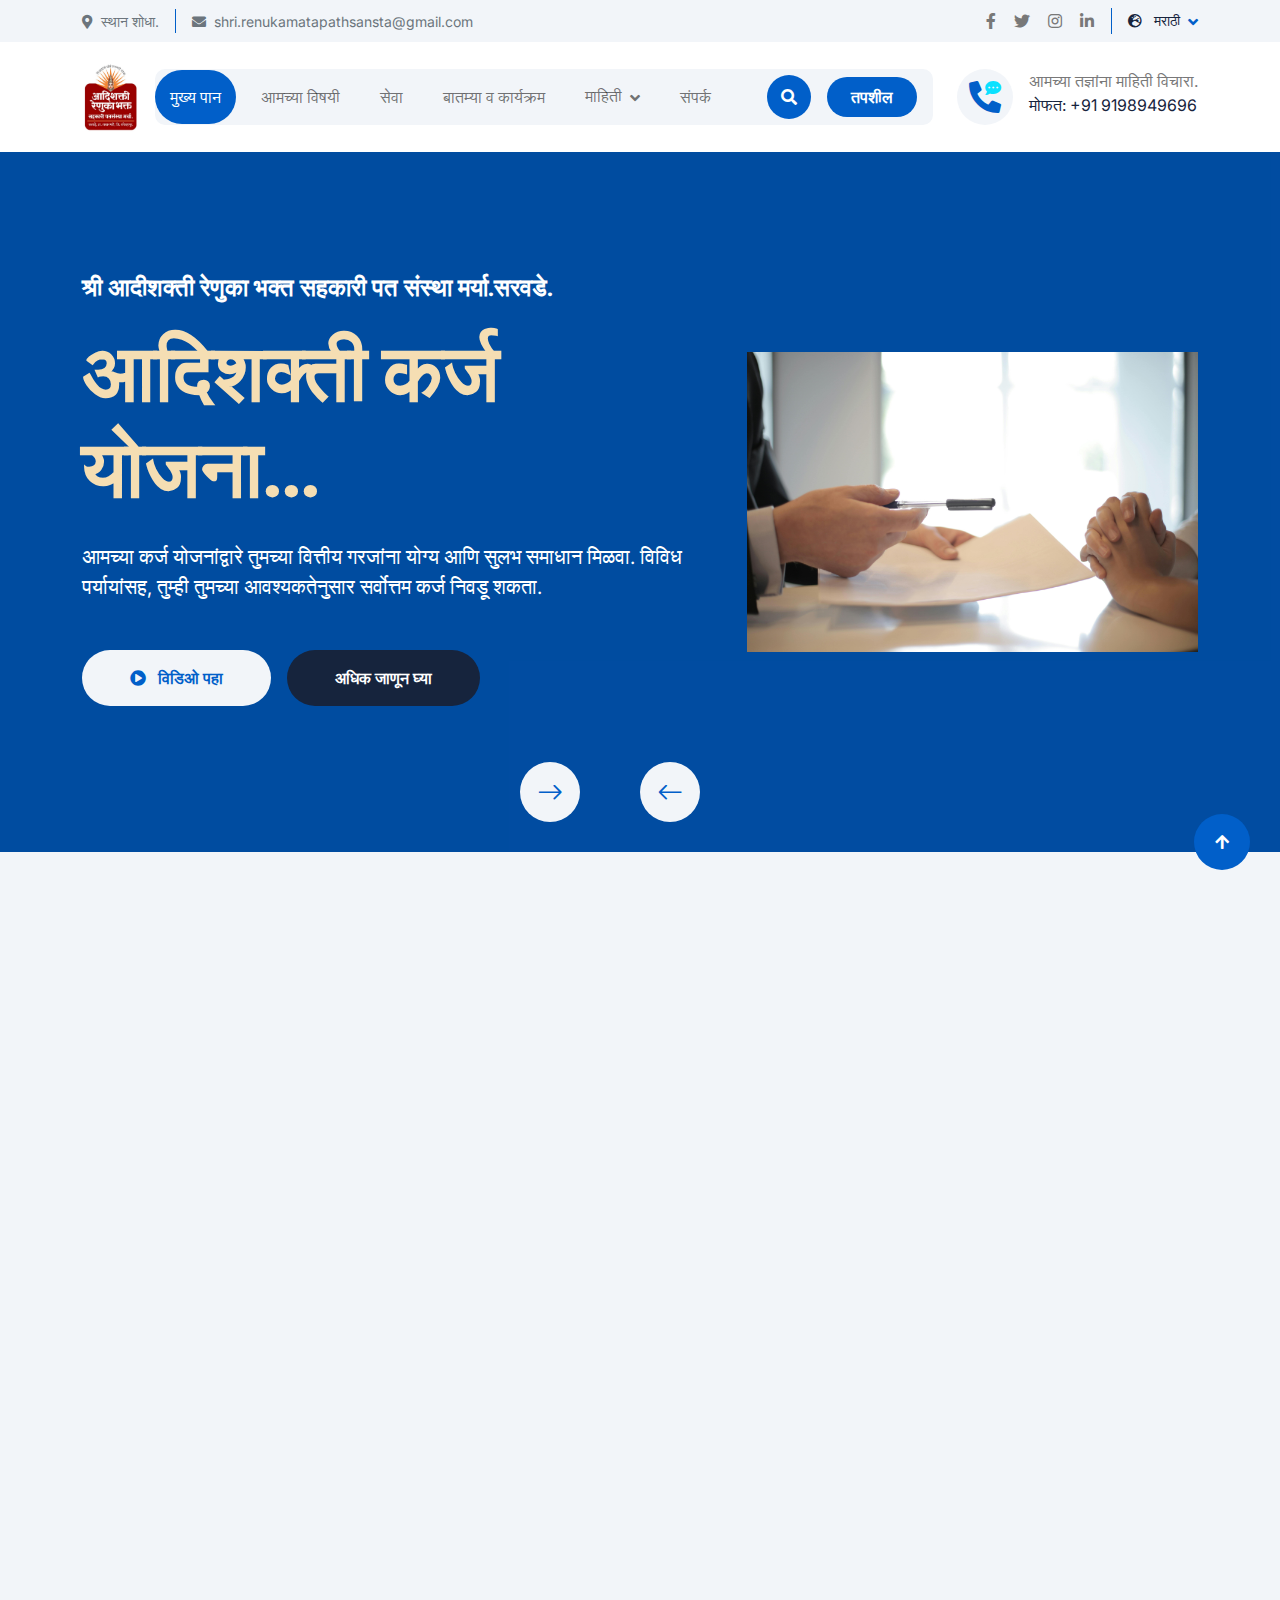
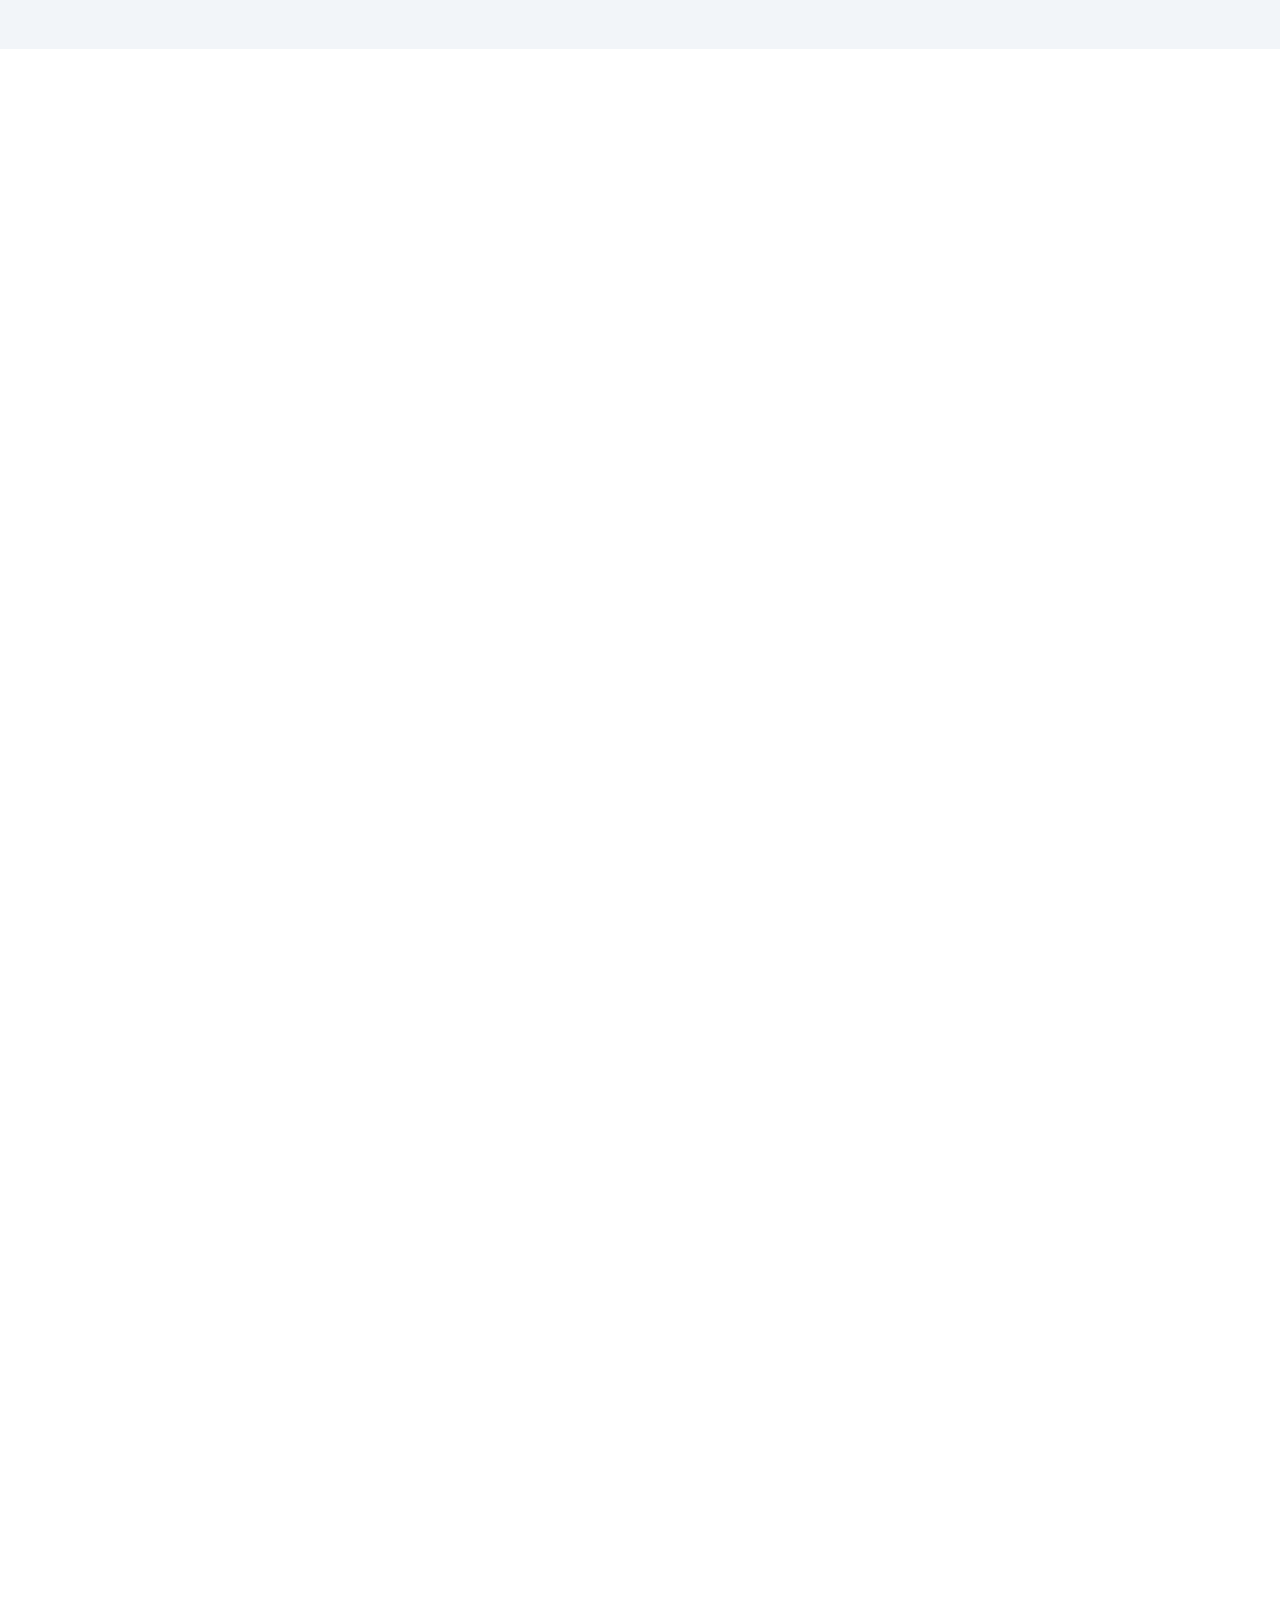
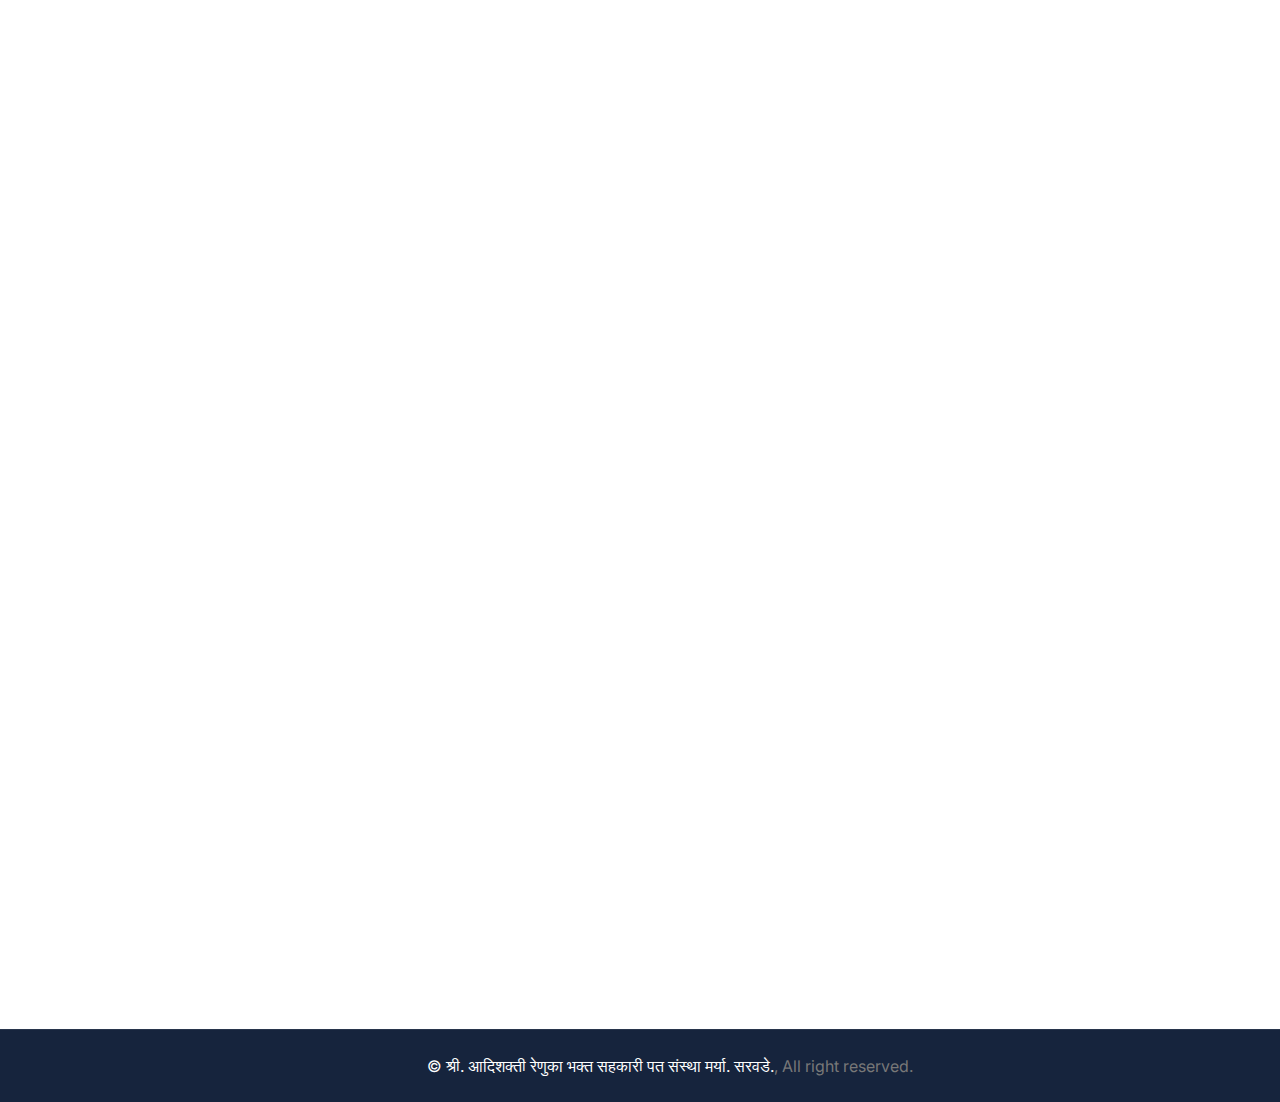
<file: रेणुकामाता पत संस्था/index.html>
<!DOCTYPE html>
<html lang="en">

    <head>
        <meta charset="utf-8">
        <title>श्री.आदिशक्ती रेणुका भक्त सहकारी पत संस्था मर्या.सरवडे.</title>
        <meta content="width=device-width, initial-scale=1.0" name="viewport">
        <meta content="" name="keywords">
        <meta content="" name="description">

        <!-- Google Web Fonts -->
        <link rel="preconnect" href="https://fonts.googleapis.com">
        <link rel="preconnect" href="https://fonts.gstatic.com" crossorigin>
        <link href="https://fonts.googleapis.com/css2?family=DM+Sans:ital,opsz,wght@0,9..40,100..1000;1,9..40,100..1000&family=Inter:slnt,wght@-10..0,100..900&display=swap" rel="stylesheet">

        <!-- Icon Font Stylesheet -->
        <link rel="stylesheet" href="https://use.fontawesome.com/releases/v5.15.4/css/all.css"/>
        <link href="https://cdn.jsdelivr.net/npm/bootstrap-icons@1.4.1/font/bootstrap-icons.css" rel="stylesheet">

        <!-- Libraries Stylesheet -->
        <link rel="stylesheet" href="lib/animate/animate.min.css"/>
        <link href="lib/lightbox/css/lightbox.min.css" rel="stylesheet">
        <link href="lib/owlcarousel/assets/owl.carousel.min.css" rel="stylesheet">


        <!-- Customized Bootstrap Stylesheet -->
        <link href="css/bootstrap.min.css" rel="stylesheet">

        <!-- Template Stylesheet -->
        <link href="css/style.css" rel="stylesheet">
    </head>

    <body>

        <!-- Spinner Start -->
        <div id="spinner" class="show bg-white position-fixed translate-middle w-100 vh-100 top-50 start-50 d-flex align-items-center justify-content-center">
            <div class="spinner-border text-primary" style="width: 3rem; height: 3rem;" role="status">
                <span class="sr-only">Loading...</span>
            </div>
        </div>
        <!-- Spinner End -->

  
        <!-- Topbar Start -->
        <div class="container-fluid topbar px-0 px-lg-4 bg-light py-2 d-none d-lg-block">
            <div class="container">
                <div class="row gx-0 align-items-center">
                    <div class="col-lg-8 text-center text-lg-start mb-lg-0">
                        <div class="d-flex flex-wrap">
                            <div class="border-end border-primary pe-3">
                             <a href="https://maps.app.goo.gl/zVw8HRfThUFqAU7o8" class="text-muted small" target="_blank" rel="noopener noreferrer">
    <i class="fas fa-map-marker-alt text-primary me-2"></i>स्थान शोधा.
</a>
                            </div>
                            <div class="ps-3">
                                <a href="mailto:example@gmail.com" class="text-muted small"><i class="fas fa-envelope text-primary me-2"></i>shri.renukamatapathsansta@gmail.com</a>
                            </div>
                        </div>
                    </div>
                    <div class="col-lg-4 text-center text-lg-end">
                        <div class="d-flex justify-content-end">
                            <div class="d-flex border-end border-primary pe-3">
                                <a class="btn p-0 text-primary me-3" href="#"><i class="fab fa-facebook-f"></i></a>
                                <a class="btn p-0 text-primary me-3" href="#"><i class="fab fa-twitter"></i></a>
                                <a class="btn p-0 text-primary me-3" href="#"><i class="fab fa-instagram"></i></a>
                                <a class="btn p-0 text-primary me-0" href="#"><i class="fab fa-linkedin-in"></i></a>
                            </div>
                            <div class="dropdown ms-3">
                                <a href="#" class="dropdown-toggle text-dark" data-bs-toggle="dropdown"><small><i class="fas fa-globe-europe text-primary me-2"></i> मराठी</small></a>
                                <div class="dropdown-menu rounded">
                                    <a href="#" class="dropdown-item">English</a>
                                 
                                </div>
                            </div>
                        </div>
                    </div>
                </div>
            </div>
        </div>
        <!-- Topbar End -->

        <!-- Navbar & Hero Start -->
        <div class="container-fluid nav-bar px-0 px-lg-4 py-lg-0">
            <div class="container">
                <nav class="navbar navbar-expand-lg navbar-light"> 
                    <a href="#" class="navbar-brand p-0">
                        <!-- <h1 class="text-primary mb-0"><i class="fab fa-slack me-2"></i> LifeSure</h1> -->
                        <img id="logo" src="img/new/main.jpg" alt="Logo">
                    </a>
                    <button class="navbar-toggler" type="button" data-bs-toggle="collapse" data-bs-target="#navbarCollapse">
                        <span class="fa fa-bars"></span>
                    </button>
                    <div class="collapse navbar-collapse" id="navbarCollapse">
                        <div class="navbar-nav mx-0 mx-lg-auto">
                            <a href="index.html" class="nav-item nav-link active">मुख्य पान</a>
                            <a href="about.html" class="nav-item nav-link">आमच्या विषयी</a>
                            <a href="service.html" class="nav-item nav-link">सेवा</a>
                            <a href="blog.html" class="nav-item nav-link">बातम्या व कार्यक्रम</a>
                            <div class="nav-item dropdown">
                                <a href="#" class="nav-link" data-bs-toggle="dropdown">
                                    <span class="dropdown-toggle">माहिती</span>
                                </a>
                                <div class="dropdown-menu">
                                    <a href="feature.html" class="dropdown-item">कर्ज योजना  </a>
                                    <a href="team.html" class="dropdown-item">ठेव योजना</a>
                                    <a href="testimonial.html" class="dropdown-item">लॉकर सुविधा</a>
                                    <a href="FAQ.html" class="dropdown-item">बचत खाते</a>
                                    <a href="404.html" class="dropdown-item">चालू खाते</a>
                                </div>
                            </div>
                            <a href="contact.html" class="nav-item nav-link">संपर्क</a>
                            <div class="nav-btn px-3">
                                <button class="btn-search btn btn-primary btn-md-square rounded-circle flex-shrink-0" data-bs-toggle="modal" data-bs-target="#searchModal"><i class="fas fa-search"></i></button>
                                <a href="#" class="btn btn-primary rounded-pill py-2 px-4 ms-3 flex-shrink-0">तपशील</a>
                            </div>
                        </div>
                    </div>
                    <div class="d-none d-xl-flex flex-shrink-0 ps-4">
                        <a href="#" class="btn btn-light btn-lg-square rounded-circle position-relative wow tada" data-wow-delay=".9s">
                            <i class="fa fa-phone-alt fa-2x"></i>
                            <div class="position-absolute" style="top: 7px; right: 12px;">
                                <span><i class="fa fa-comment-dots text-secondary"></i></span>
                            </div>
                        </a>
                        <div class="d-flex flex-column ms-3">
                            <span>आमच्या तज्ञांना माहिती विचारा.</span>
                            <a href="tel:+ +91 9198949696"><span class="text-dark">मोफत: +91 9198949696</span></a>
                        </div>
                    </div>
                </nav>
            </div>
        </div>
        <!-- Navbar & Hero End -->

        <!-- Modal Search Start -->
        <div class="modal fade" id="searchModal" tabindex="-1" aria-labelledby="exampleModalLabel" aria-hidden="true">
            <div class="modal-dialog modal-fullscreen">
                <div class="modal-content rounded-0">
                    <div class="modal-header">
                        <h5 class="modal-title" id="exampleModalLabel">Search by keyword</h5>
                        <button type="button" class="btn-close" data-bs-dismiss="modal" aria-label="Close"></button>
                    </div>
                    <div class="modal-body d-flex align-items-center bg-primary">
                        <div class="input-group w-75 mx-auto d-flex">
                            <input type="search" class="form-control p-3" placeholder="keywords" aria-describedby="search-icon-1">
                            <span id="search-icon-1" class="btn bg-light border nput-group-text p-3"><i class="fa fa-search"></i></span>
                        </div>
                    </div>
                </div>
            </div>
        </div>
        <!-- Modal Search End -->

        <!-- Carousel Start -->
        <div class="header-carousel owl-carousel">
            <div class="header-carousel-item "style="background-color: #015fc9">
                <div class="carousel-caption">
                    <div class="container">
                        <div class="row g-4 align-items-center">
                            <div class="col-lg-7 animated fadeInLeft">
                                <div style="color: white;" class="text-sm-center text-md-start">
                                    <h4 class="text-white text-uppercase fw-bold mb-4">श्री आदीशक्ती रेणुका भक्त सहकारी पत संस्था मर्या.सरवडे.</h4>
                                    <h1 style="color:wheat"class="display-1  mb-4">आदिशक्ती कर्ज योजना...</h1>
                                    <p class="mb-5 fs-5">आमच्या कर्ज योजनांद्वारे तुमच्या वित्तीय गरजांना योग्य आणि सुलभ समाधान मिळवा. विविध पर्यायांसह, तुम्ही तुमच्या आवश्यकतेनुसार सर्वोत्तम कर्ज निवडू शकता.
                                    </p>
                                    <div class="d-flex justify-content-center justify-content-md-start flex-shrink-0 mb-4">
                                        <a class="btn btn-light rounded-pill py-3 px-4 px-md-5 me-2" href="#"><i class="fas fa-play-circle me-2"></i> विडिओ पहा</a>
                                        <a class="btn btn-dark rounded-pill py-3 px-4 px-md-5 ms-2" href="feature.html">अधिक जाणून घ्या</a>
                                    </div>
                                </div>
                            </div>
                            <div class="col-lg-5 animated fadeInRight">
                                <div class="calrousel-img" style="object-fit: cover;">
                                    <img src="img/carousel-2.jpg" class="img-fluid w-100" alt="">
                                </div>
                            </div>
                        </div>
                    </div>
                </div>
            </div>
            <div class="header-carousel-item" style="background-color:  #015fc9">
                ">
                <div class="carousel-caption">
                    <div class="container">
                        <div class="row gy-4 gy-lg-0 gx-0 gx-lg-5 align-items-center">
                            <div class="col-lg-5 animated fadeInLeft">
                                <div class="calrousel-img">
                                    <img src="img/carousel-2.png" class="img-fluid w-100" alt="">
                                </div>
                            </div>
                            <div  class="col-lg-7 animated fadeInRight">
                                <div style="color: white;" class="text-sm-center text-md-end">
                                    <h4 class="text-white text-uppercase fw-bold mb-4">श्री आदीशक्ती रेणुका भक्त सहकारी पत संस्था मर्या.सरवडे.</h4>
                                    <h1 style="color:wheat"class="display-1  mb-4">आदिशक्ती ठेव योजना.</h1>
                                    <p class="mb-5 fs-5">नमस्कार! तुमच्या बचतीसाठी विविध ठेव योजना उपलब्ध आहेत. 
                                    </p>  
                                    <div class="d-flex justify-content-center justify-content-md-end flex-shrink-0 mb-4">
                                        <a class="btn btn-light rounded-pill py-3 px-4 px-md-5 me-2" href="#"><i class="fas fa-play-circle me-2"></i> विडिओ पहा</a>
                                        <a class="btn btn-dark rounded-pill py-3 px-4 px-md-5 ms-2" href="team.html">अधिक जाणून घ्या</a>
                                    </div>
                                </div>
                            </div>
                        </div>
                    </div>
                </div>
            </div>
        </div>
        <!-- Carousel End -->

        <!-- Feature Start -->
        <div class="container-fluid feature bg-light py-5">
            <div class="container py-5">
                <div class="text-center mx-auto pb-5 wow fadeInUp" data-wow-delay="0.2s" style="max-width: 800px;">
                    <h4 class="text-primary">संस्थेची वैशिष्ट्ये</h4>
                    <h1 class="display-4 mb-4">चला योग्य मार्गावर, घडवा उज्वल भविष्य!</h1>
                    <p class="mb-0">आमच्या मार्गदर्शनाखाली, तुम्ही गुंतवणूक, बचत, आणि वित्तीय नियोजनाचे योग्य निर्णय घेऊ शकता, ज्यामुळे तुमच्या आर्थिक भविष्याची सुरक्षा आणि स्थिरता सुनिश्चित होईल.
                    </p>
                </div>
                <div class="row g-4">
                    <div class="col-md-6 col-lg-6 col-xl-3 wow fadeInUp" data-wow-delay="0.2s">
                        <div class="feature-item p-4 pt-0">
                            <div class="feature-icon p-4 mb-4">
                                <i class="far fa-handshake fa-3x"></i>
                            </div>
                            <h4 class="mb-4">विश्वसनीय संस्था</h4>
                            <p class="mb-4">आमची संस्था नेहमी ग्राहकांच्या अपेक्षांना ओलांडते, उत्कृष्टता आणि पारदर्शकतेवर जोर देते. तिच्या गुणवत्तेच्या सेवेमुळे ती विश्वासाचे प्रतीक बनली आहे.
                            </p>
                            <a class="btn btn-primary rounded-pill py-2 px-4" href="about.html">अधिक जाणून घ्या</a>
                        </div>
                    </div>
                    <div class="col-md-6 col-lg-6 col-xl-3 wow fadeInUp" data-wow-delay="0.4s">
                        <div class="feature-item p-4 pt-0">
                            <div class="feature-icon p-4 mb-4">
                                <i class="fa fa-dollar-sign fa-3x"></i>
                            </div>
                            <h4 class="mb-4">कधीही पैसे परत मिळवा</h4>
                            <p class="mb-4">आमची संस्था ग्राहकांना कधीही पैसे परत मिळवण्याची खात्री देते.उत्कृष्ट सेवेमुळे, तुम्हाला नेहमीच आपले पैसे सुरक्षित आणि सहज परत मिळवता येतात.
                            </p>
                            <a class="btn btn-primary rounded-pill py-2 px-4" href="about.html">अधिक जाणून घ्या</a>
                        </div>
                    </div>
                    <div class="col-md-6 col-lg-6 col-xl-3 wow fadeInUp" data-wow-delay="0.6s">
                        <div class="feature-item p-4 pt-0">
                            <div class="feature-icon p-4 mb-4">
                                <i class="fa fa-bullseye fa-3x"></i>
                            </div>
                            <h4 class="mb-4">सुलभ योजना</h4>
                            <p class="mb-4">आमच्या सुलभ योजनांद्वारे तुमच्या आवश्यकतांनुसार आदर्श समाधान प्राप्त करा. विविध पर्यायांसह, तुम्ही सहजपणे तुमच्या गरजेनुसार योजना निवडू शकता.
                            </p>
                            <a class="btn btn-primary rounded-pill py-2 px-4" href="about.html">अधिक जाणून घ्या</a>
                        </div>
                    </div>
                    <div class="col-md-6 col-lg-6 col-xl-3 wow fadeInUp" data-wow-delay="0.8s">
                        <div class="feature-item p-4 pt-0">
                            <div class="feature-icon p-4 mb-4">
                                <i class="fa fa-headphones fa-3x"></i>
                            </div>
                            <h4 class="mb-4">२४/७ तत्काळ सहाय्य</h4>
                            <p class="mb-4">आम्ही २४ तास, सातही दिवस तत्काळ सहाय्य प्रदान करतो. तुम्हाला कधीही मदतीची आवश्यकता असो, आम्ही तत्परपणे सेवा देतो.
                            </p>
                            <a class="btn btn-primary rounded-pill py-2 px-4" href="about.html">अधिक जाणून घ्या</a>
                        </div>
                    </div>
                </div>
            </div>
        </div>
        <!-- Feature End -->

        <!-- About Start -->

        <!-- About End -->

        <!-- Service Start -->
        <div class="container-fluid service py-5">
            <div class="container py-5">
                <div class="text-center mx-auto pb-5 wow fadeInUp" data-wow-delay="0.2s" style="max-width: 800px;">
                    <h4 class="text-primary">कर्ज योजना</h4>
                    <h1 class="display-4 mb-4">सर्वोत्तम कर्ज सेवा, फक्त आमच्याकडे!</h1>
                    <p class="mb-0">आमच्या कर्ज सेवांद्वारे तुम्हाला उत्कृष्ट आणि सुलभ वित्तीय समाधान मिळेल. तुमच्या गरजेनुसार सर्वोत्तम कर्ज योजना निवडण्यासाठी आम्ही नेहमीच तुमच्या सोबत आहोत. विश्वासार्हतेचा वचन आणि ग्राहकांसाठी सर्वोत्तम अनुभव!
                    </p>
                </div>
                <div class="row g-4 justify-content-center">
                    <div class="col-md-6 col-lg-6 col-xl-3 wow fadeInUp" data-wow-delay="0.2s">
                        <div class="service-item">
                            <div class="service-img">
                                <img src="img/blog-1.png" class="img-fluid rounded-top w-100" alt="">
                                <div class="service-icon p-3">
                                    <i class="fa fa-users fa-2x"></i>
                                </div>
                            </div>
                            <div class="service-content p-4">
                                <div class="service-content-inner">
                                    <a href="#" class="d-inline-block h4 mb-4">व्यक्तिगत कर्ज(Personal Loan)</a>
                                    <p class="mb-4">वैयक्तिक गरजांसाठी सहजपणे निधी मिळवा. लवचिक अटी आणि सुलभ प्रक्रिया!</p>
                                    <a class="btn btn-primary rounded-pill py-2 px-4" href="feature.html">अधिक वाचा</a>
                                </div>
                            </div>
                        </div>
                    </div>
                    <div class="col-md-6 col-lg-6 col-xl-3 wow fadeInUp" data-wow-delay="0.4s">
                        <div class="service-item">
                            <div class="service-img">
                                <img src="img/blog-2.jpg" class="img-fluid rounded-top w-100" alt="">
                                <div class="service-icon p-3">
                                    <i class="fa fa-hospital fa-2x"></i>
                                </div>
                            </div>
                            <div class="service-content p-4">
                                <div class="service-content-inner">
                                    <a href="#" class="d-inline-block h4 mb-4">व्यापार कर्ज(Bussiness Loan)</a>
                                    <p class="mb-4">व्यवसायाच्या वाढीसाठी आवश्यक निधी. अनुकूल अटी, व्यावसायिक सल्ला, आणि वाढीचा निश्चित मार्ग!</p>
                                    <a class="btn btn-primary rounded-pill py-2 px-4" href="feature.html">अधिक वाचा</a>
                                </div>
                            </div>
                        </div>
                    </div>
                    <div class="col-md-6 col-lg-6 col-xl-3 wow fadeInUp" data-wow-delay="0.6s">
                        <div class="service-item">
                            <div class="service-img">
                                <img src="img/blog-3.png" class="img-fluid rounded-top w-100" alt="">
                                <div class="service-icon p-3">
                                    <i class="fa fa-car fa-2x"></i>
                                </div>
                            </div>
                            <div class="service-content p-4">
                                <div class="service-content-inner">
                                    <a href="#" class="d-inline-block h4 mb-4">वाहन कर्ज(Vehicle loan)</a>
                                    <p class="mb-4">तुमच्या वाहनाच्या स्वप्नासाठी आवश्यक निधी सहजपणे मिळवा. सुलभ प्रक्रियेचा आनंद घ्या आणि तुमच्या योजना पूर्ण करा.</p>
                                    <a class="btn btn-primary rounded-pill py-2 px-4" href="feature.html">अधिक वाचा</a>
                                </div>
                            </div>
                        </div>
                    </div>
                    <div class="col-md-6 col-lg-6 col-xl-3 wow fadeInUp" data-wow-delay="0.8s">
                        <div class="service-item">
                            <div class="service-img">
                                <img src="img/home loan.jpg" class="img-fluid rounded-top w-100" alt="">
                                <div class="service-icon p-3">
                                    <i class="fa fa-home fa-2x"></i>
                                </div>
                            </div>
                            <div class="service-content p-4">
                                <div class="service-content-inner">
                                    <a href="#" class="d-inline-block h4 mb-4">गृह कर्ज (Home Lone)</a>
                                    <p class="mb-4">घर खरेदी किंवा बांधकामासाठी आवश्यक निधी. उत्तम योजना, त्वरित अनुमोदन, आणि आरामदायक कर्ज अटी!</p>
                                    <a class="btn btn-primary rounded-pill py-2 px-4" href="feature.html">अधिक वाचा</a>
                                </div>
                            </div>
                        </div>
                    </div>
                    <div class="col-12 text-center wow fadeInUp" data-wow-delay="0.2s">
                        <a class="btn btn-primary rounded-pill py-3 px-5" href="#">अधिक माहिती</a>
                    </div>
                </div>
            </div>
        </div>
        <!-- Service End -->

        <!-- FAQs Start -->
        <div class="container-fluid service py-5">
            <div class="container py-5">
                <div class="text-center mx-auto pb-5 wow fadeInUp" data-wow-delay="0.2s" style="max-width: 800px;">
                    <h4  class="">आदिशक्ती ठेव योजना</h4>
                    <h1 class="display-4 mb-4"> सुरक्षितता आणि परतावा दोन्ही मिळवा!</h1>
                    <p class="mb-0">आमच्या ठेव योजनांद्वारे तुम्ही तुमचे पैसे सुरक्षित ठेवून चांगला परतावा मिळवू शकता. विविध पर्यायांसह, तुमच्या गरजेनुसार उत्तम ठेव योजना निवडा आणि भविष्यासाठी आर्थिक स्थिरता मिळवा.
                    </p>
                </div>
                <div class="row g-4 justify-content-center">
                    <div class="col-md-6 col-lg-6 col-xl-3 wow fadeInUp" data-wow-delay="0.2s">
                        <div class="service-item">
                            <div class="service-img">
                                <img src="img/Deposite-1.png" class="img-fluid rounded-top w-100" alt="">
                                <div class="service-icon p-3">
                                    <i class="fa fa-users fa-2x"></i>
                                </div>
                            </div>
                            <div class="service-content p-4">
                                <div class="service-content-inner">
                                    <a href="#" class="d-inline-block h4 mb-4">मुदत ठेवी (Fixed Deposit)</a>
                                    <p class="mb-4">निश्चित कालावधीसाठी तुमची रक्कम ठेवा आणि आकर्षक व्याजदरांचा लाभ घ्या. सुरक्षित आणि स्थिर परतावा!</p>
                                    <a class="btn btn-primary rounded-pill py-2 px-4" href="team.html">अधिक वाचा</a>
                                </div>
                            </div>
                        </div>
                    </div>
                    <div class="col-md-6 col-lg-6 col-xl-3 wow fadeInUp" data-wow-delay="0.4s">
                        <div class="service-item">
                            <div class="service-img">
                                <img src="img/blog-2.jpg" class="img-fluid rounded-top w-100" alt="">
                                <div class="service-icon p-3">
                                    <i class="fa fa-hospital fa-2x"></i>
                                </div>
                            </div>
                            <div class="service-content p-4">
                                <div class="service-content-inner">
                                    <a href="#" class="d-inline-block h4 mb-4">चालू खाते ठेवी (Current Account Deposit)</a>
                                    <p class="mb-4">व्यवसायातील दैनंदिन व्यवहारांसाठी उपयुक्त ठेव योजना, जीतून तुम्ही वेळेवर व्यवहार करू शकता. अतिशय सुलभ प्रक्रिया!</p>
                                    <a class="btn btn-primary rounded-pill py-2 px-4" href="team.html">अधिक वाचा</a>
                                </div>
                            </div>
                        </div>
                    </div>
                    <div class="col-md-6 col-lg-6 col-xl-3 wow fadeInUp" data-wow-delay="0.6s">
                        <div class="service-item">
                            <div class="service-img">
                                <img src="img/Fd-coins.jpg" class="img-fluid rounded-top w-100" alt="">
                                <div class="service-icon p-3">
                                    <i class="fa fa-car fa-2x"></i>
                                </div>
                            </div>
                            <div class="service-content p-4">
                                <div class="service-content-inner">
                                    <a href="#" class="d-inline-block h4 mb-4">बचत खाते ठेवी (Savings Account Deposit)</a>
                                    <p class="mb-4">तुम्ही छोट्या रकमांमध्ये नियमित बचत करू शकता आणि सुरक्षिततेसह त्यावर व्याज मिळवा. आर्थिक नियोजनासाठी उत्तम पर्याय!</p>
                                    <a class="btn btn-primary rounded-pill py-2 px-4" href="team.html">अधिक वाचा</a>
                                </div>
                            </div>
                        </div>
                    </div>
                    <div class="col-md-6 col-lg-6 col-xl-3 wow fadeInUp" data-wow-delay="0.8s">
                        <div class="service-item">
                            <div class="service-img">
                                <img src="img/home loan.jpg" class="img-fluid rounded-top w-100" alt="">
                                <div class="service-icon p-3">
                                    <i class="fa fa-home fa-2x"></i>
                                </div>
                            </div>
                            <div class="service-content p-4">
                                <div class="service-content-inner">
                                    <a href="#" class="d-inline-block h4 mb-4">आवर्ती ठेवी (Recurring Deposit)</a>
                                    <p class="mb-4">दरमहा ठराविक रक्कम जमा करून चांगला परतावा मिळवा. लहान रकमेतून मोठी बचत!</p>
                                    <a class="btn btn-primary rounded-pill py-2 px-4" href="team.html">अधिक वाचा</a>
                                </div>
                            </div>
                        </div>
                    </div>
                    <div class="col-12 text-center wow fadeInUp" data-wow-delay="0.2s">
                        <a class="btn btn-primary rounded-pill py-3 px-5" href="#">अधिक माहिती</a>
                    </div>
                </div>
            </div>
        </div>
        <!-- FAQs End -->



        <!-- Footer Start -->
       <div class="text-white container-fluid footer py-5 wow fadeIn gradient-bg" data-wow-delay="0.2s" style="animation-delay: 0.2s; animation-name: fadeIn;">
            <div class="container py-5">
                <div class="d-flex justify-content-between ">
                    <div class="mb-5">
                        <div class="row g-4">
                            <div class="col-md-6 col-lg-6 col-xl-12">
                                <div class="footer-item">
                                    <a href="index.html" class="p-0" previewlistener="true">
                                        <img src="./img/new/f2.jpg" alt="श्री.आदीशक्ती रेणुका भक्त सहकारी पत संस्था" height="226px" width="475px">
                                        <!-- <h3 class="text-white mb-4"><b>श्री.आदीशक्ती रेणुका भक्त सहकारी पत संस्था</b></h3> -->
                                    </a>
                                    <div class="footer-btn d-flex justify-content-center gap-3">
                                        <a class="btn btn-md-square rounded-circle me-3" href="#"><i class="fab fa-facebook-f"></i></a>
                                        <a class="btn btn-md-square rounded-circle me-3" href="#"><i class="fab fa-twitter"></i></a>
                                        <a class="btn btn-md-square rounded-circle me-3" href="#"><i class="fab fa-instagram"></i></a>
                                        <a class="btn btn-md-square rounded-circle me-0" href="#"><i class="fab fa-linkedin-in"></i></a>
                                    </div>
                                </div>
                            </div>
                        </div>
                    </div>
                    <div class="row g-4 d-flex flex-column">
                        <div class="col-lg-6 col-xl-12">
                            <div class="d-flex">
                                <div class="btn-xl-square bg-primary text-white rounded p-4 me-4">
                                    <i class="fas fa-map-marker-alt fa-2x"></i>
                                </div>
                                <div>
                                    <h4 class="text-white"><b>संस्थेचा पत्ता</b></h4>
                                    <p class="mb-0">सरवडे, ता.राधानगरी, जि.कोल्हापूर.</p>
                                </div>
                            </div>
                        </div>
                        <div class="col-lg-6 col-xl-12">
                            <div class="d-flex">
                                <div class="btn-xl-square bg-primary text-white rounded p-4 me-4">
                                    <i class="fas fa-envelope fa-2x"></i>
                                </div>
                                <div>
                                    <h4 class="text-white"><b>इ-मेल</b></h4>
                                    <p class="mb-0">shri.renukamatapathsansta@gmail.com</p>
                                </div>
                            </div>
                        </div>
                        <div class="col-lg-6 col-xl-12">
                            <div class="d-flex">
                                <div class="btn-xl-square bg-primary text-white rounded p-4 me-4">
                                    <i class="fa fa-phone-alt fa-2x"></i>
                                </div>
                                <div>
                                    <h4 class="text-white"><b>संपर्क</b></h4>
                                    <p class="mb-0">(+91) 9198949696</p>
                                </div>
                            </div>
                        </div>
                    </div>
                </div>                  
            </div>
        </div>
        <!-- Footer End -->
        
        <!-- Copyright Start -->
        <div class="container-fluid copyright py-4">
            <div class="container">
                <div class="row g-4 align-items-center  justify-content-center">
                    <div class="col-md-6 text-center text-md-end mb-md-0" style="text-align: center;">
                        <span class="text-body"><a href="#" class="text-white"> © 
                            <!-- <i class="fas fa-copyright text-light me-2"></i> -->
                            श्री. आदिशक्ती रेणुका भक्त सहकारी पत संस्था मर्या. सरवडे.</a>, All right reserved.</span>
                    </div>
                </div>
            </div>
        </div>
        <!-- Copyright End -->


        <!-- Back to Top -->
        <a href="#" class="btn btn-primary btn-lg-square rounded-circle back-to-top"><i class="fa fa-arrow-up"></i></a>   

        
        <!-- JavaScript Libraries -->
        <script src="https://ajax.googleapis.com/ajax/libs/jquery/3.6.4/jquery.min.js"></script>
        <script src="https://cdn.jsdelivr.net/npm/bootstrap@5.0.0/dist/js/bootstrap.bundle.min.js"></script>
        <script src="lib/wow/wow.min.js"></script>
        <script src="lib/easing/easing.min.js"></script>
        <script src="lib/waypoints/waypoints.min.js"></script>
        <script src="lib/counterup/counterup.min.js"></script>
        <script src="lib/lightbox/js/lightbox.min.js"></script>
        <script src="lib/owlcarousel/owl.carousel.min.js"></script>
        

        <!-- Template Javascript -->
        <script src="js/main.js"></script>
    </body>

</html>
</file>
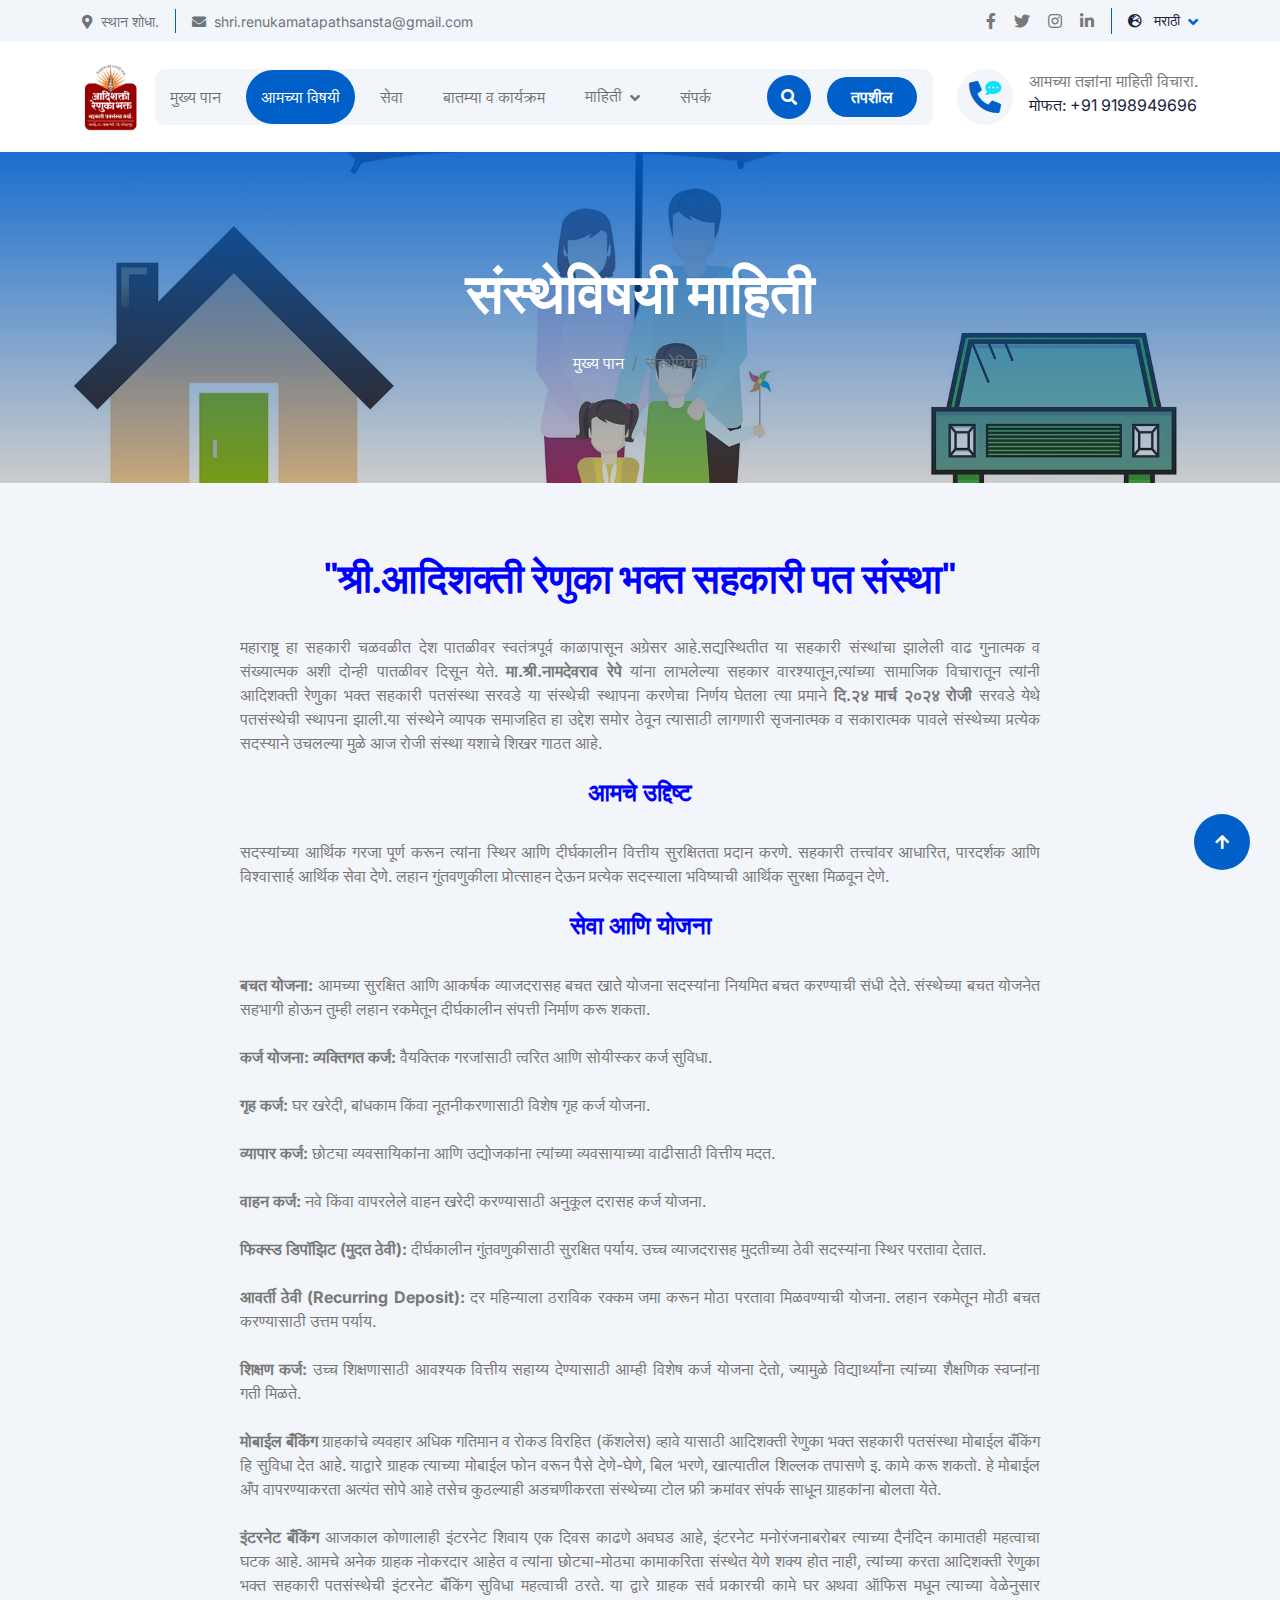
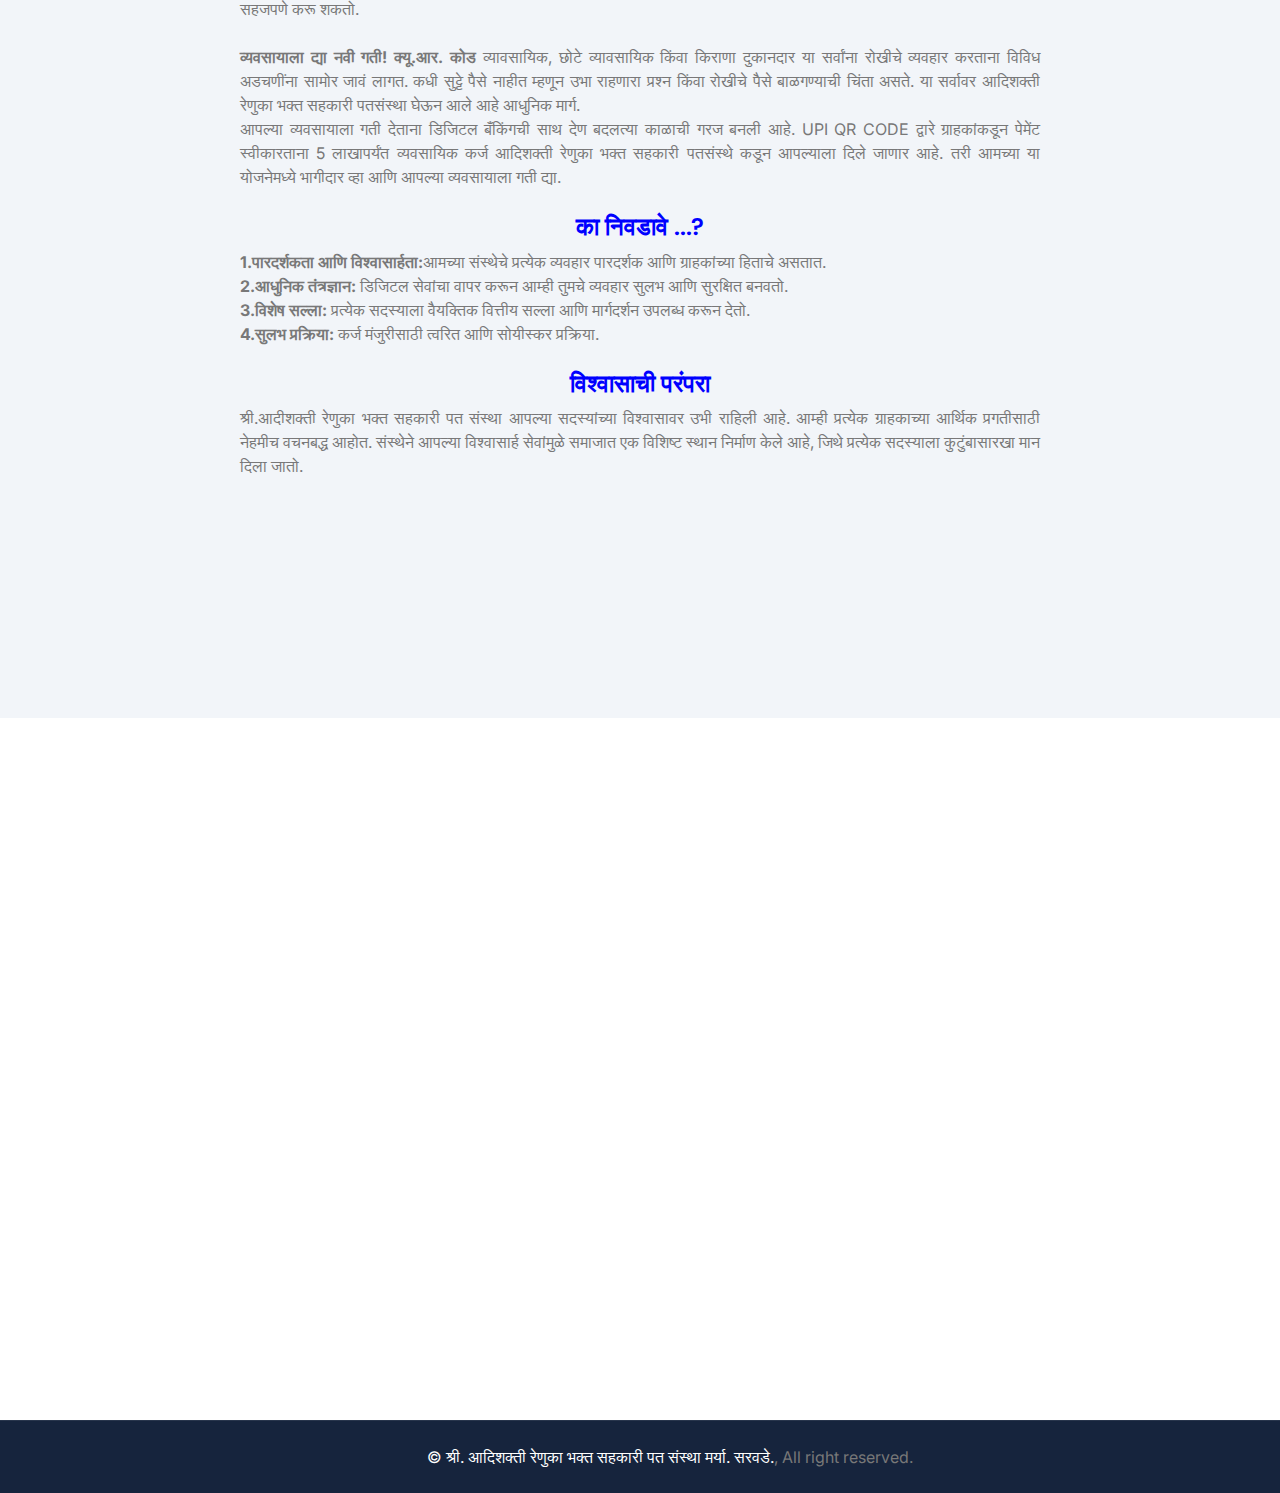
<file: रेणुकामाता पत संस्था/about.html>
<!DOCTYPE html>
<html lang="en">

    <head>
        <meta charset="utf-8">
        <title>श्री.आदीशक्ती रेणुका भक्त सहकारी पत संस्था मर्या.सरवडे.</title>
        <meta content="width=device-width, initial-scale=1.0" name="viewport">
        <meta content="" name="keywords">
        <meta content="" name="description">

        <!-- Google Web Fonts -->
        <link rel="preconnect" href="https://fonts.googleapis.com">
        <link rel="preconnect" href="https://fonts.gstatic.com" crossorigin>
        <link href="https://fonts.googleapis.com/css2?family=DM+Sans:ital,opsz,wght@0,9..40,100..1000;1,9..40,100..1000&family=Inter:slnt,wght@-10..0,100..900&display=swap" rel="stylesheet">

        <!-- Icon Font Stylesheet -->
        <link rel="stylesheet" href="https://use.fontawesome.com/releases/v5.15.4/css/all.css"/>
        <link href="https://cdn.jsdelivr.net/npm/bootstrap-icons@1.4.1/font/bootstrap-icons.css" rel="stylesheet">

        <!-- Libraries Stylesheet -->
        <link rel="stylesheet" href="lib/animate/animate.min.css"/>
        <link href="lib/lightbox/css/lightbox.min.css" rel="stylesheet">
        <link href="lib/owlcarousel/assets/owl.carousel.min.css" rel="stylesheet">


        <!-- Customized Bootstrap Stylesheet -->
        <link href="css/bootstrap.min.css" rel="stylesheet">

        <!-- Template Stylesheet -->
        <link href="css/style.css" rel="stylesheet">
    </head>

    <body>

         <!-- Spinner Start -->
         <div id="spinner" class="show bg-white position-fixed translate-middle w-100 vh-100 top-50 start-50 d-flex align-items-center justify-content-center">
            <div class="spinner-border text-primary" style="width: 3rem; height: 3rem;" role="status">
                <span class="sr-only">Loading...</span>
            </div>
        </div>
        <!-- Spinner End -->

        <!-- Topbar Start -->
        <div class="container-fluid topbar px-0 px-lg-4 bg-light py-2 d-none d-lg-block">
            <div class="container">
                <div class="row gx-0 align-items-center">
                    <div class="col-lg-8 text-center text-lg-start mb-lg-0">
                        <div class="d-flex flex-wrap">
                            <div class="border-end border-primary pe-3">
                             <a href="https://maps.app.goo.gl/zVw8HRfThUFqAU7o8" class="text-muted small" target="_blank" rel="noopener noreferrer">
    <i class="fas fa-map-marker-alt text-primary me-2"></i>स्थान शोधा.
</a>
                            </div>
                            <div class="ps-3">
                                <a href="mailto:example@gmail.com" class="text-muted small"><i class="fas fa-envelope text-primary me-2"></i>shri.renukamatapathsansta@gmail.com</a>
                            </div>
                        </div>
                    </div>
                    <div class="col-lg-4 text-center text-lg-end">
                        <div class="d-flex justify-content-end">
                            <div class="d-flex border-end border-primary pe-3">
                                <a class="btn p-0 text-primary me-3" href="#"><i class="fab fa-facebook-f"></i></a>
                                <a class="btn p-0 text-primary me-3" href="#"><i class="fab fa-twitter"></i></a>
                                <a class="btn p-0 text-primary me-3" href="#"><i class="fab fa-instagram"></i></a>
                                <a class="btn p-0 text-primary me-0" href="#"><i class="fab fa-linkedin-in"></i></a>
                            </div>
                            <div class="dropdown ms-3">
                                <a href="#" class="dropdown-toggle text-dark" data-bs-toggle="dropdown"><small><i class="fas fa-globe-europe text-primary me-2"></i> मराठी</small></a>
                                <div class="dropdown-menu rounded">
                                    <a href="#" class="dropdown-item">English</a>
                                 
                                </div>
                            </div>
                        </div>
                    </div>
                </div>
            </div>
        </div>
        <!-- Topbar End -->

        <!-- Navbar & Hero Start -->
        <div class="container-fluid nav-bar px-0 px-lg-4 py-lg-0">
            <div class="container">
                <nav class="navbar navbar-expand-lg navbar-light"> 
                    <a href="#" class="navbar-brand p-0">
                        <!-- <h1 class="text-primary mb-0"><i class="fab fa-slack me-2"></i> LifeSure</h1> -->
                        <img id="logo" src="img/new/main.jpg" alt="Logo">
                    </a>
                    <button class="navbar-toggler" type="button" data-bs-toggle="collapse" data-bs-target="#navbarCollapse">
                        <span class="fa fa-bars"></span>
                    </button>
                    <div class="collapse navbar-collapse" id="navbarCollapse">
                        <div class="navbar-nav mx-0 mx-lg-auto">
                            <a href="index.html" class="nav-item nav-link ">मुख्य पान</a>
                            <a href="about.html" class="nav-item nav-link active">आमच्या विषयी</a>
                            <a href="service.html" class="nav-item nav-link">सेवा</a>
                            <a href="blog.html" class="nav-item nav-link">बातम्या व कार्यक्रम</a>
                            <div class="nav-item dropdown">
                                <a href="#" class="nav-link" data-bs-toggle="dropdown">
                                    <span class="dropdown-toggle">माहिती</span>
                                </a>
                                <div class="dropdown-menu">
                                    <a href="feature.html" class="dropdown-item">कर्ज योजना  </a>
                                    <a href="team.html" class="dropdown-item">ठेव योजना</a>
                                    <a href="testimonial.html" class="dropdown-item">लॉकर सुविधा</a>
                                    <a href="FAQ.html" class="dropdown-item">बचत खाते</a>
                                    <a href="404.html" class="dropdown-item">चालू खाते</a>
                                </div>
                            </div>
                            <a href="contact.html" class="nav-item nav-link">संपर्क</a>
                            <div class="nav-btn px-3">
                                <button class="btn-search btn btn-primary btn-md-square rounded-circle flex-shrink-0" data-bs-toggle="modal" data-bs-target="#searchModal"><i class="fas fa-search"></i></button>
                                <a href="#" class="btn btn-primary rounded-pill py-2 px-4 ms-3 flex-shrink-0">तपशील</a>
                            </div>
                        </div>
                    </div>
                    <div class="d-none d-xl-flex flex-shrink-0 ps-4">
                        <a href="#" class="btn btn-light btn-lg-square rounded-circle position-relative wow tada" data-wow-delay=".9s">
                            <i class="fa fa-phone-alt fa-2x"></i>
                            <div class="position-absolute" style="top: 7px; right: 12px;">
                                <span><i class="fa fa-comment-dots text-secondary"></i></span>
                            </div>
                        </a>
                        <div class="d-flex flex-column ms-3">
                            <span>आमच्या तज्ञांना माहिती विचारा.</span>
                            <a href="tel:+ +91 9198949696"><span class="text-dark">मोफत: +91 9198949696</span></a>
                        </div>
                    </div>
                </nav>
            </div>
        </div>
        <!-- Navbar & Hero End -->

        <!-- Modal Search Start -->
        <div class="modal fade" id="searchModal" tabindex="-1" aria-labelledby="exampleModalLabel" aria-hidden="true">
            <div class="modal-dialog modal-fullscreen">
                <div class="modal-content rounded-0">
                    <div class="modal-header">
                        <h5 class="modal-title" id="exampleModalLabel">Search by keyword</h5>
                        <button type="button" class="btn-close" data-bs-dismiss="modal" aria-label="Close"></button>
                    </div>
                    <div class="modal-body d-flex align-items-center bg-primary">
                        <div class="input-group w-75 mx-auto d-flex">
                            <input type="search" class="form-control p-3" placeholder="keywords" aria-describedby="search-icon-1">
                            <span id="search-icon-1" class="btn bg-light border nput-group-text p-3"><i class="fa fa-search"></i></span>
                        </div>
                    </div>
                </div>
            </div>
        </div>
        <!-- Modal Search End -->


        <!-- Header Start -->
        <div class="container-fluid bg-breadcrumb">
            <div class="container text-center py-5" style="max-width: 900px;">
                <h4 class="text-white display-4 mb-4 wow fadeInDown" data-wow-delay="0.1s">संस्थेविषयी माहिती </h4>
                <ol class="breadcrumb d-flex justify-content-center mb-0 wow fadeInDown" data-wow-delay="0.3s">
                    <li class="breadcrumb-item"><a href="index.html">मुख्य पान</a></li>

                    <li class="breadcrumb-item active text-primary">संस्थेविषयी</li>
                </ol>    
            </div>
        </div>
        <!-- Header End -->

        <!-- Feature Start -->
        <div class="container-fluid feature bg-light pb-5">
            <br>
            <div class="container pb-5">
                <div class="text-center mx-auto pb-5 wow fadeInUp" data-wow-delay="0.2s" style="max-width: 800px;"> <br>
                    <br>
                    <h1 class="text-center" style="color: blue;"><b>"श्री.आदिशक्ती रेणुका भक्त सहकारी पत संस्था"</b> </h1><br>
                    <p class="mb-0"style="text-align: justify;">महाराष्ट्र हा सहकारी चळवळीत देश पातळीवर स्वतंत्रपूर्व काळापासून अग्रेसर आहे.सद्यस्थितीत या सहकारी संस्थांचा झालेली वाढ गुनात्मक व संख्यात्मक अशी दोन्ही पातळीवर दिसून येते. <b>मा.श्री.नामदेवराव रेपे</b> यांना लाभलेल्या सहकार वारश्यातून,त्यांच्या सामाजिक विचारातून त्यांनी आदिशक्ती रेणुका भक्त सहकारी पतसंस्था सरवडे या संस्थेची स्थापना करणेचा निर्णय घेतला त्या प्रमाने <b>दि.२४ मार्च २०२४ रोजी</b> सरवडे येथे पतसंस्थेची स्थापना झाली.या संस्थेने व्यापक समाजहित हा उद्देश समोर ठेवून त्यासाठी लागणारी सृजनात्मक व सकारात्मक पावले संस्थेच्या प्रत्येक सदस्याने उचलल्या मुळे आज रोजी संस्था यशाचे शिखर गाठत आहे.</p><br>
                    <h4 class="text-primary" style="color: blue;"><b> आमचे उद्दिष्ट</b></h4><br>

                    <p class="mb-0"style="text-align: justify;">सदस्यांच्या आर्थिक गरजा पूर्ण करून त्यांना स्थिर आणि दीर्घकालीन वित्तीय सुरक्षितता प्रदान करणे.
                        सहकारी तत्त्वांवर आधारित, पारदर्शक आणि विश्वासार्ह आर्थिक सेवा देणे.
                        लहान गुंतवणुकीला प्रोत्साहन देऊन प्रत्येक सदस्याला भविष्याची आर्थिक सुरक्षा मिळवून देणे.</p><br>
                        <h4 class="text-primary" style="color: blue;"><b> सेवा आणि योजना</b></h4><br>
                        <p class="mb-0"style="text-align: justify;"><b> बचत योजना:</b>
                            आमच्या सुरक्षित आणि आकर्षक व्याजदरासह बचत खाते योजना सदस्यांना नियमित बचत करण्याची संधी देते. संस्थेच्या बचत योजनेत सहभागी होऊन तुम्ही लहान रकमेतून दीर्घकालीन संपत्ती निर्माण करू शकता. <br><br>
                            
                           <b> कर्ज योजना:</b>
                            
                           <b>व्यक्तिगत कर्ज:</b> वैयक्तिक गरजांसाठी त्वरित आणि सोयीस्कर कर्ज सुविधा. <br><br>
                           <b> गृह कर्ज:</b> घर खरेदी, बांधकाम किंवा नूतनीकरणासाठी विशेष गृह कर्ज योजना. <br><br>
                           <b> व्यापार कर्ज:</b> छोट्या व्यवसायिकांना आणि उद्योजकांना त्यांच्या व्यवसायाच्या वाढीसाठी वित्तीय मदत. <br><br>
                           <b> वाहन कर्ज:</b> नवे किंवा वापरलेले वाहन खरेदी करण्यासाठी अनुकूल दरासह कर्ज योजना. <br><br>  
                           <b> फिक्स्ड डिपॉझिट (मुदत ठेवी):</b>
                            दीर्घकालीन गुंतवणुकीसाठी सुरक्षित पर्याय. उच्च व्याजदरासह मुदतीच्या ठेवी सदस्यांना स्थिर परतावा देतात. <br><br>
                            
                           <b> आवर्ती ठेवी (Recurring Deposit):</b>
                            दर महिन्याला ठराविक रक्कम जमा करून मोठा परतावा मिळवण्याची योजना. लहान रकमेतून मोठी बचत करण्यासाठी उत्तम पर्याय. <br><br>
                            
                           <b> शिक्षण कर्ज:</b>
                            उच्च शिक्षणासाठी आवश्यक वित्तीय सहाय्य देण्यासाठी आम्ही विशेष कर्ज योजना देतो, ज्यामुळे विद्यार्थ्यांना त्यांच्या शैक्षणिक स्वप्नांना गती मिळते. <br><br>
                            
                           <b>मोबाईल बँकिंग</b> 
                            ग्राहकांचे व्यवहार अधिक गतिमान व रोकड विरहित (कॅशलेस) व्हावे यासाठी आदिशक्ती रेणुका भक्त सहकारी पतसंस्था मोबाईल बँकिंग हि सुविधा देत आहे. 
                            याद्वारे ग्राहक त्याच्या मोबाईल फोन वरून पैसे देणे-घेणे, बिल भरणे, खात्यातील शिल्लक तपासणे इ. कामे करू शकतो. हे मोबाईल अँप वापरण्याकरता अत्यंत 
                            सोपे आहे तसेच कुठल्याही अडचणीकरता संस्थेच्या टोल फ्री क्रमांवर संपर्क साधून ग्राहकांना बोलता येते. <br><br>
                            <b>इंटरनेट बँकिंग</b>
                            आजकाल कोणालाही इंटरनेट शिवाय एक दिवस काढणे अवघड आहे, इंटरनेट मनोरंजनाबरोबर त्याच्या दैनंदिन कामातही महत्वाचा घटक आहे. 
                            आमचे अनेक ग्राहक नोकरदार आहेत व त्यांना छोट्या-मोठ्या कामाकरिता संस्थेत येणे शक्य होत नाही, 
                            त्यांच्या करता आदिशक्ती रेणुका भक्त सहकारी पतसंस्थेची इंटरनेट बँकिंग सुविधा महत्वाची ठरते. 
                            या द्वारे ग्राहक सर्व प्रकारची कामे घर अथवा ऑफिस मधून त्याच्या वेळेनुसार सहजपणे करू शकतो. <br><br>
                            <b>व्यवसायाला द्या नवी गती! क्यू.आर. कोड</b>
                            व्यावसायिक, छोटे व्यावसायिक किंवा किराणा दुकानदार या सर्वांना रोखीचे व्यवहार करताना विविध अडचणींना सामोर जावं लागत. कधी सुट्टे पैसे नाहीत म्हणून उभा राहणारा प्रश्न किंवा रोखीचे पैसे बाळगण्याची चिंता असते. या सर्वावर आदिशक्ती रेणुका भक्त सहकारी पतसंस्था घेऊन आले आहे आधुनिक मार्ग.    <br>
आपल्या व्यवसायाला गती देताना डिजिटल बँकिंगची साथ देण बदलत्या काळाची गरज बनली आहे. UPI QR CODE द्वारे ग्राहकांकडून पेमेंट स्वीकारताना 5 लाखापर्यंत व्यवसायिक कर्ज आदिशक्ती रेणुका भक्त सहकारी पतसंस्थे कडून आपल्याला दिले जाणार आहे. तरी आमच्या या योजनेमध्ये भागीदार व्हा आणि आपल्या व्यवसायाला गती द्या.
<br>


                            </p><br>




                            <h4 class="text-primary" style="color: blue;"><b> का निवडावे ...?</b></h4>
                            <p class="mb-0"style="text-align: justify;"><b> 1.पारदर्शकता आणि विश्वासार्हता:</b>आमच्या संस्थेचे प्रत्येक व्यवहार पारदर्शक आणि ग्राहकांच्या हिताचे असतात.<br>
                              <b>  2.आधुनिक तंत्रज्ञान:</b> डिजिटल सेवांचा वापर करून आम्ही तुमचे व्यवहार सुलभ आणि सुरक्षित बनवतो.<br>
                              <b> 3.विशेष सल्ला:</b> प्रत्येक सदस्याला वैयक्तिक वित्तीय सल्ला आणि मार्गदर्शन उपलब्ध करून देतो.<br>
                              <b>  4.सुलभ प्रक्रिया:</b> कर्ज मंजुरीसाठी त्वरित आणि सोयीस्कर प्रक्रिया.</p> <br>
                                <h4 class="text-primary" style="color: blue;"><b> विश्वासाची परंपरा</b></h4>
                                <p class="mb-0"style="text-align: justify;">श्री.आदीशक्ती रेणुका भक्त सहकारी पत संस्था आपल्या सदस्यांच्या विश्वासावर उभी राहिली आहे. आम्ही प्रत्येक ग्राहकाच्या आर्थिक प्रगतीसाठी नेहमीच वचनबद्ध आहोत. संस्थेने आपल्या विश्वासार्ह सेवांमुळे समाजात एक विशिष्ट स्थान निर्माण केले आहे, जिथे प्रत्येक सदस्याला कुटुंबासारखा मान दिला जातो.</p>
                </div>
                
            </div>
        </div>
        <!-- Feature End -->

        <!-- FAQs Start -->
        <div class="container-fluid faq-section bg-light pb-5">
            <div class="container pb-5">
                <div class="row g-5 align-items-center">
                    <div class="col-xl-6 wow fadeInLeft" data-wow-delay="0.2s">
                        
                    </div>
                    <div class="col-xl-6 wow fadeInRight" data-wow-delay="0.4s">
                    </div>
                </div>
            </div>
        </div>
        <!-- FAQs End -->


        <!-- Team Start -->
        <div class="container-fluid team py-5">
            <div class="container py-5">
                
            </div>
        </div>
        <!-- Team End -->

      
        <!-- Footer Start -->
       <div class="text-white container-fluid footer py-5 wow fadeIn gradient-bg" data-wow-delay="0.2s" style="animation-delay: 0.2s; animation-name: fadeIn;">
            <div class="container py-5">
                <div class="d-flex justify-content-between ">
                    <div class="mb-5">
                        <div class="row g-4">
                            <div class="col-md-6 col-lg-6 col-xl-12">
                                <div class="footer-item">
                                    <a href="index.html" class="p-0" previewlistener="true">
                                        <img src="./img/new/f2.jpg" alt="श्री.आदीशक्ती रेणुका भक्त सहकारी पत संस्था" height="226px" width="475px">
                                        <!-- <h3 class="text-white mb-4"><b>श्री.आदीशक्ती रेणुका भक्त सहकारी पत संस्था</b></h3> -->
                                    </a>
                                    <div class="footer-btn d-flex justify-content-center gap-3">
                                        <a class="btn btn-md-square rounded-circle me-3" href="#"><i class="fab fa-facebook-f"></i></a>
                                        <a class="btn btn-md-square rounded-circle me-3" href="#"><i class="fab fa-twitter"></i></a>
                                        <a class="btn btn-md-square rounded-circle me-3" href="#"><i class="fab fa-instagram"></i></a>
                                        <a class="btn btn-md-square rounded-circle me-0" href="#"><i class="fab fa-linkedin-in"></i></a>
                                    </div>
                                </div>
                            </div>
                        </div>
                    </div>
                    <div class="row g-4 d-flex flex-column">
                        <div class="col-lg-6 col-xl-12">
                            <div class="d-flex">
                                <div class="btn-xl-square bg-primary text-white rounded p-4 me-4">
                                    <i class="fas fa-map-marker-alt fa-2x"></i>
                                </div>
                                <div>
                                    <h4 class="text-white"><b>संस्थेचा पत्ता</b></h4>
                                    <p class="mb-0">सरवडे, ता.राधानगरी, जि.कोल्हापूर.</p>
                                </div>
                            </div>
                        </div>
                        <div class="col-lg-6 col-xl-12">
                            <div class="d-flex">
                                <div class="btn-xl-square bg-primary text-white rounded p-4 me-4">
                                    <i class="fas fa-envelope fa-2x"></i>
                                </div>
                                <div>
                                    <h4 class="text-white"><b>इ-मेल</b></h4>
                                    <p class="mb-0">shri.renukamatapathsansta@gmail.com</p>
                                </div>
                            </div>
                        </div>
                        <div class="col-lg-6 col-xl-12">
                            <div class="d-flex">
                                <div class="btn-xl-square bg-primary text-white rounded p-4 me-4">
                                    <i class="fa fa-phone-alt fa-2x"></i>
                                </div>
                                <div>
                                    <h4 class="text-white"><b>संपर्क</b></h4>
                                    <p class="mb-0">(+91) 9198949696</p>
                                </div>
                            </div>
                        </div>
                    </div>
                </div>                  
            </div>
        </div>
        <!-- Footer End -->
        
        <!-- Copyright Start -->
        <div class="container-fluid copyright py-4">
            <div class="container">
                <div class="row g-4 align-items-center  justify-content-center">
                    <div class="col-md-6 text-center text-md-end mb-md-0" style="text-align: center;">
                        <span class="text-body"><a href="#" class="text-white"> © 
                            <!-- <i class="fas fa-copyright text-light me-2"></i> -->
                            श्री. आदिशक्ती रेणुका भक्त सहकारी पत संस्था मर्या. सरवडे.</a>, All right reserved.</span>
                    </div>
                </div>
            </div>
        </div>
        <!-- Copyright End -->


        <!-- Back to Top -->
        <a href="#" class="btn btn-primary btn-lg-square rounded-circle back-to-top"><i class="fa fa-arrow-up"></i></a>   

        
        <!-- JavaScript Libraries -->
        <script src="https://ajax.googleapis.com/ajax/libs/jquery/3.6.4/jquery.min.js"></script>
        <script src="https://cdn.jsdelivr.net/npm/bootstrap@5.0.0/dist/js/bootstrap.bundle.min.js"></script>
        <script src="lib/wow/wow.min.js"></script>
        <script src="lib/easing/easing.min.js"></script>
        <script src="lib/waypoints/waypoints.min.js"></script>
        <script src="lib/counterup/counterup.min.js"></script>
        <script src="lib/lightbox/js/lightbox.min.js"></script>
        <script src="lib/owlcarousel/owl.carousel.min.js"></script>
        

        <!-- Template Javascript -->
        <script src="js/main.js"></script>
    </body>

</html>
</file>
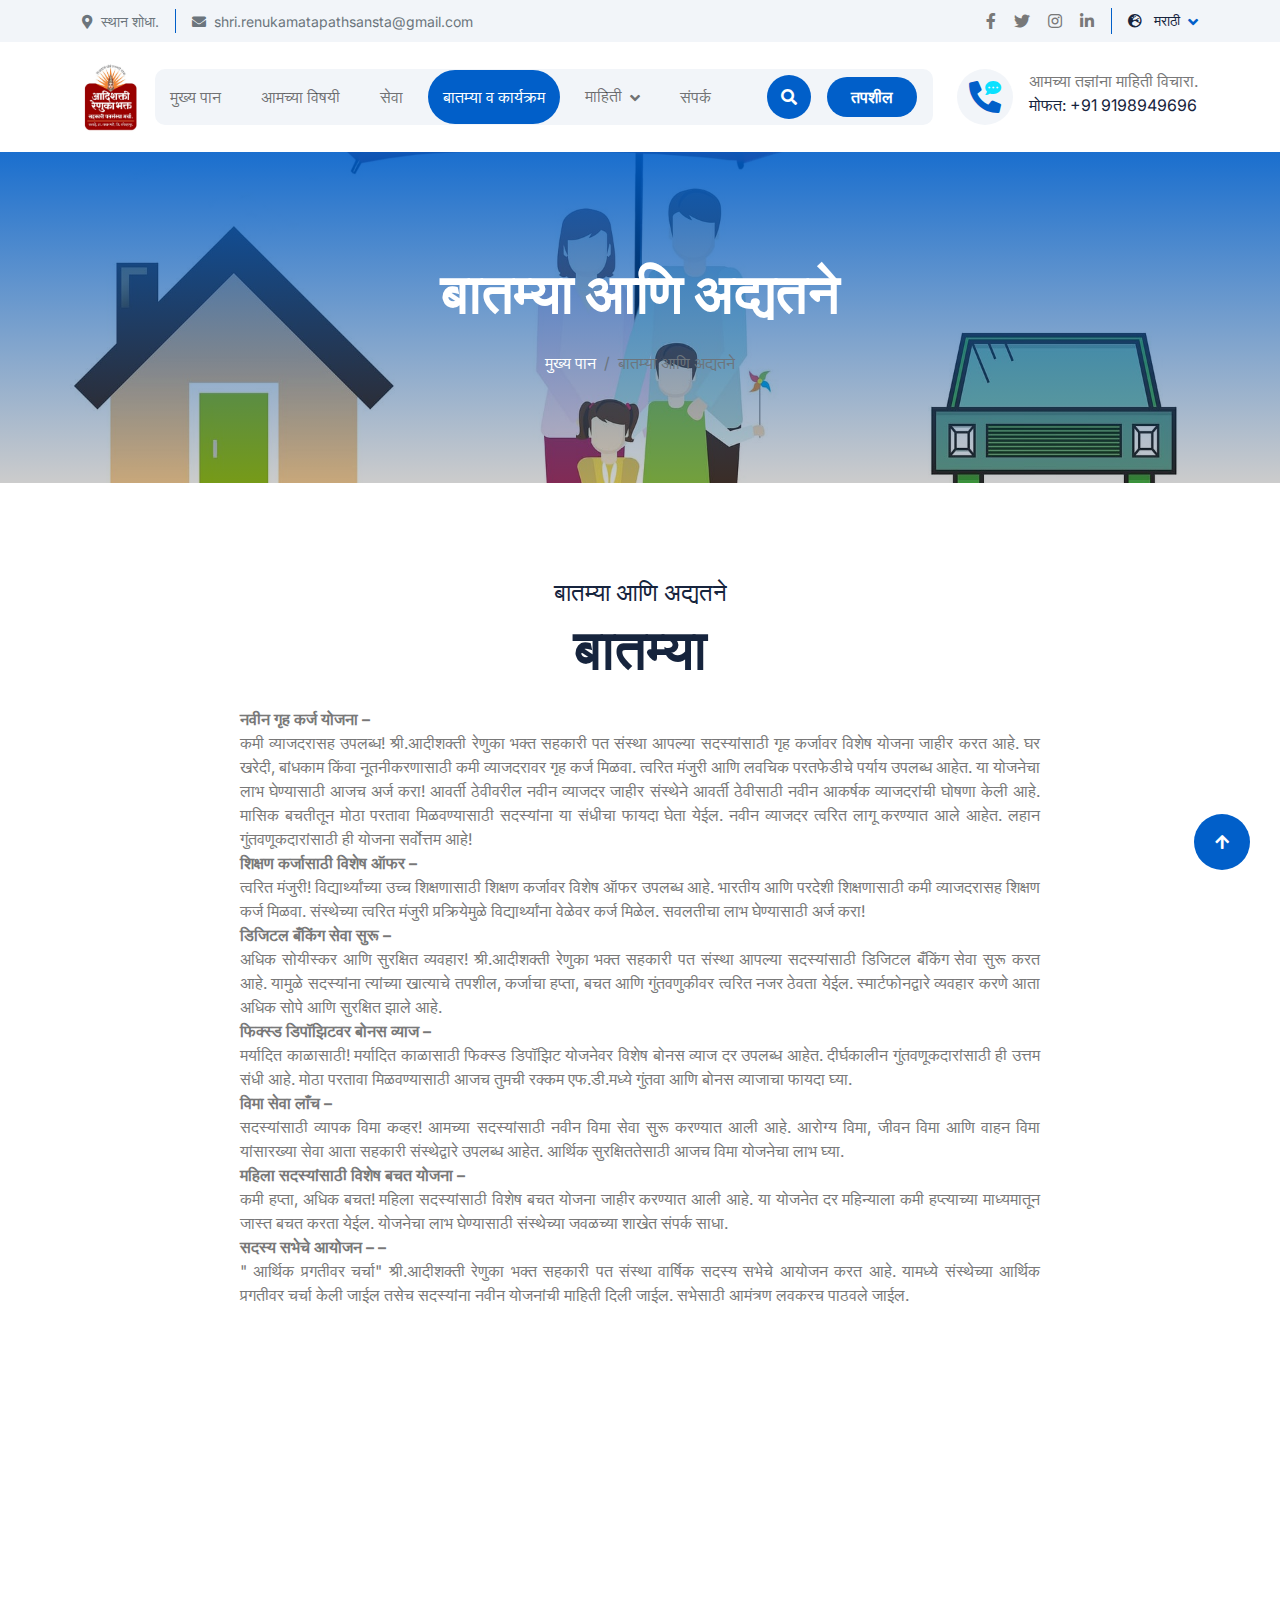
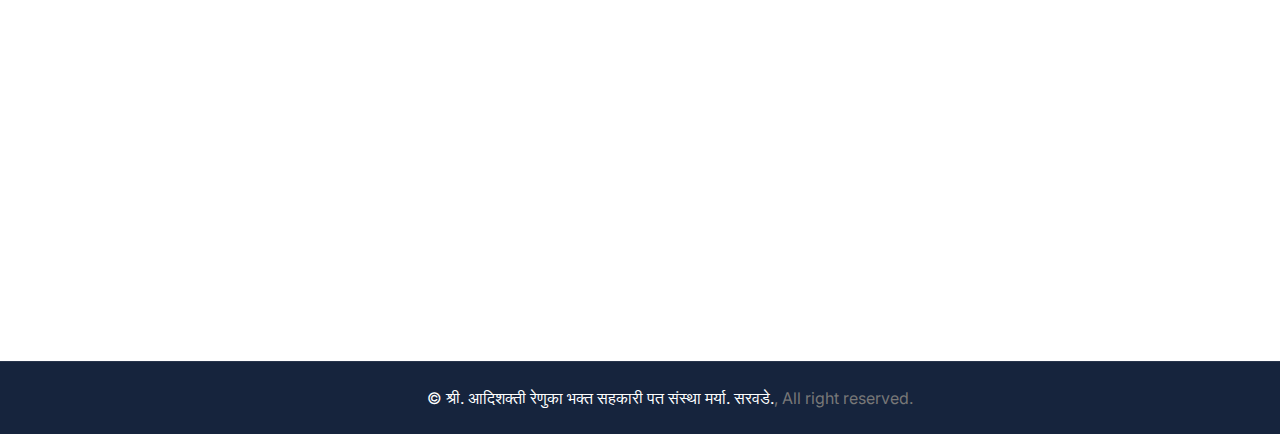
<file: रेणुकामाता पत संस्था/blog.html>
<!DOCTYPE html>
<html lang="en">

    <head>
        <meta charset="utf-8">
        <title>श्री.आदीशक्ती रेणुका भक्त सहकारी पत संस्था मर्या.सरवडे.</title>
        <meta content="width=device-width, initial-scale=1.0" name="viewport">
        <meta content="" name="keywords">
        <meta content="" name="description">

        <!-- Google Web Fonts -->
        <link rel="preconnect" href="https://fonts.googleapis.com">
        <link rel="preconnect" href="https://fonts.gstatic.com" crossorigin>
        <link href="https://fonts.googleapis.com/css2?family=DM+Sans:ital,opsz,wght@0,9..40,100..1000;1,9..40,100..1000&family=Inter:slnt,wght@-10..0,100..900&display=swap" rel="stylesheet">

        <!-- Icon Font Stylesheet -->
        <link rel="stylesheet" href="https://use.fontawesome.com/releases/v5.15.4/css/all.css"/>
        <link href="https://cdn.jsdelivr.net/npm/bootstrap-icons@1.4.1/font/bootstrap-icons.css" rel="stylesheet">

        <!-- Libraries Stylesheet -->
        <link rel="stylesheet" href="lib/animate/animate.min.css"/>
        <link href="lib/lightbox/css/lightbox.min.css" rel="stylesheet">
        <link href="lib/owlcarousel/assets/owl.carousel.min.css" rel="stylesheet">


        <!-- Customized Bootstrap Stylesheet -->
        <link href="css/bootstrap.min.css" rel="stylesheet">

        <!-- Template Stylesheet -->
        <link href="css/style.css" rel="stylesheet">
    </head>

    <body>

         <!-- Spinner Start -->
         <div id="spinner" class="show bg-white position-fixed translate-middle w-100 vh-100 top-50 start-50 d-flex align-items-center justify-content-center">
            <div class="spinner-border text-primary" style="width: 3rem; height: 3rem;" role="status">
                <span class="sr-only">Loading...</span>
            </div>
        </div>
        <!-- Spinner End -->

        <!-- Topbar Start -->
        <div class="container-fluid topbar px-0 px-lg-4 bg-light py-2 d-none d-lg-block">
            <div class="container">
                <div class="row gx-0 align-items-center">
                    <div class="col-lg-8 text-center text-lg-start mb-lg-0">
                        <div class="d-flex flex-wrap">
                            <div class="border-end border-primary pe-3">
                             <a href="https://maps.app.goo.gl/zVw8HRfThUFqAU7o8" class="text-muted small" target="_blank" rel="noopener noreferrer">
    <i class="fas fa-map-marker-alt text-primary me-2"></i>स्थान शोधा.
</a>
                            </div>
                            <div class="ps-3">
                                <a href="mailto:example@gmail.com" class="text-muted small"><i class="fas fa-envelope text-primary me-2"></i>shri.renukamatapathsansta@gmail.com</a>
                            </div>
                        </div>
                    </div>
                    <div class="col-lg-4 text-center text-lg-end">
                        <div class="d-flex justify-content-end">
                            <div class="d-flex border-end border-primary pe-3">
                                <a class="btn p-0 text-primary me-3" href="#"><i class="fab fa-facebook-f"></i></a>
                                <a class="btn p-0 text-primary me-3" href="#"><i class="fab fa-twitter"></i></a>
                                <a class="btn p-0 text-primary me-3" href="#"><i class="fab fa-instagram"></i></a>
                                <a class="btn p-0 text-primary me-0" href="#"><i class="fab fa-linkedin-in"></i></a>
                            </div>
                            <div class="dropdown ms-3">
                                <a href="#" class="dropdown-toggle text-dark" data-bs-toggle="dropdown"><small><i class="fas fa-globe-europe text-primary me-2"></i> मराठी</small></a>
                                <div class="dropdown-menu rounded">
                                    <a href="#" class="dropdown-item">English</a>
                                 
                                </div>
                            </div>
                        </div>
                    </div>
                </div>
            </div>
        </div>
        <!-- Topbar End -->

        <!-- Navbar & Hero Start -->
        <div class="container-fluid nav-bar px-0 px-lg-4 py-lg-0">
            <div class="container">
                <nav class="navbar navbar-expand-lg navbar-light"> 
                    <a href="#" class="navbar-brand p-0">
                        <!-- <h1 class="text-primary mb-0"><i class="fab fa-slack me-2"></i> LifeSure</h1> -->
                        <img id="logo" src="img/new/main.jpg" alt="Logo">
                    </a>
                    <button class="navbar-toggler" type="button" data-bs-toggle="collapse" data-bs-target="#navbarCollapse">
                        <span class="fa fa-bars"></span>
                    </button>
                    <div class="collapse navbar-collapse" id="navbarCollapse">
                        <div class="navbar-nav mx-0 mx-lg-auto">
                            <a href="index.html" class="nav-item nav-link ">मुख्य पान</a>
                            <a href="about.html" class="nav-item nav-link">आमच्या विषयी</a>
                            <a href="service.html" class="nav-item nav-link">सेवा</a>
                            <a href="blog.html" class="nav-item nav-link active">बातम्या व कार्यक्रम</a>
                            <div class="nav-item dropdown">
                                <a href="#" class="nav-link" data-bs-toggle="dropdown">
                                    <span class="dropdown-toggle">माहिती</span>
                                </a>
                                <div class="dropdown-menu">
                                    <a href="feature.html" class="dropdown-item">कर्ज योजना  </a>
                                    <a href="team.html" class="dropdown-item">ठेव योजना</a>
                                    <a href="testimonial.html" class="dropdown-item">लॉकर सुविधा</a>
                                    <a href="FAQ.html" class="dropdown-item">बचत खाते</a>
                                    <a href="404.html" class="dropdown-item">चालू खाते</a>
                                </div>
                            </div>
                            <a href="contact.html" class="nav-item nav-link">संपर्क</a>
                            <div class="nav-btn px-3">
                                <button class="btn-search btn btn-primary btn-md-square rounded-circle flex-shrink-0" data-bs-toggle="modal" data-bs-target="#searchModal"><i class="fas fa-search"></i></button>
                                <a href="#" class="btn btn-primary rounded-pill py-2 px-4 ms-3 flex-shrink-0">तपशील</a>
                            </div>
                        </div>
                    </div>
                    <div class="d-none d-xl-flex flex-shrink-0 ps-4">
                        <a href="#" class="btn btn-light btn-lg-square rounded-circle position-relative wow tada" data-wow-delay=".9s">
                            <i class="fa fa-phone-alt fa-2x"></i>
                            <div class="position-absolute" style="top: 7px; right: 12px;">
                                <span><i class="fa fa-comment-dots text-secondary"></i></span>
                            </div>
                        </a>
                        <div class="d-flex flex-column ms-3">
                            <span>आमच्या तज्ञांना माहिती विचारा.</span>
                            <a href="tel:+ +91 9198949696"><span class="text-dark">मोफत: +91 9198949696</span></a>
                        </div>
                    </div>
                </nav>
            </div>
        </div>
        <!-- Navbar & Hero End -->

        <!-- Modal Search Start -->
        <div class="modal fade" id="searchModal" tabindex="-1" aria-labelledby="exampleModalLabel" aria-hidden="true">
            <div class="modal-dialog modal-fullscreen">
                <div class="modal-content rounded-0">
                    <div class="modal-header">
                        <h5 class="modal-title" id="exampleModalLabel">Search by keyword</h5>
                        <button type="button" class="btn-close" data-bs-dismiss="modal" aria-label="Close"></button>
                    </div>
                    <div class="modal-body d-flex align-items-center bg-primary">
                        <div class="input-group w-75 mx-auto d-flex">
                            <input type="search" class="form-control p-3" placeholder="keywords" aria-describedby="search-icon-1">
                            <span id="search-icon-1" class="btn bg-light border nput-group-text p-3"><i class="fa fa-search"></i></span>
                        </div>
                    </div>
                </div>
            </div>
        </div>
        <!-- Modal Search End -->

        <!-- Header Start -->
        <div class="container-fluid bg-breadcrumb">
            <div class="container text-center py-5" style="max-width: 900px;">
                <h4 class="text-white display-4 mb-4 wow fadeInDown" data-wow-delay="0.1s">बातम्या आणि अद्यतने </h4>
                <ol class="breadcrumb d-flex justify-content-center mb-0 wow fadeInDown" data-wow-delay="0.3s">
                    <li class="breadcrumb-item"><a href="index.html">मुख्य पान</a></li>
                    <li class="breadcrumb-item active text-primary">बातम्या आणि अद्यतने</li>
                </ol>    
            </div>
        </div>
        <!-- Header End -->


        <!-- Blog Start -->
        <div class="container-fluid blog py-5">
            <div class="container py-5">
                <div class="text-center mx-auto pb-5 wow fadeInUp" data-wow-delay="0.2s" style="max-width: 800px;">
                    <h4 class="text-primary">बातम्या आणि अद्यतने</h4>
                    <h1 class="display-4 mb-4">बातम्या </h1>
                    <p class="mb-0" style="text-align: justify;"><b> नवीन गृह कर्ज योजना –</b> <br> कमी व्याजदरासह उपलब्ध!
                        श्री.आदीशक्ती रेणुका भक्त सहकारी पत संस्था आपल्या सदस्यांसाठी गृह कर्जावर विशेष योजना जाहीर करत आहे. घर खरेदी, बांधकाम किंवा नूतनीकरणासाठी कमी व्याजदरावर गृह कर्ज मिळवा. त्वरित मंजुरी आणि लवचिक परतफेडीचे पर्याय उपलब्ध आहेत. या योजनेचा लाभ घेण्यासाठी आजच अर्ज करा!
                        
                        आवर्ती ठेवीवरील नवीन व्याजदर जाहीर
                        संस्थेने आवर्ती ठेवीसाठी नवीन आकर्षक व्याजदरांची घोषणा केली आहे. मासिक बचतीतून मोठा परतावा मिळवण्यासाठी सदस्यांना या संधीचा फायदा घेता येईल. नवीन व्याजदर त्वरित लागू करण्यात आले आहेत. लहान गुंतवणूकदारांसाठी ही योजना सर्वोत्तम आहे!
                       <br> <b> शिक्षण कर्जासाठी विशेष ऑफर –</b> <br>
                         त्वरित मंजुरी!
                        विद्यार्थ्यांच्या उच्च शिक्षणासाठी शिक्षण कर्जावर विशेष ऑफर उपलब्ध आहे. भारतीय आणि परदेशी शिक्षणासाठी कमी व्याजदरासह शिक्षण कर्ज मिळवा. संस्थेच्या त्वरित मंजुरी प्रक्रियेमुळे विद्यार्थ्यांना वेळेवर कर्ज मिळेल. सवलतीचा लाभ घेण्यासाठी अर्ज करा!
                      <br>  <b>  डिजिटल बँकिंग सेवा सुरू –</b> <br>

                        अधिक सोयीस्कर आणि सुरक्षित व्यवहार!
                        श्री.आदीशक्ती रेणुका भक्त सहकारी पत संस्था आपल्या सदस्यांसाठी डिजिटल बँकिंग सेवा सुरू करत आहे. यामुळे सदस्यांना त्यांच्या खात्याचे तपशील, कर्जाचा हप्ता, बचत आणि गुंतवणुकीवर त्वरित नजर ठेवता येईल. स्मार्टफोनद्वारे व्यवहार करणे आता अधिक सोपे आणि सुरक्षित झाले आहे.
                      <br>  <b> फिक्स्ड डिपॉझिटवर बोनस व्याज –</b> <br>
                         मर्यादित काळासाठी!
                        मर्यादित काळासाठी फिक्स्ड डिपॉझिट योजनेवर विशेष बोनस व्याज दर उपलब्ध आहेत. दीर्घकालीन गुंतवणूकदारांसाठी ही उत्तम संधी आहे. मोठा परतावा मिळवण्यासाठी आजच तुमची रक्कम एफ.डी.मध्ये गुंतवा आणि बोनस व्याजाचा फायदा घ्या.
                      <br>  <b> विमा सेवा लाँच –</b> <br>
                         सदस्यांसाठी व्यापक विमा कव्हर!
                        आमच्या सदस्यांसाठी नवीन विमा सेवा सुरू करण्यात आली आहे. आरोग्य विमा, जीवन विमा आणि वाहन विमा यांसारख्या सेवा आता सहकारी संस्थेद्वारे उपलब्ध आहेत. आर्थिक सुरक्षिततेसाठी आजच विमा योजनेचा लाभ घ्या.
                       <br> <b> महिला सदस्यांसाठी विशेष बचत योजना –</b> <br>
                         कमी हप्ता, अधिक बचत!
                        महिला सदस्यांसाठी विशेष बचत योजना जाहीर करण्यात आली आहे. या योजनेत दर महिन्याला कमी हप्त्याच्या माध्यमातून जास्त बचत करता येईल. योजनेचा लाभ घेण्यासाठी संस्थेच्या जवळच्या शाखेत संपर्क साधा.
                       <br> <b> सदस्य सभेचे आयोजन – –</b> <br>
                        " आर्थिक प्रगतीवर चर्चा"
                        श्री.आदीशक्ती रेणुका भक्त सहकारी पत संस्था वार्षिक सदस्य सभेचे आयोजन करत आहे. यामध्ये संस्थेच्या आर्थिक प्रगतीवर चर्चा केली जाईल तसेच सदस्यांना नवीन योजनांची माहिती दिली जाईल. सभेसाठी आमंत्रण लवकरच पाठवले जाईल.
                        
                        
                    </p>
                </div>
                <div class="row g-4 justify-content-center">
                    <div class="col-lg-6 col-xl-4 wow fadeInUp" data-wow-delay="0.2s">
                        
                    </div>
                </div>
            </div>
        </div>
        <!-- Blog End -->


        <!-- Footer Start -->
       <div class="text-white container-fluid footer py-5 wow fadeIn gradient-bg" data-wow-delay="0.2s" style="animation-delay: 0.2s; animation-name: fadeIn;">
            <div class="container py-5">
                <div class="d-flex justify-content-between ">
                    <div class="mb-5">
                        <div class="row g-4">
                            <div class="col-md-6 col-lg-6 col-xl-12">
                                <div class="footer-item">
                                    <a href="index.html" class="p-0" previewlistener="true">
                                        <img src="./img/new/f2.jpg" alt="श्री.आदीशक्ती रेणुका भक्त सहकारी पत संस्था" height="226px" width="475px">
                                        <!-- <h3 class="text-white mb-4"><b>श्री.आदीशक्ती रेणुका भक्त सहकारी पत संस्था</b></h3> -->
                                    </a>
                                    <div class="footer-btn d-flex justify-content-center gap-3">
                                        <a class="btn btn-md-square rounded-circle me-3" href="#"><i class="fab fa-facebook-f"></i></a>
                                        <a class="btn btn-md-square rounded-circle me-3" href="#"><i class="fab fa-twitter"></i></a>
                                        <a class="btn btn-md-square rounded-circle me-3" href="#"><i class="fab fa-instagram"></i></a>
                                        <a class="btn btn-md-square rounded-circle me-0" href="#"><i class="fab fa-linkedin-in"></i></a>
                                    </div>
                                </div>
                            </div>
                        </div>
                    </div>
                    <div class="row g-4 d-flex flex-column">
                        <div class="col-lg-6 col-xl-12">
                            <div class="d-flex">
                                <div class="btn-xl-square bg-primary text-white rounded p-4 me-4">
                                    <i class="fas fa-map-marker-alt fa-2x"></i>
                                </div>
                                <div>
                                    <h4 class="text-white"><b>संस्थेचा पत्ता</b></h4>
                                    <p class="mb-0">सरवडे, ता.राधानगरी, जि.कोल्हापूर.</p>
                                </div>
                            </div>
                        </div>
                        <div class="col-lg-6 col-xl-12">
                            <div class="d-flex">
                                <div class="btn-xl-square bg-primary text-white rounded p-4 me-4">
                                    <i class="fas fa-envelope fa-2x"></i>
                                </div>
                                <div>
                                    <h4 class="text-white"><b>इ-मेल</b></h4>
                                    <p class="mb-0">shri.renukamatapathsansta@gmail.com</p>
                                </div>
                            </div>
                        </div>
                        <div class="col-lg-6 col-xl-12">
                            <div class="d-flex">
                                <div class="btn-xl-square bg-primary text-white rounded p-4 me-4">
                                    <i class="fa fa-phone-alt fa-2x"></i>
                                </div>
                                <div>
                                    <h4 class="text-white"><b>संपर्क</b></h4>
                                    <p class="mb-0">(+91) 9198949696</p>
                                </div>
                            </div>
                        </div>
                    </div>
                </div>                  
            </div>
        </div>
        <!-- Footer End -->
        
        <!-- Copyright Start -->
        <div class="container-fluid copyright py-4">
            <div class="container">
                <div class="row g-4 align-items-center  justify-content-center">
                    <div class="col-md-6 text-center text-md-end mb-md-0" style="text-align: center;">
                        <span class="text-body"><a href="#" class="text-white"> © 
                            <!-- <i class="fas fa-copyright text-light me-2"></i> -->
                            श्री. आदिशक्ती रेणुका भक्त सहकारी पत संस्था मर्या. सरवडे.</a>, All right reserved.</span>
                    </div>
                </div>
            </div>
        </div>
        <!-- Copyright End -->



        <!-- Back to Top -->
        <a href="#" class="btn btn-primary btn-lg-square rounded-circle back-to-top"><i class="fa fa-arrow-up"></i></a>   

        
        <!-- JavaScript Libraries -->
        <script src="https://ajax.googleapis.com/ajax/libs/jquery/3.6.4/jquery.min.js"></script>
        <script src="https://cdn.jsdelivr.net/npm/bootstrap@5.0.0/dist/js/bootstrap.bundle.min.js"></script>
        <script src="lib/wow/wow.min.js"></script>
        <script src="lib/easing/easing.min.js"></script>
        <script src="lib/waypoints/waypoints.min.js"></script>
        <script src="lib/counterup/counterup.min.js"></script>
        <script src="lib/lightbox/js/lightbox.min.js"></script>
        <script src="lib/owlcarousel/owl.carousel.min.js"></script>
        

        <!-- Template Javascript -->
        <script src="js/main.js"></script>
    </body>

</html>
</file>
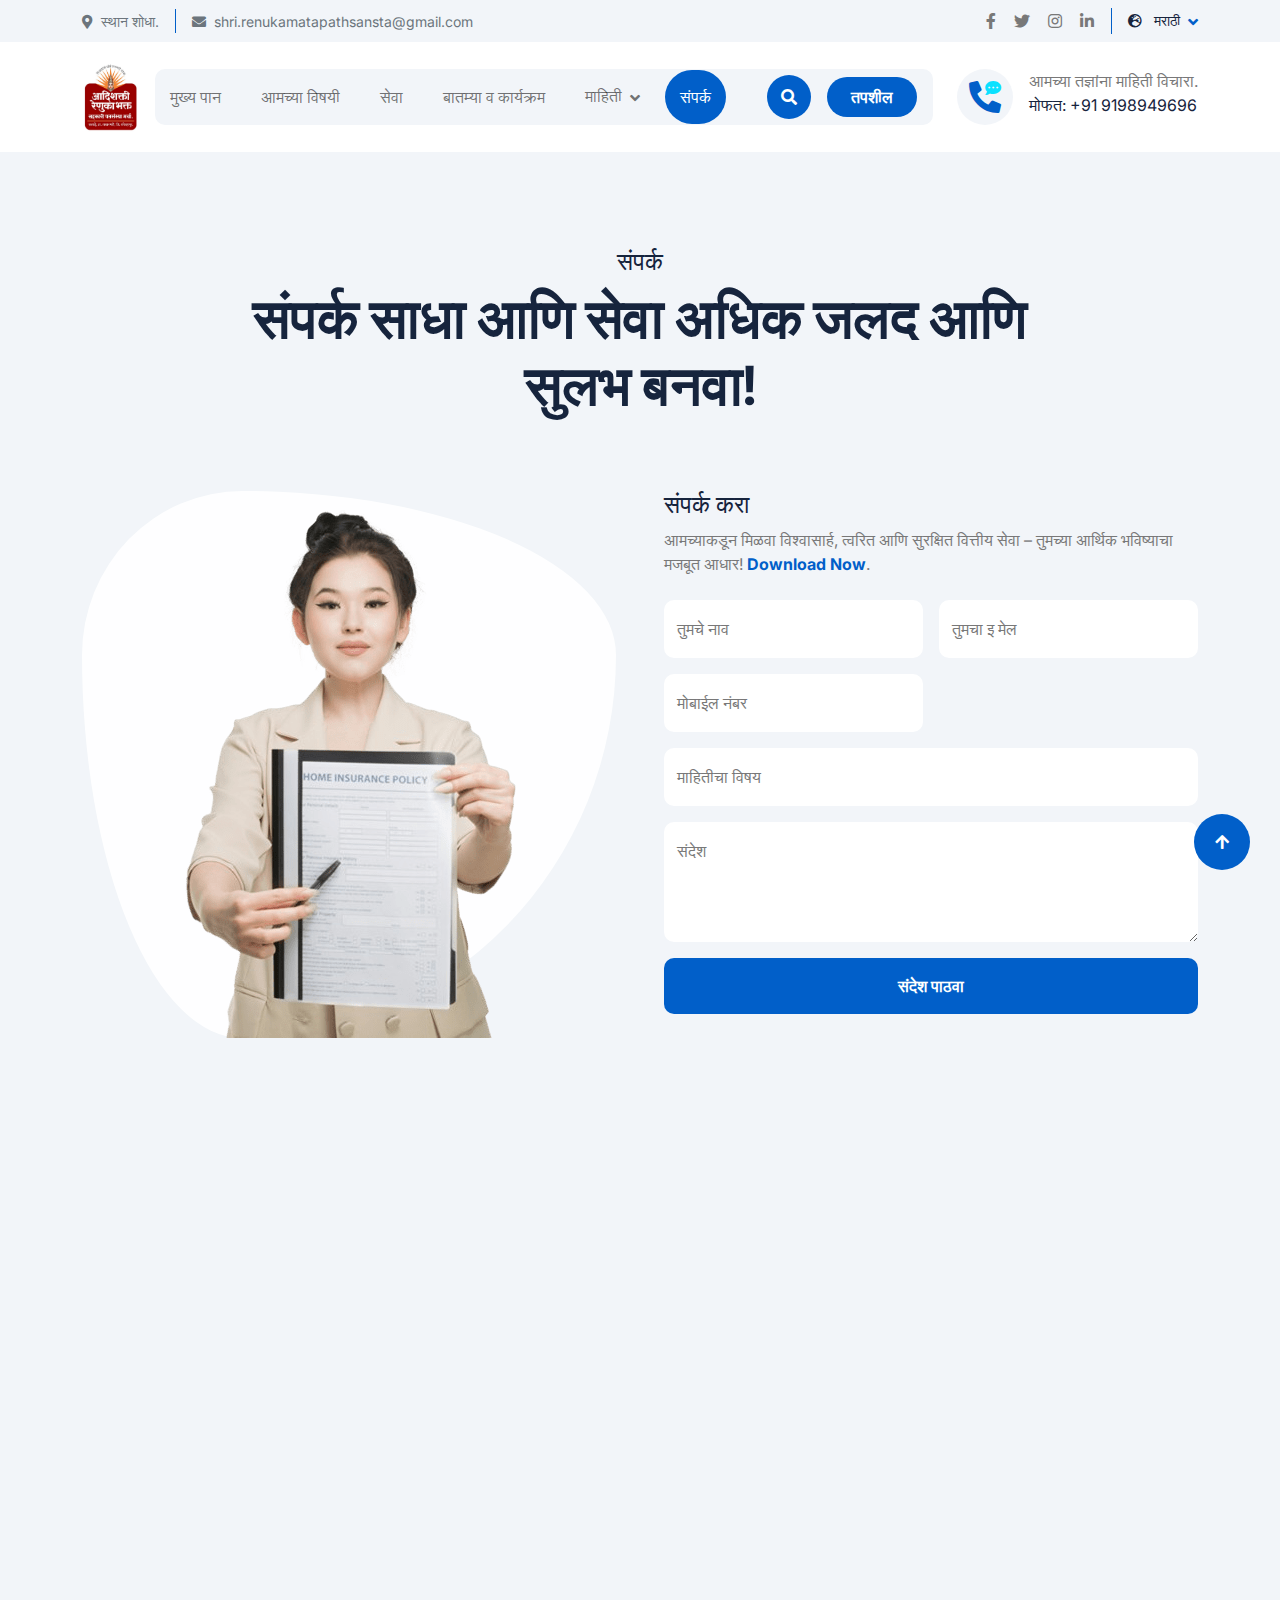
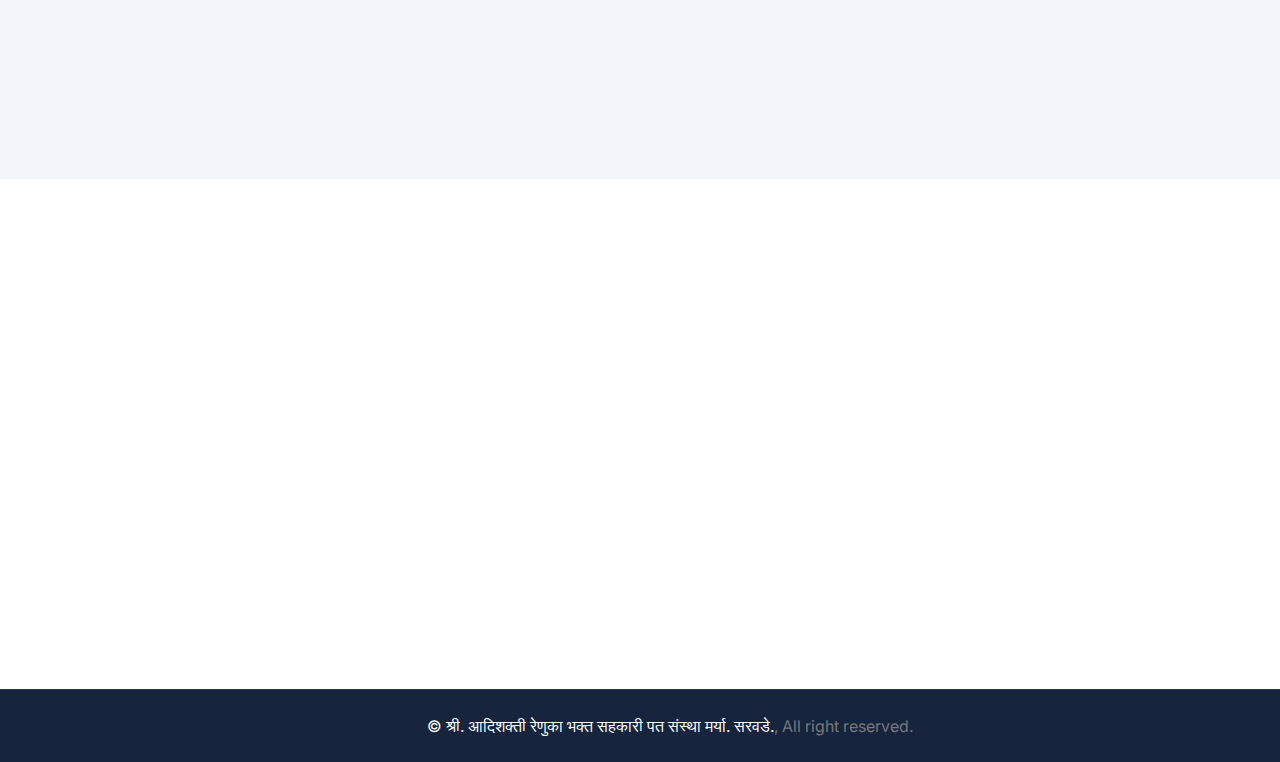
<file: रेणुकामाता पत संस्था/contact.html>
<!DOCTYPE html>
<html lang="en">

    <head>
        <meta charset="utf-8">
        <title>श्री आदीशक्ती रेणुका भक्त सहकारी पत संस्था मर्या.सरवडे.</title>
        <meta content="width=device-width, initial-scale=1.0" name="viewport">
        <meta content="" name="keywords">
        <meta content="" name="description">

        <!-- Google Web Fonts -->
        <link rel="preconnect" href="https://fonts.googleapis.com">
        <link rel="preconnect" href="https://fonts.gstatic.com" crossorigin>
        <link href="https://fonts.googleapis.com/css2?family=DM+Sans:ital,opsz,wght@0,9..40,100..1000;1,9..40,100..1000&family=Inter:slnt,wght@-10..0,100..900&display=swap" rel="stylesheet">

        <!-- Icon Font Stylesheet -->
        <link rel="stylesheet" href="https://use.fontawesome.com/releases/v5.15.4/css/all.css"/>
        <link href="https://cdn.jsdelivr.net/npm/bootstrap-icons@1.4.1/font/bootstrap-icons.css" rel="stylesheet">

        <!-- Libraries Stylesheet -->
        <link rel="stylesheet" href="lib/animate/animate.min.css"/>
        <link href="lib/lightbox/css/lightbox.min.css" rel="stylesheet">
        <link href="lib/owlcarousel/assets/owl.carousel.min.css" rel="stylesheet">


        <!-- Customized Bootstrap Stylesheet -->
        <link href="css/bootstrap.min.css" rel="stylesheet">

        <!-- Template Stylesheet -->
        <link href="css/style.css" rel="stylesheet">
    </head>

    <body>

        <!-- Spinner Start -->
        <div id="spinner" class="show bg-white position-fixed translate-middle w-100 vh-100 top-50 start-50 d-flex align-items-center justify-content-center">
            <div class="spinner-border text-primary" style="width: 3rem; height: 3rem;" role="status">
                <span class="sr-only">Loading...</span>
            </div>
        </div>
        <!-- Spinner End -->

       <!-- Topbar Start -->
        <div class="container-fluid topbar px-0 px-lg-4 bg-light py-2 d-none d-lg-block">
            <div class="container">
                <div class="row gx-0 align-items-center">
                    <div class="col-lg-8 text-center text-lg-start mb-lg-0">
                        <div class="d-flex flex-wrap">
                            <div class="border-end border-primary pe-3">
                             <a href="https://maps.app.goo.gl/zVw8HRfThUFqAU7o8" class="text-muted small" target="_blank" rel="noopener noreferrer">
    <i class="fas fa-map-marker-alt text-primary me-2"></i>स्थान शोधा.
</a>
                            </div>
                            <div class="ps-3">
                                <a href="mailto:example@gmail.com" class="text-muted small"><i class="fas fa-envelope text-primary me-2"></i>shri.renukamatapathsansta@gmail.com</a>
                            </div>
                        </div>
                    </div>
                    <div class="col-lg-4 text-center text-lg-end">
                        <div class="d-flex justify-content-end">
                            <div class="d-flex border-end border-primary pe-3">
                                <a class="btn p-0 text-primary me-3" href="#"><i class="fab fa-facebook-f"></i></a>
                                <a class="btn p-0 text-primary me-3" href="#"><i class="fab fa-twitter"></i></a>
                                <a class="btn p-0 text-primary me-3" href="#"><i class="fab fa-instagram"></i></a>
                                <a class="btn p-0 text-primary me-0" href="#"><i class="fab fa-linkedin-in"></i></a>
                            </div>
                            <div class="dropdown ms-3">
                                <a href="#" class="dropdown-toggle text-dark" data-bs-toggle="dropdown"><small><i class="fas fa-globe-europe text-primary me-2"></i> मराठी</small></a>
                                <div class="dropdown-menu rounded">
                                    <a href="#" class="dropdown-item">English</a>
                                 
                                </div>
                            </div>
                        </div>
                    </div>
                </div>
            </div>
        </div>
        <!-- Topbar End -->

        <!-- Navbar & Hero Start -->
        <div class="container-fluid nav-bar px-0 px-lg-4 py-lg-0">
            <div class="container">
                <nav class="navbar navbar-expand-lg navbar-light"> 
                    <a href="#" class="navbar-brand p-0">
                        <!-- <h1 class="text-primary mb-0"><i class="fab fa-slack me-2"></i> LifeSure</h1> -->
                        <img id="logo" src="img/new/main.jpg" alt="Logo">
                    </a>
                    <button class="navbar-toggler" type="button" data-bs-toggle="collapse" data-bs-target="#navbarCollapse">
                        <span class="fa fa-bars"></span>
                    </button>
                    <div class="collapse navbar-collapse" id="navbarCollapse">
                        <div class="navbar-nav mx-0 mx-lg-auto">
                            <a href="index.html" class="nav-item nav-link ">मुख्य पान</a>
                            <a href="about.html" class="nav-item nav-link">आमच्या विषयी</a>
                            <a href="service.html" class="nav-item nav-link">सेवा</a>
                            <a href="blog.html" class="nav-item nav-link">बातम्या व कार्यक्रम</a>
                            <div class="nav-item dropdown">
                                <a href="#" class="nav-link" data-bs-toggle="dropdown">
                                    <span class="dropdown-toggle">माहिती</span>
                                </a>
                                <div class="dropdown-menu">
                                    <a href="feature.html" class="dropdown-item">कर्ज योजना  </a>
                                    <a href="team.html" class="dropdown-item">ठेव योजना</a>
                                    <a href="testimonial.html" class="dropdown-item">लॉकर सुविधा</a>
                                    <a href="FAQ.html" class="dropdown-item">बचत खाते</a>
                                    <a href="404.html" class="dropdown-item">चालू खाते</a>
                                </div>
                            </div>
                            <a href="contact.html" class="nav-item nav-link active">संपर्क</a>
                            <div class="nav-btn px-3">
                                <button class="btn-search btn btn-primary btn-md-square rounded-circle flex-shrink-0" data-bs-toggle="modal" data-bs-target="#searchModal"><i class="fas fa-search"></i></button>
                                <a href="#" class="btn btn-primary rounded-pill py-2 px-4 ms-3 flex-shrink-0">तपशील</a>
                            </div>
                        </div>
                    </div>
                    <div class="d-none d-xl-flex flex-shrink-0 ps-4">
                        <a href="#" class="btn btn-light btn-lg-square rounded-circle position-relative wow tada" data-wow-delay=".9s">
                            <i class="fa fa-phone-alt fa-2x"></i>
                            <div class="position-absolute" style="top: 7px; right: 12px;">
                                <span><i class="fa fa-comment-dots text-secondary"></i></span>
                            </div>
                        </a>
                        <div class="d-flex flex-column ms-3">
                            <span>आमच्या तज्ञांना माहिती विचारा.</span>
                            <a href="tel:+ +91 9198949696"><span class="text-dark">मोफत: +91 9198949696</span></a>
                        </div>
                    </div>
                </nav>
            </div>
        </div>
        <!-- Navbar & Hero End -->

        <!-- Modal Search Start -->
        <div class="modal fade" id="searchModal" tabindex="-1" aria-labelledby="exampleModalLabel" aria-hidden="true">
            <div class="modal-dialog modal-fullscreen">
                <div class="modal-content rounded-0">
                    <div class="modal-header">
                        <h5 class="modal-title" id="exampleModalLabel">Search by keyword</h5>
                        <button type="button" class="btn-close" data-bs-dismiss="modal" aria-label="Close"></button>
                    </div>
                    <div class="modal-body d-flex align-items-center bg-primary">
                        <div class="input-group w-75 mx-auto d-flex">
                            <input type="search" class="form-control p-3" placeholder="keywords" aria-describedby="search-icon-1">
                            <span id="search-icon-1" class="btn bg-light border nput-group-text p-3"><i class="fa fa-search"></i></span>
                        </div>
                    </div>
                </div>
            </div>
        </div>
        <!-- Modal Search End -->

        <!-- Contact Start -->
        <div class="container-fluid contact bg-light py-5">
            <div class="container py-5">
                <div class="text-center mx-auto pb-5 wow fadeInUp" data-wow-delay="0.2s" style="max-width: 800px;">
                    <h4 class="text-primary">संपर्क</h4>
                    <h1 class="display-4 mb-4">संपर्क साधा आणि सेवा अधिक जलद आणि सुलभ बनवा!</h1>
                </div>
                <div class="row g-5">
                    <div class="col-xl-6 wow fadeInLeft" data-wow-delay="0.2s">
                        <div class="contact-img d-flex justify-content-center" >
                            <div class="contact-img-inner">
                                <img src="img/contact-img.png" class="img-fluid w-100"  alt="Image">
                            </div>
                        </div>
                    </div>
                    <div class="col-xl-6 wow fadeInRight" data-wow-delay="0.4s">
                        <div>
                            <h4 class="text-primary">संपर्क करा </h4>
                            <p class="mb-4">आमच्याकडून मिळवा विश्वासार्ह, त्वरित आणि सुरक्षित वित्तीय सेवा – तुमच्या आर्थिक भविष्याचा मजबूत आधार! <a class="text-primary fw-bold" href="https://htmlcodex.com/contact-form">Download Now</a>.</p>
                            <form>
                                <div class="row g-3">
                                    <div class="col-lg-12 col-xl-6">
                                        <div class="form-floating">
                                            <input type="text" class="form-control border-0" id="name" placeholder="Your Name">
                                            <label for="name">तुमचे नाव</label>
                                        </div>
                                    </div>
                                    <div class="col-lg-12 col-xl-6">
                                        <div class="form-floating">
                                            <input type="email" class="form-control border-0" id="email" placeholder="Your Email">
                                            <label for="email">तुमचा इ मेल</label>
                                        </div>
                                    </div>
                                    <div class="col-lg-12 col-xl-6">
                                        <div class="form-floating">
                                            <input type="phone" class="form-control border-0" id="phone" placeholder="Phone">
                                            <label for="phone">मोबाईल नंबर </label>
                                        </div>
                                    </div>
                                    
                                    <div class="col-12">
                                        <div class="form-floating">
                                            <input type="text" class="form-control border-0" id="subject" placeholder="Subject">
                                            <label for="subject">माहितीचा विषय</label>
                                        </div>
                                    </div>
                                    <div class="col-12">
                                        <div class="form-floating">
                                            <textarea class="form-control border-0" placeholder="Leave a message here" id="message" style="height: 120px"></textarea>
                                            <label for="message">संदेश</label>
                                        </div>

                                    </div>
                                    <div class="col-12">
                                        <button class="btn btn-primary w-100 py-3">संदेश पाठवा</button>
                                    </div>
                                </div>
                            </form>
                        </div>
                    </div>
                    <div class="col-12">
                        <div>
                            <div class="row g-4">
                                <div class="col-md-6 col-lg-3 wow fadeInUp" data-wow-delay="0.2s">
                                    <div class="contact-add-item">
                                        <div class="contact-icon text-primary mb-4">
                                            <i class="fas fa-map-marker-alt fa-2x"></i>
                                        </div>
                                        <div>
                                            <h4>संस्थेचा पत्ता</h4>
                                            <p class="mb-0">सरवडे ता. राधानगरी, जि. कोल्हापूर </p>
                                        </div>
                                    </div>
                                </div>
                                <div class="col-md-6 col-lg-3 wow fadeInUp" data-wow-delay="0.4s">
                                    <div class="contact-add-item">
                                        <div class="contact-icon text-primary mb-4">
                                            <i class="fas fa-envelope fa-2x"></i>
                                        </div>
                                        <div>
                                            <h4>इ मेल</h4>
                                            <p class="mb-0">shri.renukamatapathsansta
                                                @gmail.com</p>
                                        </div>
                                    </div>
                                </div>
                                <div class="col-md-6 col-lg-3 wow fadeInUp" data-wow-delay="0.6s">
                                    <div class="contact-add-item">
                                        <div class="contact-icon text-primary mb-4">
                                            <i class="fa fa-phone-alt fa-2x"></i>
                                        </div>
                                        <div>
                                            <h4>संपर्क क्रमांक</h4>
                                            <p class="mb-0">(+91) 9198949696</p>
                                        </div>
                                    </div>
                                </div>
                                <div class="col-md-6 col-lg-3 wow fadeInUp" data-wow-delay="0.8s">
                                    <div class="contact-add-item">
                                        <div class="contact-icon text-primary mb-4">
                                            <i class="fab fa-firefox-browser fa-2x"></i>
                                        </div>
                                        <div>
                                            <h4>adhishaktirenukapath.com</h4>
                                            <p class="mb-0">(+91) 9198949696</p>
                                        </div>
                                    </div>
                                </div>
                            </div>
                        </div>
                    </div>
                    <div class="col-12 wow fadeInUp" data-wow-delay="0.2s">
                        <div class="rounded">
                            <iframe class="rounded w-100" 
                            style="height: 400px;" src="https://www.google.com/maps/place/Sarawade,+Maharashtra/@16.411359,74.0806854,6683m/data=!3m2!1e3!4b1!4m6!3m5!1s0x3bc05beb26080ac5:0x1609488108b30f0e!8m2!3d16.4118783!4d74.103441!16s%2Fg%2F12hmp6frs?entry=ttu&g_ep=EgoyMDI0MDkxNS4wIKXMDSoASAFQAw%3D%3D" 
                            loading="lazy" referrerpolicy="no-referrer-when-downgrade"></iframe>
                        </div>
                    </div>
                </div>
            </div>
        </div>
        <!-- Contact End -->

     <!-- Footer Start -->
       <div class="text-white container-fluid footer py-5 wow fadeIn gradient-bg" data-wow-delay="0.2s" style="animation-delay: 0.2s; animation-name: fadeIn;">
            <div class="container py-5">
                <div class="d-flex justify-content-between ">
                    <div class="mb-5">
                        <div class="row g-4">
                            <div class="col-md-6 col-lg-6 col-xl-12">
                                <div class="footer-item">
                                    <a href="index.html" class="p-0" previewlistener="true">
                                        <img src="./img/new/f2.jpg" alt="श्री.आदीशक्ती रेणुका भक्त सहकारी पत संस्था" height="226px" width="475px">
                                        <!-- <h3 class="text-white mb-4"><b>श्री.आदीशक्ती रेणुका भक्त सहकारी पत संस्था</b></h3> -->
                                    </a>
                                    <div class="footer-btn d-flex justify-content-center gap-3">
                                        <a class="btn btn-md-square rounded-circle me-3" href="#"><i class="fab fa-facebook-f"></i></a>
                                        <a class="btn btn-md-square rounded-circle me-3" href="#"><i class="fab fa-twitter"></i></a>
                                        <a class="btn btn-md-square rounded-circle me-3" href="#"><i class="fab fa-instagram"></i></a>
                                        <a class="btn btn-md-square rounded-circle me-0" href="#"><i class="fab fa-linkedin-in"></i></a>
                                    </div>
                                </div>
                            </div>
                        </div>
                    </div>
                    <div class="row g-4 d-flex flex-column">
                        <div class="col-lg-6 col-xl-12">
                            <div class="d-flex">
                                <div class="btn-xl-square bg-primary text-white rounded p-4 me-4">
                                    <i class="fas fa-map-marker-alt fa-2x"></i>
                                </div>
                                <div>
                                    <h4 class="text-white"><b>संस्थेचा पत्ता</b></h4>
                                    <p class="mb-0">सरवडे, ता.राधानगरी, जि.कोल्हापूर.</p>
                                </div>
                            </div>
                        </div>
                        <div class="col-lg-6 col-xl-12">
                            <div class="d-flex">
                                <div class="btn-xl-square bg-primary text-white rounded p-4 me-4">
                                    <i class="fas fa-envelope fa-2x"></i>
                                </div>
                                <div>
                                    <h4 class="text-white"><b>इ-मेल</b></h4>
                                    <p class="mb-0">shri.renukamatapathsansta@gmail.com</p>
                                </div>
                            </div>
                        </div>
                        <div class="col-lg-6 col-xl-12">
                            <div class="d-flex">
                                <div class="btn-xl-square bg-primary text-white rounded p-4 me-4">
                                    <i class="fa fa-phone-alt fa-2x"></i>
                                </div>
                                <div>
                                    <h4 class="text-white"><b>संपर्क</b></h4>
                                    <p class="mb-0">(+91) 9198949696</p>
                                </div>
                            </div>
                        </div>
                    </div>
                </div>                  
            </div>
        </div>
        <!-- Footer End -->
        
        <!-- Copyright Start -->
        <div class="container-fluid copyright py-4">
            <div class="container">
                <div class="row g-4 align-items-center  justify-content-center">
                    <div class="col-md-6 text-center text-md-end mb-md-0" style="text-align: center;">
                        <span class="text-body"><a href="#" class="text-white"> © 
                            <!-- <i class="fas fa-copyright text-light me-2"></i> -->
                            श्री. आदिशक्ती रेणुका भक्त सहकारी पत संस्था मर्या. सरवडे.</a>, All right reserved.</span>
                    </div>
                </div>
            </div>
        </div>
        <!-- Copyright End -->


        <!-- Back to Top -->
        <a href="#" class="btn btn-primary btn-lg-square rounded-circle back-to-top"><i class="fa fa-arrow-up"></i></a>   

        
        <!-- JavaScript Libraries -->
        <script src="https://ajax.googleapis.com/ajax/libs/jquery/3.6.4/jquery.min.js"></script>
        <script src="https://cdn.jsdelivr.net/npm/bootstrap@5.0.0/dist/js/bootstrap.bundle.min.js"></script>
        <script src="lib/wow/wow.min.js"></script>
        <script src="lib/easing/easing.min.js"></script>
        <script src="lib/waypoints/waypoints.min.js"></script>
        <script src="lib/counterup/counterup.min.js"></script>
        <script src="lib/lightbox/js/lightbox.min.js"></script>
        <script src="lib/owlcarousel/owl.carousel.min.js"></script>
        

        <!-- Template Javascript -->
        <script src="js/main.js"></script>
    </body>

</html>
</file>
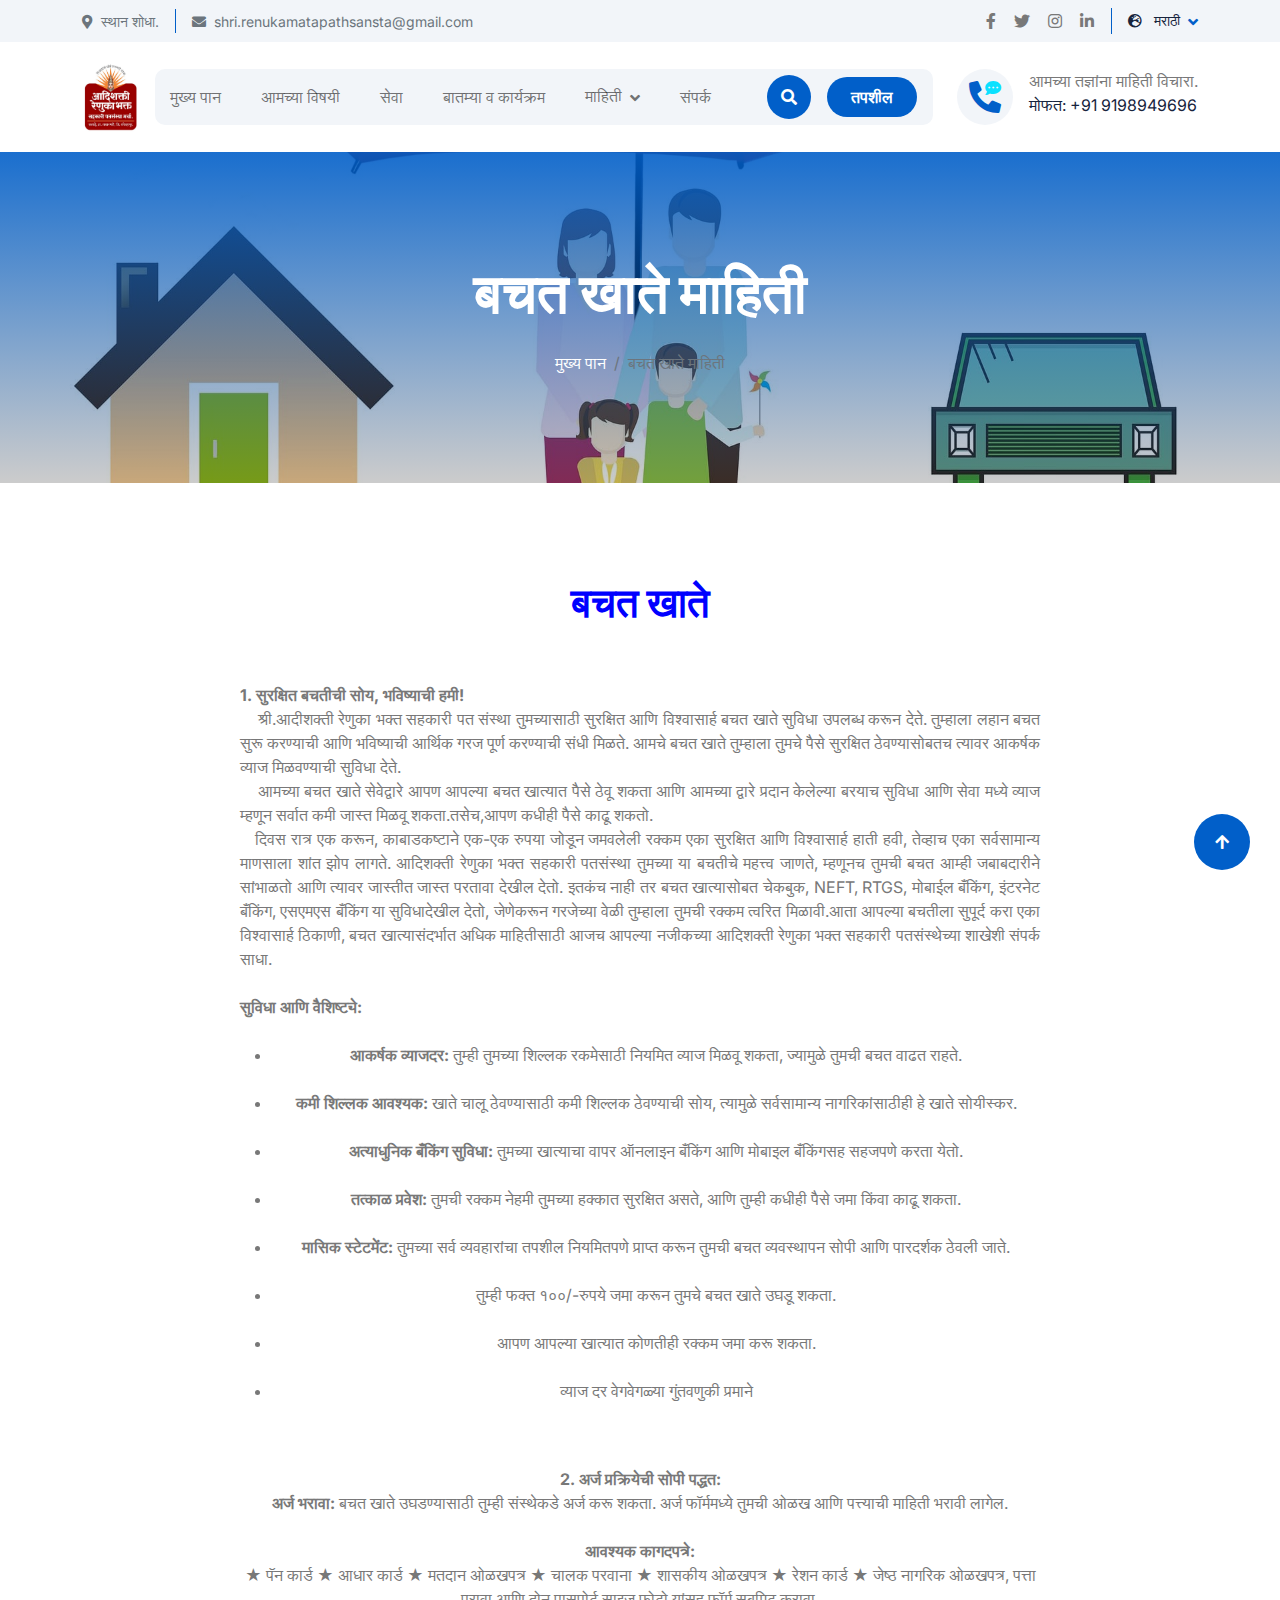
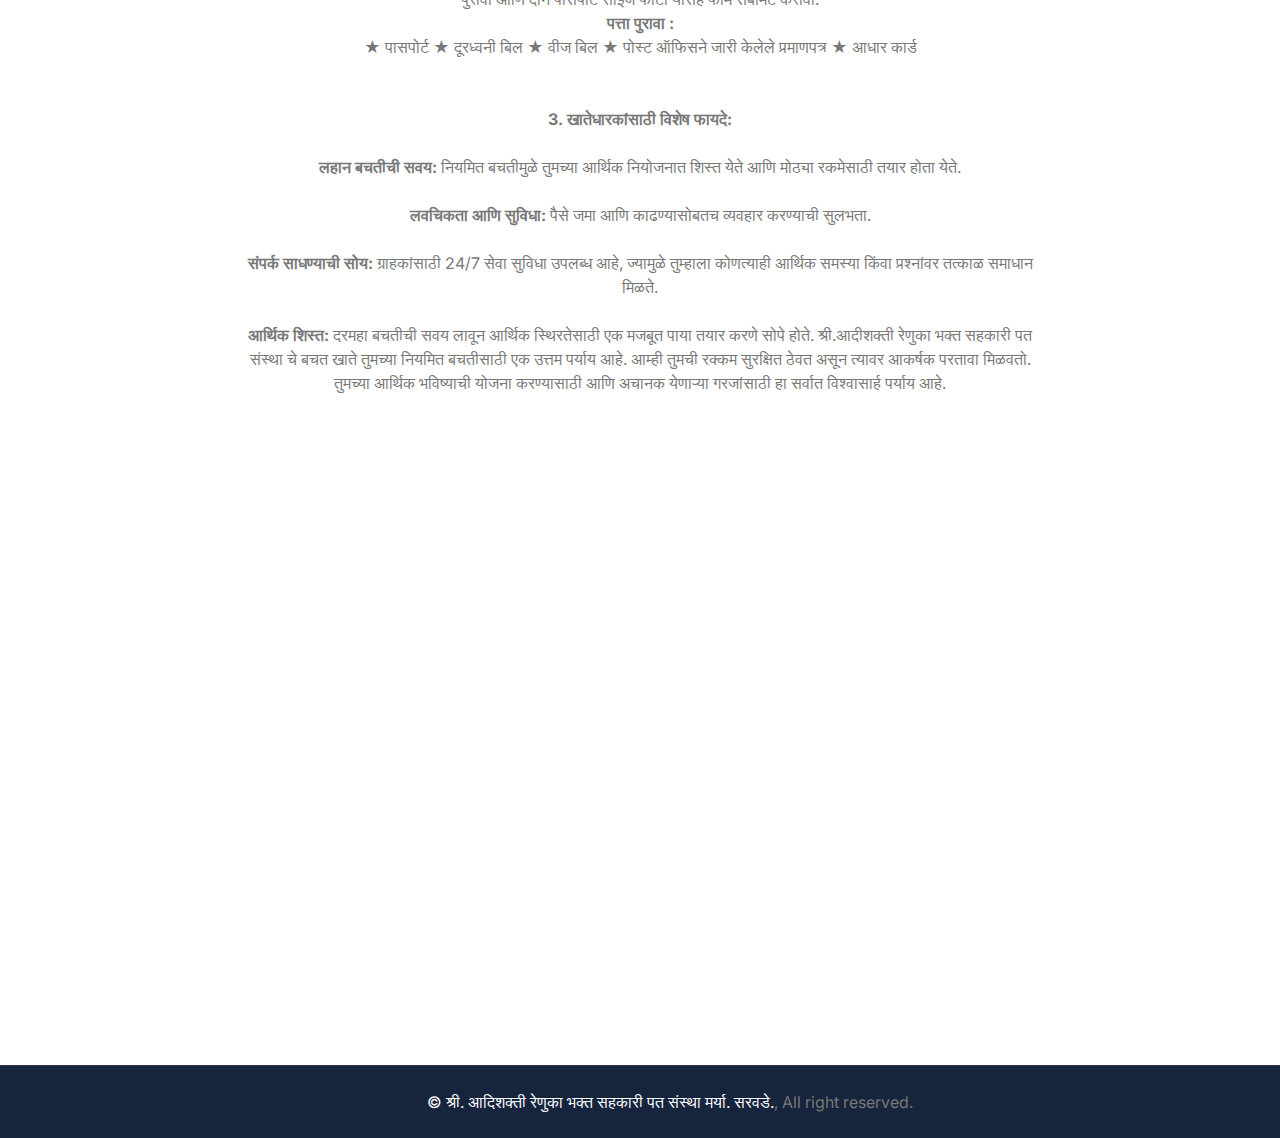
<file: रेणुकामाता पत संस्था/FAQ.html>
<!DOCTYPE html>
<html lang="en">

    <head>
        <meta charset="utf-8">
        <title>श्री.आदीशक्ती रेणुका भक्त सहकारी पत संस्था मर्या.सरवडे.</title>
        <meta content="width=device-width, initial-scale=1.0" name="viewport">
        <meta content="" name="keywords">
        <meta content="" name="description">

        <!-- Google Web Fonts -->
        <link rel="preconnect" href="https://fonts.googleapis.com">
        <link rel="preconnect" href="https://fonts.gstatic.com" crossorigin>
        <link href="https://fonts.googleapis.com/css2?family=DM+Sans:ital,opsz,wght@0,9..40,100..1000;1,9..40,100..1000&family=Inter:slnt,wght@-10..0,100..900&display=swap" rel="stylesheet">

        <!-- Icon Font Stylesheet -->
        <link rel="stylesheet" href="https://use.fontawesome.com/releases/v5.15.4/css/all.css"/>
        <link href="https://cdn.jsdelivr.net/npm/bootstrap-icons@1.4.1/font/bootstrap-icons.css" rel="stylesheet">

        <!-- Libraries Stylesheet -->
        <link rel="stylesheet" href="lib/animate/animate.min.css"/>
        <link href="lib/lightbox/css/lightbox.min.css" rel="stylesheet">
        <link href="lib/owlcarousel/assets/owl.carousel.min.css" rel="stylesheet">


        <!-- Customized Bootstrap Stylesheet -->
        <link href="css/bootstrap.min.css" rel="stylesheet">

        <!-- Template Stylesheet -->
        <link href="css/style.css" rel="stylesheet">
    </head>

    <body>

        <!-- Spinner Start -->
        <div id="spinner" class="show bg-white position-fixed translate-middle w-100 vh-100 top-50 start-50 d-flex align-items-center justify-content-center">
            <div class="spinner-border text-primary" style="width: 3rem; height: 3rem;" role="status">
                <span class="sr-only">Loading...</span>
            </div>
        </div>
        <!-- Spinner End -->

     
        <!-- Topbar Start -->
        <div class="container-fluid topbar px-0 px-lg-4 bg-light py-2 d-none d-lg-block">
            <div class="container">
                <div class="row gx-0 align-items-center">
                    <div class="col-lg-8 text-center text-lg-start mb-lg-0">
                        <div class="d-flex flex-wrap">
                            <div class="border-end border-primary pe-3">
                             <a href="https://maps.app.goo.gl/zVw8HRfThUFqAU7o8" class="text-muted small" target="_blank" rel="noopener noreferrer">
    <i class="fas fa-map-marker-alt text-primary me-2"></i>स्थान शोधा.
</a>
                            </div>
                            <div class="ps-3">
                                <a href="mailto:example@gmail.com" class="text-muted small"><i class="fas fa-envelope text-primary me-2"></i>shri.renukamatapathsansta@gmail.com</a>
                            </div>
                        </div>
                    </div>
                    <div class="col-lg-4 text-center text-lg-end">
                        <div class="d-flex justify-content-end">
                            <div class="d-flex border-end border-primary pe-3">
                                <a class="btn p-0 text-primary me-3" href="#"><i class="fab fa-facebook-f"></i></a>
                                <a class="btn p-0 text-primary me-3" href="#"><i class="fab fa-twitter"></i></a>
                                <a class="btn p-0 text-primary me-3" href="#"><i class="fab fa-instagram"></i></a>
                                <a class="btn p-0 text-primary me-0" href="#"><i class="fab fa-linkedin-in"></i></a>
                            </div>
                            <div class="dropdown ms-3">
                                <a href="#" class="dropdown-toggle text-dark" data-bs-toggle="dropdown"><small><i class="fas fa-globe-europe text-primary me-2"></i> मराठी</small></a>
                                <div class="dropdown-menu rounded">
                                    <a href="#" class="dropdown-item">English</a>
                                 
                                </div>
                            </div>
                        </div>
                    </div>
                </div>
            </div>
        </div>
        <!-- Topbar End -->

        <!-- Navbar & Hero Start -->
        <div class="container-fluid nav-bar px-0 px-lg-4 py-lg-0">
            <div class="container">
                <nav class="navbar navbar-expand-lg navbar-light"> 
                    <a href="#" class="navbar-brand p-0">
                        <!-- <h1 class="text-primary mb-0"><i class="fab fa-slack me-2"></i> LifeSure</h1> -->
                        <img id="logo" src="img/new/main.jpg" alt="Logo">
                    </a>
                    <button class="navbar-toggler" type="button" data-bs-toggle="collapse" data-bs-target="#navbarCollapse">
                        <span class="fa fa-bars"></span>
                    </button>
                    <div class="collapse navbar-collapse" id="navbarCollapse">
                        <div class="navbar-nav mx-0 mx-lg-auto">
                            <a href="index.html" class="nav-item nav-link ">मुख्य पान</a>
                            <a href="about.html" class="nav-item nav-link">आमच्या विषयी</a>
                            <a href="service.html" class="nav-item nav-link">सेवा</a>
                            <a href="blog.html" class="nav-item nav-link">बातम्या व कार्यक्रम</a>
                            <div class="nav-item dropdown">
                                <a href="#" class="nav-link" data-bs-toggle="dropdown">
                                    <span class="dropdown-toggle">माहिती</span>
                                </a>
                                <div class="dropdown-menu">
                                    <a href="feature.html" class="dropdown-item">कर्ज योजना  </a>
                                    <a href="team.html" class="dropdown-item">ठेव योजना</a>
                                    <a href="testimonial.html" class="dropdown-item">लॉकर सुविधा</a>
                                    <a href="FAQ.html" class="dropdown-item">बचत खाते</a>
                                    <a href="404.html" class="dropdown-item">चालू खाते</a>
                                </div>
                            </div>
                            <a href="contact.html" class="nav-item nav-link">संपर्क</a>
                            <div class="nav-btn px-3">
                                <button class="btn-search btn btn-primary btn-md-square rounded-circle flex-shrink-0" data-bs-toggle="modal" data-bs-target="#searchModal"><i class="fas fa-search"></i></button>
                                <a href="#" class="btn btn-primary rounded-pill py-2 px-4 ms-3 flex-shrink-0">तपशील</a>
                            </div>
                        </div>
                    </div>
                    <div class="d-none d-xl-flex flex-shrink-0 ps-4">
                        <a href="#" class="btn btn-light btn-lg-square rounded-circle position-relative wow tada" data-wow-delay=".9s">
                            <i class="fa fa-phone-alt fa-2x"></i>
                            <div class="position-absolute" style="top: 7px; right: 12px;">
                                <span><i class="fa fa-comment-dots text-secondary"></i></span>
                            </div>
                        </a>
                        <div class="d-flex flex-column ms-3">
                            <span>आमच्या तज्ञांना माहिती विचारा.</span>
                            <a href="tel:+ +91 9198949696"><span class="text-dark">मोफत: +91 9198949696</span></a>
                        </div>
                    </div>
                </nav>
            </div>
        </div>
        <!-- Navbar & Hero End -->

        <!-- Modal Search Start -->
        <div class="modal fade" id="searchModal" tabindex="-1" aria-labelledby="exampleModalLabel" aria-hidden="true">
            <div class="modal-dialog modal-fullscreen">
                <div class="modal-content rounded-0">
                    <div class="modal-header">
                        <h5 class="modal-title" id="exampleModalLabel">Search by keyword</h5>
                        <button type="button" class="btn-close" data-bs-dismiss="modal" aria-label="Close"></button>
                    </div>
                    <div class="modal-body d-flex align-items-center bg-primary">
                        <div class="input-group w-75 mx-auto d-flex">
                            <input type="search" class="form-control p-3" placeholder="keywords" aria-describedby="search-icon-1">
                            <span id="search-icon-1" class="btn bg-light border nput-group-text p-3"><i class="fa fa-search"></i></span>
                        </div>
                    </div>
                </div>
            </div>
        </div>
        <!-- Modal Search End -->


        <!-- Header Start -->
        <div class="container-fluid bg-breadcrumb">
            <div class="container text-center py-5" style="max-width: 900px;">
                <h4 class="text-white display-4 mb-4 wow fadeInDown" data-wow-delay="0.1s">बचत खाते माहिती</h4>
                <ol class="breadcrumb d-flex justify-content-center mb-0 wow fadeInDown" data-wow-delay="0.3s">
                    <li class="breadcrumb-item"><a href="index.html">मुख्य पान</a></li>
                    <li class="breadcrumb-item active text-primary">बचत खाते माहिती</li>
                </ol>    
            </div>
        </div>
        <!-- Header End -->
        <div class="container-fluid team py-5">
            <div class="container py-5">
                <div class="text-center mx-auto pb-5 wow fadeInUp" data-wow-delay="0.2s" style="max-width: 800px;">
                  
                     <h1 class="text-center" style="color: blue;"><b>बचत खाते</b> </h1>
                    <p class="mb-0" style="text-align: justify;">
                        
                        
                      <br><br> <b> 1. सुरक्षित बचतीची सोय, भविष्याची हमी!</b> <br>
                        &nbsp; &nbsp; श्री.आदीशक्ती रेणुका भक्त सहकारी पत संस्था तुमच्यासाठी सुरक्षित आणि विश्वासार्ह बचत खाते सुविधा उपलब्ध करून देते. तुम्हाला लहान बचत सुरू करण्याची आणि भविष्याची आर्थिक गरज पूर्ण करण्याची संधी मिळते. आमचे बचत खाते तुम्हाला तुमचे पैसे सुरक्षित ठेवण्यासोबतच त्यावर आकर्षक व्याज मिळवण्याची सुविधा देते.
                       <br> &nbsp; &nbsp; आमच्या बचत खाते  सेवेद्वारे आपण आपल्या बचत खात्यात पैसे  ठेवू शकता आणि आमच्या द्वारे प्रदान केलेल्या बरयाच सुविधा आणि सेवा मध्ये व्याज म्हणून सर्वात कमी जास्त मिळवू शकता.तसेच,आपण कधीही पैसे काढू शकतो.
                        <br>
                        &nbsp; &nbsp;दिवस रात्र एक करून, काबाडकष्टाने एक-एक रुपया जोडून जमवलेली रक्कम एका सुरक्षित आणि विश्वासार्ह हाती हवी, तेव्हाच एका सर्वसामान्य माणसाला शांत झोप लागते. आदिशक्ती रेणुका भक्त सहकारी पतसंस्था तुमच्या या बचतीचे महत्त्व जाणते, म्हणूनच तुमची बचत आम्ही जबाबदारीने सांभाळतो आणि त्यावर जास्तीत जास्त परतावा देखील देतो. इतकंच नाही तर बचत खात्यासोबत चेकबुक, NEFT, RTGS, मोबाईल बँकिंग, इंटरनेट बँकिंग, एसएमएस बँकिंग या सुविधादेखील देतो, जेणेकरून गरजेच्या वेळी तुम्हाला तुमची रक्कम त्वरित मिळावी.आता आपल्या बचतीला सुपूर्द करा एका विश्वासार्ह ठिकाणी, बचत खात्यासंदर्भात अधिक माहितीसाठी आजच आपल्या नजीकच्या आदिशक्ती रेणुका भक्त सहकारी पतसंस्थेच्या शाखेशी संपर्क साधा.
                        <br><br><b> सुविधा आणि वैशिष्ट्ये:</b> <br><br>
                       <ul>

                         <li> <b> आकर्षक व्याजदर:</b> तुम्ही तुमच्या शिल्लक रकमेसाठी नियमित व्याज मिळवू शकता, ज्यामुळे तुमची बचत वाढत राहते.</li>
                   <br><li> <b>कमी शिल्लक आवश्यक:</b> खाते चालू ठेवण्यासाठी कमी शिल्लक ठेवण्याची सोय, त्यामुळे सर्वसामान्य नागरिकांसाठीही हे खाते सोयीस्कर.</li>
                     <br><li><b>अत्याधुनिक बँकिंग सुविधा:</b> तुमच्या खात्याचा वापर ऑनलाइन बँकिंग आणि मोबाइल बँकिंगसह सहजपणे करता येतो.</li>
                     <br><li><b>तत्काळ प्रवेश:</b> तुमची रक्कम नेहमी तुमच्या हक्कात सुरक्षित असते, आणि तुम्ही कधीही पैसे जमा किंवा काढू शकता.</li>
                     <br><li><b>मासिक स्टेटमेंट:</b> तुमच्या सर्व व्यवहारांचा तपशील नियमितपणे प्राप्त करून तुमची बचत व्यवस्थापन सोपी आणि पारदर्शक ठेवली जाते.</li><br>
                        <li>तुम्ही फक्त १००/-रुपये जमा करून तुमचे बचत खाते उघडू शकता.</li><br>
                        <li>आपण आपल्या खात्यात कोणतीही रक्कम जमा करू शकता.</li><br>
                        <li>व्याज दर वेगवेगळ्या गुंतवणुकी प्रमाने</li><br>

                     </ul> 
                     <br>  <b>2. अर्ज प्रक्रियेची सोपी पद्धत:</b>
                        
                    <br><b>अर्ज भरावा:</b> बचत खाते उघडण्यासाठी तुम्ही संस्थेकडे अर्ज करू शकता. अर्ज फॉर्ममध्ये तुमची ओळख आणि पत्त्याची माहिती भरावी लागेल.
                       <br><br><b> आवश्यक कागदपत्रे:</b> <br> ★ पॅन कार्ड  ★ आधार कार्ड  ★ मतदान ओळखपत्र  ★ चालक परवाना  ★ शासकीय ओळखपत्र  ★ रेशन कार्ड  ★ जेष्ठ नागरिक ओळखपत्र, पत्ता पुरावा आणि दोन पासपोर्ट साइज फोटो यांसह फॉर्म सबमिट करावा.
                       <br><b> पत्ता पुरावा :</b> <br> ★ पासपोर्ट ★ दूरध्वनी बिल ★ वीज बिल ★ पोस्ट ऑफिसने जारी केलेले प्रमाणपत्र ★ आधार कार्ड 
                      <br> <br><br> <b>3. खातेधारकांसाठी विशेष फायदे:</b><br>
                        
                       <br><b> लहान बचतीची सवय:</b> नियमित बचतीमुळे तुमच्या आर्थिक नियोजनात शिस्त येते आणि मोठ्या रकमेसाठी तयार होता येते.
                       <br> <br><b>लवचिकता आणि सुविधा:</b> पैसे जमा आणि काढण्यासोबतच व्यवहार करण्याची सुलभता.
                       <br><br> <b>संपर्क साधण्याची सोय:</b> ग्राहकांसाठी 24/7 सेवा सुविधा उपलब्ध आहे, ज्यामुळे तुम्हाला कोणत्याही आर्थिक समस्या किंवा प्रश्नांवर तत्काळ समाधान मिळते.
                       <br><br><b>आर्थिक शिस्त:</b> दरमहा बचतीची सवय लावून आर्थिक स्थिरतेसाठी एक मजबूत पाया तयार करणे सोपे होते.
                        श्री.आदीशक्ती रेणुका भक्त सहकारी पत संस्था चे बचत खाते तुमच्या नियमित बचतीसाठी एक उत्तम पर्याय आहे. आम्ही तुमची रक्कम सुरक्षित ठेवत असून त्यावर आकर्षक परतावा मिळवतो. तुमच्या आर्थिक भविष्याची योजना करण्यासाठी आणि अचानक येणाऱ्या गरजांसाठी हा सर्वात विश्वासार्ह पर्याय आहे.            </p>
                </div>
                <div class="row g-4">
                    <div class="col-md-6 col-lg-6 col-xl-3 wow fadeInUp" data-wow-delay="0.2s">
                       
                    </div>
                </div>
            </div>
        </div>
        <!-- Team End -->

         <!-- Footer Start -->
       <div class="text-white container-fluid footer py-5 wow fadeIn gradient-bg" data-wow-delay="0.2s" style="animation-delay: 0.2s; animation-name: fadeIn;">
            <div class="container py-5">
                <div class="d-flex justify-content-between ">
                    <div class="mb-5">
                        <div class="row g-4">
                            <div class="col-md-6 col-lg-6 col-xl-12">
                                <div class="footer-item">
                                    <a href="index.html" class="p-0" previewlistener="true">
                                        <img src="./img/new/f2.jpg" alt="श्री.आदीशक्ती रेणुका भक्त सहकारी पत संस्था" height="226px" width="475px">
                                        <!-- <h3 class="text-white mb-4"><b>श्री.आदीशक्ती रेणुका भक्त सहकारी पत संस्था</b></h3> -->
                                    </a>
                                    <div class="footer-btn d-flex justify-content-center gap-3">
                                        <a class="btn btn-md-square rounded-circle me-3" href="#"><i class="fab fa-facebook-f"></i></a>
                                        <a class="btn btn-md-square rounded-circle me-3" href="#"><i class="fab fa-twitter"></i></a>
                                        <a class="btn btn-md-square rounded-circle me-3" href="#"><i class="fab fa-instagram"></i></a>
                                        <a class="btn btn-md-square rounded-circle me-0" href="#"><i class="fab fa-linkedin-in"></i></a>
                                    </div>
                                </div>
                            </div>
                        </div>
                    </div>
                    <div class="row g-4 d-flex flex-column">
                        <div class="col-lg-6 col-xl-12">
                            <div class="d-flex">
                                <div class="btn-xl-square bg-primary text-white rounded p-4 me-4">
                                    <i class="fas fa-map-marker-alt fa-2x"></i>
                                </div>
                                <div>
                                    <h4 class="text-white"><b>संस्थेचा पत्ता</b></h4>
                                    <p class="mb-0">सरवडे, ता.राधानगरी, जि.कोल्हापूर.</p>
                                </div>
                            </div>
                        </div>
                        <div class="col-lg-6 col-xl-12">
                            <div class="d-flex">
                                <div class="btn-xl-square bg-primary text-white rounded p-4 me-4">
                                    <i class="fas fa-envelope fa-2x"></i>
                                </div>
                                <div>
                                    <h4 class="text-white"><b>इ-मेल</b></h4>
                                    <p class="mb-0">shri.renukamatapathsansta@gmail.com</p>
                                </div>
                            </div>
                        </div>
                        <div class="col-lg-6 col-xl-12">
                            <div class="d-flex">
                                <div class="btn-xl-square bg-primary text-white rounded p-4 me-4">
                                    <i class="fa fa-phone-alt fa-2x"></i>
                                </div>
                                <div>
                                    <h4 class="text-white"><b>संपर्क</b></h4>
                                    <p class="mb-0">(+91) 9198949696</p>
                                </div>
                            </div>
                        </div>
                    </div>
                </div>                  
            </div>
        </div>
        <!-- Footer End -->
        
        <!-- Copyright Start -->
        <div class="container-fluid copyright py-4">
            <div class="container">
                <div class="row g-4 align-items-center  justify-content-center">
                    <div class="col-md-6 text-center text-md-end mb-md-0" style="text-align: center;">
                        <span class="text-body"><a href="#" class="text-white"> © 
                            <!-- <i class="fas fa-copyright text-light me-2"></i> -->
                            श्री. आदिशक्ती रेणुका भक्त सहकारी पत संस्था मर्या. सरवडे.</a>, All right reserved.</span>
                    </div>
                </div>
            </div>
        </div>
        <!-- Copyright End -->



        <!-- Back to Top -->
        <a href="#" class="btn btn-primary btn-lg-square rounded-circle back-to-top"><i class="fa fa-arrow-up"></i></a>   

        
        <!-- JavaScript Libraries -->
        <script src="https://ajax.googleapis.com/ajax/libs/jquery/3.6.4/jquery.min.js"></script>
        <script src="https://cdn.jsdelivr.net/npm/bootstrap@5.0.0/dist/js/bootstrap.bundle.min.js"></script>
        <script src="lib/wow/wow.min.js"></script>
        <script src="lib/easing/easing.min.js"></script>
        <script src="lib/waypoints/waypoints.min.js"></script>
        <script src="lib/counterup/counterup.min.js"></script>
        <script src="lib/lightbox/js/lightbox.min.js"></script>
        <script src="lib/owlcarousel/owl.carousel.min.js"></script>
        

        <!-- Template Javascript -->
        <script src="js/main.js"></script>
    </body>

</html>
</file>
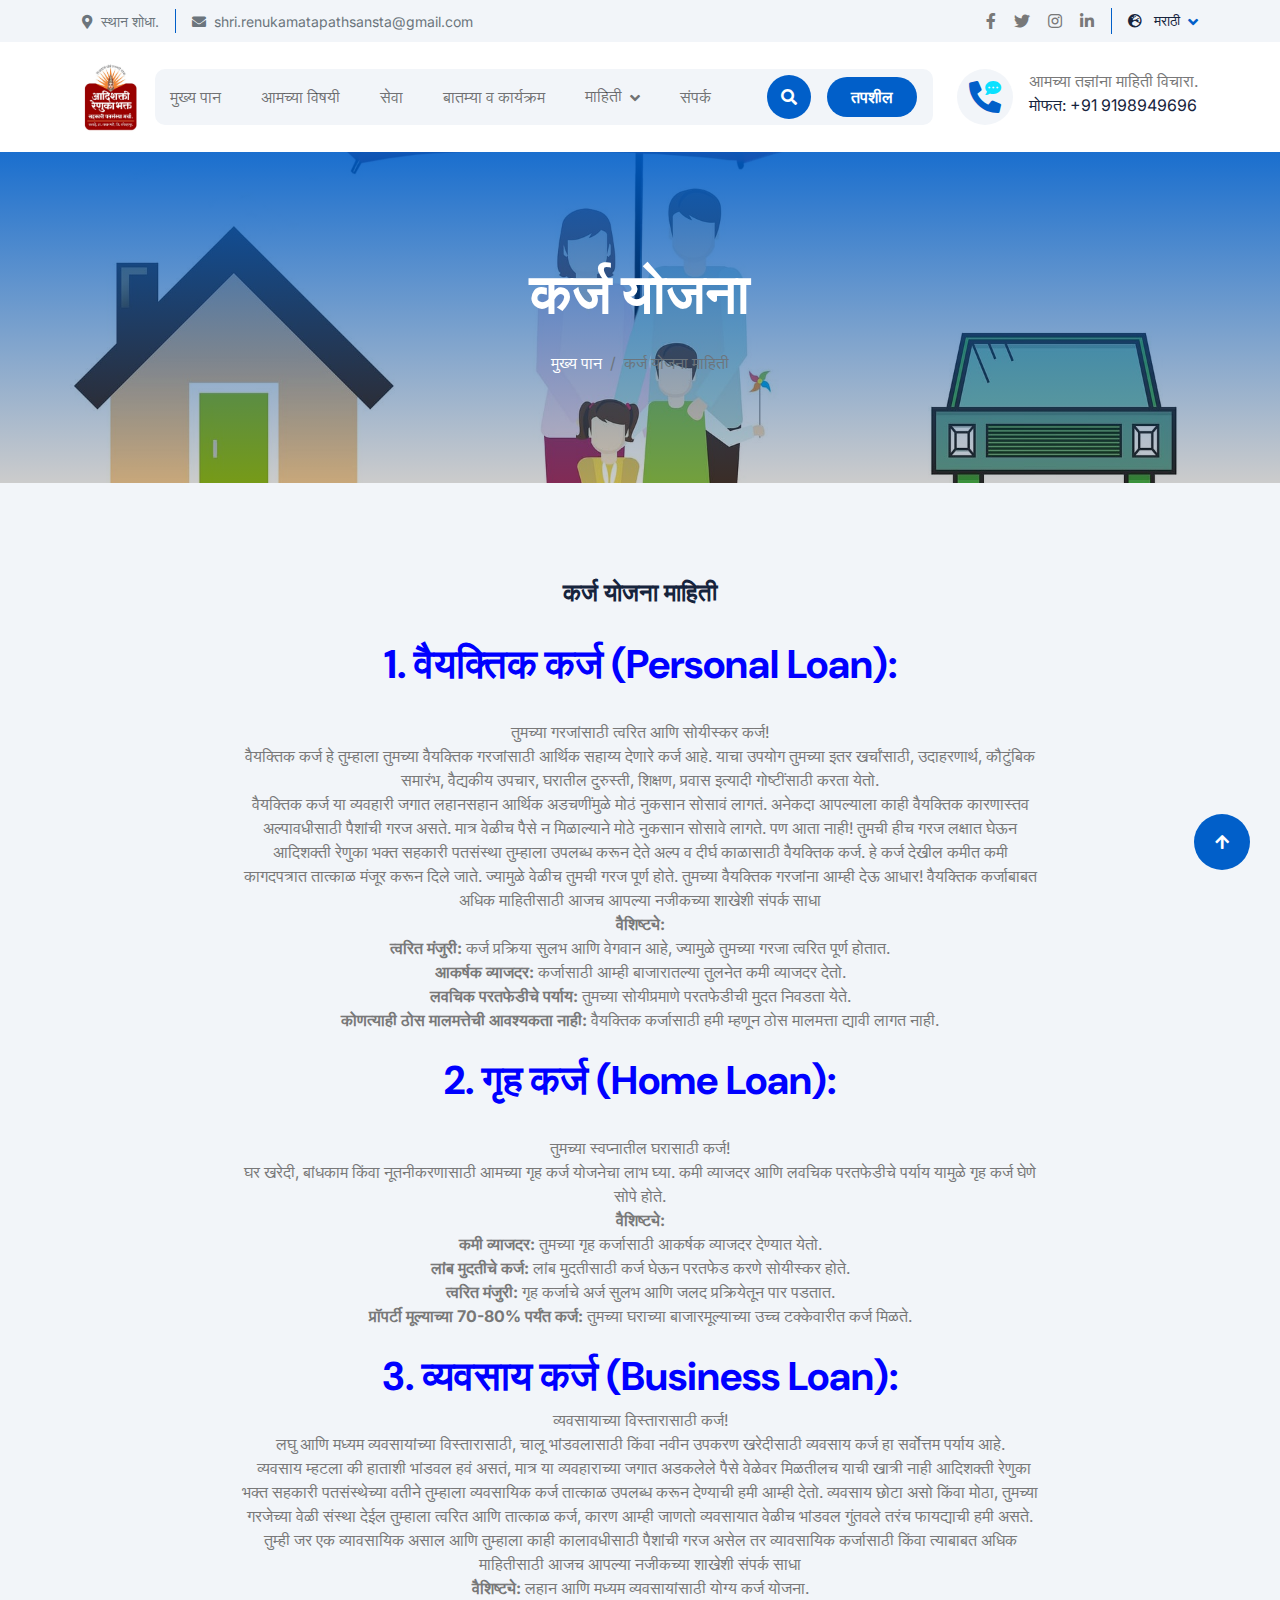
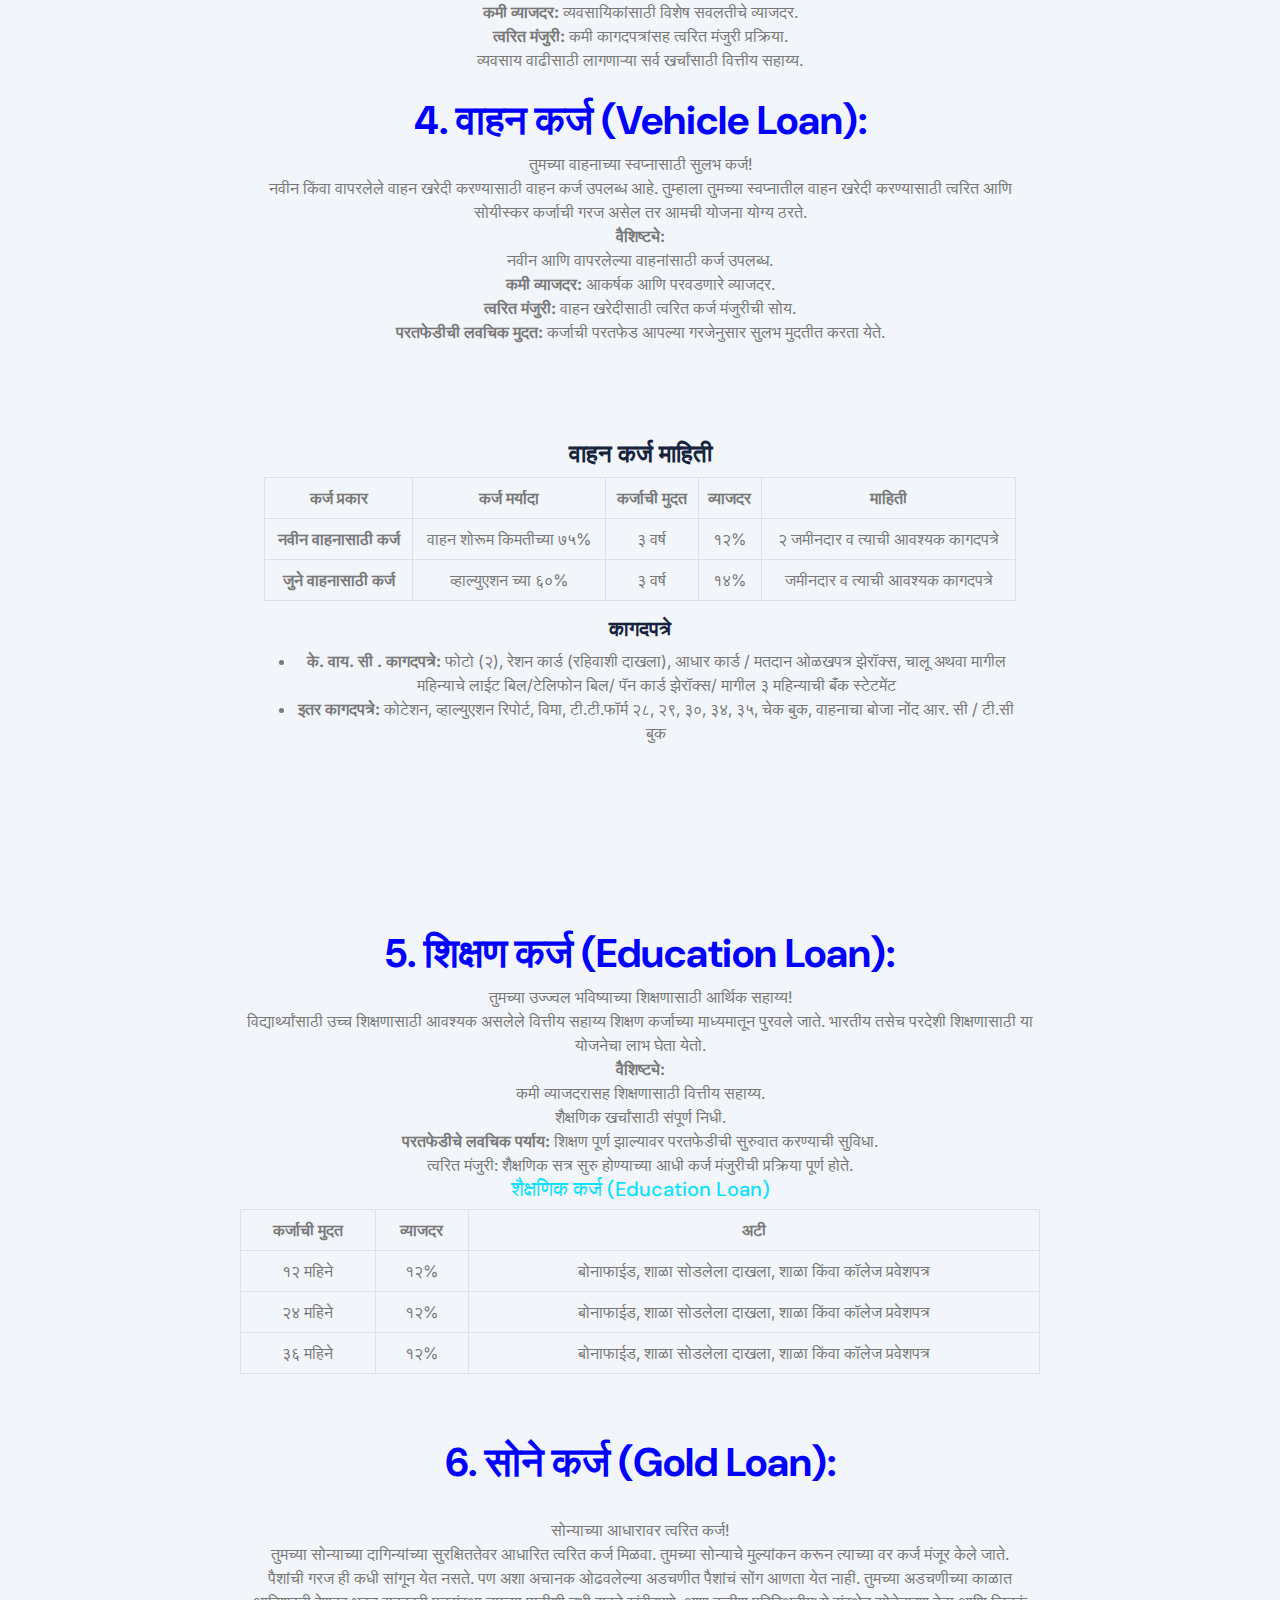
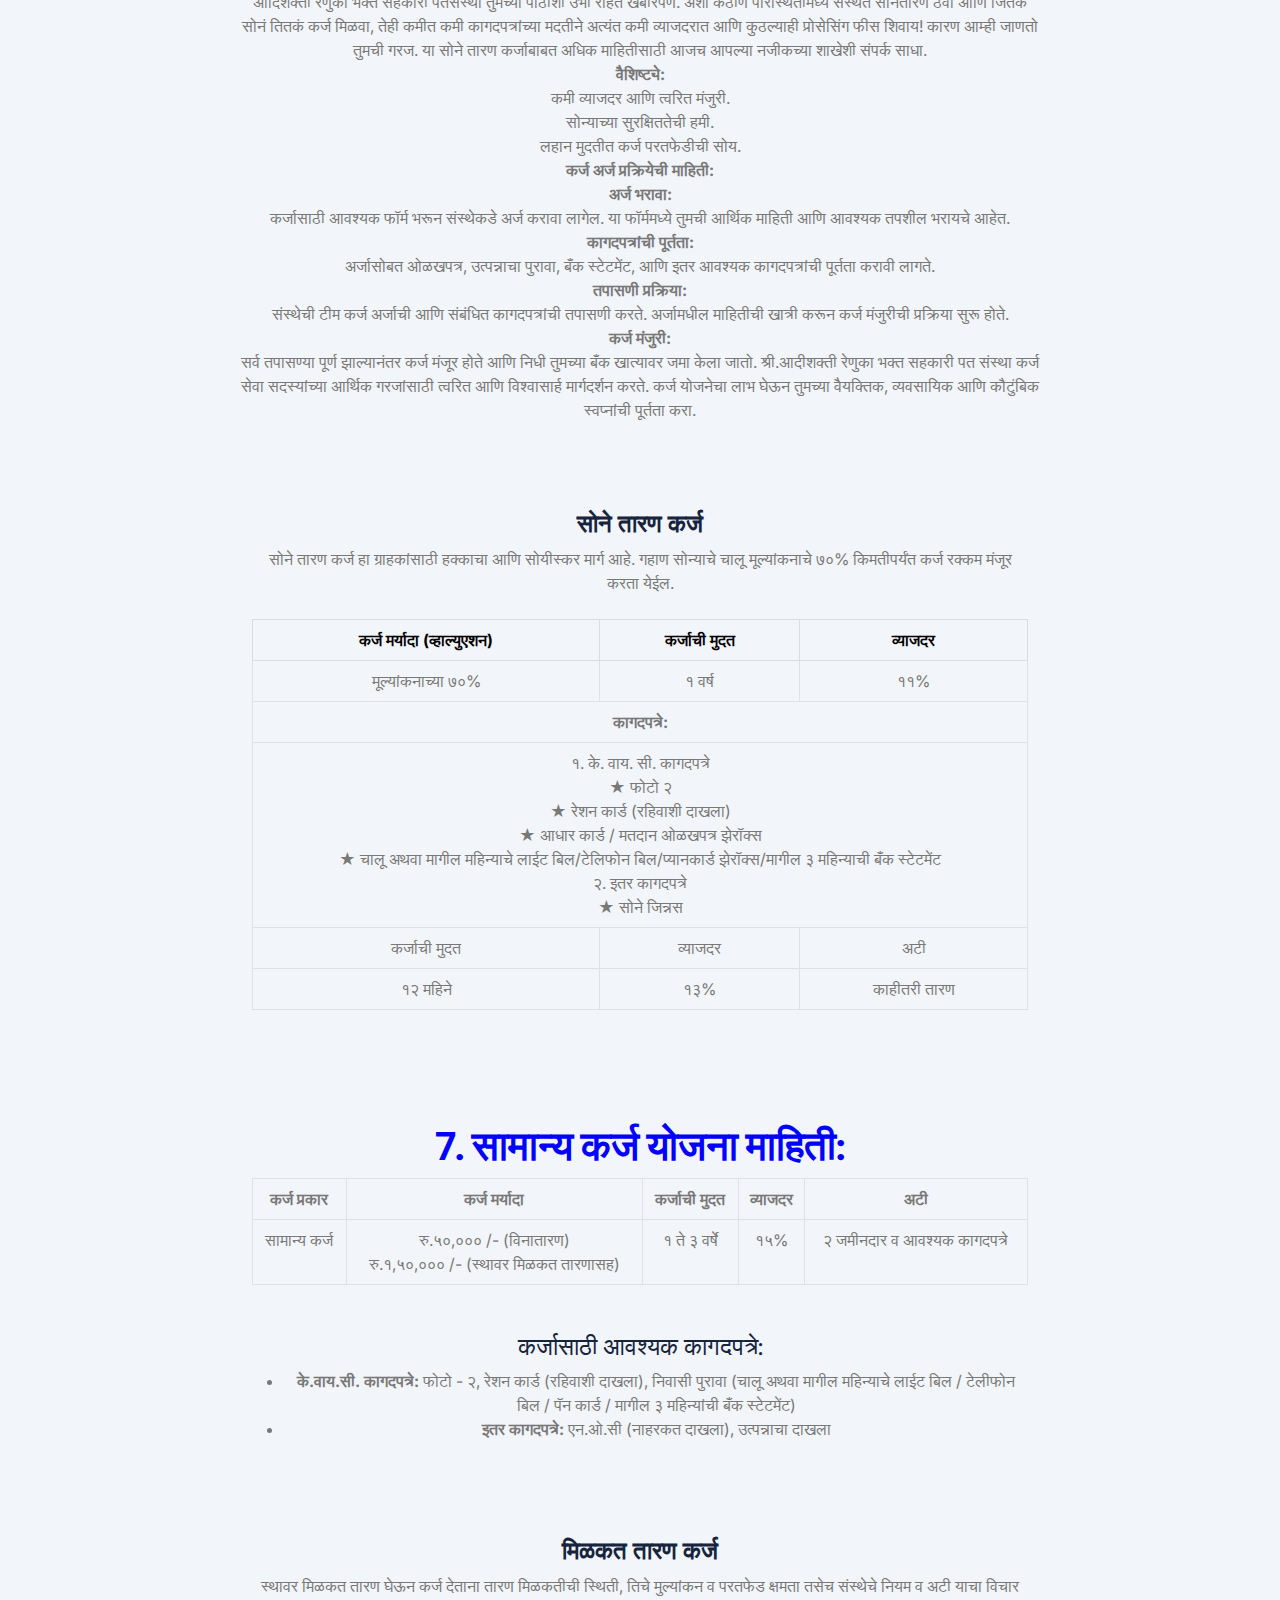
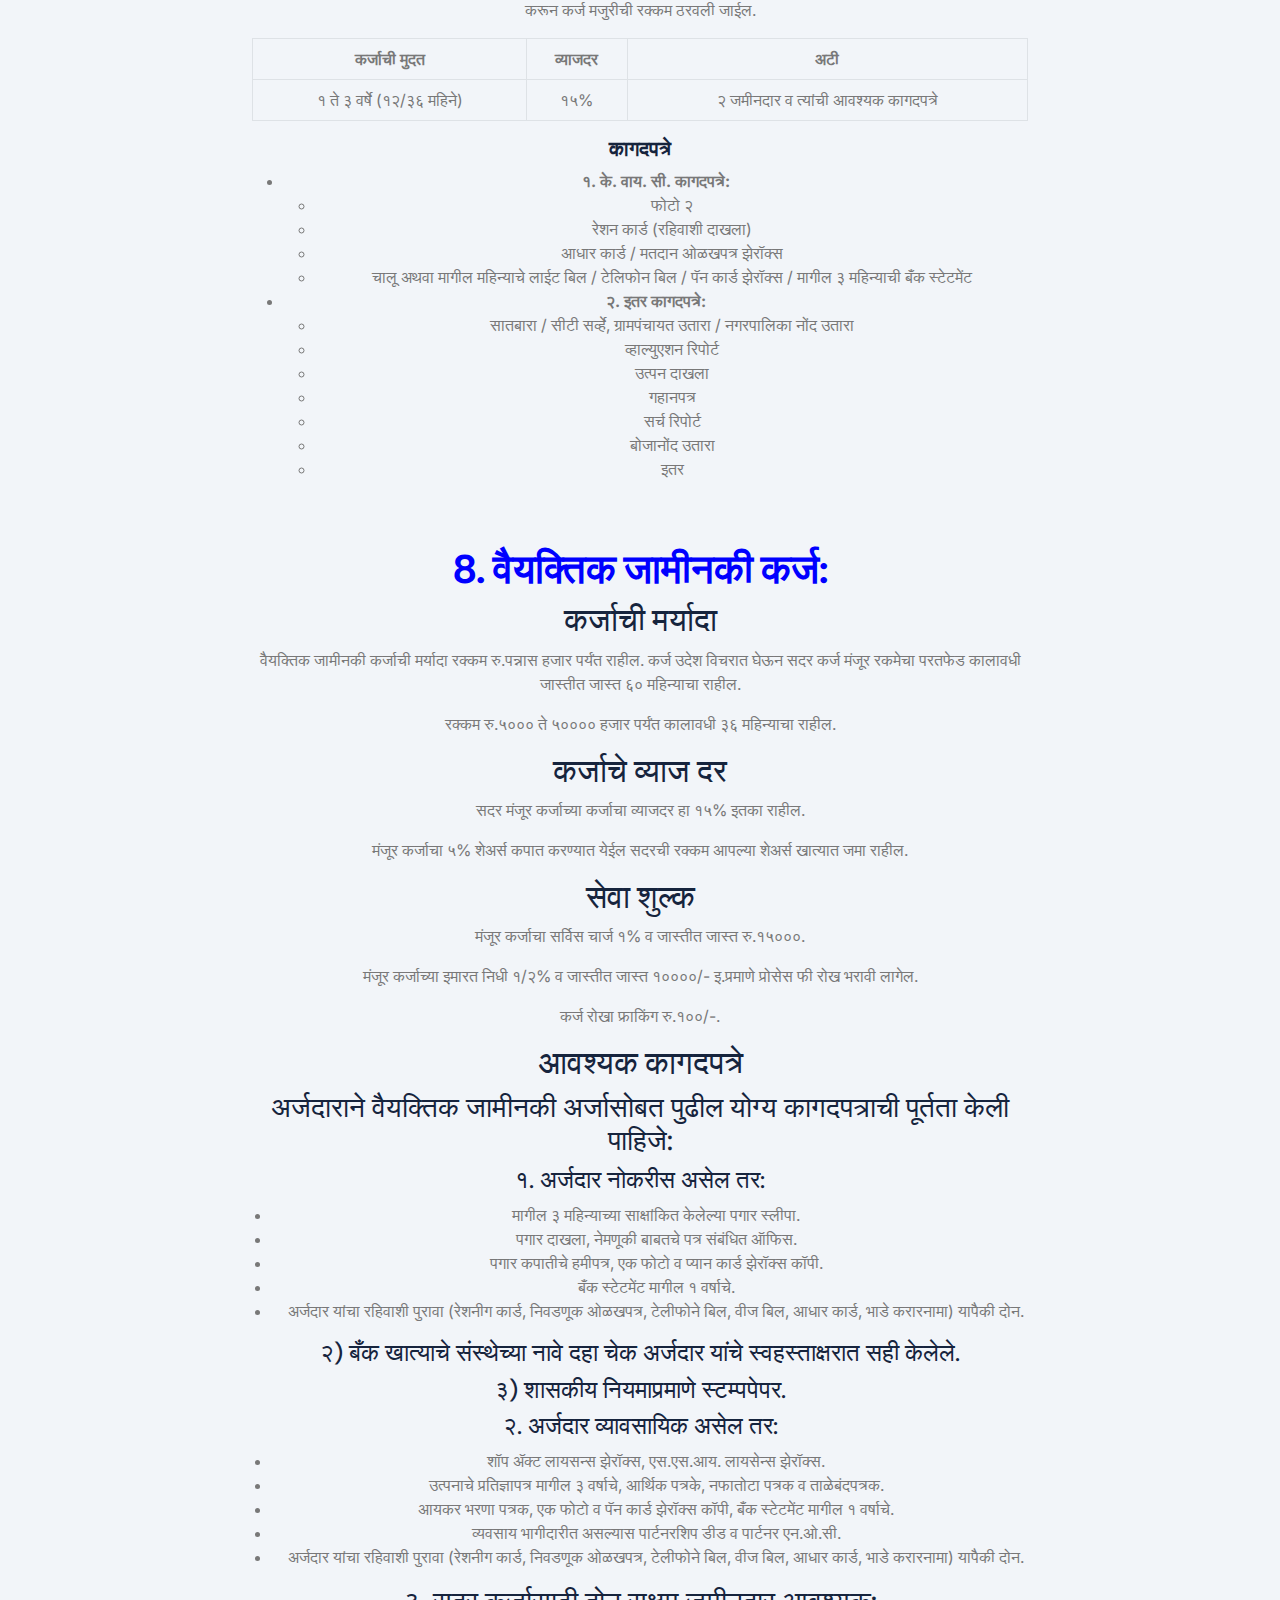
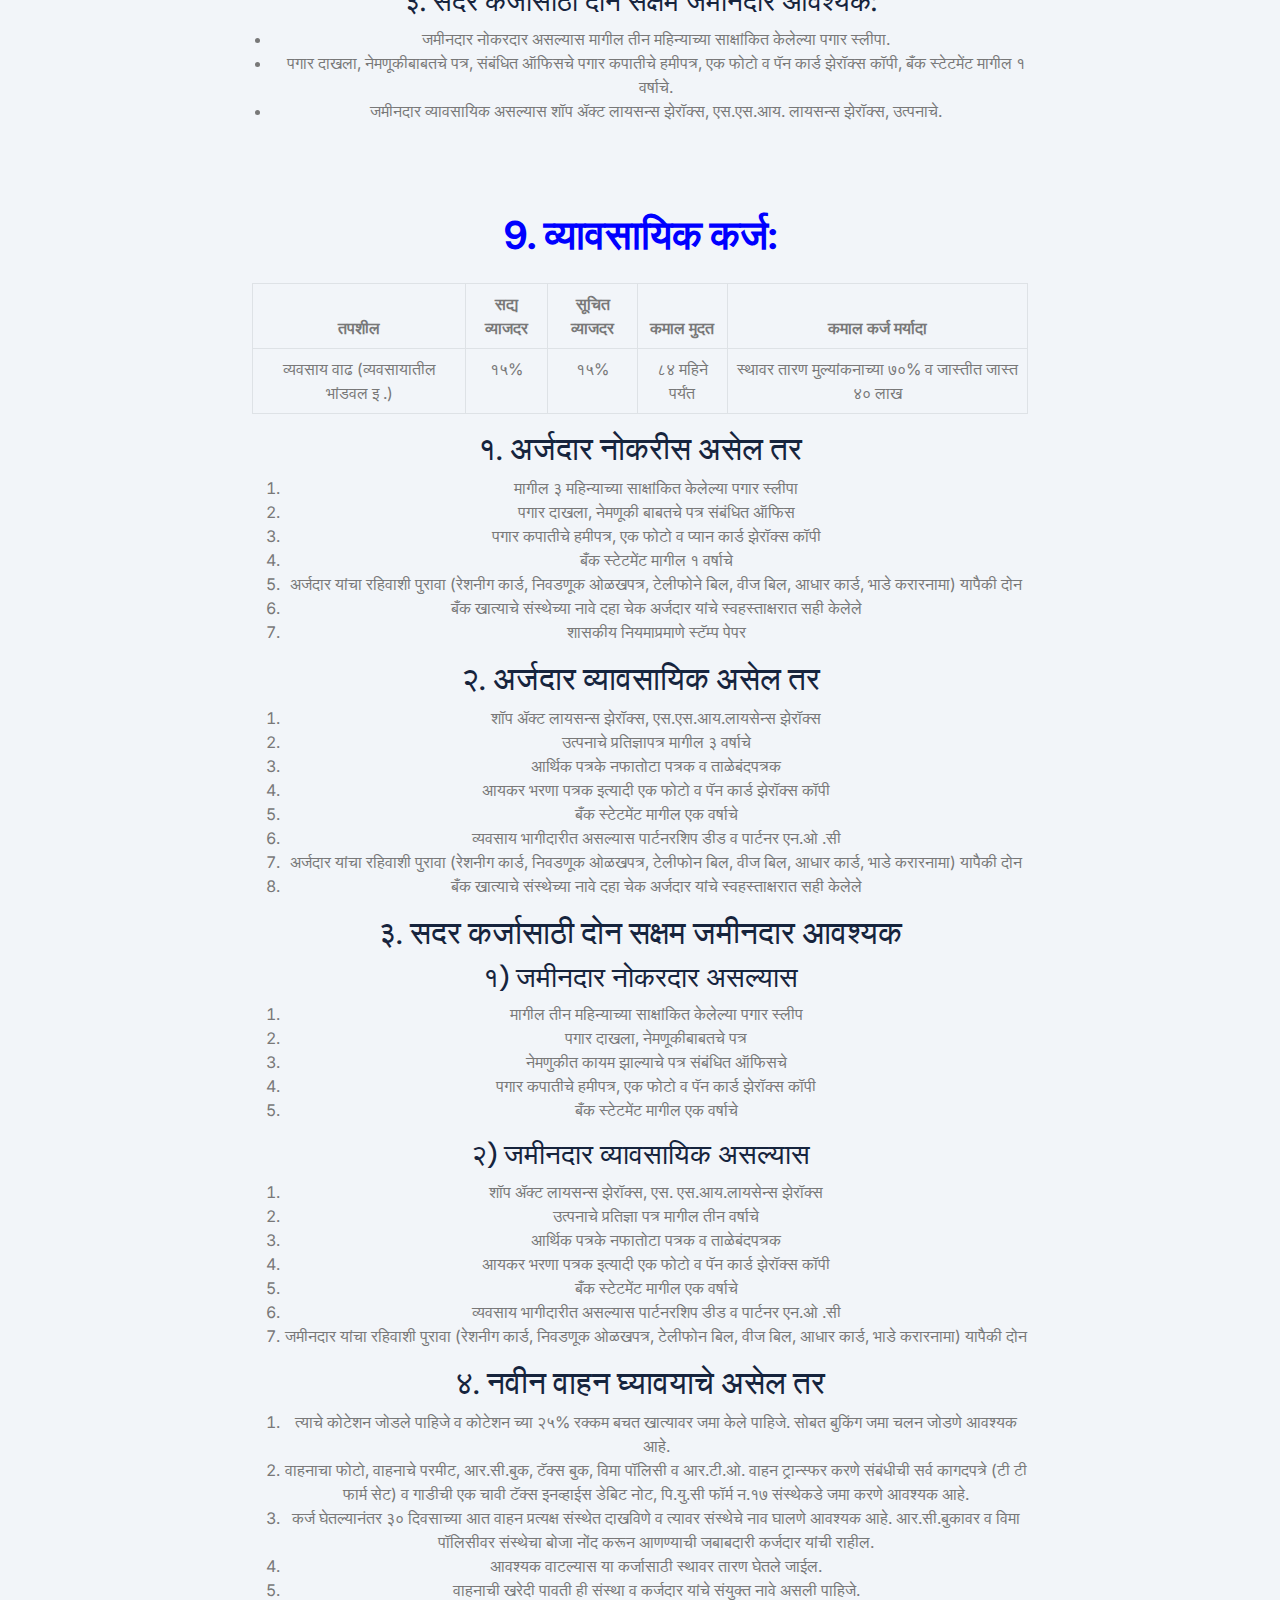
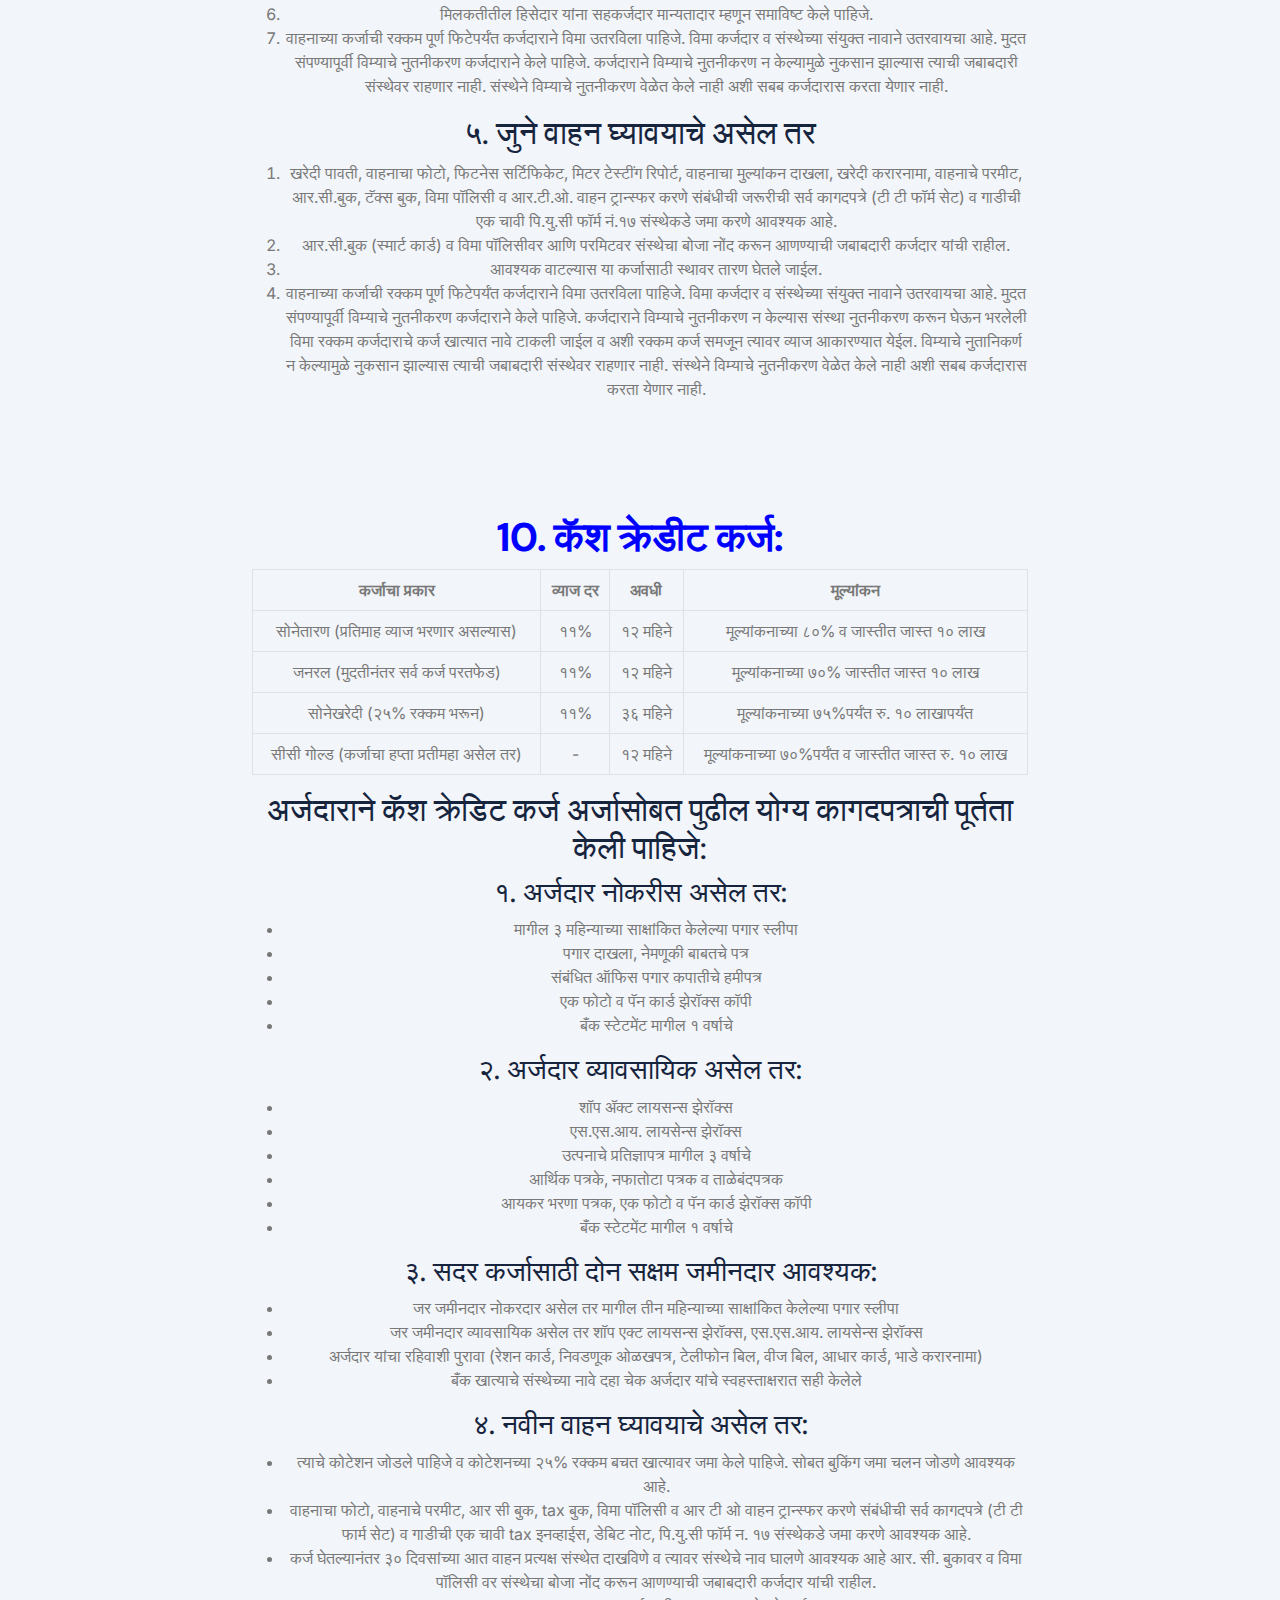
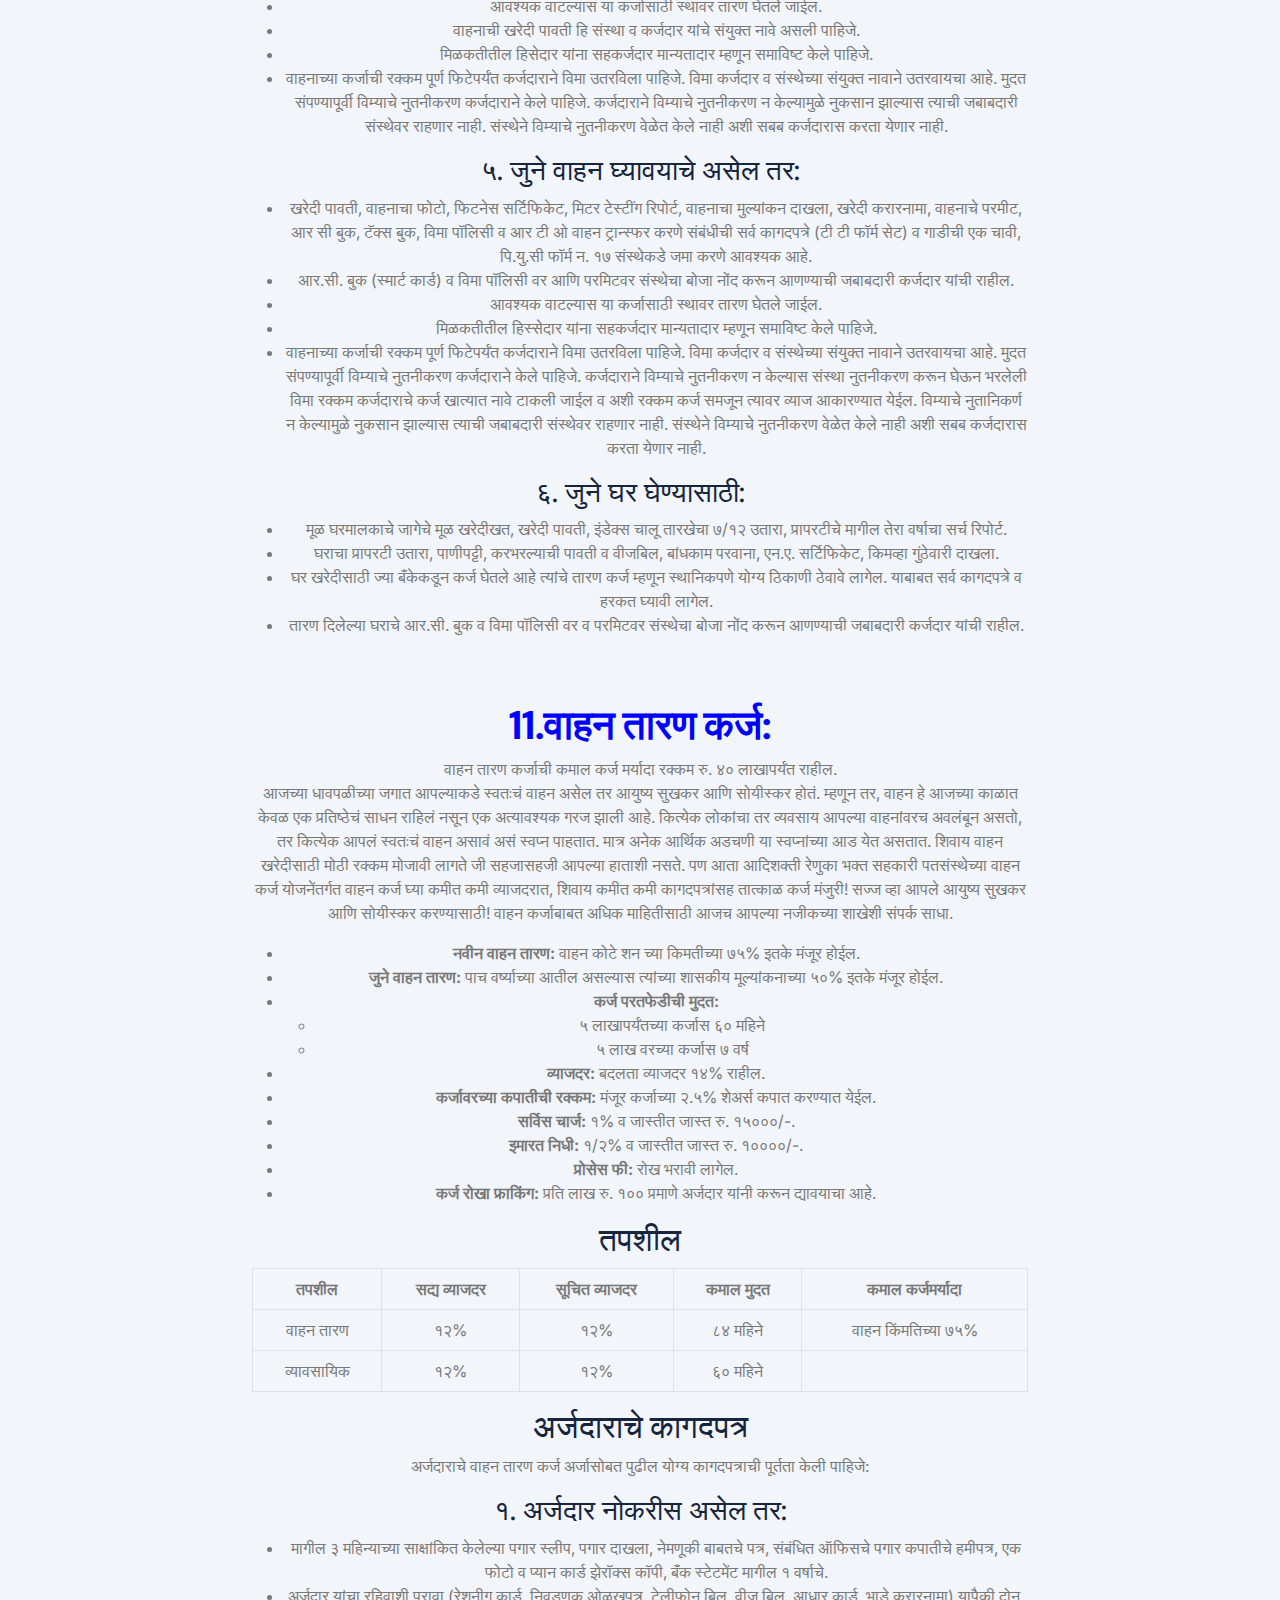
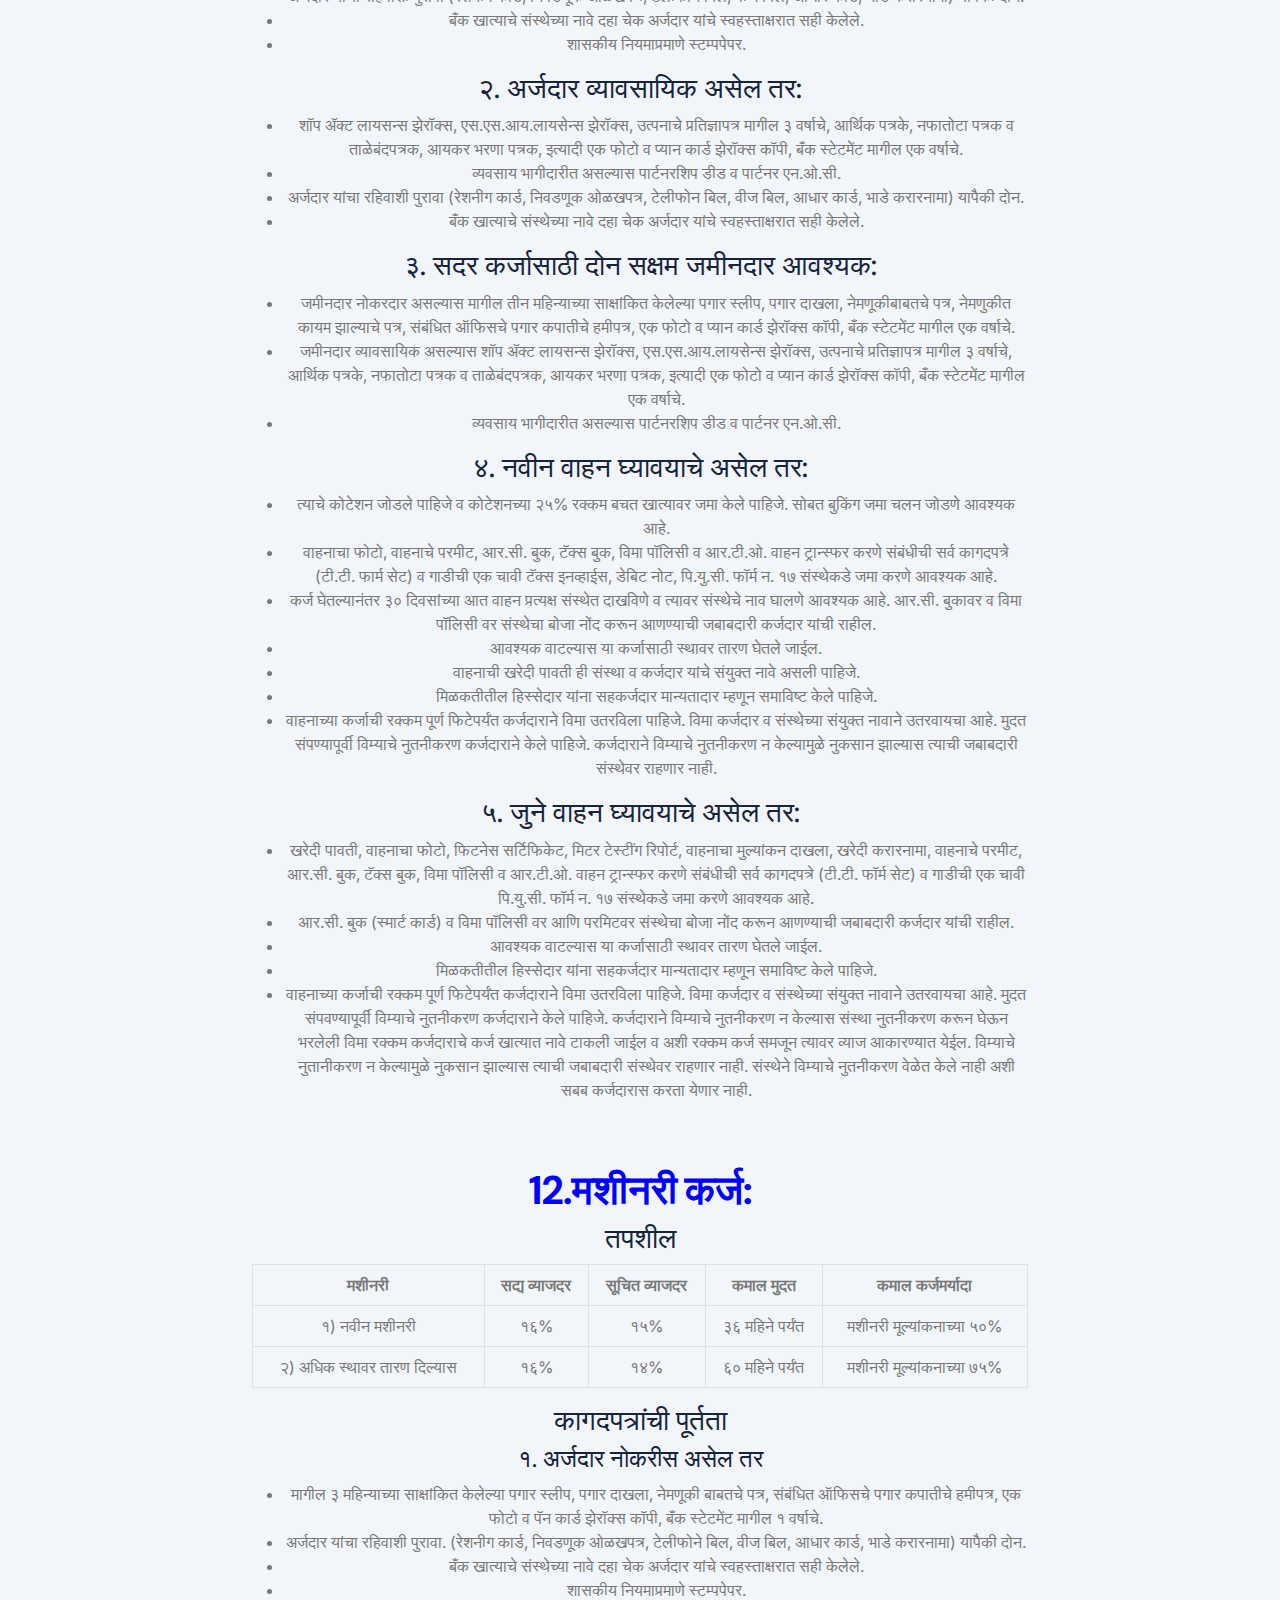
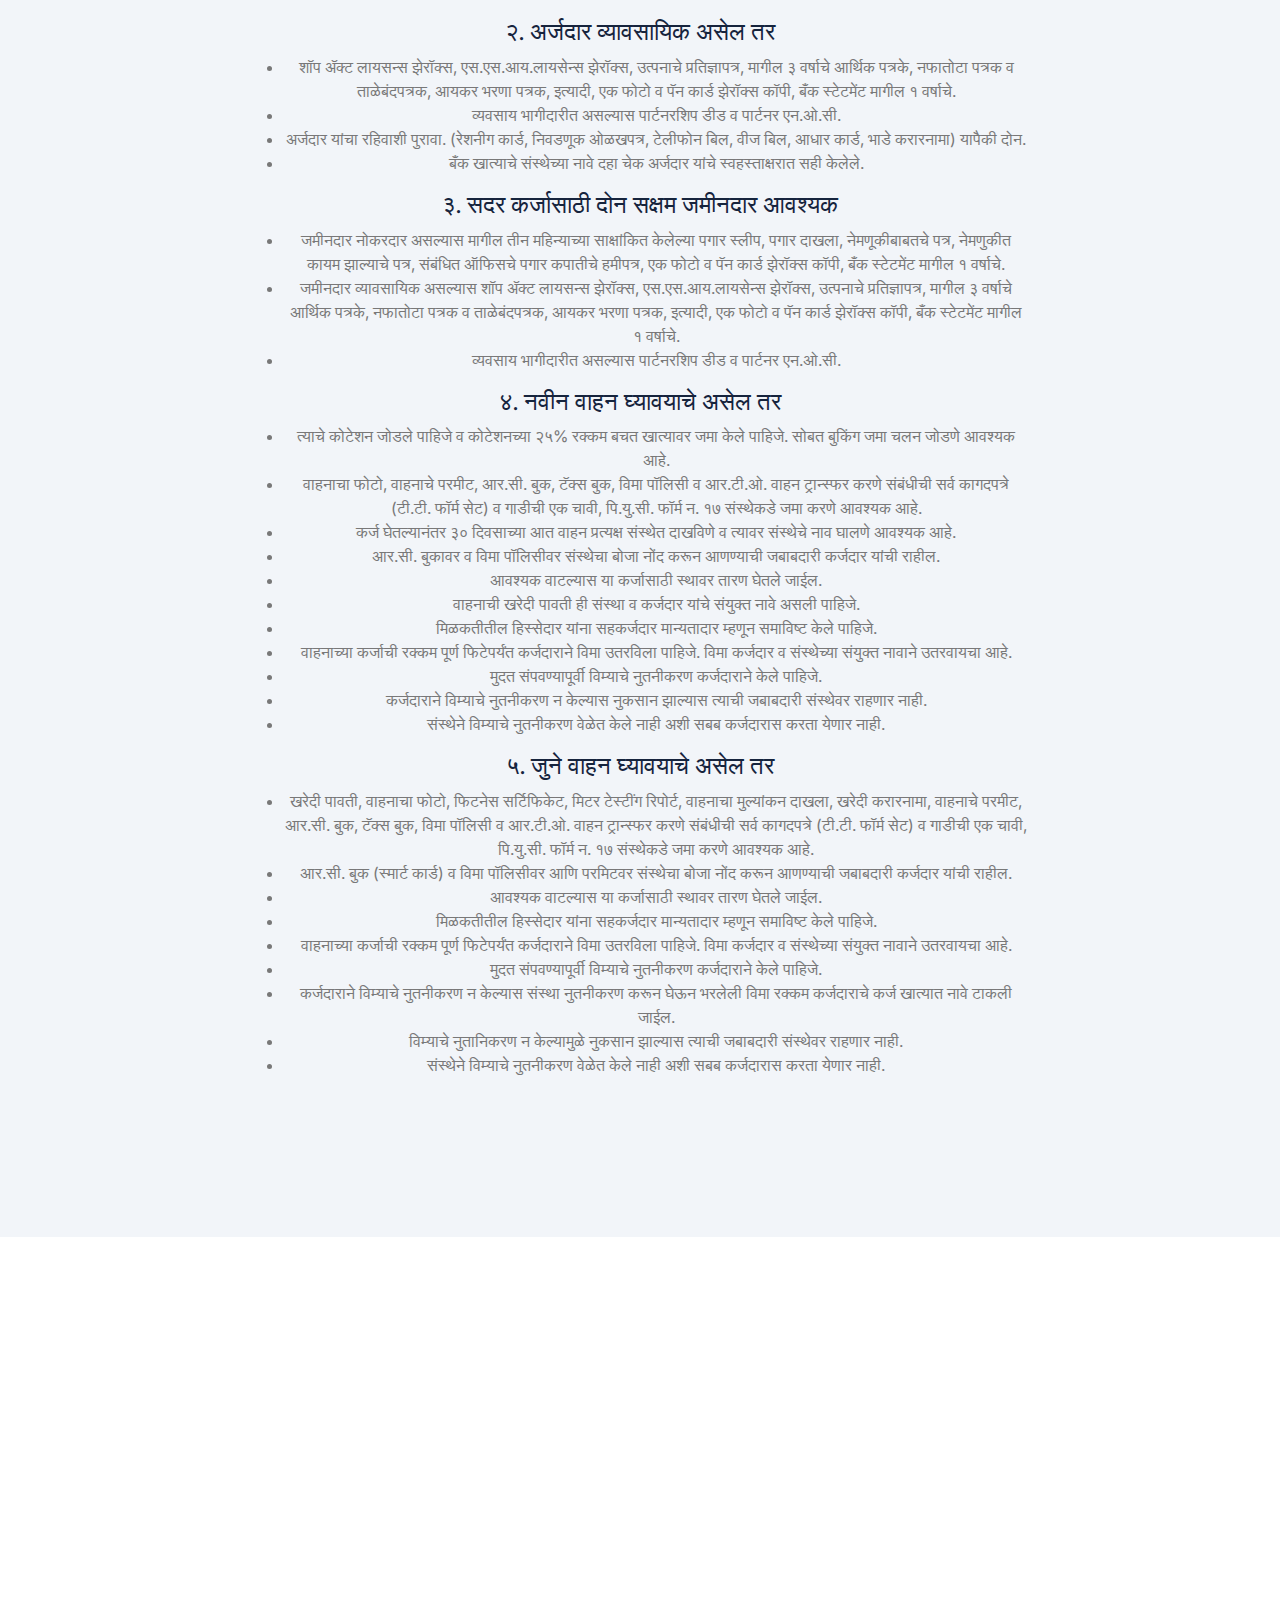
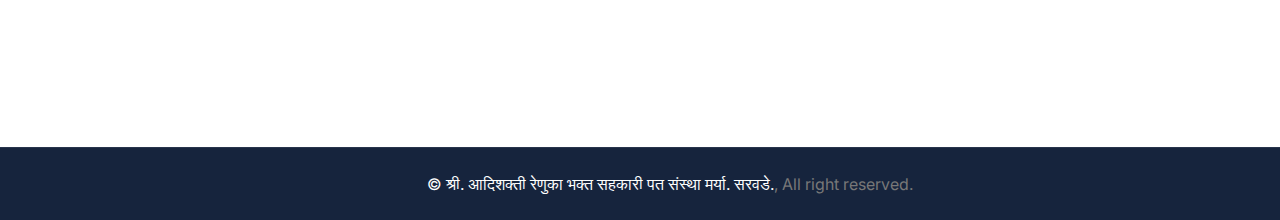
<file: रेणुकामाता पत संस्था/feature.html>
<!DOCTYPE html>
<html lang="en">

    <head>
        <meta charset="utf-8">
        <title>श्री आदीशक्ती रेणुका भक्त सहकारी पत संस्था मर्या.सरवडे.</title>
        <meta content="width=device-width, initial-scale=1.0" name="viewport">
        <meta content="" name="keywords">
        <meta content="" name="description">

        <!-- Google Web Fonts -->
        <link rel="preconnect" href="https://fonts.googleapis.com">
        <link rel="preconnect" href="https://fonts.gstatic.com" crossorigin>
        <link href="https://fonts.googleapis.com/css2?family=DM+Sans:ital,opsz,wght@0,9..40,100..1000;1,9..40,100..1000&family=Inter:slnt,wght@-10..0,100..900&display=swap" rel="stylesheet">

        <!-- Icon Font Stylesheet -->
        <link rel="stylesheet" href="https://use.fontawesome.com/releases/v5.15.4/css/all.css"/>
        <link href="https://cdn.jsdelivr.net/npm/bootstrap-icons@1.4.1/font/bootstrap-icons.css" rel="stylesheet">

        <!-- Libraries Stylesheet -->
        <link rel="stylesheet" href="lib/animate/animate.min.css"/>
        <link href="lib/lightbox/css/lightbox.min.css" rel="stylesheet">
        <link href="lib/owlcarousel/assets/owl.carousel.min.css" rel="stylesheet">


        <!-- Customized Bootstrap Stylesheet -->
        <link href="css/bootstrap.min.css" rel="stylesheet">

        <!-- Template Stylesheet -->
        <link href="css/style.css" rel="stylesheet">
    </head>

    <body>

        <!-- Spinner Start -->
        <div id="spinner" class="show bg-white position-fixed translate-middle w-100 vh-100 top-50 start-50 d-flex align-items-center justify-content-center">
            <div class="spinner-border text-primary" style="width: 3rem; height: 3rem;" role="status">
                <span class="sr-only">Loading...</span>
            </div>
        </div>
        <!-- Spinner End -->

     
        <!-- Topbar Start -->
        <div class="container-fluid topbar px-0 px-lg-4 bg-light py-2 d-none d-lg-block">
            <div class="container">
                <div class="row gx-0 align-items-center">
                    <div class="col-lg-8 text-center text-lg-start mb-lg-0">
                        <div class="d-flex flex-wrap">
                            <div class="border-end border-primary pe-3">
                             <a href="https://maps.app.goo.gl/zVw8HRfThUFqAU7o8" class="text-muted small" target="_blank" rel="noopener noreferrer">
    <i class="fas fa-map-marker-alt text-primary me-2"></i>स्थान शोधा.
</a>
                            </div>
                            <div class="ps-3">
                                <a href="mailto:example@gmail.com" class="text-muted small"><i class="fas fa-envelope text-primary me-2"></i>shri.renukamatapathsansta@gmail.com</a>
                            </div>
                        </div>
                    </div>
                    <div class="col-lg-4 text-center text-lg-end">
                        <div class="d-flex justify-content-end">
                            <div class="d-flex border-end border-primary pe-3">
                                <a class="btn p-0 text-primary me-3" href="#"><i class="fab fa-facebook-f"></i></a>
                                <a class="btn p-0 text-primary me-3" href="#"><i class="fab fa-twitter"></i></a>
                                <a class="btn p-0 text-primary me-3" href="#"><i class="fab fa-instagram"></i></a>
                                <a class="btn p-0 text-primary me-0" href="#"><i class="fab fa-linkedin-in"></i></a>
                            </div>
                            <div class="dropdown ms-3">
                                <a href="#" class="dropdown-toggle text-dark" data-bs-toggle="dropdown"><small><i class="fas fa-globe-europe text-primary me-2"></i> मराठी</small></a>
                                <div class="dropdown-menu rounded">
                                    <a href="#" class="dropdown-item">English</a>
                                 
                                </div>
                            </div>
                        </div>
                    </div>
                </div>
            </div>
        </div>
        <!-- Topbar End -->

        <!-- Navbar & Hero Start -->
        <div class="container-fluid nav-bar px-0 px-lg-4 py-lg-0">
            <div class="container">
                <nav class="navbar navbar-expand-lg navbar-light"> 
                    <a href="#" class="navbar-brand p-0">
                        <!-- <h1 class="text-primary mb-0"><i class="fab fa-slack me-2"></i> LifeSure</h1> -->
                        <img id="logo" src="img/new/main.jpg" alt="Logo">
                    </a>
                    <button class="navbar-toggler" type="button" data-bs-toggle="collapse" data-bs-target="#navbarCollapse">
                        <span class="fa fa-bars"></span>
                    </button>
                    <div class="collapse navbar-collapse" id="navbarCollapse">
                        <div class="navbar-nav mx-0 mx-lg-auto">
                            <a href="index.html" class="nav-item nav-link ">मुख्य पान</a>
                            <a href="about.html" class="nav-item nav-link">आमच्या विषयी</a>
                            <a href="service.html" class="nav-item nav-link">सेवा</a>
                            <a href="blog.html" class="nav-item nav-link">बातम्या व कार्यक्रम</a>
                            <div class="nav-item dropdown">
                                <a href="#" class="nav-link" data-bs-toggle="dropdown">
                                    <span class="dropdown-toggle">माहिती</span>
                                </a>
                                <div class="dropdown-menu">
                                    <a href="feature.html" class="dropdown-item">कर्ज योजना  </a>
                                    <a href="team.html" class="dropdown-item">ठेव योजना</a>
                                    <a href="testimonial.html" class="dropdown-item">लॉकर सुविधा</a>
                                    <a href="FAQ.html" class="dropdown-item">बचत खाते</a>
                                    <a href="404.html" class="dropdown-item">चालू खाते</a>
                                </div>
                            </div>
                            <a href="contact.html" class="nav-item nav-link">संपर्क</a>
                            <div class="nav-btn px-3">
                                <button class="btn-search btn btn-primary btn-md-square rounded-circle flex-shrink-0" data-bs-toggle="modal" data-bs-target="#searchModal"><i class="fas fa-search"></i></button>
                                <a href="#" class="btn btn-primary rounded-pill py-2 px-4 ms-3 flex-shrink-0">तपशील</a>
                            </div>
                        </div>
                    </div>
                    <div class="d-none d-xl-flex flex-shrink-0 ps-4">
                        <a href="#" class="btn btn-light btn-lg-square rounded-circle position-relative wow tada" data-wow-delay=".9s">
                            <i class="fa fa-phone-alt fa-2x"></i>
                            <div class="position-absolute" style="top: 7px; right: 12px;">
                                <span><i class="fa fa-comment-dots text-secondary"></i></span>
                            </div>
                        </a>
                        <div class="d-flex flex-column ms-3">
                            <span>आमच्या तज्ञांना माहिती विचारा.</span>
                            <a href="tel:+ +91 9198949696"><span class="text-dark">मोफत: +91 9198949696</span></a>
                        </div>
                    </div>
                </nav>
            </div>
        </div>
        <!-- Navbar & Hero End -->

        <!-- Modal Search Start -->
        <div class="modal fade" id="searchModal" tabindex="-1" aria-labelledby="exampleModalLabel" aria-hidden="true">
            <div class="modal-dialog modal-fullscreen">
                <div class="modal-content rounded-0">
                    <div class="modal-header">
                        <h5 class="modal-title" id="exampleModalLabel">Search by keyword</h5>
                        <button type="button" class="btn-close" data-bs-dismiss="modal" aria-label="Close"></button>
                    </div>
                    <div class="modal-body d-flex align-items-center bg-primary">
                        <div class="input-group w-75 mx-auto d-flex">
                            <input type="search" class="form-control p-3" placeholder="keywords" aria-describedby="search-icon-1">
                            <span id="search-icon-1" class="btn bg-light border nput-group-text p-3"><i class="fa fa-search"></i></span>
                        </div>
                    </div>
                </div>
            </div>
        </div>
        <!-- Modal Search End -->

        <!-- Header Start -->
        <div class="container-fluid bg-breadcrumb">
            <div class="container text-center py-5" style="max-width: 900px;">
                <h4 class="text-white display-4 mb-4 wow fadeInDown" data-wow-delay="0.1s">कर्ज योजना</h4>
                <ol class="breadcrumb d-flex justify-content-center mb-0 wow fadeInDown" data-wow-delay="0.3s">
                    <li class="breadcrumb-item"><a href="index.html">मुख्य पान   </a></li>
                    <li class="breadcrumb-item active text-primary">कर्ज योजना माहिती</li>
                </ol>    
            </div>
        </div>
        <!-- Header End -->


        <!-- Feature Start -->
        <div class="container-fluid feature bg-light py-5">
            <div class="container py-5">
                <div class="text-center mx-auto pb-5 wow fadeInUp" data-wow-delay="0.2s" style="max-width: 800px;">
                    <h4 class="text-primary"><b> कर्ज योजना माहिती</b></h4>
                   <br> <h1 class="mb-0"style="text-align:justify">
                      <h1 class="text-center" style="color: blue;"><b>1. वैयक्तिक कर्ज (Personal Loan):</b></h1>
                    <br>
                        तुमच्या गरजांसाठी त्वरित आणि सोयीस्कर कर्ज! <br>
                        वैयक्तिक कर्ज हे तुम्हाला तुमच्या वैयक्तिक गरजांसाठी आर्थिक सहाय्य देणारे कर्ज आहे. याचा उपयोग तुमच्या इतर खर्चांसाठी, उदाहरणार्थ, कौटुंबिक समारंभ, वैद्यकीय उपचार, घरातील दुरुस्ती, शिक्षण, प्रवास इत्यादी गोष्टींसाठी करता येतो.
                        <br>वैयक्तिक कर्ज
या व्यवहारी जगात लहानसहान आर्थिक अडचणींमुळे मोठं नुकसान सोसावं लागतं. अनेकदा आपल्याला काही वैयक्तिक कारणास्तव अल्पावधीसाठी पैशांची गरज असते. मात्र वेळीच पैसे न मिळाल्याने मोठे नुकसान सोसावे लागते. पण आता नाही! तुमची हीच गरज लक्षात घेऊन आदिशक्ती रेणुका भक्त सहकारी पतसंस्था तुम्हाला उपलब्ध करून देते अल्प व दीर्घ काळासाठी वैयक्तिक कर्ज. हे कर्ज देखील कमीत कमी कागदपत्रात तात्काळ मंजूर करून दिले जाते. ज्यामुळे वेळीच तुमची गरज पूर्ण होते. तुमच्या वैयक्तिक गरजांना आम्ही देऊ आधार! वैयक्तिक कर्जाबाबत अधिक माहितीसाठी आजच आपल्या नजीकच्या शाखेशी संपर्क साधा

                       <br> <b>

                        वैशिष्ट्ये:</b> <br>
                        
                       <b> त्वरित मंजुरी:</b> कर्ज प्रक्रिया सुलभ आणि वेगवान आहे, ज्यामुळे तुमच्या गरजा त्वरित पूर्ण होतात. <br>
                        <b>आकर्षक व्याजदर:</b> कर्जासाठी आम्ही बाजारातल्या तुलनेत कमी व्याजदर देतो. <br>
                        <b>लवचिक परतफेडीचे पर्याय:</b> तुमच्या सोयीप्रमाणे परतफेडीची मुदत निवडता येते. <br>
                        <b>कोणत्याही ठोस मालमत्तेची आवश्यकता नाही:</b> वैयक्तिक कर्जासाठी हमी म्हणून ठोस मालमत्ता द्यावी लागत नाही. <br>
                       <br> 
                       
                      <h1 class="text-center" style="color: blue;"><b>2. गृह कर्ज (Home Loan):</b> </h1> 
                      <br>
                        तुमच्या स्वप्नातील घरासाठी कर्ज! <br>
                        घर खरेदी, बांधकाम किंवा नूतनीकरणासाठी आमच्या गृह कर्ज योजनेचा लाभ घ्या. कमी व्याजदर आणि लवचिक परतफेडीचे पर्याय यामुळे गृह कर्ज घेणे सोपे होते.
                        
                        <br><b>वैशिष्ट्ये:</b> <br>
                        
                        <b>कमी व्याजदर:</b> तुमच्या गृह कर्जासाठी आकर्षक व्याजदर देण्यात येतो. <br>
                        <b>लांब मुदतीचे कर्ज:</b> लांब मुदतीसाठी कर्ज घेऊन परतफेड करणे सोयीस्कर होते. <br>
                        <b>त्वरित मंजुरी:</b> गृह कर्जाचे अर्ज सुलभ आणि जलद प्रक्रियेतून पार पडतात. <br>
                        <b>प्रॉपर्टी मूल्याच्या 70-80% पर्यंत कर्ज:</b> तुमच्या घराच्या बाजारमूल्याच्या उच्च टक्केवारीत कर्ज मिळते. <br><br>
                         <h1 class="text-center" style="color: blue;"><b>3. व्यवसाय कर्ज (Business Loan):</b> </h1> 
                        
                        व्यवसायाच्या विस्तारासाठी कर्ज! <br>
                        लघु आणि मध्यम व्यवसायांच्या विस्तारासाठी, चालू भांडवलासाठी किंवा नवीन उपकरण खरेदीसाठी व्यवसाय कर्ज हा सर्वोत्तम पर्याय आहे.
                        <br> &nbsp;&nbsp;व्यवसाय म्हटला की हाताशी भांडवल हवं असतं, मात्र या व्यवहाराच्या जगात अडकलेले पैसे वेळेवर मिळतीलच याची खात्री नाही आदिशक्ती रेणुका भक्त सहकारी पतसंस्थेच्या वतीने तुम्हाला व्यवसायिक कर्ज तात्काळ उपलब्ध करून देण्याची हमी आम्ही देतो. व्यवसाय छोटा असो किंवा मोठा, तुमच्या गरजेच्या वेळी संस्था देईल तुम्हाला त्वरित आणि तात्काळ कर्ज, कारण आम्ही जाणतो व्यवसायात वेळीच भांडवल गुंतवले तरंच फायद्याची हमी असते. तुम्ही जर एक व्यावसायिक असाल आणि तुम्हाला काही कालावधीसाठी पैशांची गरज असेल तर व्यावसायिक कर्जासाठी किंवा त्याबाबत अधिक माहितीसाठी आजच आपल्या नजीकच्या शाखेशी संपर्क साधा
                      <br> <b> वैशिष्ट्ये:</b> 
                        
                      लहान आणि मध्यम व्यवसायांसाठी योग्य कर्ज योजना. <br>
                      <b> कमी व्याजदर:</b>  व्यवसायिकांसाठी विशेष सवलतीचे व्याजदर. <br>
                        <b>त्वरित मंजुरी:</b> कमी कागदपत्रांसह त्वरित मंजुरी प्रक्रिया. <br>
                        व्यवसाय वाढीसाठी लागणाऱ्या सर्व खर्चांसाठी वित्तीय सहाय्य. <br> <br>
                      <h1 class="text-center" style="color: blue;"><b> 4. वाहन कर्ज (Vehicle Loan):</b> </h1> 

                      
                        तुमच्या वाहनाच्या स्वप्नासाठी सुलभ कर्ज! <br>
                        नवीन किंवा वापरलेले वाहन खरेदी करण्यासाठी वाहन कर्ज उपलब्ध आहे. तुम्हाला तुमच्या स्वप्नातील वाहन खरेदी करण्यासाठी त्वरित आणि सोयीस्कर कर्जाची गरज असेल तर आमची योजना योग्य ठरते.
                        
                       <br> <b>वैशिष्ट्ये: <br></b>
                        
                        
                        नवीन आणि वापरलेल्या वाहनांसाठी कर्ज उपलब्ध. <br>
                        <b>कमी व्याजदर:</b> आकर्षक आणि परवडणारे व्याजदर. <br>
                        <b>त्वरित मंजुरी:</b> वाहन खरेदीसाठी त्वरित कर्ज मंजुरीची सोय. <br>
                        <b>परतफेडीची लवचिक मुदत:</b> कर्जाची परतफेड आपल्या गरजेनुसार सुलभ मुदतीत करता येते. <br>
                        <div class="container-fluid feature bg-light py-5">
        <div class="container py-5">
            <div class="text-center mx-auto pb-5">
                <h4 class="text-primary"><b>वाहन कर्ज माहिती</b></h4>
                <table class="table table-bordered">
                    <thead>
                        <tr>
                            <th>कर्ज प्रकार</th>
                            <th>कर्ज मर्यादा</th>
                            <th>कर्जाची मुदत</th>
                            <th>व्याजदर</th>
                            <th>माहिती</th>
                        </tr>
                    </thead>
                    <tbody>
                        <tr>
                            <td><b>नवीन वाहनासाठी कर्ज</b></td>
                            <td>वाहन शोरूम किमतीच्या ७५%</td>
                            <td>३ वर्ष</td>
                            <td>१२%</td>
                            <td>२ जमीनदार व त्याची आवश्यक कागदपत्रे</td>
                        </tr>
                        <tr>
                            <td><b>जुने वाहनासाठी कर्ज</b></td>
                            <td>व्हाल्युएशन च्या ६०%</td>
                            <td>३ वर्ष</td>
                            <td>१४%</td>
                            <td>जमीनदार व त्याची आवश्यक कागदपत्रे</td>
                        </tr>
                    </tbody>
                </table>
                <h5 class="text-primary"><b>कागदपत्रे</b></h5>
                <ul>
                    <li><b>के. वाय. सी . कागदपत्रे:</b> फोटो (२), रेशन कार्ड (रहिवाशी दाखला), आधार कार्ड / मतदान ओळखपत्र झेरॉक्स, चालू अथवा मागील महिन्याचे लाईट बिल/टेलिफोन बिल/ पॅन कार्ड झेरॉक्स/ मागील ३ महिन्याची बँक स्टेटमेंट</li>
                    <li><b>इतर कागदपत्रे:</b> कोटेशन, व्हाल्युएशन रिपोर्ट, विमा, टी.टी.फॉर्म २८, २९, ३०, ३४, ३५, चेक बुक, वाहनाचा बोजा नोंद आर. सी / टी.सी बुक</li>
                </ul>
            </div>
        </div>
    </div>
                      
                        <br> 
                         <h1 class="text-center" style="color: blue;"><b> 5. शिक्षण कर्ज (Education Loan):</b> </h1> 
                   
                        तुमच्या उज्ज्वल भविष्याच्या शिक्षणासाठी आर्थिक सहाय्य! <br>
                        विद्यार्थ्यांसाठी उच्च शिक्षणासाठी आवश्यक असलेले वित्तीय सहाय्य शिक्षण कर्जाच्या माध्यमातून पुरवले जाते. भारतीय तसेच परदेशी शिक्षणासाठी या योजनेचा लाभ घेता येतो.
                        
                        <br> <b>वैशिष्ट्ये: </b><br>
                        
                        कमी व्याजदरासह शिक्षणासाठी वित्तीय सहाय्य. <br>
                        शैक्षणिक खर्चांसाठी संपूर्ण निधी. <br>
                    <b>परतफेडीचे लवचिक पर्याय:</b> शिक्षण पूर्ण झाल्यावर परतफेडीची सुरुवात करण्याची सुविधा. <br>
                        त्वरित मंजुरी: शैक्षणिक सत्र सुरु होण्याच्या आधी कर्ज मंजुरीची प्रक्रिया पूर्ण होते. <br>

                        <h5 class="text-secondary">शैक्षणिक कर्ज (Education Loan)</h5>
    <table class="table table-bordered">
        <thead>
            <tr>
                <th>कर्जाची मुदत</th>
                <th>व्याजदर</th>
                <th>अटी</th>
            </tr>
        </thead>
        <tbody>
            <tr>
                <td>१२ महिने</td>
                <td>१२%</td>
                <td>बोनाफाईड, शाळा सोडलेला दाखला, शाळा किंवा कॉलेज प्रवेशपत्र</td>
            </tr>
            <tr>
                <td>२४ महिने</td>
                <td>१२%</td>
                <td>बोनाफाईड, शाळा सोडलेला दाखला, शाळा किंवा कॉलेज प्रवेशपत्र</td>
            </tr>
            <tr>
                <td>३६ महिने</td>
                <td>१२%</td>
                <td>बोनाफाईड, शाळा सोडलेला दाखला, शाळा किंवा कॉलेज प्रवेशपत्र</td>
            </tr>
        </tbody>
    </table>
                     
                        <br><br>
                        <h1 class="text-center" style="color: blue;"><b>6. सोने कर्ज (Gold Loan):</b> </h1> 
                        
                         <br>
                        सोन्याच्या आधारावर त्वरित कर्ज! <br>
                        तुमच्या सोन्याच्या दागिन्यांच्या सुरक्षिततेवर आधारित त्वरित कर्ज मिळवा. तुमच्या सोन्याचे मुल्यांकन करून त्याच्या वर कर्ज मंजूर केले जाते.
                        <br>पैशांची गरज ही कधी सांगून येत नसते. पण अशा अचानक ओढवलेल्या अडचणीत पैशांचं सोंग आणता येत नाही. तुमच्या अडचणीच्या काळात आदिशक्ती रेणुका भक्त सहकारी पतसंस्था तुमच्या पाठीशी उभी राहते खंबीरपणे. अशा कठीण परिस्थितीमध्ये संस्थेत सोनेतारण ठेवा आणि जितकं सोनं तितकं कर्ज मिळवा, तेही कमीत कमी कागदपत्रांच्या मदतीने अत्यंत कमी व्याजदरात आणि कुठल्याही प्रोसेसिंग फीस शिवाय! कारण आम्ही जाणतो तुमची गरज. या सोने तारण कर्जाबाबत अधिक माहितीसाठी आजच आपल्या नजीकच्या शाखेशी संपर्क साधा.
                        <br> <b>वैशिष्ट्ये: <br></b>
                        
                        कमी व्याजदर आणि त्वरित मंजुरी. <br>
                        सोन्याच्या सुरक्षिततेची हमी. <br>
                        लहान मुदतीत कर्ज परतफेडीची सोय. <br>
                    <b> कर्ज अर्ज प्रक्रियेची माहिती: </b> <br>
                    <b> अर्ज भरावा:</b> <br>
                        कर्जासाठी आवश्यक फॉर्म भरून संस्थेकडे अर्ज करावा लागेल. या फॉर्ममध्ये तुमची आर्थिक माहिती आणि आवश्यक तपशील भरायचे आहेत.
                        
                   <br> <b> कागदपत्रांची पूर्तता:</b> <br>
                        अर्जासोबत ओळखपत्र, उत्पन्नाचा पुरावा, बँक स्टेटमेंट, आणि इतर आवश्यक कागदपत्रांची पूर्तता करावी लागते.
                        
                  <br>  <b> तपासणी प्रक्रिया:</b> <br>
                        संस्थेची टीम कर्ज अर्जाची आणि संबंधित कागदपत्रांची तपासणी करते. अर्जामधील माहितीची खात्री करून कर्ज मंजुरीची प्रक्रिया सुरू होते.
                        
                   <br> <b>  कर्ज मंजुरी:</b> <br>
                        सर्व तपासण्या पूर्ण झाल्यानंतर कर्ज मंजूर होते आणि निधी तुमच्या बँक खात्यावर जमा केला जातो.
                        
                        श्री.आदीशक्ती रेणुका भक्त सहकारी पत संस्था कर्ज सेवा सदस्यांच्या आर्थिक गरजांसाठी त्वरित आणि विश्वासार्ह मार्गदर्शन करते. कर्ज योजनेचा लाभ घेऊन तुमच्या वैयक्तिक, व्यवसायिक आणि कौटुंबिक स्वप्नांची पूर्तता करा.
                    </p>
                    <br>
                    <div class="container py-5">
    <h4 class="text-primary text-center"><b>सोने तारण कर्ज</b></h4>
    <p class="text-center">सोने तारण कर्ज हा ग्राहकांसाठी हक्काचा आणि सोयीस्कर मार्ग आहे. गहाण सोन्याचे चालू मूल्यांकनाचे ७०% किमतीपर्यंत कर्ज रक्कम मंजूर करता येईल.</p>
    <table class="table table-bordered mt-4">
        <thead class="table-light">
            <tr>
                <th scope="col">कर्ज मर्यादा (व्हाल्युएशन)</th>
                <th scope="col">कर्जाची मुदत</th>
                <th scope="col">व्याजदर</th>
            </tr>
        </thead>
        <tbody>
            <tr>
                <td>मूल्यांकनाच्या ७०%</td>
                <td>१ वर्ष</td>
                <td>११%</td>
            </tr>
            <tr>
                <td colspan="3"><b>कागदपत्रे:</b></td>
            </tr>
            <tr>
                <td colspan="3">
                    १. के. वाय. सी. कागदपत्रे <br>
                    ★ फोटो २ <br>
                    ★ रेशन कार्ड (रहिवाशी दाखला) <br>
                    ★ आधार कार्ड / मतदान ओळखपत्र झेरॉक्स <br>
                    ★ चालू अथवा मागील महिन्याचे लाईट बिल/टेलिफोन बिल/प्यानकार्ड झेरॉक्स/मागील ३ महिन्याची बँक स्टेटमेंट <br>
                    २. इतर कागदपत्रे <br>
                    ★ सोने जिन्नस
                </td>
            </tr>
            <tr>
                <td>कर्जाची मुदत</td>
                <td>व्याजदर</td>
                <td>अटी</td>
            </tr>
            <tr>
                <td>१२ महिने</td>
                <td>१३%</td>
                <td>काहीतरी तारण</td>
            </tr>
        </tbody>
    </table>
</div>



                    <div class="container my-5">
    
        <h1 class="text-center" style="color: blue;"><b>7. सामान्य कर्ज योजना माहिती:</b> </h1>

        <table class="table table-bordered">
            <thead>
                <tr>
                    <th>कर्ज प्रकार</th>
                    <th>कर्ज मर्यादा</th>
                    <th>कर्जाची मुदत</th>
                    <th>व्याजदर</th>
                    <th>अटी</th>
                </tr>
            </thead>
            <tbody>
                <tr>
                    <td>सामान्य कर्ज</td>
                    <td>रु.५०,००० /- (विनातारण) <br> रु.१,५०,००० /- (स्थावर मिळकत तारणासह)</td>
                    <td>१ ते ३ वर्षे</td>
                    <td>१५%</td>
                    <td>२ जमीनदार व आवश्यक कागदपत्रे</td>
                </tr>
            </tbody>
        </table>

        <h4 class="mt-5">कर्जासाठी आवश्यक कागदपत्रे:</h4>
        <ul>
            <li><strong>के.वाय.सी. कागदपत्रे:</strong> फोटो - २, रेशन कार्ड (रहिवाशी दाखला), निवासी पुरावा (चालू अथवा मागील महिन्याचे लाईट बिल / टेलीफोन बिल / पॅन कार्ड / मागील ३ महिन्यांची बँक स्टेटमेंट)</li>
            <li><strong>इतर कागदपत्रे:</strong> एन.ओ.सी (नाहरकत दाखला), उत्पन्नाचा दाखला</li>
        </ul>
    </div>

     <div class="container py-5">
        <h4 class="text-primary"><b>मिळकत तारण कर्ज</b></h4>
        <p>स्थावर मिळकत तारण घेऊन कर्ज देताना तारण मिळकतीची स्थिती, तिचे मुल्यांकन व परतफेड क्षमता तसेच संस्थेचे नियम व अटी याचा विचार करून कर्ज मजुरीची रक्कम ठरवली जाईल.</p>
        
        <table class="table table-bordered">
            <thead>
                <tr>
                    <th>कर्जाची मुदत</th>
                    <th>व्याजदर</th>
                    <th>अटी</th>
                </tr>
            </thead>
            <tbody>
                <tr>
                    <td>१ ते ३ वर्षे (१२/३६ महिने)</td>
                    <td>१५%</td>
                    <td>२ जमीनदार व त्यांची आवश्यक कागदपत्रे</td>
                </tr>
            </tbody>
        </table>

        <h5><b>कागदपत्रे</b></h5>
        <ul>
            <li><b>१. के. वाय. सी. कागदपत्रे:</b>
                <ul>
                    <li>फोटो २</li>
                    <li>रेशन कार्ड (रहिवाशी दाखला)</li>
                    <li>आधार कार्ड / मतदान ओळखपत्र झेरॉक्स</li>
                    <li>चालू अथवा मागील महिन्याचे लाईट बिल / टेलिफोन बिल / पॅन कार्ड झेरॉक्स / मागील ३ महिन्याची बँक स्टेटमेंट</li>
                </ul>
            </li>
            <li><b>२. इतर कागदपत्रे:</b>
                <ul>
                    <li>सातबारा / सीटी सर्व्हे, ग्रामपंचायत उतारा / नगरपालिका नोंद उतारा</li>
                    <li>व्हाल्युएशन रिपोर्ट</li>
                    <li>उत्पन दाखला</li>
                    <li>गहानपत्र</li>
                    <li>सर्च रिपोर्ट</li>
                    <li>बोजानोंद उतारा</li>
                    <li>इतर</li>
                </ul>
            </li>
        </ul>
    </div>



   <h1 class="text-center" style="color: blue;"><b>8. वैयक्तिक जामीनकी कर्ज:</b> </h1>

    <h2>कर्जाची मर्यादा</h2>
    <p>वैयक्तिक जामीनकी कर्जाची मर्यादा रक्कम रु.पन्नास हजार पर्यंत राहील. कर्ज उदेश विचरात घेऊन सदर कर्ज मंजूर रकमेचा परतफेड कालावधी जास्तीत जास्त ६० महिन्याचा राहील.</p>
    <p>रक्कम रु.५००० ते ५०००० हजार पर्यंत कालावधी ३६ महिन्याचा राहील.</p>

    <h2>कर्जाचे व्याज दर</h2>
    <p>सदर मंजूर कर्जाच्या कर्जाचा व्याजदर हा १५% इतका राहील.</p>
    <p>मंजूर कर्जाचा ५% शेअर्स कपात करण्यात येईल सदरची रक्कम आपल्या शेअर्स खात्यात जमा राहील.</p>

    <h2>सेवा शुल्क</h2>
    <p>मंजूर कर्जाचा सर्विस चार्ज १% व जास्तीत जास्त रु.१५०००.</p>
    <p>मंजूर कर्जाच्या इमारत निधी १/२% व जास्तीत जास्त १००००/- इ.प्रमाणे प्रोसेस फी रोख भरावी लागेल.</p>
    <p>कर्ज रोखा फ्राकिंग रु.१००/-.</p>

    <h2>आवश्यक कागदपत्रे</h2>
    <h3>अर्जदाराने वैयक्तिक जामीनकी अर्जासोबत पुढील योग्य कागदपत्राची पूर्तता केली पाहिजे:</h3>
    <h4>१. अर्जदार नोकरीस असेल तर:</h4>
    <ul>
        <li>मागील ३ महिन्याच्या साक्षांकित केलेल्या पगार स्लीपा.</li>
        <li>पगार दाखला, नेमणूकी बाबतचे पत्र संबंधित ऑफिस.</li>
        <li>पगार कपातीचे हमीपत्र, एक फोटो व प्यान कार्ड झेरॉक्स कॉपी.</li>
        <li>बँक स्टेटमेंट मागील १ वर्षाचे.</li>
        <li>अर्जदार यांचा रहिवाशी पुरावा (रेशनीग कार्ड, निवडणूक ओळखपत्र, टेलीफोने बिल, वीज बिल, आधार कार्ड, भाडे करारनामा) यापैकी दोन.</li>
    </ul>

    <h4>२) बँक खात्याचे संस्थेच्या नावे दहा चेक अर्जदार यांचे स्वहस्ताक्षरात सही केलेले.</h4>
    <h4>३) शासकीय नियमाप्रमाणे स्टम्पपेपर.</h4>

    <h4>२. अर्जदार व्यावसायिक असेल तर:</h4>
    <ul>
        <li>शॉप ॲक्ट लायसन्स झेरॉक्स, एस.एस.आय. लायसेन्स झेरॉक्स.</li>
        <li>उत्पनाचे प्रतिज्ञापत्र मागील ३ वर्षाचे, आर्थिक पत्रके, नफातोटा पत्रक व ताळेबंदपत्रक.</li>
        <li>आयकर भरणा पत्रक, एक फोटो व पॅन कार्ड झेरॉक्स कॉपी, बँक स्टेटमेंट मागील १ वर्षाचे.</li>
        <li>व्यवसाय भागीदारीत असल्यास पार्टनरशिप डीड व पार्टनर एन.ओ.सी.</li>
        <li>अर्जदार यांचा रहिवाशी पुरावा (रेशनीग कार्ड, निवडणूक ओळखपत्र, टेलीफोने बिल, वीज बिल, आधार कार्ड, भाडे करारनामा) यापैकी दोन.</li>
    </ul>

    <h3>३. सदर कर्जासाठी दोन सक्षम जमीनदार आवश्यक:</h3>
    <ul>
        <li>जमीनदार नोकरदार असल्यास मागील तीन महिन्याच्या साक्षांकित केलेल्या पगार स्लीपा.</li>
        <li>पगार दाखला, नेमणूकीबाबतचे पत्र, संबंधित ऑफिसचे पगार कपातीचे हमीपत्र, एक फोटो व पॅन कार्ड झेरॉक्स कॉपी, बँक स्टेटमेंट मागील १ वर्षाचे.</li>
        <li>जमीनदार व्यावसायिक असल्यास शॉप ॲक्ट लायसन्स झेरॉक्स, एस.एस.आय. लायसन्स झेरॉक्स, उत्पनाचे.</li>
    </ul>

<br>

<div class="container mt-5">
    
     <h1 class="text-center" style="color: blue;"><b>9. व्यावसायिक कर्ज:</b> </h1>
    <table class="table table-bordered mt-4">
        <thead>
            <tr>
                <th>तपशील</th>
                <th>सद्य व्याजदर</th>
                <th>सूचित व्याजदर</th>
                <th>कमाल मुदत</th>
                <th>कमाल कर्ज मर्यादा</th>
            </tr>
        </thead>
        <tbody>
            <tr>
                <td>व्यवसाय वाढ (व्यवसायातील भांडवल इ .)</td>
                <td>१५%</td>
                <td>१५%</td>
                <td>८४ महिने पर्यंत</td>
                <td>स्थावर तारण मुल्यांकनाच्या ७०% व जास्तीत जास्त ४० लाख</td>
            </tr>
        </tbody>
    </table>

    <h2>१. अर्जदार नोकरीस असेल तर</h2>
    <ol>
        <li>मागील ३ महिन्याच्या साक्षांकित केलेल्या पगार स्लीपा</li>
        <li>पगार दाखला, नेमणूकी बाबतचे पत्र संबंधित ऑफिस</li>
        <li>पगार कपातीचे हमीपत्र, एक फोटो व प्यान कार्ड झेरॉक्स कॉपी</li>
        <li>बँक स्टेटमेंट मागील १ वर्षाचे</li>
        <li>अर्जदार यांचा रहिवाशी पुरावा (रेशनीग कार्ड, निवडणूक ओळखपत्र, टेलीफोने बिल, वीज बिल, आधार कार्ड, भाडे करारनामा) यापैकी दोन</li>
        <li>बँक खात्याचे संस्थेच्या नावे दहा चेक अर्जदार यांचे स्वहस्ताक्षरात सही केलेले</li>
        <li>शासकीय नियमाप्रमाणे स्टॅम्प पेपर</li>
    </ol>

    <h2>२. अर्जदार व्यावसायिक असेल तर</h2>
    <ol>
        <li>शॉप ॲक्ट लायसन्स झेरॉक्स, एस.एस.आय.लायसेन्स झेरॉक्स</li>
        <li>उत्पनाचे प्रतिज्ञापत्र मागील ३ वर्षाचे</li>
        <li>आर्थिक पत्रके नफातोटा पत्रक व ताळेबंदपत्रक</li>
        <li>आयकर भरणा पत्रक इत्यादी एक फोटो व पॅन कार्ड झेरॉक्स कॉपी</li>
        <li>बँक स्टेटमेंट मागील एक वर्षाचे</li>
        <li>व्यवसाय भागीदारीत असल्यास पार्टनरशिप डीड व पार्टनर एन.ओ .सी</li>
        <li>अर्जदार यांचा रहिवाशी पुरावा (रेशनीग कार्ड, निवडणूक ओळखपत्र, टेलीफोन बिल, वीज बिल, आधार कार्ड, भाडे करारनामा) यापैकी दोन</li>
        <li>बँक खात्याचे संस्थेच्या नावे दहा चेक अर्जदार यांचे स्वहस्ताक्षरात सही केलेले</li>
    </ol>

    <h2>३. सदर कर्जासाठी दोन सक्षम जमीनदार आवश्यक</h2>
    <h3>१) जमीनदार नोकरदार असल्यास</h3>
    <ol>
        <li>मागील तीन महिन्याच्या साक्षांकित केलेल्या पगार स्लीप</li>
        <li>पगार दाखला, नेमणूकीबाबतचे पत्र</li>
        <li>नेमणुकीत कायम झाल्याचे पत्र संबंधित ऑफिसचे</li>
        <li>पगार कपातीचे हमीपत्र, एक फोटो व पॅन कार्ड झेरॉक्स कॉपी</li>
        <li>बँक स्टेटमेंट मागील एक वर्षाचे</li>
    </ol>
    <h3>२) जमीनदार व्यावसायिक असल्यास</h3>
    <ol>
        <li>शॉप ॲक्ट लायसन्स झेरॉक्स, एस. एस.आय.लायसेन्स झेरॉक्स</li>
        <li>उत्पनाचे प्रतिज्ञा पत्र मागील तीन वर्षाचे</li>
        <li>आर्थिक पत्रके नफातोटा पत्रक व ताळेबंदपत्रक</li>
        <li>आयकर भरणा पत्रक इत्यादी एक फोटो व पॅन कार्ड झेरॉक्स कॉपी</li>
        <li>बँक स्टेटमेंट मागील एक वर्षाचे</li>
        <li>व्यवसाय भागीदारीत असल्यास पार्टनरशिप डीड व पार्टनर एन.ओ .सी</li>
        <li>जमीनदार यांचा रहिवाशी पुरावा (रेशनीग कार्ड, निवडणूक ओळखपत्र, टेलीफोन बिल, वीज बिल, आधार कार्ड, भाडे करारनामा) यापैकी दोन</li>
    </ol>

    <h2>४. नवीन वाहन घ्यावयाचे असेल तर</h2>
    <ol>
        <li>त्याचे कोटेशन जोडले पाहिजे व कोटेशन च्या २५% रक्कम बचत खात्यावर जमा केले पाहिजे. सोबत बुकिंग जमा चलन जोडणे आवश्यक आहे.</li>
        <li>वाहनाचा फोटो, वाहनाचे परमीट, आर.सी.बुक, टॅक्स बुक, विमा पॉलिसी व आर.टी.ओ. वाहन ट्रान्स्फर करणे संबंधीची सर्व कागदपत्रे (टी टी फार्म सेट) व गाडीची एक चावी टॅक्स इनव्हाईस डेबिट नोट, पि.यु.सी फॉर्म न.१७ संस्थेकडे जमा करणे आवश्यक आहे.</li>
        <li>कर्ज घेतल्यानंतर ३० दिवसाच्या आत वाहन प्रत्यक्ष संस्थेत दाखविणे व त्यावर संस्थेचे नाव घालणे आवश्यक आहे. आर.सी.बुकावर व विमा पॉलिसीवर संस्थेचा बोजा नोंद करून आणण्याची जबाबदारी कर्जदार यांची राहील.</li>
        <li>आवश्यक वाटल्यास या कर्जासाठी स्थावर तारण घेतले जाईल.</li>
        <li>वाहनाची खरेदी पावती ही संस्था व कर्जदार यांचे संयुक्त नावे असली पाहिजे.</li>
        <li>मिलकतीतील हिसेदार यांना सहकर्जदार मान्यतादार म्हणून समाविष्ट केले पाहिजे.</li>
        <li>वाहनाच्या कर्जाची रक्कम पूर्ण फिटेपर्यंत कर्जदाराने विमा उतरविला पाहिजे. विमा कर्जदार व संस्थेच्या संयुक्त नावाने उतरवायचा आहे. मुदत संपण्यापूर्वी विम्याचे नुतनीकरण कर्जदाराने केले पाहिजे. कर्जदाराने विम्याचे नुतनीकरण न केल्यामुळे नुकसान झाल्यास त्याची जबाबदारी संस्थेवर राहणार नाही. संस्थेने विम्याचे नुतनीकरण वेळेत केले नाही अशी सबब कर्जदारास करता येणार नाही.</li>
    </ol>

    <h2>५. जुने वाहन घ्यावयाचे असेल तर</h2>
    <ol>
        <li>खरेदी पावती, वाहनाचा फोटो, फिटनेस सर्टिफिकेट, मिटर टेस्टींग रिपोर्ट, वाहनाचा मुल्यांकन दाखला, खरेदी करारनामा, वाहनाचे परमीट, आर.सी.बुक, टॅक्स बुक, विमा पॉलिसी व आर.टी.ओ. वाहन ट्रान्स्फर करणे संबंधीची जरूरीची सर्व कागदपत्रे (टी टी फॉर्म सेट) व गाडीची एक चावी पि.यु.सी फॉर्म नं.१७ संस्थेकडे जमा करणे आवश्यक आहे.</li>
        <li>आर.सी.बुक (स्मार्ट कार्ड) व विमा पॉलिसीवर आणि परमिटवर संस्थेचा बोजा नोंद करून आणण्याची जबाबदारी कर्जदार यांची राहील.</li>
        <li>आवश्यक वाटल्यास या कर्जासाठी स्थावर तारण घेतले जाईल.</li>
        <li>वाहनाच्या कर्जाची रक्कम पूर्ण फिटेपर्यंत कर्जदाराने विमा उतरविला पाहिजे. विमा कर्जदार व संस्थेच्या संयुक्त नावाने उतरवायचा आहे. मुदत संपण्यापूर्वी विम्याचे नुतनीकरण कर्जदाराने केले पाहिजे. कर्जदाराने विम्याचे नुतनीकरण न केल्यास संस्था नुतनीकरण करून घेऊन भरलेली विमा रक्कम कर्जदाराचे कर्ज खात्यात नावे टाकली जाईल व अशी रक्कम कर्ज समजून त्यावर व्याज आकारण्यात येईल. विम्याचे नुतानिकर्ण न केल्यामुळे नुकसान झाल्यास त्याची जबाबदारी संस्थेवर राहणार नाही. संस्थेने विम्याचे नुतनीकरण वेळेत केले नाही अशी सबब कर्जदारास करता येणार नाही.</li>
    </ol>

</div> 
<br> <br>

<div class="container mt-5">
 
    <h1 class="text-center" style="color: blue;"><b>10. कॅश क्रेडीट कर्ज:</b> </h1>
    
    <table class="table table-bordered">
        <thead>
            <tr>
                <th>कर्जाचा प्रकार</th>
                <th>व्याज दर</th>
                <th>अवधी</th>
                <th>मूल्यांकन</th>
            </tr>
        </thead>
        <tbody>
            <tr>
                <td>सोनेतारण (प्रतिमाह व्याज भरणार असल्यास)</td>
                <td>११%</td>
                <td>१२ महिने</td>
                <td>मूल्यांकनाच्या ८०% व जास्तीत जास्त १० लाख</td>
            </tr>
            <tr>
                <td>जनरल (मुदतीनंतर सर्व कर्ज परतफेड)</td>
                <td>११%</td>
                <td>१२ महिने</td>
                <td>मूल्यांकनाच्या ७०% जास्तीत जास्त १० लाख</td>
            </tr>
            <tr>
                <td>सोनेखरेदी (२५% रक्कम भरून)</td>
                <td>११%</td>
                <td>३६ महिने</td>
                <td>मूल्यांकनाच्या ७५%पर्यंत रु. १० लाखापर्यंत</td>
            </tr>
            <tr>
                <td>सीसी गोल्ड (कर्जाचा हप्ता प्रतीमहा असेल तर)</td>
                <td>-</td>
                <td>१२ महिने</td>
                <td>मूल्यांकनाच्या ७०%पर्यंत व जास्तीत जास्त रु. १० लाख</td>
            </tr>
        </tbody>
    </table>

    <h2>अर्जदाराने कॅश क्रेडिट कर्ज अर्जासोबत पुढील योग्य कागदपत्राची पूर्तता केली पाहिजे:</h2>

    <h3>१. अर्जदार नोकरीस असेल तर:</h3>
    <ul>
        <li>मागील ३ महिन्याच्या साक्षांकित केलेल्या पगार स्लीपा</li>
        <li>पगार दाखला, नेमणूकी बाबतचे पत्र</li>
        <li>संबंधित ऑफिस पगार कपातीचे हमीपत्र</li>
        <li>एक फोटो व पॅन कार्ड झेरॉक्स कॉपी</li>
        <li>बँक स्टेटमेंट मागील १ वर्षाचे</li>
    </ul>

    <h3>२. अर्जदार व्यावसायिक असेल तर:</h3>
    <ul>
        <li>शॉप ॲक्ट लायसन्स झेरॉक्स</li>
        <li>एस.एस.आय. लायसेन्स झेरॉक्स</li>
        <li>उत्पनाचे प्रतिज्ञापत्र मागील ३ वर्षाचे</li>
        <li>आर्थिक पत्रके, नफातोटा पत्रक व ताळेबंदपत्रक</li>
        <li>आयकर भरणा पत्रक, एक फोटो व पॅन कार्ड झेरॉक्स कॉपी</li>
        <li>बँक स्टेटमेंट मागील १ वर्षाचे</li>
    </ul>

    <h3>३. सदर कर्जासाठी दोन सक्षम जमीनदार आवश्यक:</h3>
    <ul>
        <li>जर जमीनदार नोकरदार असेल तर मागील तीन महिन्याच्या साक्षांकित केलेल्या पगार स्लीपा</li>
        <li>जर जमीनदार व्यावसायिक असेल तर शॉप एक्ट लायसन्स झेरॉक्स, एस.एस.आय. लायसेन्स झेरॉक्स</li>
        <li>अर्जदार यांचा रहिवाशी पुरावा (रेशन कार्ड, निवडणूक ओळखपत्र, टेलीफोन बिल, वीज बिल, आधार कार्ड, भाडे करारनामा)</li>
        <li>बँक खात्याचे संस्थेच्या नावे दहा चेक अर्जदार यांचे स्वहस्ताक्षरात सही केलेले</li>
    </ul>

    <h3>४. नवीन वाहन घ्यावयाचे असेल तर:</h3>
    <ul>
        <li>त्याचे कोटेशन जोडले पाहिजे व कोटेशनच्या २५% रक्कम बचत खात्यावर जमा केले पाहिजे. सोबत बुकिंग जमा चलन जोडणे आवश्यक आहे.</li>
        <li>वाहनाचा फोटो, वाहनाचे परमीट, आर सी बुक, tax बुक, विमा पॉलिसी व आर टी ओ वाहन ट्रान्स्फर करणे संबंधीची सर्व कागदपत्रे (टी टी फार्म सेट) व गाडीची एक चावी tax इनव्हाईस, डेबिट नोट, पि.यु.सी फॉर्म न. १७ संस्थेकडे जमा करणे आवश्यक आहे.</li>
        <li>कर्ज घेतल्यानंतर ३० दिवसांच्या आत वाहन प्रत्यक्ष संस्थेत दाखविणे व त्यावर संस्थेचे नाव घालणे आवश्यक आहे आर. सी. बुकावर व विमा पॉलिसी वर संस्थेचा बोजा नोंद करून आणण्याची जबाबदारी कर्जदार यांची राहील.</li>
        <li>आवश्यक वाटल्यास या कर्जासाठी स्थावर तारण घेतले जाईल.</li>
        <li>वाहनाची खरेदी पावती हि संस्था व कर्जदार यांचे संयुक्त नावे असली पाहिजे.</li>
        <li>मिळकतीतील हिसेदार यांना सहकर्जदार मान्यतादार म्हणून समाविष्ट केले पाहिजे.</li>
        <li>वाहनाच्या कर्जाची रक्कम पूर्ण फिटेपर्यंत कर्जदाराने विमा उतरविला पाहिजे. विमा कर्जदार व संस्थेच्या संयुक्त नावाने उतरवायचा आहे. मुदत संपण्यापूर्वी विम्याचे नुतनीकरण कर्जदाराने केले पाहिजे. कर्जदाराने विम्याचे नुतनीकरण न केल्यामुळे नुकसान झाल्यास त्याची जबाबदारी संस्थेवर राहणार नाही. संस्थेने विम्याचे नुतनीकरण वेळेत केले नाही अशी सबब कर्जदारास करता येणार नाही.</li>
    </ul>

    <h3>५. जुने वाहन घ्यावयाचे असेल तर:</h3>
    <ul>
        <li>खरेदी पावती, वाहनाचा फोटो, फिटनेस सर्टिफिकेट, मिटर टेस्टींग रिपोर्ट, वाहनाचा मुल्यांकन दाखला, खरेदी करारनामा, वाहनाचे परमीट, आर सी बुक, टॅक्स बुक, विमा पॉलिसी व आर टी ओ वाहन ट्रान्स्फर करणे संबंधीची सर्व कागदपत्रे (टी टी फॉर्म सेट) व गाडीची एक चावी, पि.यु.सी फॉर्म न. १७ संस्थेकडे जमा करणे आवश्यक आहे.</li>
        <li>आर.सी. बुक (स्मार्ट कार्ड) व विमा पॉलिसी वर आणि परमिटवर संस्थेचा बोजा नोंद करून आणण्याची जबाबदारी कर्जदार यांची राहील.</li>
        <li>आवश्यक वाटल्यास या कर्जासाठी स्थावर तारण घेतले जाईल.</li>
        <li>मिळकतीतील हिस्सेदार यांना सहकर्जदार मान्यतादार म्हणून समाविष्ट केले पाहिजे.</li>
        <li>वाहनाच्या कर्जाची रक्कम पूर्ण फिटेपर्यंत कर्जदाराने विमा उतरविला पाहिजे. विमा कर्जदार व संस्थेच्या संयुक्त नावाने उतरवायचा आहे. मुदत संपण्यापूर्वी विम्याचे नुतनीकरण कर्जदाराने केले पाहिजे. कर्जदाराने विम्याचे नुतनीकरण न केल्यास संस्था नुतनीकरण करून घेऊन भरलेली विमा रक्कम कर्जदाराचे कर्ज खात्यात नावे टाकली जाईल व अशी रक्कम कर्ज समजून त्यावर व्याज आकारण्यात येईल. विम्याचे नुतानिकर्ण न केल्यामुळे नुकसान झाल्यास त्याची जबाबदारी संस्थेवर राहणार नाही. संस्थेने विम्याचे नुतनीकरण वेळेत केले नाही अशी सबब कर्जदारास करता येणार नाही.</li>
    </ul>

    <h3>६. जुने घर घेण्यासाठी:</h3>
    <ul>
        <li>मूळ घरमालकाचे जागेचे मूळ खरेदीखत, खरेदी पावती, इंडेक्स चालू तारखेचा ७/१२ उतारा, प्रापरटीचे मागील तेरा वर्षाचा सर्च रिपोर्ट.</li>
        <li>घराचा प्रापरटी उतारा, पाणीपट्टी, करभरल्याची पावती व वीजबिल, बांधकाम परवाना, एन.ए. सर्टिफिकेट, किमव्हा गुंठेवारी दाखला.</li>
        <li>घर खरेदीसाठी ज्या बँकेकडून कर्ज घेतले आहे त्यांचे तारण कर्ज म्हणून स्थानिकपणे योग्य ठिकाणी ठेवावे लागेल. याबाबत सर्व कागदपत्रे व हरकत घ्यावी लागेल.</li>
        <li>तारण दिलेल्या घराचे आर.सी. बुक व विमा पॉलिसी वर व परमिटवर संस्थेचा बोजा नोंद करून आणण्याची जबाबदारी कर्जदार यांची राहील.</li>
    </ul>
</div> <br> <br>
<div class="container">
    
    <h1 class="text-center" style="color: blue;"><b>11.वाहन तारण कर्ज:</b> </h1>
    <p>वाहन तारण कर्जाची कमाल कर्ज मर्यादा रक्कम रु. ४० लाखापर्यंत राहील. <br>
    आजच्या धावपळीच्या जगात आपल्याकडे स्वतःचं वाहन असेल तर आयुष्य सुखकर आणि सोयीस्कर होतं. म्हणून तर, वाहन हे आजच्या काळात केवळ एक प्रतिष्ठेचं साधन राहिलं नसून एक अत्यावश्यक गरज झाली आहे. कित्येक लोकांचा तर व्यवसाय आपल्या वाहनांवरच अवलंबून असतो, तर कित्येक आपलं स्वतःचं वाहन असावं असं स्वप्न पाहतात. मात्र अनेक आर्थिक अडचणी या स्वप्नांच्या आड येत असतात. शिवाय वाहन खरेदीसाठी मोठी रक्कम मोजावी लागते जी सहजासहजी आपल्या हाताशी नसते. पण आता आदिशक्ती रेणुका भक्त सहकारी पतसंस्थेच्या वाहन कर्ज योजनेंतर्गत वाहन कर्ज घ्या कमीत कमी व्याजदरात, शिवाय कमीत कमी कागदपत्रांसह तात्काळ कर्ज मंजुरी! सज्ज व्हा आपले आयुष्य सुखकर आणि सोयीस्कर करण्यासाठी! वाहन कर्जाबाबत अधिक माहितीसाठी आजच आपल्या नजीकच्या शाखेशी संपर्क साधा.
    </p>
    <ul>
        <li><strong>नवीन वाहन तारण:</strong> वाहन कोटे शन च्या किमतीच्या ७५% इतके मंजूर होईल.</li>
        <li><strong>जुने वाहन तारण:</strong> पाच वर्ष्याच्या आतील असल्यास त्यांच्या शासकीय मूल्यांकनाच्या ५०% इतके मंजूर होईल.</li>
        <li><strong>कर्ज परतफेडीची मुदत:</strong> 
            <ul>
                <li>५ लाखापर्यंतच्या कर्जास ६० महिने</li>
                <li>५ लाख वरच्या कर्जास ७ वर्ष</li>
            </ul>
        </li>
        <li><strong>व्याजदर:</strong> बदलता व्याजदर १४% राहील.</li>
        <li><strong>कर्जावरच्या कपातीची रक्कम:</strong> मंजूर कर्जाच्या २.५% शेअर्स कपात करण्यात येईल.</li>
        <li><strong>सर्विस चार्ज:</strong> १% व जास्तीत जास्त रु. १५०००/-.</li>
        <li><strong>इमारत निधी:</strong> १/२% व जास्तीत जास्त रु. १००००/-.</li>
        <li><strong>प्रोसेस फी:</strong> रोख भरावी लागेल.</li>
        <li><strong>कर्ज रोखा फ्राकिंग:</strong> प्रति लाख रु. १०० प्रमाणे अर्जदार यांनी करून द्यावयाचा आहे.</li>
    </ul>

    <h2>तपशील</h2>
    <table class="table table-bordered">
        <thead>
            <tr>
                <th>तपशील</th>
                <th>सद्य व्याजदर</th>
                <th>सूचित व्याजदर</th>
                <th>कमाल मुदत</th>
                <th>कमाल कर्जमर्यादा</th>
            </tr>
        </thead>
        <tbody>
            <tr>
                <td>वाहन तारण</td>
                <td>१२%</td>
                <td>१२%</td>
                <td>८४ महिने</td>
                <td>वाहन किंमतिच्या ७५%</td>
            </tr>
            <tr>
                <td>व्यावसायिक</td>
                <td>१२%</td>
                <td>१२%</td>
                <td>६० महिने</td>
                <td></td>
            </tr>
        </tbody>
    </table>

    <h2>अर्जदाराचे कागदपत्र</h2>
    <p>अर्जदाराचे वाहन तारण कर्ज अर्जासोबत पुढील योग्य कागदपत्राची पूर्तता केली पाहिजे:</p>

    <h3>१. अर्जदार नोकरीस असेल तर:</h3>
    <ul>
        <li>मागील ३ महिन्याच्या साक्षांकित केलेल्या पगार स्लीप, पगार दाखला, नेमणूकी बाबतचे पत्र, संबंधित ऑफिसचे पगार कपातीचे हमीपत्र, एक फोटो व प्यान कार्ड झेरॉक्स कॉपी, बँक स्टेटमेंट मागील १ वर्षाचे.</li>
        <li>अर्जदार यांचा रहिवाशी पुरावा (रेशनीग कार्ड, निवडणूक ओळखपत्र, टेलीफोन बिल, वीज बिल, आधार कार्ड, भाडे करारनामा) यापैकी दोन.</li>
        <li>बँक खात्याचे संस्थेच्या नावे दहा चेक अर्जदार यांचे स्वहस्ताक्षरात सही केलेले.</li>
        <li>शासकीय नियमाप्रमाणे स्टम्पपेपर.</li>
    </ul>

    <h3>२. अर्जदार व्यावसायिक असेल तर:</h3>
    <ul>
        <li>शॉप ॲक्ट लायसन्स झेरॉक्स, एस.एस.आय.लायसेन्स झेरॉक्स, उत्पनाचे प्रतिज्ञापत्र मागील ३ वर्षाचे, आर्थिक पत्रके, नफातोटा पत्रक व ताळेबंदपत्रक, आयकर भरणा पत्रक, इत्यादी एक फोटो व प्यान कार्ड झेरॉक्स कॉपी, बँक स्टेटमेंट मागील एक वर्षाचे.</li>
        <li>व्यवसाय भागीदारीत असल्यास पार्टनरशिप डीड व पार्टनर एन.ओ.सी.</li>
        <li>अर्जदार यांचा रहिवाशी पुरावा (रेशनीग कार्ड, निवडणूक ओळखपत्र, टेलीफोन बिल, वीज बिल, आधार कार्ड, भाडे करारनामा) यापैकी दोन.</li>
        <li>बँक खात्याचे संस्थेच्या नावे दहा चेक अर्जदार यांचे स्वहस्ताक्षरात सही केलेले.</li>
    </ul>

    <h3>३. सदर कर्जासाठी दोन सक्षम जमीनदार आवश्यक:</h3>
    <ul>
        <li>जमीनदार नोकरदार असल्यास मागील तीन महिन्याच्या साक्षांकित केलेल्या पगार स्लीप, पगार दाखला, नेमणूकीबाबतचे पत्र, नेमणुकीत कायम झाल्याचे पत्र, संबंधित ऑफिसचे पगार कपातीचे हमीपत्र, एक फोटो व प्यान कार्ड झेरॉक्स कॉपी, बँक स्टेटमेंट मागील एक वर्षाचे.</li>
        <li>जमीनदार व्यावसायिक असल्यास शॉप ॲक्ट लायसन्स झेरॉक्स, एस.एस.आय.लायसेन्स झेरॉक्स, उत्पनाचे प्रतिज्ञापत्र मागील ३ वर्षाचे, आर्थिक पत्रके, नफातोटा पत्रक व ताळेबंदपत्रक, आयकर भरणा पत्रक, इत्यादी एक फोटो व प्यान कार्ड झेरॉक्स कॉपी, बँक स्टेटमेंट मागील एक वर्षाचे.</li>
        <li>व्यवसाय भागीदारीत असल्यास पार्टनरशिप डीड व पार्टनर एन.ओ.सी.</li>
    </ul>

    <h3>४. नवीन वाहन घ्यावयाचे असेल तर:</h3>
    <ul>
        <li>त्याचे कोटेशन जोडले पाहिजे व कोटेशनच्या २५% रक्कम बचत खात्यावर जमा केले पाहिजे. सोबत बुकिंग जमा चलन जोडणे आवश्यक आहे.</li>
        <li>वाहनाचा फोटो, वाहनाचे परमीट, आर.सी. बुक, टॅक्स बुक, विमा पॉलिसी व आर.टी.ओ. वाहन ट्रान्स्फर करणे संबंधीची सर्व कागदपत्रे (टी.टी. फार्म सेट) व गाडीची एक चावी टॅक्स इनव्हाईस, डेबिट नोट, पि.यु.सी. फॉर्म न. १७ संस्थेकडे जमा करणे आवश्यक आहे.</li>
        <li>कर्ज घेतल्यानंतर ३० दिवसांच्या आत वाहन प्रत्यक्ष संस्थेत दाखविणे व त्यावर संस्थेचे नाव घालणे आवश्यक आहे. आर.सी. बुकावर व विमा पॉलिसी वर संस्थेचा बोजा नोंद करून आणण्याची जबाबदारी कर्जदार यांची राहील.</li>
        <li>आवश्यक वाटल्यास या कर्जासाठी स्थावर तारण घेतले जाईल.</li>
        <li>वाहनाची खरेदी पावती ही संस्था व कर्जदार यांचे संयुक्त नावे असली पाहिजे.</li>
        <li>मिळकतीतील हिस्सेदार यांना सहकर्जदार मान्यतादार म्हणून समाविष्ट केले पाहिजे.</li>
        <li>वाहनाच्या कर्जाची रक्कम पूर्ण फिटेपर्यंत कर्जदाराने विमा उतरविला पाहिजे. विमा कर्जदार व संस्थेच्या संयुक्त नावाने उतरवायचा आहे. मुदत संपण्यापूर्वी विम्याचे नुतनीकरण कर्जदाराने केले पाहिजे. कर्जदाराने विम्याचे नुतनीकरण न केल्यामुळे नुकसान झाल्यास त्याची जबाबदारी संस्थेवर राहणार नाही.</li>
    </ul>

    <h3>५. जुने वाहन घ्यावयाचे असेल तर:</h3>
    <ul>
        <li>खरेदी पावती, वाहनाचा फोटो, फिटनेस सर्टिफिकेट, मिटर टेस्टींग रिपोर्ट, वाहनाचा मुल्यांकन दाखला, खरेदी करारनामा, वाहनाचे परमीट, आर.सी. बुक, टॅक्स बुक, विमा पॉलिसी व आर.टी.ओ. वाहन ट्रान्स्फर करणे संबंधीची सर्व कागदपत्रे (टी.टी. फॉर्म सेट) व गाडीची एक चावी पि.यु.सी. फॉर्म न. १७ संस्थेकडे जमा करणे आवश्यक आहे.</li>
        <li>आर.सी. बुक (स्मार्ट कार्ड) व विमा पॉलिसी वर आणि परमिटवर संस्थेचा बोजा नोंद करून आणण्याची जबाबदारी कर्जदार यांची राहील.</li>
        <li>आवश्यक वाटल्यास या कर्जासाठी स्थावर तारण घेतले जाईल.</li>
        <li>मिळकतीतील हिस्सेदार यांना सहकर्जदार मान्यतादार म्हणून समाविष्ट केले पाहिजे.</li>
        <li>वाहनाच्या कर्जाची रक्कम पूर्ण फिटेपर्यंत कर्जदाराने विमा उतरविला पाहिजे. विमा कर्जदार व संस्थेच्या संयुक्त नावाने उतरवायचा आहे. मुदत संपवण्यापूर्वी विम्याचे नुतनीकरण कर्जदाराने केले पाहिजे. कर्जदाराने विम्याचे नुतनीकरण न केल्यास संस्था नुतनीकरण करून घेऊन भरलेली विमा रक्कम कर्जदाराचे कर्ज खात्यात नावे टाकली जाईल व अशी रक्कम कर्ज समजून त्यावर व्याज आकारण्यात येईल. विम्याचे नुतानीकरण न केल्यामुळे नुकसान झाल्यास त्याची जबाबदारी संस्थेवर राहणार नाही. संस्थेने विम्याचे नुतनीकरण वेळेत केले नाही अशी सबब कर्जदारास करता येणार नाही.</li>
    </ul>
</div> <br><br>
 <div class="container">

<h1 class="text-center" style="color: blue;"><b>12.मशीनरी कर्ज:</b> </h1>
        <h3>तपशील</h3>
         <table class="table table-bordered">
            <thead class="thead-light">
                <tr>
                    <th>मशीनरी</th>
                    <th>सद्य व्याजदर</th>
                    <th>सूचित व्याजदर</th>
                    <th>कमाल मुदत</th>
                    <th>कमाल कर्जमर्यादा</th>
                </tr>
            </thead>
            <tbody>
                <tr>
                    <td>१) नवीन मशीनरी</td>
                    <td>१६%</td>
                    <td>१५%</td>
                    <td>३६ महिने पर्यंत</td>
                    <td>मशीनरी मूल्यांकनाच्या ५०%</td>
                </tr>
                <tr>
                    <td>२) अधिक स्थावर तारण दिल्यास</td>
                    <td>१६%</td>
                    <td>१४%</td>
                    <td>६० महिने पर्यंत</td>
                    <td>मशीनरी मूल्यांकनाच्या ७५%</td>
                </tr>
            </tbody>
        </table>

        <h3>कागदपत्रांची पूर्तता</h3>
        <h4>१. अर्जदार नोकरीस असेल तर</h4>
        <ul>
            <li>मागील ३ महिन्याच्या साक्षांकित केलेल्या पगार स्लीप, पगार दाखला, नेमणूकी बाबतचे पत्र, संबंधित ऑफिसचे पगार कपातीचे हमीपत्र, एक फोटो व पॅन कार्ड झेरॉक्स कॉपी, बँक स्टेटमेंट मागील १ वर्षाचे.</li>
            <li>अर्जदार यांचा रहिवाशी पुरावा. (रेशनीग कार्ड, निवडणूक ओळखपत्र, टेलीफोने बिल, वीज बिल, आधार कार्ड, भाडे करारनामा) यापैकी दोन.</li>
            <li>बँक खात्याचे संस्थेच्या नावे दहा चेक अर्जदार यांचे स्वहस्ताक्षरात सही केलेले.</li>
            <li>शासकीय नियमाप्रमाणे स्टम्पपेपर.</li>
        </ul>

        <h4>२. अर्जदार व्यावसायिक असेल तर</h4>
        <ul>
            <li>शॉप ॲक्ट लायसन्स झेरॉक्स, एस.एस.आय.लायसेन्स झेरॉक्स, उत्पनाचे प्रतिज्ञापत्र, मागील ३ वर्षाचे आर्थिक पत्रके, नफातोटा पत्रक व ताळेबंदपत्रक, आयकर भरणा पत्रक, इत्यादी, एक फोटो व पॅन कार्ड झेरॉक्स कॉपी, बँक स्टेटमेंट मागील १ वर्षाचे.</li>
            <li>व्यवसाय भागीदारीत असल्यास पार्टनरशिप डीड व पार्टनर एन.ओ.सी.</li>
            <li>अर्जदार यांचा रहिवाशी पुरावा. (रेशनीग कार्ड, निवडणूक ओळखपत्र, टेलीफोन बिल, वीज बिल, आधार कार्ड, भाडे करारनामा) यापैकी दोन.</li>
            <li>बँक खात्याचे संस्थेच्या नावे दहा चेक अर्जदार यांचे स्वहस्ताक्षरात सही केलेले.</li>
        </ul>

        <h4>३. सदर कर्जासाठी दोन सक्षम जमीनदार आवश्यक</h4>
        <ul>
            <li>जमीनदार नोकरदार असल्यास मागील तीन महिन्याच्या साक्षांकित केलेल्या पगार स्लीप, पगार दाखला, नेमणूकीबाबतचे पत्र, नेमणुकीत कायम झाल्याचे पत्र, संबंधित ऑफिसचे पगार कपातीचे हमीपत्र, एक फोटो व पॅन कार्ड झेरॉक्स कॉपी, बँक स्टेटमेंट मागील १ वर्षाचे.</li>
            <li>जमीनदार व्यावसायिक असल्यास शॉप ॲक्ट लायसन्स झेरॉक्स, एस.एस.आय.लायसेन्स झेरॉक्स, उत्पनाचे प्रतिज्ञापत्र, मागील ३ वर्षाचे आर्थिक पत्रके, नफातोटा पत्रक व ताळेबंदपत्रक, आयकर भरणा पत्रक, इत्यादी, एक फोटो व पॅन कार्ड झेरॉक्स कॉपी, बँक स्टेटमेंट मागील १ वर्षाचे.</li>
            <li>व्यवसाय भागीदारीत असल्यास पार्टनरशिप डीड व पार्टनर एन.ओ.सी.</li>
        </ul>

        <h4>४. नवीन वाहन घ्यावयाचे असेल तर</h4>
        <ul>
            <li>त्याचे कोटेशन जोडले पाहिजे व कोटेशनच्या २५% रक्कम बचत खात्यावर जमा केले पाहिजे. सोबत बुकिंग जमा चलन जोडणे आवश्यक आहे.</li>
            <li>वाहनाचा फोटो, वाहनाचे परमीट, आर.सी. बुक, टॅक्स बुक, विमा पॉलिसी व आर.टी.ओ. वाहन ट्रान्स्फर करणे संबंधीची सर्व कागदपत्रे (टी.टी. फॉर्म सेट) व गाडीची एक चावी, पि.यु.सी. फॉर्म न. १७ संस्थेकडे जमा करणे आवश्यक आहे.</li>
            <li>कर्ज घेतल्यानंतर ३० दिवसाच्या आत वाहन प्रत्यक्ष संस्थेत दाखविणे व त्यावर संस्थेचे नाव घालणे आवश्यक आहे.</li>
            <li>आर.सी. बुकावर व विमा पॉलिसीवर संस्थेचा बोजा नोंद करून आणण्याची जबाबदारी कर्जदार यांची राहील.</li>
            <li>आवश्यक वाटल्यास या कर्जासाठी स्थावर तारण घेतले जाईल.</li>
            <li>वाहनाची खरेदी पावती ही संस्था व कर्जदार यांचे संयुक्त नावे असली पाहिजे.</li>
            <li>मिळकतीतील हिस्सेदार यांना सहकर्जदार मान्यतादार म्हणून समाविष्ट केले पाहिजे.</li>
            <li>वाहनाच्या कर्जाची रक्कम पूर्ण फिटेपर्यंत कर्जदाराने विमा उतरविला पाहिजे. विमा कर्जदार व संस्थेच्या संयुक्त नावाने उतरवायचा आहे.</li>
            <li>मुदत संपवण्यापूर्वी विम्याचे नुतनीकरण कर्जदाराने केले पाहिजे.</li>
            <li>कर्जदाराने विम्याचे नुतनीकरण न केल्यास नुकसान झाल्यास त्याची जबाबदारी संस्थेवर राहणार नाही.</li>
            <li>संस्थेने विम्याचे नुतनीकरण वेळेत केले नाही अशी सबब कर्जदारास करता येणार नाही.</li>
        </ul>

        <h4>५. जुने वाहन घ्यावयाचे असेल तर</h4>
        <ul>
            <li>खरेदी पावती, वाहनाचा फोटो, फिटनेस सर्टिफिकेट, मिटर टेस्टींग रिपोर्ट, वाहनाचा मुल्यांकन दाखला, खरेदी करारनामा, वाहनाचे परमीट, आर.सी. बुक, टॅक्स बुक, विमा पॉलिसी व आर.टी.ओ. वाहन ट्रान्स्फर करणे संबंधीची सर्व कागदपत्रे (टी.टी. फॉर्म सेट) व गाडीची एक चावी, पि.यु.सी. फॉर्म न. १७ संस्थेकडे जमा करणे आवश्यक आहे.</li>
            <li>आर.सी. बुक (स्मार्ट कार्ड) व विमा पॉलिसीवर आणि परमिटवर संस्थेचा बोजा नोंद करून आणण्याची जबाबदारी कर्जदार यांची राहील.</li>
            <li>आवश्यक वाटल्यास या कर्जासाठी स्थावर तारण घेतले जाईल.</li>
            <li>मिळकतीतील हिस्सेदार यांना सहकर्जदार मान्यतादार म्हणून समाविष्ट केले पाहिजे.</li>
            <li>वाहनाच्या कर्जाची रक्कम पूर्ण फिटेपर्यंत कर्जदाराने विमा उतरविला पाहिजे. विमा कर्जदार व संस्थेच्या संयुक्त नावाने उतरवायचा आहे.</li>
            <li>मुदत संपवण्यापूर्वी विम्याचे नुतनीकरण कर्जदाराने केले पाहिजे.</li>
            <li>कर्जदाराने विम्याचे नुतनीकरण न केल्यास संस्था नुतनीकरण करून घेऊन भरलेली विमा रक्कम कर्जदाराचे कर्ज खात्यात नावे टाकली जाईल.</li>
            <li>विम्याचे नुतानिकरण न केल्यामुळे नुकसान झाल्यास त्याची जबाबदारी संस्थेवर राहणार नाही.</li>
            <li>संस्थेने विम्याचे नुतनीकरण वेळेत केले नाही अशी सबब कर्जदारास करता येणार नाही.</li>
        </ul>
    </div>

                </div>
                
                </div>
            </div>
        </div>
        <!-- Feature End -->


      <!-- Footer Start -->
       <div class="text-white container-fluid footer py-5 wow fadeIn gradient-bg" data-wow-delay="0.2s" style="animation-delay: 0.2s; animation-name: fadeIn;">
            <div class="container py-5">
                <div class="d-flex justify-content-between ">
                    <div class="mb-5">
                        <div class="row g-4">
                            <div class="col-md-6 col-lg-6 col-xl-12">
                                <div class="footer-item">
                                    <a href="index.html" class="p-0" previewlistener="true">
                                        <img src="./img/new/f2.jpg" alt="श्री.आदीशक्ती रेणुका भक्त सहकारी पत संस्था" height="226px" width="475px">
                                        <!-- <h3 class="text-white mb-4"><b>श्री.आदीशक्ती रेणुका भक्त सहकारी पत संस्था</b></h3> -->
                                    </a>
                                    <div class="footer-btn d-flex justify-content-center gap-3">
                                        <a class="btn btn-md-square rounded-circle me-3" href="#"><i class="fab fa-facebook-f"></i></a>
                                        <a class="btn btn-md-square rounded-circle me-3" href="#"><i class="fab fa-twitter"></i></a>
                                        <a class="btn btn-md-square rounded-circle me-3" href="#"><i class="fab fa-instagram"></i></a>
                                        <a class="btn btn-md-square rounded-circle me-0" href="#"><i class="fab fa-linkedin-in"></i></a>
                                    </div>
                                </div>
                            </div>
                        </div>
                    </div>
                    <div class="row g-4 d-flex flex-column">
                        <div class="col-lg-6 col-xl-12">
                            <div class="d-flex">
                                <div class="btn-xl-square bg-primary text-white rounded p-4 me-4">
                                    <i class="fas fa-map-marker-alt fa-2x"></i>
                                </div>
                                <div>
                                    <h4 class="text-white"><b>संस्थेचा पत्ता</b></h4>
                                    <p class="mb-0">सरवडे, ता.राधानगरी, जि.कोल्हापूर.</p>
                                </div>
                            </div>
                        </div>
                        <div class="col-lg-6 col-xl-12">
                            <div class="d-flex">
                                <div class="btn-xl-square bg-primary text-white rounded p-4 me-4">
                                    <i class="fas fa-envelope fa-2x"></i>
                                </div>
                                <div>
                                    <h4 class="text-white"><b>इ-मेल</b></h4>
                                    <p class="mb-0">shri.renukamatapathsansta@gmail.com</p>
                                </div>
                            </div>
                        </div>
                        <div class="col-lg-6 col-xl-12">
                            <div class="d-flex">
                                <div class="btn-xl-square bg-primary text-white rounded p-4 me-4">
                                    <i class="fa fa-phone-alt fa-2x"></i>
                                </div>
                                <div>
                                    <h4 class="text-white"><b>संपर्क</b></h4>
                                    <p class="mb-0">(+91) 9198949696</p>
                                </div>
                            </div>
                        </div>
                    </div>
                </div>                  
            </div>
        </div>
        <!-- Footer End -->
        
        <!-- Copyright Start -->
        <div class="container-fluid copyright py-4">
            <div class="container">
                <div class="row g-4 align-items-center  justify-content-center">
                    <div class="col-md-6 text-center text-md-end mb-md-0" style="text-align: center;">
                        <span class="text-body"><a href="#" class="text-white"> © 
                            <!-- <i class="fas fa-copyright text-light me-2"></i> -->
                            श्री. आदिशक्ती रेणुका भक्त सहकारी पत संस्था मर्या. सरवडे.</a>, All right reserved.</span>
                    </div>
                </div>
            </div>
        </div>
        <!-- Copyright End -->




        <!-- Back to Top -->
        <a href="#" class="btn btn-primary btn-lg-square rounded-circle back-to-top"><i class="fa fa-arrow-up"></i></a>   

        
        <!-- JavaScript Libraries -->
        <script src="https://ajax.googleapis.com/ajax/libs/jquery/3.6.4/jquery.min.js"></script>
        <script src="https://cdn.jsdelivr.net/npm/bootstrap@5.0.0/dist/js/bootstrap.bundle.min.js"></script>
        <script src="lib/wow/wow.min.js"></script>
        <script src="lib/easing/easing.min.js"></script>
        <script src="lib/waypoints/waypoints.min.js"></script>
        <script src="lib/counterup/counterup.min.js"></script>
        <script src="lib/lightbox/js/lightbox.min.js"></script>
        <script src="lib/owlcarousel/owl.carousel.min.js"></script>
        

        <!-- Template Javascript -->
        <script src="js/main.js"></script>
    </body>

</html>
</file>
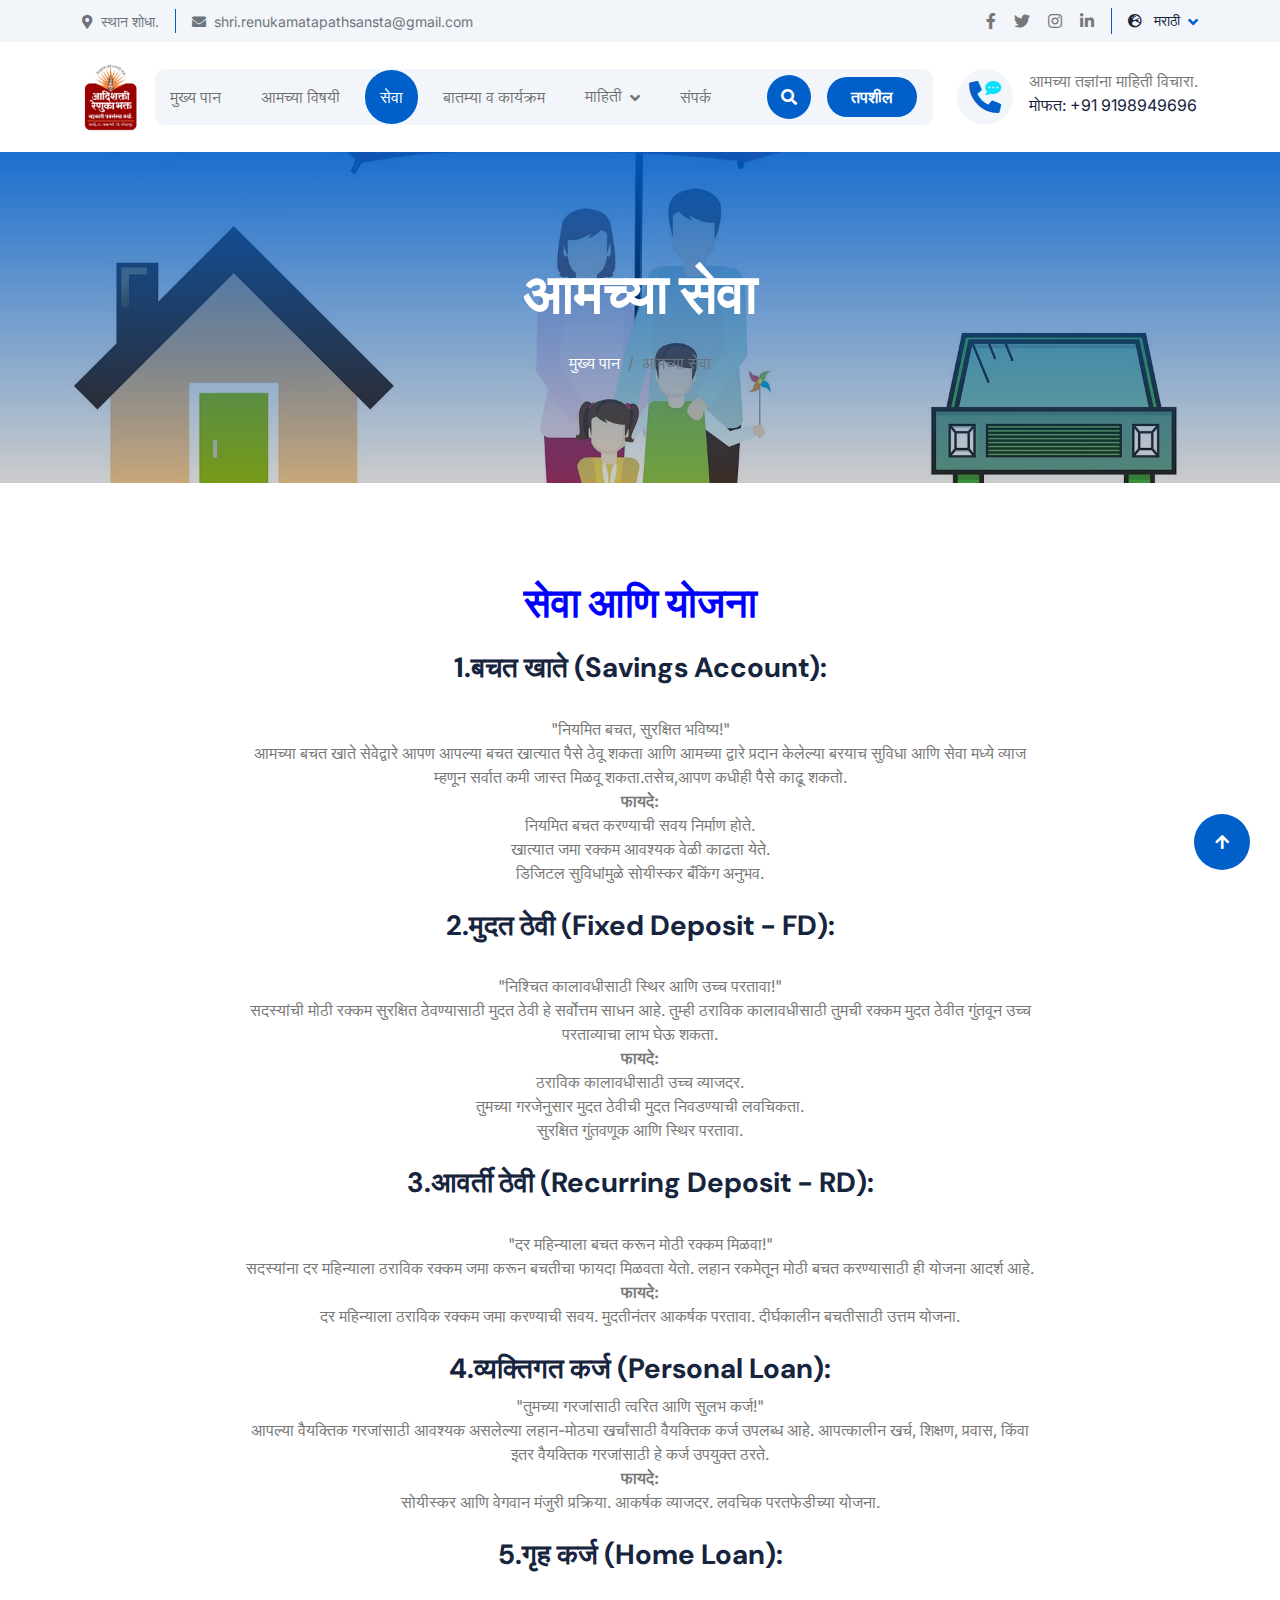
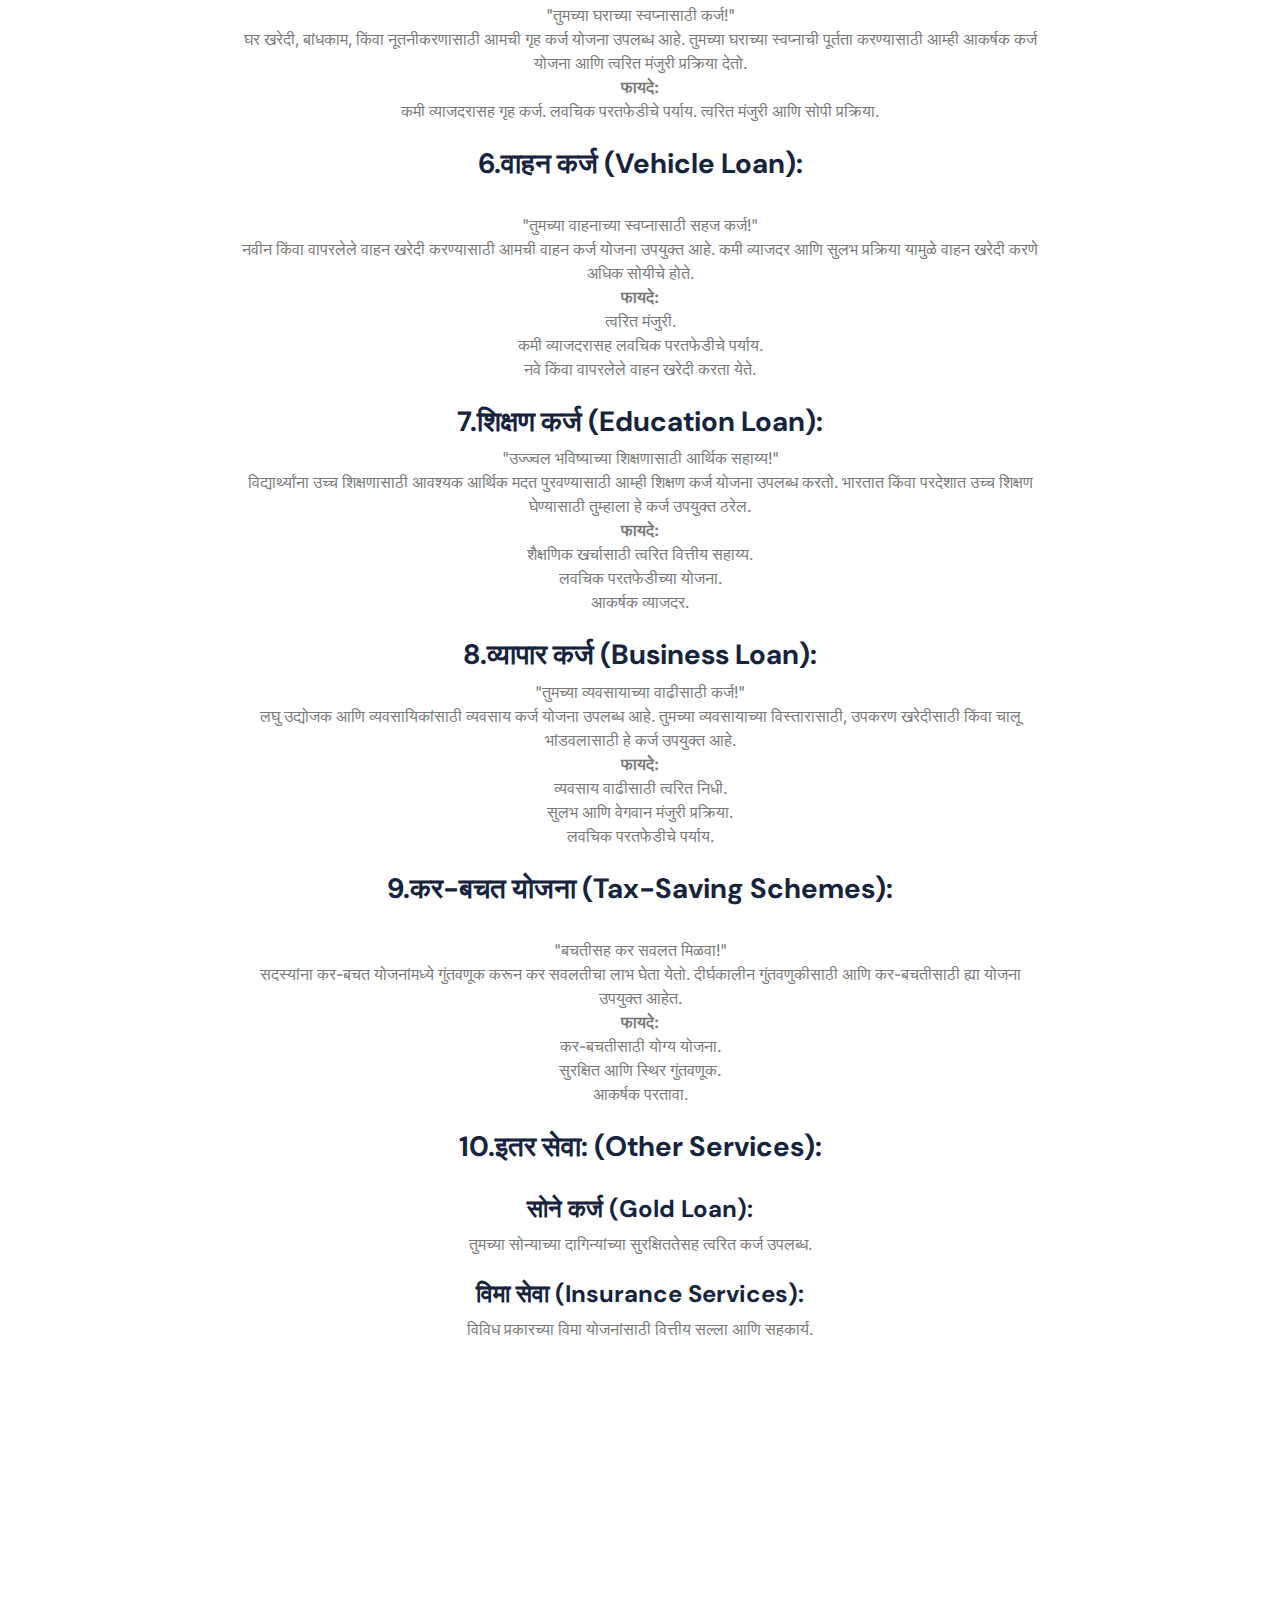
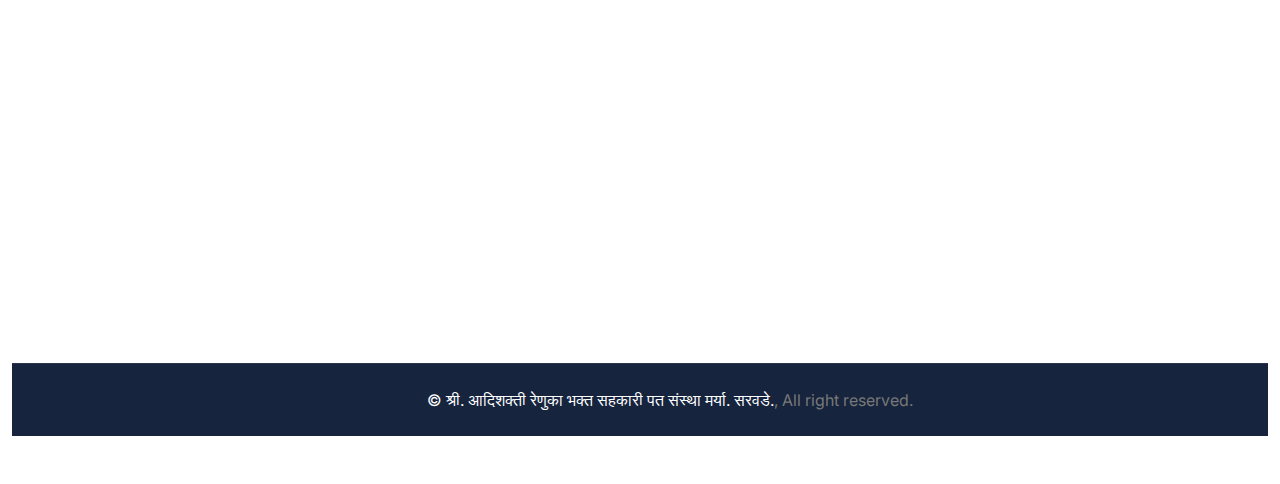
<file: रेणुकामाता पत संस्था/service.html>
<!DOCTYPE html>
<html lang="en">

    <head>
        <meta charset="utf-8">
        <title>श्री.आदीशक्ती रेणुका भक्त सहकारी पत संस्था मर्या.सरवडे.</title>
        <meta content="width=device-width, initial-scale=1.0" name="viewport">
        <meta content="" name="keywords">
        <meta content="" name="description">

        <!-- Google Web Fonts -->
        <link rel="preconnect" href="https://fonts.googleapis.com">
        <link rel="preconnect" href="https://fonts.gstatic.com" crossorigin>
        <link href="https://fonts.googleapis.com/css2?family=DM+Sans:ital,opsz,wght@0,9..40,100..1000;1,9..40,100..1000&family=Inter:slnt,wght@-10..0,100..900&display=swap" rel="stylesheet">

        <!-- Icon Font Stylesheet -->
        <link rel="stylesheet" href="https://use.fontawesome.com/releases/v5.15.4/css/all.css"/>
        <link href="https://cdn.jsdelivr.net/npm/bootstrap-icons@1.4.1/font/bootstrap-icons.css" rel="stylesheet">

        <!-- Libraries Stylesheet -->
        <link rel="stylesheet" href="lib/animate/animate.min.css"/>
        <link href="lib/lightbox/css/lightbox.min.css" rel="stylesheet">
        <link href="lib/owlcarousel/assets/owl.carousel.min.css" rel="stylesheet">


        <!-- Customized Bootstrap Stylesheet -->
        <link href="css/bootstrap.min.css" rel="stylesheet">

        <!-- Template Stylesheet -->
        <link href="css/style.css" rel="stylesheet">
    </head>

    <body>

        <!-- Spinner Start -->
        <div id="spinner" class="show bg-white position-fixed translate-middle w-100 vh-100 top-50 start-50 d-flex align-items-center justify-content-center">
            <div class="spinner-border text-primary" style="width: 3rem; height: 3rem;" role="status">
                <span class="sr-only">Loading...</span>
            </div>
        </div>
        <!-- Spinner End -->
            
        <!-- Topbar Start -->
        <div class="container-fluid topbar px-0 px-lg-4 bg-light py-2 d-none d-lg-block">
            <div class="container">
                <div class="row gx-0 align-items-center">
                    <div class="col-lg-8 text-center text-lg-start mb-lg-0">
                        <div class="d-flex flex-wrap">
                            <div class="border-end border-primary pe-3">
                             <a href="https://maps.app.goo.gl/zVw8HRfThUFqAU7o8" class="text-muted small" target="_blank" rel="noopener noreferrer">
    <i class="fas fa-map-marker-alt text-primary me-2"></i>स्थान शोधा.
</a>
                            </div>
                            <div class="ps-3">
                                <a href="mailto:example@gmail.com" class="text-muted small"><i class="fas fa-envelope text-primary me-2"></i>shri.renukamatapathsansta@gmail.com</a>
                            </div>
                        </div>
                    </div>
                    <div class="col-lg-4 text-center text-lg-end">
                        <div class="d-flex justify-content-end">
                            <div class="d-flex border-end border-primary pe-3">
                                <a class="btn p-0 text-primary me-3" href="#"><i class="fab fa-facebook-f"></i></a>
                                <a class="btn p-0 text-primary me-3" href="#"><i class="fab fa-twitter"></i></a>
                                <a class="btn p-0 text-primary me-3" href="#"><i class="fab fa-instagram"></i></a>
                                <a class="btn p-0 text-primary me-0" href="#"><i class="fab fa-linkedin-in"></i></a>
                            </div>
                            <div class="dropdown ms-3">
                                <a href="#" class="dropdown-toggle text-dark" data-bs-toggle="dropdown"><small><i class="fas fa-globe-europe text-primary me-2"></i> मराठी</small></a>
                                <div class="dropdown-menu rounded">
                                    <a href="#" class="dropdown-item">English</a>
                                 
                                </div>
                            </div>
                        </div>
                    </div>
                </div>
            </div>
        </div>
        <!-- Topbar End -->

        <!-- Navbar & Hero Start -->
        <div class="container-fluid nav-bar px-0 px-lg-4 py-lg-0">
            <div class="container">
                <nav class="navbar navbar-expand-lg navbar-light"> 
                    <a href="#" class="navbar-brand p-0">
                        <!-- <h1 class="text-primary mb-0"><i class="fab fa-slack me-2"></i> LifeSure</h1> -->
                        <img id="logo" src="img/new/main.jpg" alt="Logo">
                    </a>
                    <button class="navbar-toggler" type="button" data-bs-toggle="collapse" data-bs-target="#navbarCollapse">
                        <span class="fa fa-bars"></span>
                    </button>
                    <div class="collapse navbar-collapse" id="navbarCollapse">
                        <div class="navbar-nav mx-0 mx-lg-auto">
                            <a href="index.html" class="nav-item nav-link ">मुख्य पान</a>
                            <a href="about.html" class="nav-item nav-link">आमच्या विषयी</a>
                            <a href="service.html" class="nav-item nav-link active">सेवा</a>
                            <a href="blog.html" class="nav-item nav-link">बातम्या व कार्यक्रम</a>
                            <div class="nav-item dropdown">
                                <a href="#" class="nav-link" data-bs-toggle="dropdown">
                                    <span class="dropdown-toggle">माहिती</span>
                                </a>
                                <div class="dropdown-menu">
                                    <a href="feature.html" class="dropdown-item">कर्ज योजना  </a>
                                    <a href="team.html" class="dropdown-item">ठेव योजना</a>
                                    <a href="testimonial.html" class="dropdown-item">लॉकर सुविधा</a>
                                    <a href="FAQ.html" class="dropdown-item">बचत खाते</a>
                                    <a href="404.html" class="dropdown-item">चालू खाते</a>
                                </div>
                            </div>
                            <a href="contact.html" class="nav-item nav-link">संपर्क</a>
                            <div class="nav-btn px-3">
                                <button class="btn-search btn btn-primary btn-md-square rounded-circle flex-shrink-0" data-bs-toggle="modal" data-bs-target="#searchModal"><i class="fas fa-search"></i></button>
                                <a href="#" class="btn btn-primary rounded-pill py-2 px-4 ms-3 flex-shrink-0">तपशील</a>
                            </div>
                        </div>
                    </div>
                    <div class="d-none d-xl-flex flex-shrink-0 ps-4">
                        <a href="#" class="btn btn-light btn-lg-square rounded-circle position-relative wow tada" data-wow-delay=".9s">
                            <i class="fa fa-phone-alt fa-2x"></i>
                            <div class="position-absolute" style="top: 7px; right: 12px;">
                                <span><i class="fa fa-comment-dots text-secondary"></i></span>
                            </div>
                        </a>
                        <div class="d-flex flex-column ms-3">
                            <span>आमच्या तज्ञांना माहिती विचारा.</span>
                            <a href="tel:+ +91 9198949696"><span class="text-dark">मोफत: +91 9198949696</span></a>
                        </div>
                    </div>
                </nav>
            </div>
        </div>
        <!-- Navbar & Hero End -->

        <!-- Modal Search Start -->
        <div class="modal fade" id="searchModal" tabindex="-1" aria-labelledby="exampleModalLabel" aria-hidden="true">
            <div class="modal-dialog modal-fullscreen">
                <div class="modal-content rounded-0">
                    <div class="modal-header">
                        <h5 class="modal-title" id="exampleModalLabel">Search by keyword</h5>
                        <button type="button" class="btn-close" data-bs-dismiss="modal" aria-label="Close"></button>
                    </div>
                    <div class="modal-body d-flex align-items-center bg-primary">
                        <div class="input-group w-75 mx-auto d-flex">
                            <input type="search" class="form-control p-3" placeholder="keywords" aria-describedby="search-icon-1">
                            <span id="search-icon-1" class="btn bg-light border nput-group-text p-3"><i class="fa fa-search"></i></span>
                        </div>
                    </div>
                </div>
            </div>
        </div>
        <!-- Modal Search End -->


        <!-- Header Start -->
        <div class="container-fluid bg-breadcrumb">
            <div class="container text-center py-5" style="max-width: 900px;">
                <h4 class="text-white display-4 mb-4 wow fadeInDown" data-wow-delay="0.1s">आमच्या सेवा</h4>
                <ol class="breadcrumb d-flex justify-content-center mb-0 wow fadeInDown" data-wow-delay="0.3s">
                    <li class="breadcrumb-item"><a href="index.html">मुख्य पान</a></li>
                    <li class="breadcrumb-item active text-primary">आमच्या सेवा</li>
                </ol>    
            </div>
        </div>
        <!-- Header End -->


        <!-- Service Start -->
        <div class="container-fluid service py-5">
            <div class="container py-5">
                <div class="text-center mx-auto pb-5 wow fadeInUp" data-wow-delay="0.2s" style="max-width: 800px;">
                    <h1 class="text-primary" style="color: blue;"> <b>सेवा आणि योजना</b></h1>
                    <h1 class="display-4 mb-4"> </h1>
                    <p class="mb-0" style="text-align: justify;">
                       <h3><b> 1.बचत खाते (Savings Account):</b></h3> <br>
                        "नियमित बचत, सुरक्षित भविष्य!"<br>
                       आमच्या बचत खाते  सेवेद्वारे आपण आपल्या बचत खात्यात पैसे  ठेवू शकता आणि आमच्या द्वारे प्रदान केलेल्या बरयाच सुविधा आणि सेवा मध्ये व्याज म्हणून सर्वात कमी जास्त मिळवू शकता.तसेच,आपण कधीही पैसे काढू शकतो. <br>
                       <b> फायदे:</b> <br>
                        
                        नियमित बचत करण्याची सवय निर्माण होते. <br>
                        खात्यात जमा रक्कम आवश्यक वेळी काढता येते. <br>
                        डिजिटल सुविधांमुळे सोयीस्कर बँकिंग अनुभव. <br> <br>

                         <h3><b> 2.मुदत ठेवी (Fixed Deposit - FD):</b></h3> <br>
                   
                        "निश्चित कालावधीसाठी स्थिर आणि उच्च परतावा!" <br>
                        सदस्यांची मोठी रक्कम सुरक्षित ठेवण्यासाठी मुदत ठेवी हे सर्वोत्तम साधन आहे. तुम्ही ठराविक कालावधीसाठी तुमची रक्कम मुदत ठेवीत गुंतवून उच्च परताव्याचा लाभ घेऊ शकता. <br>

                       <b>फायदे:</b> <br>
                        
                        ठराविक कालावधीसाठी उच्च व्याजदर. <br>
                        तुमच्या गरजेनुसार मुदत ठेवीची मुदत निवडण्याची लवचिकता. <br>
                        सुरक्षित गुंतवणूक आणि स्थिर परतावा. <br> <br>
                        <h3><b> 3.आवर्ती ठेवी (Recurring Deposit - RD):</b></h3> 
                      <br>
                        "दर महिन्याला बचत करून मोठी रक्कम मिळवा!" <br>
                        सदस्यांना दर महिन्याला ठराविक रक्कम जमा करून बचतीचा फायदा मिळवता येतो. लहान रकमेतून मोठी बचत करण्यासाठी ही योजना आदर्श आहे. <br>
                       <b> फायदे:</b> <br>
                        
                        दर महिन्याला ठराविक रक्कम जमा करण्याची सवय.
                        मुदतीनंतर आकर्षक परतावा.
                        दीर्घकालीन बचतीसाठी उत्तम योजना. <br> <br>
                      
                        <h3><b> 4.व्यक्तिगत कर्ज (Personal Loan):</b></h3>
                        "तुमच्या गरजांसाठी त्वरित आणि सुलभ कर्ज!" <br>
                        आपल्या वैयक्तिक गरजांसाठी आवश्यक असलेल्या लहान-मोठ्या खर्चांसाठी वैयक्तिक कर्ज उपलब्ध आहे. आपत्कालीन खर्च, शिक्षण, प्रवास, किंवा इतर वैयक्तिक गरजांसाठी हे कर्ज उपयुक्त ठरते.
                      <br> <b> फायदे:</b> <br>
                        
                        सोयीस्कर आणि वेगवान मंजुरी प्रक्रिया.
                        आकर्षक व्याजदर.
                        लवचिक परतफेडीच्या योजना. <br>
                      <br>  
                      <h3><b>5.गृह कर्ज (Home Loan):</b></h3><br>
                        "तुमच्या घराच्या स्वप्नासाठी कर्ज!" <br>
                        घर खरेदी, बांधकाम, किंवा नूतनीकरणासाठी आमची गृह कर्ज योजना उपलब्ध आहे. तुमच्या घराच्या स्वप्नाची पूर्तता करण्यासाठी आम्ही आकर्षक कर्ज योजना आणि त्वरित मंजुरी प्रक्रिया देतो.
                       <br> <b>फायदे:</b> <br>
                        
                        कमी व्याजदरासह गृह कर्ज.
                        लवचिक परतफेडीचे पर्याय.
                        त्वरित मंजुरी आणि सोपी प्रक्रिया. <br><br>
                        <h3><b> 6.वाहन कर्ज (Vehicle Loan):</b></h3>
                      <br>
                        "तुमच्या वाहनाच्या स्वप्नासाठी सहज कर्ज!" <br>
                        नवीन किंवा वापरलेले वाहन खरेदी करण्यासाठी आमची वाहन कर्ज योजना उपयुक्त आहे. कमी व्याजदर आणि सुलभ प्रक्रिया यामुळे वाहन खरेदी करणे अधिक सोयीचे होते.
                      <br> <b>  फायदे:</b> <br>
                        
                        त्वरित मंजुरी. <br>
                        कमी व्याजदरासह लवचिक परतफेडीचे पर्याय. <br> 
                        नवे किंवा वापरलेले वाहन खरेदी करता येते. <br><br>
                        <h3><b> 7.शिक्षण कर्ज (Education Loan):</b></h3>
                   
                        
                        "उज्ज्वल भविष्याच्या शिक्षणासाठी आर्थिक सहाय्य!" <br>
                        विद्यार्थ्यांना उच्च शिक्षणासाठी आवश्यक आर्थिक मदत पुरवण्यासाठी आम्ही शिक्षण कर्ज योजना उपलब्ध करतो. भारतात किंवा परदेशात उच्च शिक्षण घेण्यासाठी तुम्हाला हे कर्ज उपयुक्त ठरेल.
                        <br> <b>फायदे:</b> <br>
                        
                        शैक्षणिक खर्चासाठी त्वरित वित्तीय सहाय्य. <br>
                        लवचिक परतफेडीच्या योजना. <br>
                        आकर्षक व्याजदर. <br><br>
                        <h3><b> 8.व्यापार कर्ज (Business Loan):</b></h3>
                       
                        "तुमच्या व्यवसायाच्या वाढीसाठी कर्ज!" <br>
                        लघु उद्योजक आणि व्यवसायिकांसाठी व्यवसाय कर्ज योजना उपलब्ध आहे. तुमच्या व्यवसायाच्या विस्तारासाठी, उपकरण खरेदीसाठी किंवा चालू भांडवलासाठी हे कर्ज उपयुक्त आहे.
                        <br> <b>फायदे:</b> <br>
                        
                        व्यवसाय वाढीसाठी त्वरित निधी. <br>
                        सुलभ आणि वेगवान मंजुरी प्रक्रिया. <br>
                        लवचिक परतफेडीचे पर्याय. <br><br>
                        <h3><b>9.कर-बचत योजना (Tax-Saving Schemes):</b></h3>
                        <br>  
                        
                        "बचतीसह कर सवलत मिळवा!" <br>
                        सदस्यांना कर-बचत योजनांमध्ये गुंतवणूक करून कर सवलतीचा लाभ घेता येतो. दीर्घकालीन गुंतवणुकीसाठी आणि कर-बचतीसाठी ह्या योजना उपयुक्त आहेत.
                        <br> <b>फायदे:</b> <br>
                        
                        कर-बचतीसाठी योग्य योजना. <br>
                        सुरक्षित आणि स्थिर गुंतवणूक. <br>
                        आकर्षक परतावा. <br>
                       <br>
                        <h3><b> 10.इतर सेवा: (Other Services):</b></h3>
                        <br> 
                        <h4><b> सोने कर्ज (Gold Loan):</b></h4>
                        
                         तुमच्या सोन्याच्या दागिन्यांच्या सुरक्षिततेसह त्वरित कर्ज उपलब्ध. <br><br>
                 
                         <h4><b> विमा सेवा (Insurance Services):</b></h4>
                         विविध प्रकारच्या विमा योजनांसाठी वित्तीय सल्ला आणि सहकार्य.
                    </p>
                </div>
                <div class="row g-4 justify-content-center">
                    <div class="col-md-6 col-lg-6 col-xl-3 wow fadeInUp" data-wow-delay="0.2s">
                       
                </div>
            </div>
        </div>
        <!-- Testimonial End -->


       <!-- Footer Start -->
       <div class="text-white container-fluid footer py-5 wow fadeIn gradient-bg" data-wow-delay="0.2s" style="animation-delay: 0.2s; animation-name: fadeIn;">
            <div class="container py-5">
                <div class="d-flex justify-content-between ">
                    <div class="mb-5">
                        <div class="row g-4">
                            <div class="col-md-6 col-lg-6 col-xl-12">
                                <div class="footer-item">
                                    <a href="index.html" class="p-0" previewlistener="true">
                                        <img src="./img/new/f2.jpg" alt="श्री.आदीशक्ती रेणुका भक्त सहकारी पत संस्था" height="226px" width="475px">
                                        <!-- <h3 class="text-white mb-4"><b>श्री.आदीशक्ती रेणुका भक्त सहकारी पत संस्था</b></h3> -->
                                    </a>
                                    <div class="footer-btn d-flex justify-content-center gap-3">
                                        <a class="btn btn-md-square rounded-circle me-3" href="#"><i class="fab fa-facebook-f"></i></a>
                                        <a class="btn btn-md-square rounded-circle me-3" href="#"><i class="fab fa-twitter"></i></a>
                                        <a class="btn btn-md-square rounded-circle me-3" href="#"><i class="fab fa-instagram"></i></a>
                                        <a class="btn btn-md-square rounded-circle me-0" href="#"><i class="fab fa-linkedin-in"></i></a>
                                    </div>
                                </div>
                            </div>
                        </div>
                    </div>
                    <div class="row g-4 d-flex flex-column">
                        <div class="col-lg-6 col-xl-12">
                            <div class="d-flex">
                                <div class="btn-xl-square bg-primary text-white rounded p-4 me-4">
                                    <i class="fas fa-map-marker-alt fa-2x"></i>
                                </div>
                                <div>
                                    <h4 class="text-white"><b>संस्थेचा पत्ता</b></h4>
                                    <p class="mb-0">सरवडे, ता.राधानगरी, जि.कोल्हापूर.</p>
                                </div>
                            </div>
                        </div>
                        <div class="col-lg-6 col-xl-12">
                            <div class="d-flex">
                                <div class="btn-xl-square bg-primary text-white rounded p-4 me-4">
                                    <i class="fas fa-envelope fa-2x"></i>
                                </div>
                                <div>
                                    <h4 class="text-white"><b>इ-मेल</b></h4>
                                    <p class="mb-0">shri.renukamatapathsansta@gmail.com</p>
                                </div>
                            </div>
                        </div>
                        <div class="col-lg-6 col-xl-12">
                            <div class="d-flex">
                                <div class="btn-xl-square bg-primary text-white rounded p-4 me-4">
                                    <i class="fa fa-phone-alt fa-2x"></i>
                                </div>
                                <div>
                                    <h4 class="text-white"><b>संपर्क</b></h4>
                                    <p class="mb-0">(+91) 9198949696</p>
                                </div>
                            </div>
                        </div>
                    </div>
                </div>                  
            </div>
        </div>
        <!-- Footer End -->
        
        <!-- Copyright Start -->
        <div class="container-fluid copyright py-4">
            <div class="container">
                <div class="row g-4 align-items-center  justify-content-center">
                    <div class="col-md-6 text-center text-md-end mb-md-0" style="text-align: center;">
                        <span class="text-body"><a href="#" class="text-white"> © 
                            <!-- <i class="fas fa-copyright text-light me-2"></i> -->
                            श्री. आदिशक्ती रेणुका भक्त सहकारी पत संस्था मर्या. सरवडे.</a>, All right reserved.</span>
                    </div>
                </div>
            </div>
        </div>
        <!-- Copyright End -->



        <!-- Back to Top -->
        <a href="#" class="btn btn-primary btn-lg-square rounded-circle back-to-top"><i class="fa fa-arrow-up"></i></a>   

        
        <!-- JavaScript Libraries -->
        <script src="https://ajax.googleapis.com/ajax/libs/jquery/3.6.4/jquery.min.js"></script>
        <script src="https://cdn.jsdelivr.net/npm/bootstrap@5.0.0/dist/js/bootstrap.bundle.min.js"></script>
        <script src="lib/wow/wow.min.js"></script>
        <script src="lib/easing/easing.min.js"></script>
        <script src="lib/waypoints/waypoints.min.js"></script>
        <script src="lib/counterup/counterup.min.js"></script>
        <script src="lib/lightbox/js/lightbox.min.js"></script>
        <script src="lib/owlcarousel/owl.carousel.min.js"></script>
        

        <!-- Template Javascript -->
        <script src="js/main.js"></script>
    </body>

</html>
</file>
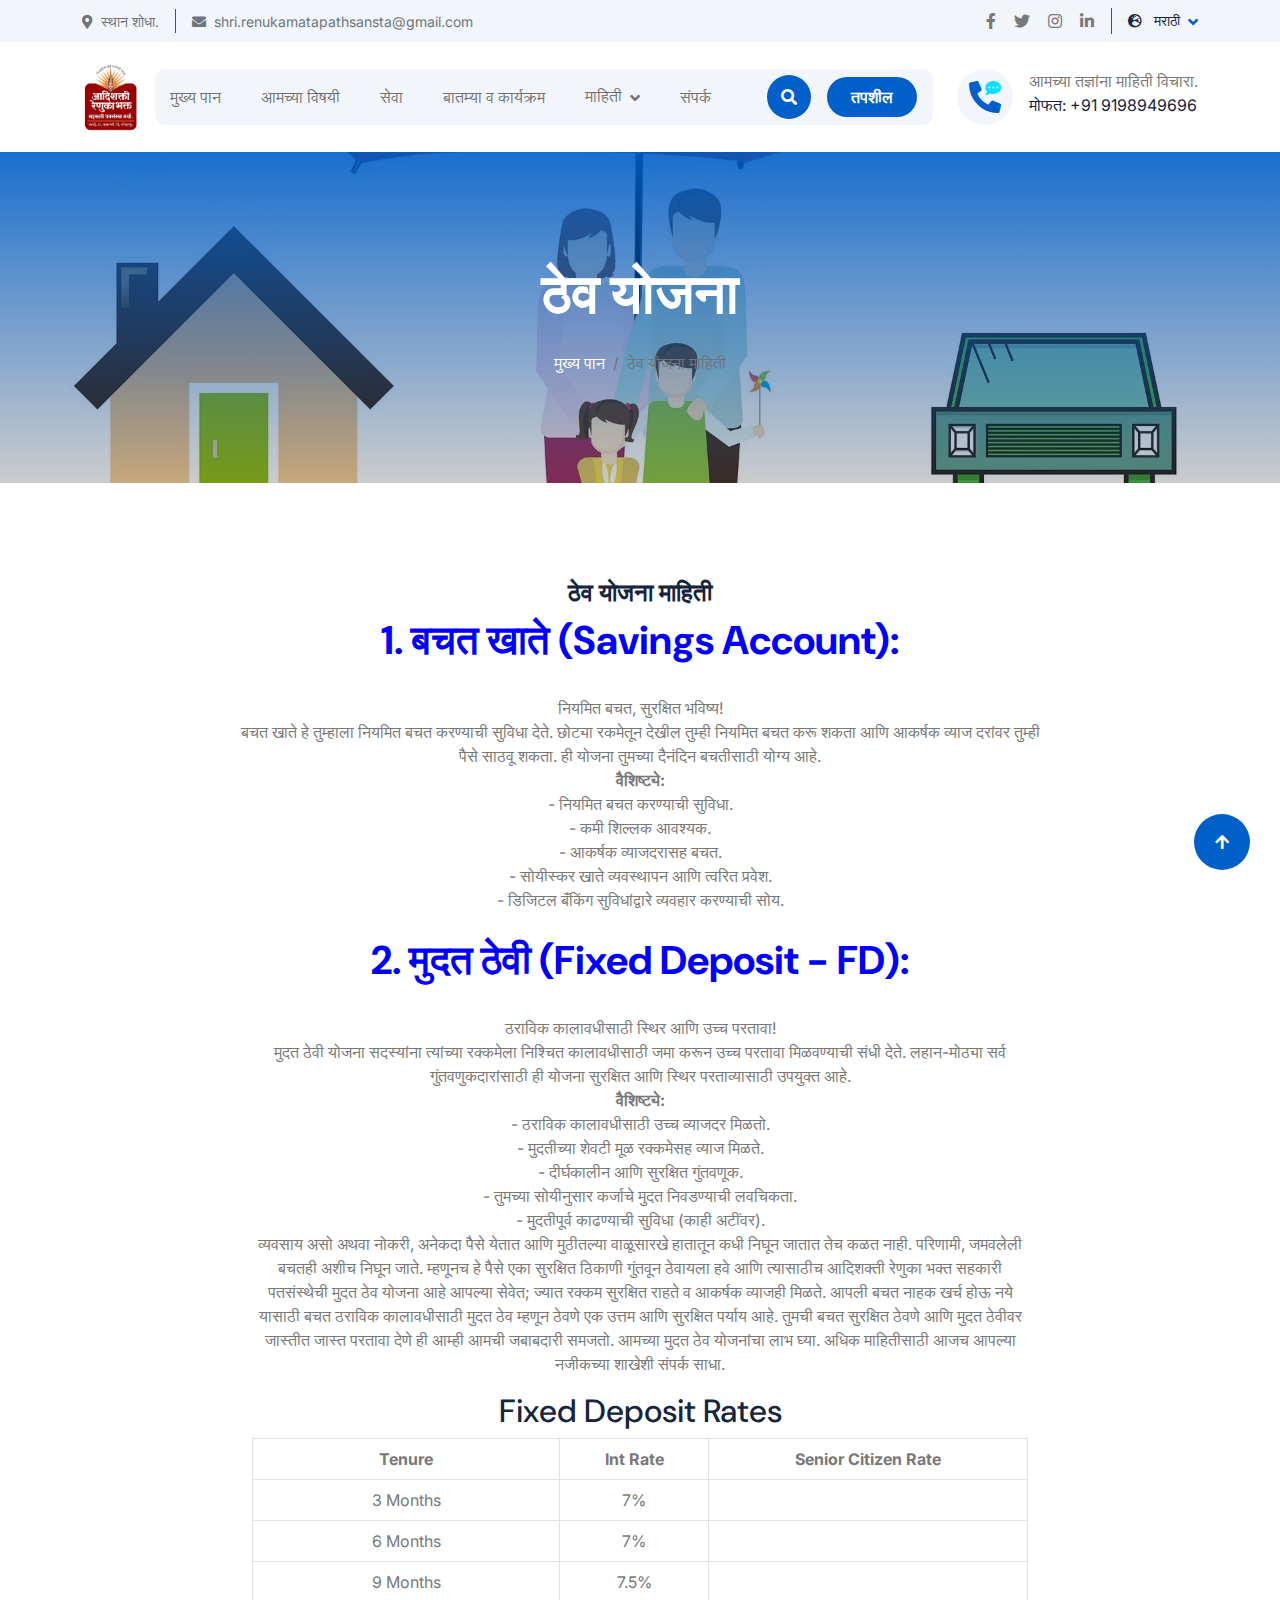
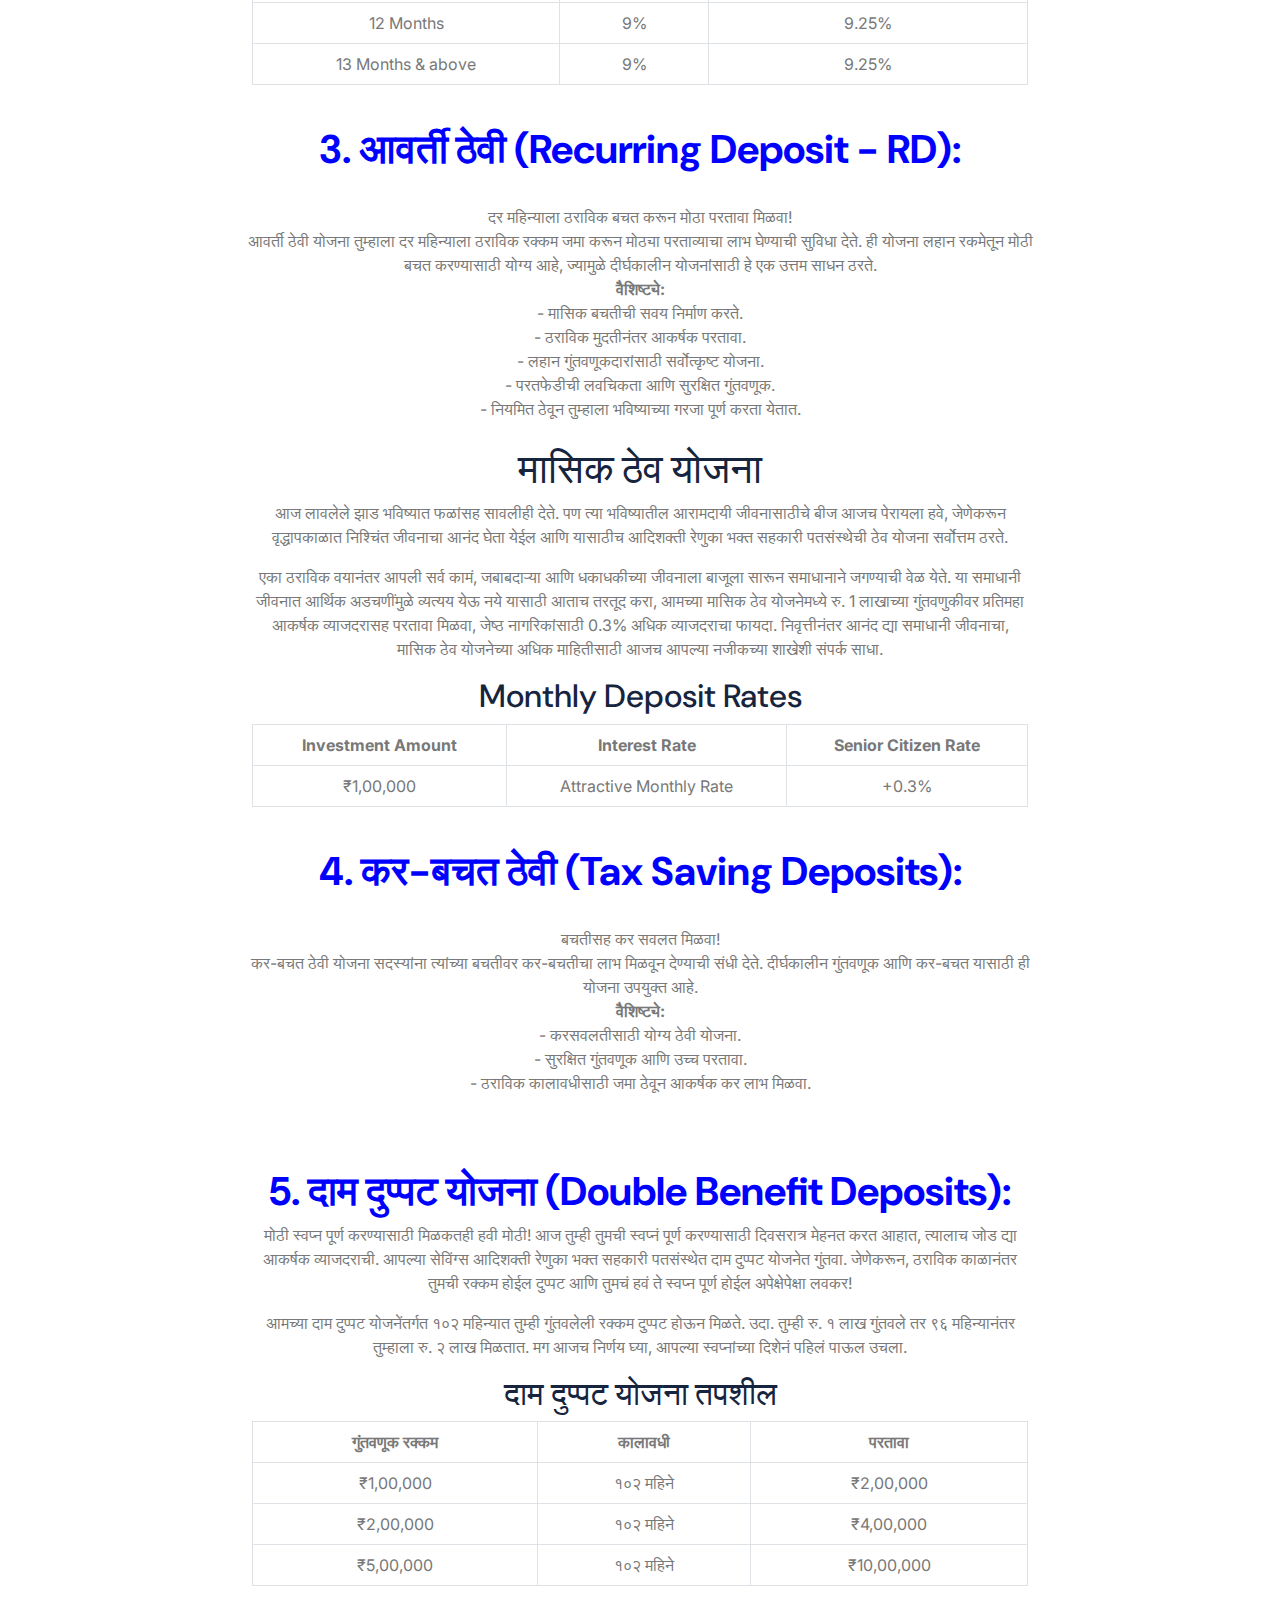
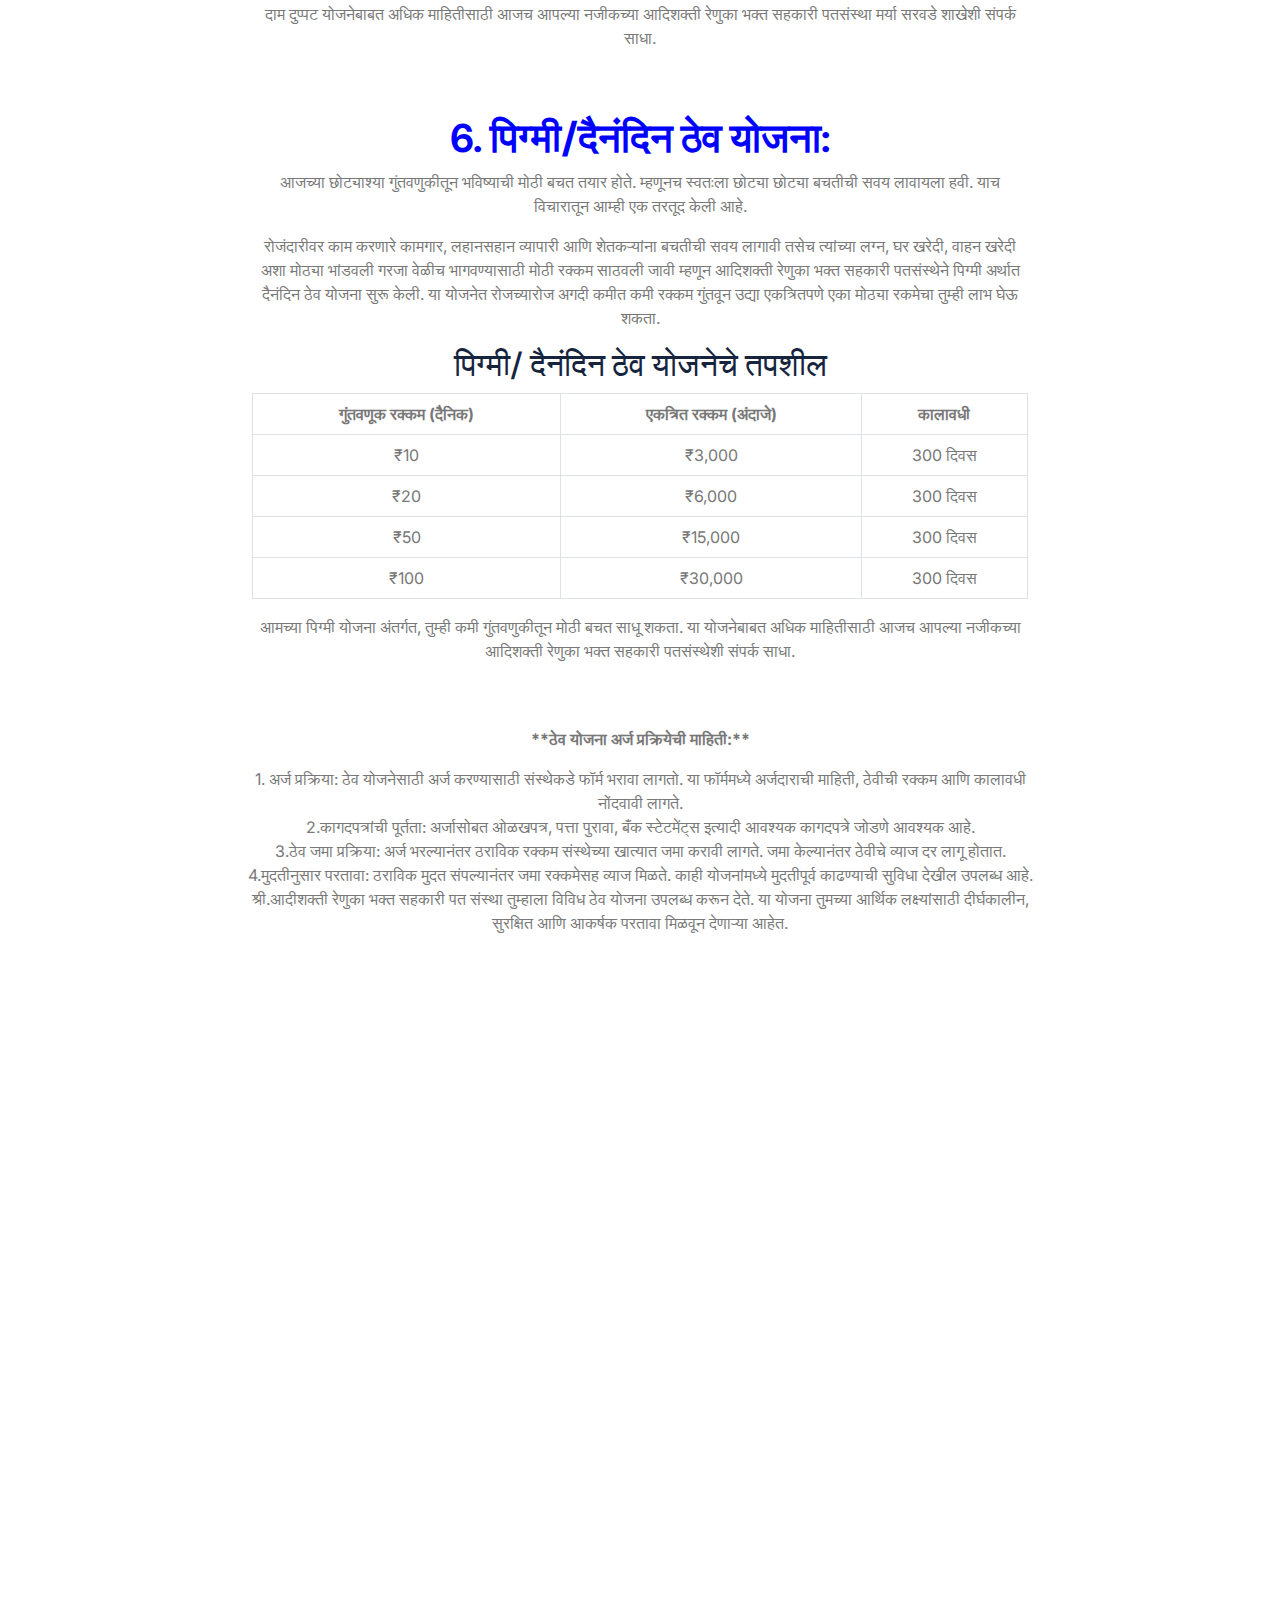
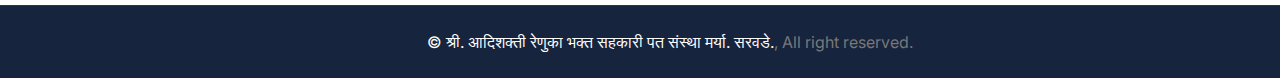
<file: रेणुकामाता पत संस्था/team.html>
<!DOCTYPE html>
<html lang="en">

    <head>
        <meta charset="utf-8">
        <title>श्री.आदीशक्ती रेणुका भक्त सहकारी पत संस्था मर्या.सरवडे.</title>
        <meta content="width=device-width, initial-scale=1.0" name="viewport">
        <meta content="" name="keywords">
        <meta content="" name="description">

        <!-- Google Web Fonts -->
        <link rel="preconnect" href="https://fonts.googleapis.com">
        <link rel="preconnect" href="https://fonts.gstatic.com" crossorigin>
        <link href="https://fonts.googleapis.com/css2?family=DM+Sans:ital,opsz,wght@0,9..40,100..1000;1,9..40,100..1000&family=Inter:slnt,wght@-10..0,100..900&display=swap" rel="stylesheet">

        <!-- Icon Font Stylesheet -->
        <link rel="stylesheet" href="https://use.fontawesome.com/releases/v5.15.4/css/all.css"/>
        <link href="https://cdn.jsdelivr.net/npm/bootstrap-icons@1.4.1/font/bootstrap-icons.css" rel="stylesheet">

        <!-- Libraries Stylesheet -->
        <link rel="stylesheet" href="lib/animate/animate.min.css"/>
        <link href="lib/lightbox/css/lightbox.min.css" rel="stylesheet">
        <link href="lib/owlcarousel/assets/owl.carousel.min.css" rel="stylesheet">


        <!-- Customized Bootstrap Stylesheet -->
        <link href="css/bootstrap.min.css" rel="stylesheet">

        <!-- Template Stylesheet -->
        <link href="css/style.css" rel="stylesheet">
    </head>

    <body>

         <!-- Spinner Start -->
         <div id="spinner" class="show bg-white position-fixed translate-middle w-100 vh-100 top-50 start-50 d-flex align-items-center justify-content-center">
            <div class="spinner-border text-primary" style="width: 3rem; height: 3rem;" role="status">
                <span class="sr-only">Loading...</span>
            </div>
        </div>
        <!-- Spinner End -->

     
        <!-- Topbar Start -->
        <div class="container-fluid topbar px-0 px-lg-4 bg-light py-2 d-none d-lg-block">
            <div class="container">
                <div class="row gx-0 align-items-center">
                    <div class="col-lg-8 text-center text-lg-start mb-lg-0">
                        <div class="d-flex flex-wrap">
                            <div class="border-end border-primary pe-3">
                             <a href="https://maps.app.goo.gl/zVw8HRfThUFqAU7o8" class="text-muted small" target="_blank" rel="noopener noreferrer">
    <i class="fas fa-map-marker-alt text-primary me-2"></i>स्थान शोधा.
</a>
                            </div>
                            <div class="ps-3">
                                <a href="mailto:example@gmail.com" class="text-muted small"><i class="fas fa-envelope text-primary me-2"></i>shri.renukamatapathsansta@gmail.com</a>
                            </div>
                        </div>
                    </div>
                    <div class="col-lg-4 text-center text-lg-end">
                        <div class="d-flex justify-content-end">
                            <div class="d-flex border-end border-primary pe-3">
                                <a class="btn p-0 text-primary me-3" href="#"><i class="fab fa-facebook-f"></i></a>
                                <a class="btn p-0 text-primary me-3" href="#"><i class="fab fa-twitter"></i></a>
                                <a class="btn p-0 text-primary me-3" href="#"><i class="fab fa-instagram"></i></a>
                                <a class="btn p-0 text-primary me-0" href="#"><i class="fab fa-linkedin-in"></i></a>
                            </div>
                            <div class="dropdown ms-3">
                                <a href="#" class="dropdown-toggle text-dark" data-bs-toggle="dropdown"><small><i class="fas fa-globe-europe text-primary me-2"></i> मराठी</small></a>
                                <div class="dropdown-menu rounded">
                                    <a href="#" class="dropdown-item">English</a>
                                 
                                </div>
                            </div>
                        </div>
                    </div>
                </div>
            </div>
        </div>
        <!-- Topbar End -->

        <!-- Navbar & Hero Start -->
        <div class="container-fluid nav-bar px-0 px-lg-4 py-lg-0">
            <div class="container">
                <nav class="navbar navbar-expand-lg navbar-light"> 
                    <a href="#" class="navbar-brand p-0">
                        <!-- <h1 class="text-primary mb-0"><i class="fab fa-slack me-2"></i> LifeSure</h1> -->
                        <img id="logo" src="img/new/main.jpg" alt="Logo">
                    </a>
                    <button class="navbar-toggler" type="button" data-bs-toggle="collapse" data-bs-target="#navbarCollapse">
                        <span class="fa fa-bars"></span>
                    </button>
                    <div class="collapse navbar-collapse" id="navbarCollapse">
                        <div class="navbar-nav mx-0 mx-lg-auto">
                            <a href="index.html" class="nav-item nav-link ">मुख्य पान</a>
                            <a href="about.html" class="nav-item nav-link">आमच्या विषयी</a>
                            <a href="service.html" class="nav-item nav-link">सेवा</a>
                            <a href="blog.html" class="nav-item nav-link">बातम्या व कार्यक्रम</a>
                            <div class="nav-item dropdown">
                                <a href="#" class="nav-link" data-bs-toggle="dropdown">
                                    <span class="dropdown-toggle">माहिती</span>
                                </a>
                                <div class="dropdown-menu">
                                    <a href="feature.html" class="dropdown-item">कर्ज योजना  </a>
                                    <a href="team.html" class="dropdown-item">ठेव योजना</a>
                                    <a href="testimonial.html" class="dropdown-item">लॉकर सुविधा</a>
                                    <a href="FAQ.html" class="dropdown-item">बचत खाते</a>
                                    <a href="404.html" class="dropdown-item">चालू खाते</a>
                                </div>
                            </div>
                            <a href="contact.html" class="nav-item nav-link">संपर्क</a>
                            <div class="nav-btn px-3">
                                <button class="btn-search btn btn-primary btn-md-square rounded-circle flex-shrink-0" data-bs-toggle="modal" data-bs-target="#searchModal"><i class="fas fa-search"></i></button>
                                <a href="#" class="btn btn-primary rounded-pill py-2 px-4 ms-3 flex-shrink-0">तपशील</a>
                            </div>
                        </div>
                    </div>
                    <div class="d-none d-xl-flex flex-shrink-0 ps-4">
                        <a href="#" class="btn btn-light btn-lg-square rounded-circle position-relative wow tada" data-wow-delay=".9s">
                            <i class="fa fa-phone-alt fa-2x"></i>
                            <div class="position-absolute" style="top: 7px; right: 12px;">
                                <span><i class="fa fa-comment-dots text-secondary"></i></span>
                            </div>
                        </a>
                        <div class="d-flex flex-column ms-3">
                            <span>आमच्या तज्ञांना माहिती विचारा.</span>
                            <a href="tel:+ +91 9198949696"><span class="text-dark">मोफत: +91 9198949696</span></a>
                        </div>
                    </div>
                </nav>
            </div>
        </div>
        <!-- Navbar & Hero End -->

        <!-- Modal Search Start -->
        <div class="modal fade" id="searchModal" tabindex="-1" aria-labelledby="exampleModalLabel" aria-hidden="true">
            <div class="modal-dialog modal-fullscreen">
                <div class="modal-content rounded-0">
                    <div class="modal-header">
                        <h5 class="modal-title" id="exampleModalLabel">Search by keyword</h5>
                        <button type="button" class="btn-close" data-bs-dismiss="modal" aria-label="Close"></button>
                    </div>
                    <div class="modal-body d-flex align-items-center bg-primary">
                        <div class="input-group w-75 mx-auto d-flex">
                            <input type="search" class="form-control p-3" placeholder="keywords" aria-describedby="search-icon-1">
                            <span id="search-icon-1" class="btn bg-light border nput-group-text p-3"><i class="fa fa-search"></i></span>
                        </div>
                    </div>
                </div>
            </div>
        </div>
        <!-- Modal Search End -->


        <!-- Header Start -->
        <div class="container-fluid bg-breadcrumb">
            <div class="container text-center py-5" style="max-width: 900px;">
                <h4 class="text-white display-4 mb-4 wow fadeInDown" data-wow-delay="0.1s">ठेव योजना</h4>
                <ol class="breadcrumb d-flex justify-content-center mb-0 wow fadeInDown" data-wow-delay="0.3s">
                    <li class="breadcrumb-item"><a href="index.html">मुख्य पान   </a></li>
                    <li class="breadcrumb-item active text-primary">ठेव योजना माहिती</li>
                </ol>    
            </div>
        </div>
        <!-- Header End -->


        <!-- Team Start -->
        <div class="container-fluid team py-5">
            <div class="container py-5">
                <div class="text-center mx-auto pb-5 wow fadeInUp" data-wow-delay="0.2s" style="max-width: 800px;">
                    <h4 class="text-primary"><b>ठेव योजना माहिती</b></h4>
                    <p class="mb-0" style="text-align: justify;">
                        
                        <h1 class="text-center" style="color: blue;"><b>1. बचत खाते (Savings Account): </b> </h1>
                     <br> 
                        नियमित बचत, सुरक्षित भविष्य! <br> 
                           बचत खाते हे तुम्हाला नियमित बचत करण्याची सुविधा देते. छोट्या रकमेतून देखील तुम्ही नियमित बचत करू शकता आणि आकर्षक व्याज दरांवर तुम्ही पैसे साठवू शकता. ही योजना तुमच्या दैनंदिन बचतीसाठी योग्य आहे.
                        
                       <br> <b>वैशिष्ट्ये:</b> <br>
                           - नियमित बचत करण्याची सुविधा. <br>
                           - कमी शिल्लक आवश्यक. <br>
                           - आकर्षक व्याजदरासह बचत. <br>
                           - सोयीस्कर खाते व्यवस्थापन आणि त्वरित प्रवेश. <br>
                           - डिजिटल बँकिंग सुविधांद्वारे व्यवहार करण्याची सोय. <br> 
                           <br>
                           <h1 class="text-center" style="color: blue;"><b>2. मुदत ठेवी (Fixed Deposit - FD): </b> </h1>
                          <br> 
                           ठराविक कालावधीसाठी स्थिर आणि उच्च परतावा! <br> 
                           मुदत ठेवी योजना सदस्यांना त्यांच्या रक्कमेला निश्चित कालावधीसाठी जमा करून उच्च परतावा मिळवण्याची संधी देते. लहान-मोठ्या सर्व गुंतवणुकदारांसाठी ही योजना सुरक्षित आणि स्थिर परताव्यासाठी उपयुक्त आहे.
                        
                           <br> <b>वैशिष्ट्ये:</b> <br>
                           - ठराविक कालावधीसाठी उच्च व्याजदर मिळतो. <br>
                           - मुदतीच्या शेवटी मूळ रक्कमेसह व्याज मिळते. <br>
                           - दीर्घकालीन आणि सुरक्षित गुंतवणूक. <br>
                           - तुमच्या सोयीनुसार कर्जाचे मुदत निवडण्याची लवचिकता. <br>
                           - मुदतीपूर्व काढण्याची सुविधा (काही अटींवर). <br>
                            <div class="container">
      
        <p>व्यवसाय असो अथवा नोकरी, अनेकदा पैसे येतात आणि मुठीतल्या वाळूसारखे हातातून कधी निघून जातात तेच कळत नाही. परिणामी, जमवलेली बचतही अशीच निघून जाते. म्हणूनच हे पैसे एका सुरक्षित ठिकाणी गुंतवून ठेवायला हवे आणि त्यासाठीच आदिशक्ती रेणुका भक्त सहकारी पतसंस्थेची मुदत ठेव योजना आहे आपल्या सेवेत; ज्यात रक्कम सुरक्षित राहते व आकर्षक व्याजही मिळते. आपली बचत नाहक खर्च होऊ नये यासाठी बचत ठराविक कालावधीसाठी मुदत ठेव म्हणून ठेवणे एक उत्तम आणि सुरक्षित पर्याय आहे. तुमची बचत सुरक्षित ठेवणे आणि मुदत ठेवीवर जास्तीत जास्त परतावा देणे ही आम्ही आमची जबाबदारी समजतो. आमच्या मुदत ठेव योजनांचा लाभ घ्या. अधिक माहितीसाठी आजच आपल्या नजीकच्या शाखेशी संपर्क साधा.</p>

        <h2>Fixed Deposit Rates</h2>
        <table class="table table-bordered">
            <thead class="thead-light">
                <tr>
                    <th>Tenure</th>
                    <th>Int Rate</th>
                    <th>Senior Citizen Rate</th>
                </tr>
            </thead>
            <tbody>
                <tr>
                    <td>3 Months</td>
                    <td>7%</td>
                    <td></td>
                </tr>
                <tr>
                    <td>6 Months</td>
                    <td>7%</td>
                    <td></td>
                </tr>
                <tr>
                    <td>9 Months</td>
                    <td>7.5%</td>
                    <td></td>
                </tr>
                <tr>
                    <td>12 Months</td>
                    <td>9%</td>
                    <td>9.25%</td>
                </tr>
                <tr>
                    <td>13 Months & above</td>
                    <td>9%</td>
                    <td>9.25%</td>
                </tr>
            </tbody>
        </table>
    </div>

                           <br> 
                            <h1 class="text-center" style="color: blue;"><b>3. आवर्ती ठेवी (Recurring Deposit - RD):  </b> </h1>
                           <br>
                           दर महिन्याला ठराविक बचत करून मोठा परतावा मिळवा! <br>  
                           आवर्ती ठेवी योजना तुम्हाला दर महिन्याला ठराविक रक्कम जमा करून मोठ्या परताव्याचा लाभ घेण्याची सुविधा देते. ही योजना लहान रकमेतून मोठी बचत करण्यासाठी योग्य आहे, ज्यामुळे दीर्घकालीन योजनांसाठी हे एक उत्तम साधन ठरते.
                        
                           <br> <b>वैशिष्ट्ये:</b> <br>
                           - मासिक बचतीची सवय निर्माण करते. <br>
                           - ठराविक मुदतीनंतर आकर्षक परतावा. <br>
                           - लहान गुंतवणूकदारांसाठी सर्वोत्कृष्ट योजना. <br>
                           - परतफेडीची लवचिकता आणि सुरक्षित गुंतवणूक. <br>
                           - नियमित ठेवून तुम्हाला भविष्याच्या गरजा पूर्ण करता येतात. <br><br>
                          <div class="container">
        <h1>मासिक ठेव योजना</h1>
        <p>आज लावलेले झाड भविष्यात फळांसह सावलीही देते. पण त्या भविष्यातील आरामदायी जीवनासाठीचे बीज आजच पेरायला हवे, जेणेकरून वृद्धापकाळात निश्चिंत जीवनाचा आनंद घेता येईल आणि यासाठीच आदिशक्ती रेणुका भक्त सहकारी पतसंस्थेची ठेव योजना सर्वोत्तम ठरते.</p>
        <p>एका ठराविक वयानंतर आपली सर्व कामं, जबाबदाऱ्या आणि धकाधकीच्या जीवनाला बाजूला सारून समाधानाने जगण्याची वेळ येते. या समाधानी जीवनात आर्थिक अडचणींमुळे व्यत्यय येऊ नये यासाठी आताच तरतूद करा, आमच्या मासिक ठेव योजनेमध्ये रु. 1 लाखाच्या गुंतवणुकीवर प्रतिमहा आकर्षक व्याजदरासह परतावा मिळवा, जेष्ठ नागरिकांसाठी 0.3% अधिक व्याजदराचा फायदा. निवृत्तीनंतर आनंद द्या समाधानी जीवनाचा, मासिक ठेव योजनेच्या अधिक माहितीसाठी आजच आपल्या नजीकच्या शाखेशी संपर्क साधा.</p>

        <h2>Monthly Deposit Rates</h2>
        <table class="table table-bordered">
            <thead class="thead-light">
                <tr>
                    <th>Investment Amount</th>
                    <th>Interest Rate</th>
                    <th>Senior Citizen Rate</th>
                </tr>
            </thead>
            <tbody>
                <tr>
                    <td>₹1,00,000</td>
                    <td>Attractive Monthly Rate</td>
                    <td>+0.3%</td>
                </tr>
                <!-- Add more rows as necessary -->
            </tbody>
        </table>
    </div>



                           <br> 
                           <h1 class="text-center" style="color: blue;"><b>4. कर-बचत ठेवी (Tax Saving Deposits):   </b> </h1>
                            <br>
                            
                         
                           बचतीसह कर सवलत मिळवा! <br>
                           कर-बचत ठेवी योजना सदस्यांना त्यांच्या बचतीवर कर-बचतीचा लाभ मिळवून देण्याची संधी देते. दीर्घकालीन गुंतवणूक आणि कर-बचत यासाठी ही योजना उपयुक्त आहे.
                        
                           <br> <b>वैशिष्ट्ये:</b> <br>
                           - करसवलतीसाठी योग्य ठेवी योजना.<br>
                           - सुरक्षित गुंतवणूक आणि उच्च परतावा.<br>
                           - ठराविक कालावधीसाठी जमा ठेवून आकर्षक कर लाभ मिळवा.<br> <br>
               <br><br>
               
                <div class="container">
  
        <h1 class="text-center" style="color: blue;"><b>5. दाम दुप्पट योजना (Double Benefit Deposits):   </b> </h1>
        <p>मोठी स्वप्न पूर्ण करण्यासाठी मिळकतही हवी मोठी! आज तुम्ही तुमची स्वप्नं पूर्ण करण्यासाठी दिवसरात्र मेहनत करत आहात, त्यालाच जोड द्या आकर्षक व्याजदराची. आपल्या सेविंग्स आदिशक्ती रेणुका भक्त सहकारी पतसंस्थेत दाम दुप्पट योजनेत गुंतवा. जेणेकरून, ठराविक काळानंतर तुमची रक्कम होईल दुप्पट आणि तुमचं हवं ते स्वप्न पूर्ण होईल अपेक्षेपेक्षा लवकर!</p>
        
        <p>आमच्या दाम दुप्पट योजनेंतर्गत १०२ महिन्यात तुम्ही गुंतवलेली रक्कम दुप्पट होऊन मिळते. उदा. तुम्ही रु. १ लाख गुंतवले तर ९६ महिन्यानंतर तुम्हाला रु. २ लाख मिळतात. मग आजच निर्णय घ्या, आपल्या स्वप्नांच्या दिशेनं पहिलं पाऊल उचला.</p>
        
        <h2>दाम दुप्पट योजना तपशील</h2>
        <table class="table table-bordered">
            <thead class="thead-light">
                <tr>
                    <th>गुंतवणूक रक्कम</th>
                    <th>कालावधी</th>
                    <th>परतावा</th>
                </tr>
            </thead>
            <tbody>
                <tr>
                    <td>₹1,00,000</td>
                    <td>१०२ महिने</td>
                    <td>₹2,00,000</td>
                </tr>
                <tr>
                    <td>₹2,00,000</td>
                    <td>१०२ महिने</td>
                    <td>₹4,00,000</td>
                </tr>
                <tr>
                    <td>₹5,00,000</td>
                    <td>१०२ महिने</td>
                    <td>₹10,00,000</td>
                </tr>
                <!-- Add more rows as necessary -->
            </tbody>
        </table>
        
        <p>दाम दुप्पट योजनेबाबत अधिक माहितीसाठी आजच आपल्या नजीकच्या आदिशक्ती रेणुका भक्त सहकारी पतसंस्था मर्या सरवडे शाखेशी संपर्क साधा.</p>
    </div>

    <br><br>
     <div class="container">
        
        <h1 class="text-center" style="color: blue;"><b>6. पिग्मी/दैनंदिन ठेव योजना:   </b> </h1>
        <p>आजच्या छोट्याश्या गुंतवणुकीतून भविष्याची मोठी बचत तयार होते. म्हणूनच स्वतःला छोट्या छोट्या बचतीची सवय लावायला हवी. याच विचारातून आम्ही एक तरतूद केली आहे.</p>
        
        <p>रोजंदारीवर काम करणारे कामगार, लहानसहान व्यापारी आणि शेतकऱ्यांना बचतीची सवय लागावी तसेच त्यांच्या लग्न, घर खरेदी, वाहन खरेदी अशा मोठ्या भांडवली गरजा वेळीच भागवण्यासाठी मोठी रक्कम साठवली जावी म्हणून आदिशक्ती रेणुका भक्त सहकारी पतसंस्थेने पिग्मी अर्थात दैनंदिन ठेव योजना सुरू केली. या योजनेत रोजच्यारोज अगदी कमीत कमी रक्कम गुंतवून उद्या एकत्रितपणे एका मोठ्या रकमेचा तुम्ही लाभ घेऊ शकता.</p>
        
        <h2>पिग्मी/ दैनंदिन ठेव योजनेचे तपशील</h2>
        <table class="table table-bordered">
            <thead class="thead-light">
                <tr>
                    <th>गुंतवणूक रक्कम (दैनिक)</th>
                    <th>एकत्रित रक्कम (अंदाजे)</th>
                    <th>कालावधी</th>
                </tr>
            </thead>
            <tbody>
                <tr>
                    <td>₹10</td>
                    <td>₹3,000</td>
                    <td>300 दिवस</td>
                </tr>
                <tr>
                    <td>₹20</td>
                    <td>₹6,000</td>
                    <td>300 दिवस</td>
                </tr>
                <tr>
                    <td>₹50</td>
                    <td>₹15,000</td>
                    <td>300 दिवस</td>
                </tr>
                <tr>
                    <td>₹100</td>
                    <td>₹30,000</td>
                    <td>300 दिवस</td>
                </tr>
                <!-- Add more rows as necessary -->
            </tbody>
        </table>

        <p>आमच्या पिग्मी योजना अंतर्गत, तुम्ही कमी गुंतवणुकीतून मोठी बचत साधू शकता. या योजनेबाबत अधिक माहितीसाठी आजच आपल्या नजीकच्या आदिशक्ती रेणुका भक्त सहकारी पतसंस्थेशी संपर्क साधा.</p>
    </div> <br><br>
                        
                       <p style="text-align: center;"> <b>**ठेव योजना अर्ज प्रक्रियेची माहिती:**</b></p>
                        
                        1. अर्ज प्रक्रिया: 
                           ठेव योजनेसाठी अर्ज करण्यासाठी संस्थेकडे फॉर्म भरावा लागतो. या फॉर्ममध्ये अर्जदाराची माहिती, ठेवीची रक्कम आणि कालावधी नोंदवावी लागते.
                           
                       <br> 2.कागदपत्रांची पूर्तता:
                           अर्जासोबत ओळखपत्र, पत्ता पुरावा, बँक स्टेटमेंट्स इत्यादी आवश्यक कागदपत्रे जोडणे आवश्यक आहे.
                        
                        <br>3.ठेव जमा प्रक्रिया:  
                           अर्ज भरल्यानंतर ठराविक रक्कम संस्थेच्या खात्यात जमा करावी लागते. जमा केल्यानंतर ठेवीचे व्याज दर लागू होतात.
                        
                        <br>4.मुदतीनुसार परतावा:  
                           ठराविक मुदत संपल्यानंतर जमा रक्कमेसह व्याज मिळते. काही योजनांमध्ये मुदतीपूर्व काढण्याची सुविधा देखील उपलब्ध आहे.
                        

                        
                        <br>श्री.आदीशक्ती रेणुका भक्त सहकारी पत संस्था तुम्हाला विविध ठेव योजना उपलब्ध करून देते. या योजना तुमच्या आर्थिक लक्ष्यांसाठी दीर्घकालीन, सुरक्षित आणि आकर्षक परतावा मिळवून देणाऱ्या आहेत.
                    </p>
                </div>
                <div class="row g-4">
                    <div class="col-md-6 col-lg-6 col-xl-3 wow fadeInUp" data-wow-delay="0.2s">
                       
                    </div>
                </div>
            </div>
        </div>
        <!-- Team End -->


        <!-- Footer Start -->
       <div class="text-white container-fluid footer py-5 wow fadeIn gradient-bg" data-wow-delay="0.2s" style="animation-delay: 0.2s; animation-name: fadeIn;">
            <div class="container py-5">
                <div class="d-flex justify-content-between ">
                    <div class="mb-5">
                        <div class="row g-4">
                            <div class="col-md-6 col-lg-6 col-xl-12">
                                <div class="footer-item">
                                    <a href="index.html" class="p-0" previewlistener="true">
                                        <img src="./img/new/f2.jpg" alt="श्री.आदीशक्ती रेणुका भक्त सहकारी पत संस्था" height="226px" width="475px">
                                        <!-- <h3 class="text-white mb-4"><b>श्री.आदीशक्ती रेणुका भक्त सहकारी पत संस्था</b></h3> -->
                                    </a>
                                    <div class="footer-btn d-flex justify-content-center gap-3">
                                        <a class="btn btn-md-square rounded-circle me-3" href="#"><i class="fab fa-facebook-f"></i></a>
                                        <a class="btn btn-md-square rounded-circle me-3" href="#"><i class="fab fa-twitter"></i></a>
                                        <a class="btn btn-md-square rounded-circle me-3" href="#"><i class="fab fa-instagram"></i></a>
                                        <a class="btn btn-md-square rounded-circle me-0" href="#"><i class="fab fa-linkedin-in"></i></a>
                                    </div>
                                </div>
                            </div>
                        </div>
                    </div>
                    <div class="row g-4 d-flex flex-column">
                        <div class="col-lg-6 col-xl-12">
                            <div class="d-flex">
                                <div class="btn-xl-square bg-primary text-white rounded p-4 me-4">
                                    <i class="fas fa-map-marker-alt fa-2x"></i>
                                </div>
                                <div>
                                    <h4 class="text-white"><b>संस्थेचा पत्ता</b></h4>
                                    <p class="mb-0">सरवडे, ता.राधानगरी, जि.कोल्हापूर.</p>
                                </div>
                            </div>
                        </div>
                        <div class="col-lg-6 col-xl-12">
                            <div class="d-flex">
                                <div class="btn-xl-square bg-primary text-white rounded p-4 me-4">
                                    <i class="fas fa-envelope fa-2x"></i>
                                </div>
                                <div>
                                    <h4 class="text-white"><b>इ-मेल</b></h4>
                                    <p class="mb-0">shri.renukamatapathsansta@gmail.com</p>
                                </div>
                            </div>
                        </div>
                        <div class="col-lg-6 col-xl-12">
                            <div class="d-flex">
                                <div class="btn-xl-square bg-primary text-white rounded p-4 me-4">
                                    <i class="fa fa-phone-alt fa-2x"></i>
                                </div>
                                <div>
                                    <h4 class="text-white"><b>संपर्क</b></h4>
                                    <p class="mb-0">(+91) 9198949696</p>
                                </div>
                            </div>
                        </div>
                    </div>
                </div>                  
            </div>
        </div>
        <!-- Footer End -->
        
        <!-- Copyright Start -->
        <div class="container-fluid copyright py-4">
            <div class="container">
                <div class="row g-4 align-items-center  justify-content-center">
                    <div class="col-md-6 text-center text-md-end mb-md-0" style="text-align: center;">
                        <span class="text-body"><a href="#" class="text-white"> © 
                            <!-- <i class="fas fa-copyright text-light me-2"></i> -->
                            श्री. आदिशक्ती रेणुका भक्त सहकारी पत संस्था मर्या. सरवडे.</a>, All right reserved.</span>
                    </div>
                </div>
            </div>
        </div>
        <!-- Copyright End -->




        <!-- Back to Top -->
        <a href="#" class="btn btn-primary btn-lg-square rounded-circle back-to-top"><i class="fa fa-arrow-up"></i></a>   

        
        <!-- JavaScript Libraries -->
        <script src="https://ajax.googleapis.com/ajax/libs/jquery/3.6.4/jquery.min.js"></script>
        <script src="https://cdn.jsdelivr.net/npm/bootstrap@5.0.0/dist/js/bootstrap.bundle.min.js"></script>
        <script src="lib/wow/wow.min.js"></script>
        <script src="lib/easing/easing.min.js"></script>
        <script src="lib/waypoints/waypoints.min.js"></script>
        <script src="lib/counterup/counterup.min.js"></script>
        <script src="lib/lightbox/js/lightbox.min.js"></script>
        <script src="lib/owlcarousel/owl.carousel.min.js"></script>
        

        <!-- Template Javascript -->
        <script src="js/main.js"></script>
    </body>

</html>
</file>
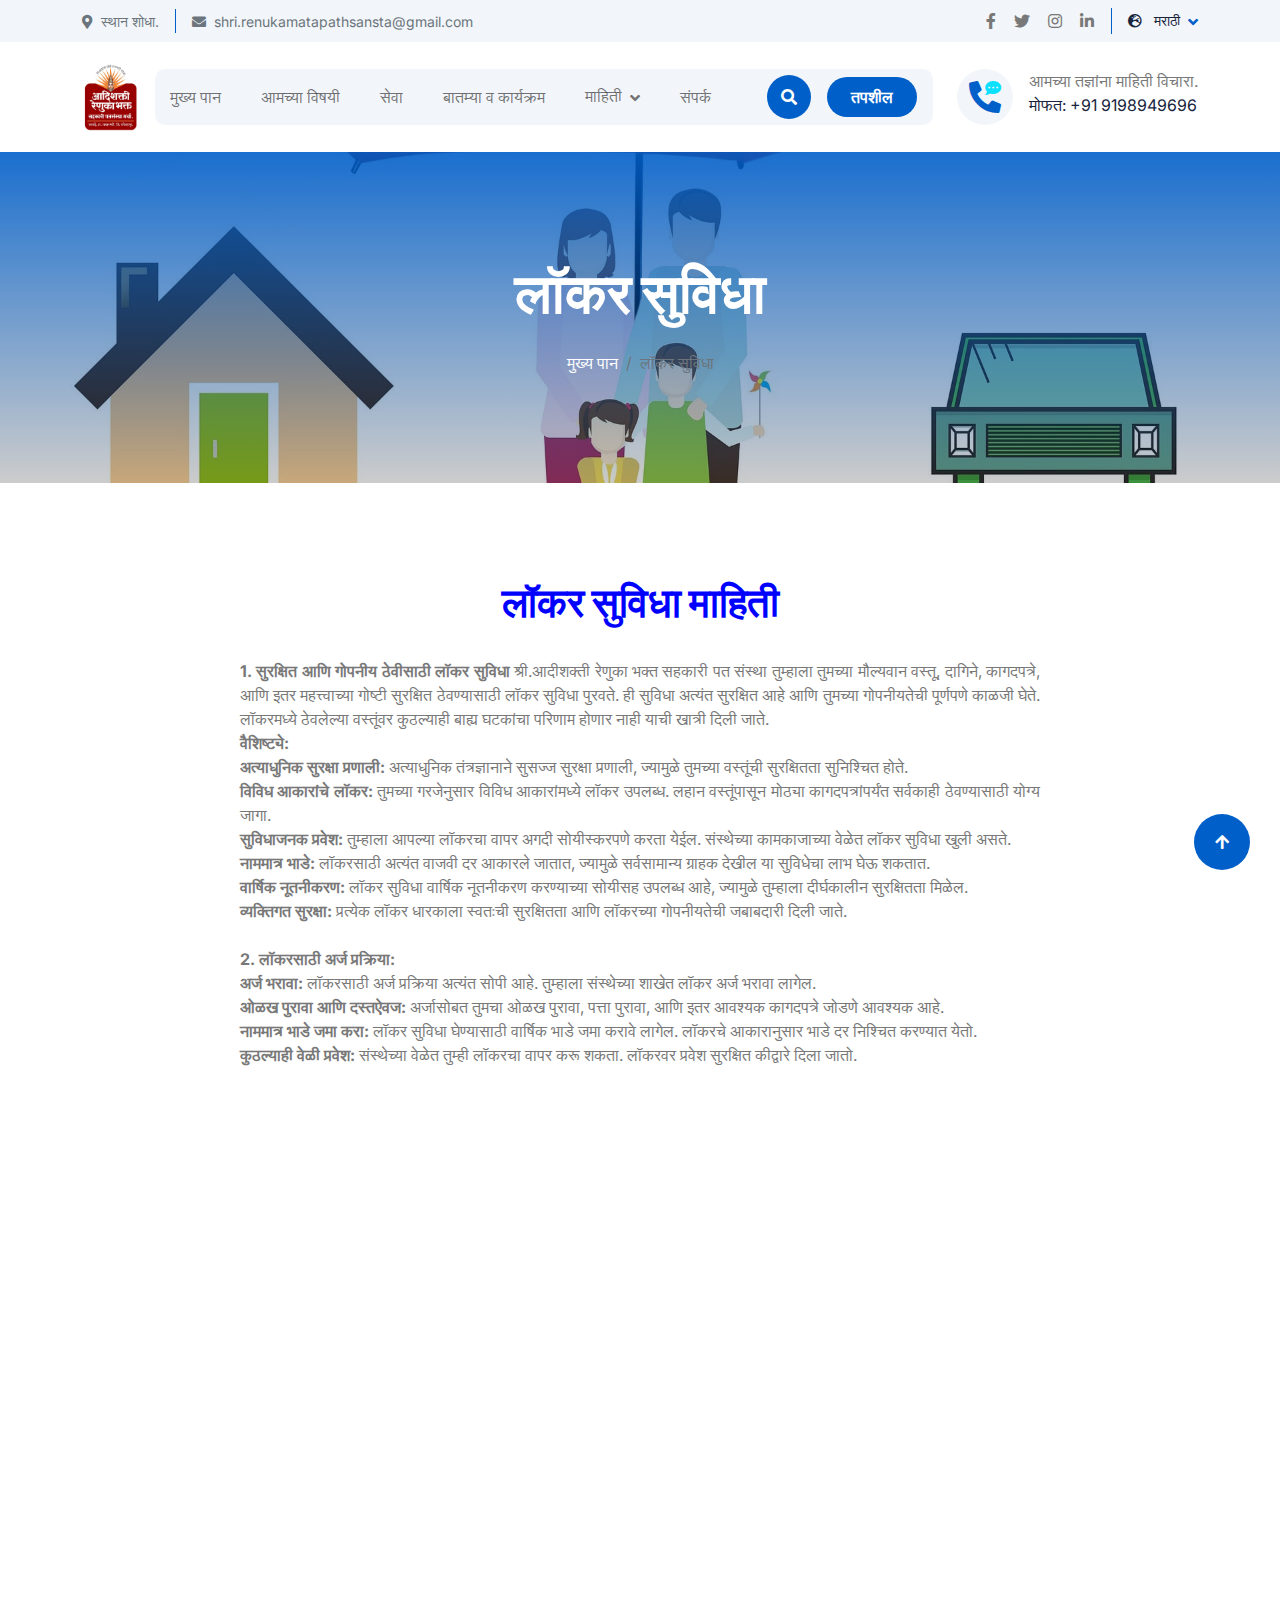
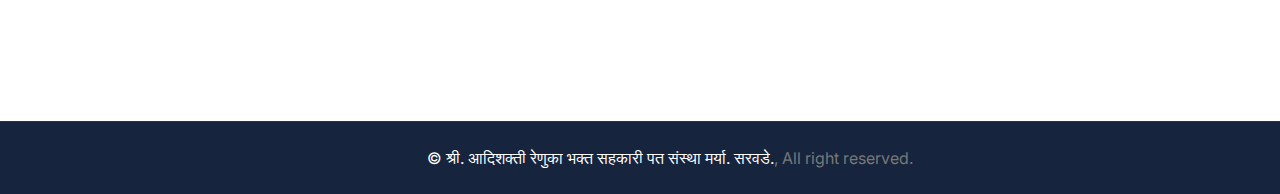
<file: रेणुकामाता पत संस्था/testimonial.html>
<!DOCTYPE html>
<html lang="en">

    <head>
        <meta charset="utf-8">
        <title>श्री.आदीशक्ती रेणुका भक्त सहकारी पत संस्था मर्या.सरवडे.</title>
        <meta content="width=device-width, initial-scale=1.0" name="viewport">
        <meta content="" name="keywords">
        <meta content="" name="description">

        <!-- Google Web Fonts -->
        <link rel="preconnect" href="https://fonts.googleapis.com">
        <link rel="preconnect" href="https://fonts.gstatic.com" crossorigin>
        <link href="https://fonts.googleapis.com/css2?family=DM+Sans:ital,opsz,wght@0,9..40,100..1000;1,9..40,100..1000&family=Inter:slnt,wght@-10..0,100..900&display=swap" rel="stylesheet">

        <!-- Icon Font Stylesheet -->
        <link rel="stylesheet" href="https://use.fontawesome.com/releases/v5.15.4/css/all.css"/>
        <link href="https://cdn.jsdelivr.net/npm/bootstrap-icons@1.4.1/font/bootstrap-icons.css" rel="stylesheet">

        <!-- Libraries Stylesheet -->
        <link rel="stylesheet" href="lib/animate/animate.min.css"/>
        <link href="lib/lightbox/css/lightbox.min.css" rel="stylesheet">
        <link href="lib/owlcarousel/assets/owl.carousel.min.css" rel="stylesheet">


        <!-- Customized Bootstrap Stylesheet -->
        <link href="css/bootstrap.min.css" rel="stylesheet">

        <!-- Template Stylesheet -->
        <link href="css/style.css" rel="stylesheet">
    </head>

    <body>

         <!-- Spinner Start -->
         <div id="spinner" class="show bg-white position-fixed translate-middle w-100 vh-100 top-50 start-50 d-flex align-items-center justify-content-center">
            <div class="spinner-border text-primary" style="width: 3rem; height: 3rem;" role="status">
                <span class="sr-only">Loading...</span>
            </div>
        </div>
        <!-- Spinner End -->

   
        <!-- Topbar Start -->
        <div class="container-fluid topbar px-0 px-lg-4 bg-light py-2 d-none d-lg-block">
            <div class="container">
                <div class="row gx-0 align-items-center">
                    <div class="col-lg-8 text-center text-lg-start mb-lg-0">
                        <div class="d-flex flex-wrap">
                            <div class="border-end border-primary pe-3">
                             <a href="https://maps.app.goo.gl/zVw8HRfThUFqAU7o8" class="text-muted small" target="_blank" rel="noopener noreferrer">
    <i class="fas fa-map-marker-alt text-primary me-2"></i>स्थान शोधा.
</a>
                            </div>
                            <div class="ps-3">
                                <a href="mailto:example@gmail.com" class="text-muted small"><i class="fas fa-envelope text-primary me-2"></i>shri.renukamatapathsansta@gmail.com</a>
                            </div>
                        </div>
                    </div>
                    <div class="col-lg-4 text-center text-lg-end">
                        <div class="d-flex justify-content-end">
                            <div class="d-flex border-end border-primary pe-3">
                                <a class="btn p-0 text-primary me-3" href="#"><i class="fab fa-facebook-f"></i></a>
                                <a class="btn p-0 text-primary me-3" href="#"><i class="fab fa-twitter"></i></a>
                                <a class="btn p-0 text-primary me-3" href="#"><i class="fab fa-instagram"></i></a>
                                <a class="btn p-0 text-primary me-0" href="#"><i class="fab fa-linkedin-in"></i></a>
                            </div>
                            <div class="dropdown ms-3">
                                <a href="#" class="dropdown-toggle text-dark" data-bs-toggle="dropdown"><small><i class="fas fa-globe-europe text-primary me-2"></i> मराठी</small></a>
                                <div class="dropdown-menu rounded">
                                    <a href="#" class="dropdown-item">English</a>
                                 
                                </div>
                            </div>
                        </div>
                    </div>
                </div>
            </div>
        </div>
        <!-- Topbar End -->

        <!-- Navbar & Hero Start -->
        <div class="container-fluid nav-bar px-0 px-lg-4 py-lg-0">
            <div class="container">
                <nav class="navbar navbar-expand-lg navbar-light"> 
                    <a href="#" class="navbar-brand p-0">
                        <!-- <h1 class="text-primary mb-0"><i class="fab fa-slack me-2"></i> LifeSure</h1> -->
                        <img id="logo" src="img/new/main.jpg" alt="Logo">
                    </a>
                    <button class="navbar-toggler" type="button" data-bs-toggle="collapse" data-bs-target="#navbarCollapse">
                        <span class="fa fa-bars"></span>
                    </button>
                    <div class="collapse navbar-collapse" id="navbarCollapse">
                        <div class="navbar-nav mx-0 mx-lg-auto">
                            <a href="index.html" class="nav-item nav-link ">मुख्य पान</a>
                            <a href="about.html" class="nav-item nav-link">आमच्या विषयी</a>
                            <a href="service.html" class="nav-item nav-link">सेवा</a>
                            <a href="blog.html" class="nav-item nav-link">बातम्या व कार्यक्रम</a>
                            <div class="nav-item dropdown">
                                <a href="#" class="nav-link" data-bs-toggle="dropdown">
                                    <span class="dropdown-toggle">माहिती</span>
                                </a>
                                <div class="dropdown-menu">
                                    <a href="feature.html" class="dropdown-item">कर्ज योजना  </a>
                                    <a href="team.html" class="dropdown-item">ठेव योजना</a>
                                    <a href="testimonial.html" class="dropdown-item">लॉकर सुविधा</a>
                                    <a href="FAQ.html" class="dropdown-item">बचत खाते</a>
                                    <a href="404.html" class="dropdown-item">चालू खाते</a>
                                </div>
                            </div>
                            <a href="contact.html" class="nav-item nav-link">संपर्क</a>
                            <div class="nav-btn px-3">
                                <button class="btn-search btn btn-primary btn-md-square rounded-circle flex-shrink-0" data-bs-toggle="modal" data-bs-target="#searchModal"><i class="fas fa-search"></i></button>
                                <a href="#" class="btn btn-primary rounded-pill py-2 px-4 ms-3 flex-shrink-0">तपशील</a>
                            </div>
                        </div>
                    </div>
                    <div class="d-none d-xl-flex flex-shrink-0 ps-4">
                        <a href="#" class="btn btn-light btn-lg-square rounded-circle position-relative wow tada" data-wow-delay=".9s">
                            <i class="fa fa-phone-alt fa-2x"></i>
                            <div class="position-absolute" style="top: 7px; right: 12px;">
                                <span><i class="fa fa-comment-dots text-secondary"></i></span>
                            </div>
                        </a>
                        <div class="d-flex flex-column ms-3">
                            <span>आमच्या तज्ञांना माहिती विचारा.</span>
                            <a href="tel:+ +91 9198949696"><span class="text-dark">मोफत: +91 9198949696</span></a>
                        </div>
                    </div>
                </nav>
            </div>
        </div>
        <!-- Navbar & Hero End -->

        <!-- Modal Search Start -->
        <div class="modal fade" id="searchModal" tabindex="-1" aria-labelledby="exampleModalLabel" aria-hidden="true">
            <div class="modal-dialog modal-fullscreen">
                <div class="modal-content rounded-0">
                    <div class="modal-header">
                        <h5 class="modal-title" id="exampleModalLabel">Search by keyword</h5>
                        <button type="button" class="btn-close" data-bs-dismiss="modal" aria-label="Close"></button>
                    </div>
                    <div class="modal-body d-flex align-items-center bg-primary">
                        <div class="input-group w-75 mx-auto d-flex">
                            <input type="search" class="form-control p-3" placeholder="keywords" aria-describedby="search-icon-1">
                            <span id="search-icon-1" class="btn bg-light border nput-group-text p-3"><i class="fa fa-search"></i></span>
                        </div>
                    </div>
                </div>
            </div>
        </div>
        <!-- Modal Search End -->

        <!-- Header Start -->
        <div class="container-fluid bg-breadcrumb">
            <div class="container text-center py-5" style="max-width: 900px;">
                <h4 class="text-white display-4 mb-4 wow fadeInDown" data-wow-delay="0.1s">लॉकर सुविधा</h4>
                <ol class="breadcrumb d-flex justify-content-center mb-0 wow fadeInDown" data-wow-delay="0.3s">
                    <li class="breadcrumb-item"><a href="index.html">मुख्य पान</a></li>
                    <li class="breadcrumb-item active text-primary">लॉकर सुविधा</li>
                </ol>    
            </div>
        </div>
        <!-- Header End -->


        <!-- Testimonial Start -->
        <div class="container-fluid testimonial py-5">
            <div class="container py-5">
                <div class="text-center mx-auto pb-5 wow fadeInUp" data-wow-delay="0.2s" style="max-width: 800px;">
                  
                     <h1 class="text-center" style="color: blue;"><b>लॉकर सुविधा माहिती   </b> </h1>
                    <p class="mb-0" style="text-align: justify;"><br><b>1. सुरक्षित आणि गोपनीय ठेवीसाठी लॉकर सुविधा</b>
                        श्री.आदीशक्ती रेणुका भक्त सहकारी पत संस्था तुम्हाला तुमच्या मौल्यवान वस्तू, दागिने, कागदपत्रे, आणि इतर महत्त्वाच्या गोष्टी सुरक्षित ठेवण्यासाठी लॉकर सुविधा पुरवते. ही सुविधा अत्यंत सुरक्षित आहे आणि तुमच्या गोपनीयतेची पूर्णपणे काळजी घेते. लॉकरमध्ये ठेवलेल्या वस्तूंवर कुठल्याही बाह्य घटकांचा परिणाम होणार नाही याची खात्री दिली जाते.
                        
                       <br><b> वैशिष्ट्ये:</b><br>
                        
                        <b>अत्याधुनिक सुरक्षा प्रणाली:</b> अत्याधुनिक तंत्रज्ञानाने सुसज्ज सुरक्षा प्रणाली, ज्यामुळे तुमच्या वस्तूंची सुरक्षितता सुनिश्चित होते.
                       <br> <b> विविध आकारांचे लॉकर:</b> तुमच्या गरजेनुसार विविध आकारांमध्ये लॉकर उपलब्ध. लहान वस्तूंपासून मोठ्या कागदपत्रांपर्यंत सर्वकाही ठेवण्यासाठी योग्य जागा.
                       <br> <b> सुविधाजनक प्रवेश:</b> तुम्हाला आपल्या लॉकरचा वापर अगदी सोयीस्करपणे करता येईल. संस्थेच्या कामकाजाच्या वेळेत लॉकर सुविधा खुली असते.
                       <br> <b>नाममात्र भाडे:</b> लॉकरसाठी अत्यंत वाजवी दर आकारले जातात, ज्यामुळे सर्वसामान्य ग्राहक देखील या सुविधेचा लाभ घेऊ शकतात.
                       <br> <b>वार्षिक नूतनीकरण:</b> लॉकर सुविधा वार्षिक नूतनीकरण करण्याच्या सोयीसह उपलब्ध आहे, ज्यामुळे तुम्हाला दीर्घकालीन सुरक्षितता मिळेल.
                       <br> <b> व्यक्तिगत सुरक्षा:</b> प्रत्येक लॉकर धारकाला स्वतःची सुरक्षितता आणि लॉकरच्या गोपनीयतेची जबाबदारी दिली जाते.
                    <br><br><b>2. लॉकरसाठी अर्ज प्रक्रिया:</b>
                        
                        <br><b> अर्ज भरावा:</b> लॉकरसाठी अर्ज प्रक्रिया अत्यंत सोपी आहे. तुम्हाला संस्थेच्या शाखेत लॉकर अर्ज भरावा लागेल.
                       <br> <b>ओळख पुरावा आणि दस्तऐवज:</b> अर्जासोबत तुमचा ओळख पुरावा, पत्ता पुरावा, आणि इतर आवश्यक कागदपत्रे जोडणे आवश्यक आहे.
                        <br><b>नाममात्र भाडे जमा करा:</b> लॉकर सुविधा घेण्यासाठी वार्षिक भाडे जमा करावे लागेल. लॉकरचे आकारानुसार भाडे दर निश्चित करण्यात येतो.
                       <br> <b>कुठल्याही वेळी प्रवेश:</b> संस्थेच्या वेळेत तुम्ही लॉकरचा वापर करू शकता. लॉकरवर प्रवेश सुरक्षित कीद्वारे दिला जातो.
                    </p>
                </div>
                
                        </div>
                    </div>
                </div>
            </div>
        </div>
        <!-- Testimonial End -->


        <!-- Footer Start -->
       <div class="text-white container-fluid footer py-5 wow fadeIn gradient-bg" data-wow-delay="0.2s" style="animation-delay: 0.2s; animation-name: fadeIn;">
            <div class="container py-5">
                <div class="d-flex justify-content-between ">
                    <div class="mb-5">
                        <div class="row g-4">
                            <div class="col-md-6 col-lg-6 col-xl-12">
                                <div class="footer-item">
                                    <a href="index.html" class="p-0" previewlistener="true">
                                        <img src="./img/new/f2.jpg" alt="श्री.आदीशक्ती रेणुका भक्त सहकारी पत संस्था" height="226px" width="475px">
                                        <!-- <h3 class="text-white mb-4"><b>श्री.आदीशक्ती रेणुका भक्त सहकारी पत संस्था</b></h3> -->
                                    </a>
                                    <div class="footer-btn d-flex justify-content-center gap-3">
                                        <a class="btn btn-md-square rounded-circle me-3" href="#"><i class="fab fa-facebook-f"></i></a>
                                        <a class="btn btn-md-square rounded-circle me-3" href="#"><i class="fab fa-twitter"></i></a>
                                        <a class="btn btn-md-square rounded-circle me-3" href="#"><i class="fab fa-instagram"></i></a>
                                        <a class="btn btn-md-square rounded-circle me-0" href="#"><i class="fab fa-linkedin-in"></i></a>
                                    </div>
                                </div>
                            </div>
                        </div>
                    </div>
                    <div class="row g-4 d-flex flex-column">
                        <div class="col-lg-6 col-xl-12">
                            <div class="d-flex">
                                <div class="btn-xl-square bg-primary text-white rounded p-4 me-4">
                                    <i class="fas fa-map-marker-alt fa-2x"></i>
                                </div>
                                <div>
                                    <h4 class="text-white"><b>संस्थेचा पत्ता</b></h4>
                                    <p class="mb-0">सरवडे, ता.राधानगरी, जि.कोल्हापूर.</p>
                                </div>
                            </div>
                        </div>
                        <div class="col-lg-6 col-xl-12">
                            <div class="d-flex">
                                <div class="btn-xl-square bg-primary text-white rounded p-4 me-4">
                                    <i class="fas fa-envelope fa-2x"></i>
                                </div>
                                <div>
                                    <h4 class="text-white"><b>इ-मेल</b></h4>
                                    <p class="mb-0">shri.renukamatapathsansta@gmail.com</p>
                                </div>
                            </div>
                        </div>
                        <div class="col-lg-6 col-xl-12">
                            <div class="d-flex">
                                <div class="btn-xl-square bg-primary text-white rounded p-4 me-4">
                                    <i class="fa fa-phone-alt fa-2x"></i>
                                </div>
                                <div>
                                    <h4 class="text-white"><b>संपर्क</b></h4>
                                    <p class="mb-0">(+91) 9198949696</p>
                                </div>
                            </div>
                        </div>
                    </div>
                </div>                  
            </div>
        </div>
        <!-- Footer End -->
        
        <!-- Copyright Start -->
        <div class="container-fluid copyright py-4">
            <div class="container">
                <div class="row g-4 align-items-center  justify-content-center">
                    <div class="col-md-6 text-center text-md-end mb-md-0" style="text-align: center;">
                        <span class="text-body"><a href="#" class="text-white"> © 
                            <!-- <i class="fas fa-copyright text-light me-2"></i> -->
                            श्री. आदिशक्ती रेणुका भक्त सहकारी पत संस्था मर्या. सरवडे.</a>, All right reserved.</span>
                    </div>
                </div>
            </div>
        </div>
        <!-- Copyright End -->


        <!-- Back to Top -->
        <a href="#" class="btn btn-primary btn-lg-square rounded-circle back-to-top"><i class="fa fa-arrow-up"></i></a>   

        
        <!-- JavaScript Libraries -->
        <script src="https://ajax.googleapis.com/ajax/libs/jquery/3.6.4/jquery.min.js"></script>
        <script src="https://cdn.jsdelivr.net/npm/bootstrap@5.0.0/dist/js/bootstrap.bundle.min.js"></script>
        <script src="lib/wow/wow.min.js"></script>
        <script src="lib/easing/easing.min.js"></script>
        <script src="lib/waypoints/waypoints.min.js"></script>
        <script src="lib/counterup/counterup.min.js"></script>
        <script src="lib/lightbox/js/lightbox.min.js"></script>
        <script src="lib/owlcarousel/owl.carousel.min.js"></script>
        

        <!-- Template Javascript -->
        <script src="js/main.js"></script>
    </body>

</html>
</file>
<file: रेणुकामाता पत संस्था/css/style.css>
/*** Spinner Start ***/
#spinner {
    opacity: 0;
    visibility: hidden;
    transition: opacity .5s ease-out, visibility 0s linear .5s;
    z-index: 99999;
}

#spinner.show {
    transition: opacity .5s ease-out, visibility 0s linear 0s;
    visibility: visible;
    opacity: 1;
}
/*** Spinner End ***/

.back-to-top {
    position: fixed;
    right: 30px;
    bottom: 30px;
    transition: 0.5s;
    z-index: 99;
}


/*** Button Start ***/
.btn {
    font-weight: 600;
    transition: .5s;
}

.btn-square {
    width: 32px;
    height: 32px;
}

.btn-sm-square {
    width: 34px;
    height: 34px;
}

.btn-md-square {
    width: 44px;
    height: 44px;
}

.btn-lg-square {
    width: 56px;
    height: 56px;
}

.btn-xl-square {
    width: 66px;
    height: 66px;
}

.btn-square,
.btn-sm-square,
.btn-md-square,
.btn-lg-square,
.btn-xl-square {
    padding: 0;
    display: flex;
    align-items: center;
    justify-content: center;
    font-weight: normal;
}

.btn.btn-primary {
    color: var(--bs-white);
    border: none;
}

.btn.btn-primary:hover {
    background: var(--bs-dark);
    color: var(--bs-white);
}

.btn.btn-light {
    color: var(--bs-primary);
    border: none;
}

.btn.btn-light:hover {
    color: var(--bs-white);
    background: var(--bs-dark);
}

.btn.btn-dark {
    color: var(--bs-white);
    border: none;
}

.btn.btn-dark:hover {
    color: var(--bs-primary);
    background: var(--bs-light);
}


/*** Topbar Start ***/ 
.topbar .dropdown-toggle::after {
    border: none;
    content: "\f107";
    font-family: "Font Awesome 5 Free";
    font-weight: 600;
    vertical-align: middle;
    margin-left: 8px;
    color: var(--bs-primary);
}

.topbar .dropdown .dropdown-menu a:hover {
    background: var(--bs-primary);
    color: var(--bs-white);
}

.topbar .dropdown .dropdown-menu {
    transform: rotateX(0deg);
    visibility: visible;
    background: var(--bs-light);
    padding-top: 20px;
    padding-right: 40px;
    border: 0;
    transition: .5s;
    opacity: 1;
}
/*** Topbar End ***/


/*** Navbar Start ***/
.nav-bar {
    background: var(--bs-white);
    transition: 1s;
}

.navbar-light .navbar-brand img {
    max-height: 70px;
    transition: .5s;
}

.nav-bar .navbar-light .navbar-brand img {
    max-height: 70px;
}

.navbar .navbar-nav .nav-item .nav-link {
    padding: 0;
}

.navbar .navbar-nav .nav-item {
    display: flex;
    align-items: center;
    padding: 15px;
}

.navbar-light .navbar-nav .nav-item:hover,
.navbar-light .navbar-nav .nav-item.active,
.navbar-light .navbar-nav .nav-item:hover .nav-link,
.navbar-light .navbar-nav .nav-item.active .nav-link {
    color:white;
    background:#015fc9;
    border-radius: 40px;
}

@media (max-width: 991px) {
    .navbar {
        padding: 20px 0;
    }

    .navbar .navbar-nav .nav-link {
        padding: 0;
    }

    .navbar .navbar-nav .nav-item {
        display: flex;
        padding: 20px;
        flex-direction: column;
        justify-content: start;
        align-items: start;
    }

    .navbar .navbar-nav .nav-btn {
        display: flex;
        justify-content: start;
    }

    .navbar .navbar-nav {
        width: 100%;
        display: flex;
        margin-top: 20px;
        padding-bottom: 20px;
        background: var(--bs-light);
        border-radius: 10px;
    }

    .navbar.navbar-expand-lg .navbar-toggler {
        padding: 8px 15px;
        border: 1px solid var(--bs-primary);
        color: var(--bs-primary);
    }
}

.navbar .dropdown-toggle::after {
    border: none;
    content: "\f107";
    font-family: "Font Awesome 5 Free";
    font-weight: 600;
    vertical-align: middle;
    margin-left: 8px;
}

.dropdown .dropdown-menu .dropdown-item:hover {
    background: var(--bs-primary);
    color: var(--bs-white);
}

@media (min-width: 992px) {
    .navbar {
        padding: 20px 0;
    }

    .navbar .nav-btn {
        display: flex;
        align-items: center;
        justify-content: end;
    }

    .navbar .navbar-nav {
        width: 100%;
        display: flex;
        justify-content: center;
        align-items: center;
        background: var(--bs-light);
        border-radius: 10px;
    }

    .navbar .navbar-nav .nav-btn {
        width: 100%;
        display: flex;
        margin-left: auto;
    }

    .navbar .nav-item .dropdown-menu {
        display: block;
        visibility: hidden;
        top: 100%;
        transform: rotateX(-75deg);
        transform-origin: 0% 0%;
        border: 0;
        border-radius: 10px;
        transition: .5s;
        opacity: 0;
    }

    .navbar .nav-item:hover .dropdown-menu {
        transform: rotateX(0deg);
        visibility: visible;
        margin-top: 20px;
        background: var(--bs-light);
        transition: .5s;
        opacity: 1;
    }
}
/*** Navbar End ***/


/*** Carousel Hero Header Start ***/
.header-carousel .header-carousel-item {
    height: 700px;
}

.header-carousel .owl-nav .owl-prev,
.header-carousel .owl-nav .owl-next {
    position: absolute;
    width: 60px;
    height: 60px;
    border-radius: 60px;
    background: var(--bs-light);
    color: var(--bs-primary);
    font-size: 26px;
    display: flex;
    align-items: center;
    justify-content: center;
    transition: 0.5s;
}

.header-carousel .owl-nav .owl-prev {
    bottom: 30px;
    left: 50%;
    transform: translateX(-50%);
    margin-left: 30px;
}
.header-carousel .owl-nav .owl-next {
    bottom: 30px;
    right: 50%;
    transform: translateX(-50%);
    margin-right: 30px;
}

.header-carousel .owl-nav .owl-prev:hover,
.header-carousel .owl-nav .owl-next:hover {
    box-shadow: inset 0 0 100px 0 var(--bs-secondary);
    color: var(--bs-white);
}

.header-carousel .header-carousel-item .carousel-caption {
    position: absolute;
    width: 100%;
    height: 100%;
    left: 0;
    bottom: 0;
    background: rgba(0, 0, 0, .2);
    display: flex;
    align-items: center;
}

@media (max-width: 991px) {
    .header-carousel .header-carousel-item .carousel-caption {
        padding-top: 45px;
    }

    .header-carousel .header-carousel-item {
        height: 1300px;
    }
}

@media (max-width: 767px) {
    .header-carousel .header-carousel-item {
        height: 950px;
    }

    .header-carousel .owl-nav .owl-prev {
        bottom: -30px;
        left: 50%;
        transform: translateX(-50%);
        margin-left: -45px;
    }

    .header-carousel .owl-nav .owl-next {
        bottom: -30px;
        left: 50%;
        transform: translateX(-50%);
        margin-left: 45px;
    }
}
/*** Carousel Hero Header End ***/


/*** Single Page Hero Header Start ***/
.bg-breadcrumb {
    position: relative;
    overflow: hidden;
    background: linear-gradient(rgba(1, 95, 201, 0.9), rgba(0, 0, 0, 0.2)), url(../img/bg-breadcrumb.jpg);
    background-position: center center;
    background-repeat: no-repeat;
    background-size: cover;
    padding: 60px 0 60px 0;
    transition: 0.5s;
}

.bg-breadcrumb .breadcrumb {
    position: relative;
}

.bg-breadcrumb .breadcrumb .breadcrumb-item a {
    color: var(--bs-white);
}
/*** Single Page Hero Header End ***/


/*** Feature Start ***/
.feature .feature-item {
    border-radius: 10px;
    background: var(--bs-white);
    transition: 0.5s;
}

.feature .feature-item:hover {
    background: var(--bs-primary);
}

.feature .feature-item .feature-icon {
    position: relative;
    width: 100px;
    display: inline-flex;
    align-items: center;
    justify-content: center;
    border-bottom-left-radius: 10px;
    border-bottom-right-radius: 10px;
    background: var(--bs-light);
}

.feature .feature-item:hover .feature-icon i {
    z-index: 9;
}

.feature .feature-item .feature-icon::after {
    content: "";
    position: absolute;
    width: 100%;
    height: 0;
    top: 0;
    left: 0;
    border-bottom-left-radius: 10px;
    border-bottom-right-radius: 10px;
    background: var(--bs-dark);
    transition: 0.5s;
    z-index: 1;
}

.feature .feature-item:hover .feature-icon::after {
    height: 100%;
}

.feature .feature-item .feature-icon {
    color: var(--bs-primary);
}

.feature .feature-item .feature-icon,
.feature .feature-item h4,
.feature .feature-item p {
    transition: 0.5s;
}

.feature .feature-item:hover .feature-icon {
    color: var(--bs-white);
}
.feature .feature-item:hover h4,
.feature .feature-item:hover p {
    color: var(--bs-white);
}

.feature .feature-item:hover a.btn {
    background: var(--bs-white);
    color: var(--bs-primary);
}

.feature .feature-item:hover a.btn:hover {
    background: var(--bs-dark);
    color: var(--bs-white);
}
/*** Feature End ***/


/*** Service Start ***/
.service .service-item {
    border-radius: 10px;
}
.service .service-item .service-img {
    position: relative;
    overflow: hidden;
    border-top-left-radius: 10px;
    border-top-right-radius: 10px;
}

.service .service-item .service-img img {
    transition: 0.5s;
}

.service .service-item:hover .service-img img {
    transform: scale(1.1);
}

.service .service-item .service-img::after {
    content: "";
    position: absolute;
    width: 100%;
    height: 0;
    top: 0;
    left: 0;
    border-top-left-radius: 10px;
    border-top-right-radius: 10px;
    background: rgba(1, 95, 201, .2);
    transition: 0.5s;
    z-index: 1;
}

.service .service-item:hover .service-img::after {
    height: 100%;
}

.service .service-item .service-img .service-icon {
    position: absolute;
    width: 70px;
    bottom: 0;
    right: 25px;
    border-top-left-radius: 10px;
    border-top-right-radius: 10px;
    background: var(--bs-light);
    display: flex;
    align-items: center;
    justify-content: center;
    transition: 0.5s;
    z-index: 9;
}

.service .service-item .service-img .service-icon i {
    color: var(--bs-primary);
    transition: 0.5s;
}

.service .service-item:hover .service-img .service-icon i {
    transform: rotateX(360deg);
    color: var(--bs-white);
}

.service .service-item:hover .service-img .service-icon {
    bottom: 0;
    color: var(--bs-white);
    background: var(--bs-primary);
}

.service .service-content {
    position: relative;
    border-bottom-left-radius: 10px;
    border-bottom-right-radius: 10px;
    background: var(--bs-light);
}

.service .service-item .service-content .service-content-inner {
    position: relative;
    z-index: 9;
}

.service .service-item .service-content .service-content-inner .h4,
.service .service-item .service-content .service-content-inner p {
    transition: 0.5s;
}

.service .service-item:hover .service-content .service-content-inner .h4,
.service .service-item:hover .service-content .service-content-inner p {
    color: var(--bs-white);
}

.service .service-item:hover .service-content .service-content-inner .btn.btn-primary {
    color: var(--bs-primary);
    background: var(--bs-white);
}

.service .service-item:hover .service-content .service-content-inner .btn.btn-primary:hover {
    color: var(--bs-white);
    background: var(--bs-dark);
}

.service .service-item:hover .service-content .service-content-inner .h4:hover {
    color: var(--bs-dark);
}

.service .service-item .service-content::after {
    content: "";
    position: absolute;
    width: 100%;
    height: 0;
    bottom: 0;
    left: 0;
    border-bottom-left-radius: 10px;
    border-bottom-right-radius: 10px;
    background: var(--bs-primary);
    transition: 0.5s;
    z-index: 1;
}

.service .service-item:hover .service-content::after {
    height: 100%;
}
/*** Service End ***/


/*** FAQs Start ***/
.faq-section .accordion .accordion-item .accordion-header .accordion-button {
    color: var(--bs-white);
    background: rgba(1, 95, 201, .8);
    font-size: 18px;
}

.faq-section .accordion .accordion-item .accordion-header .accordion-button.collapsed {
    color: var(--bs-primary);
    background: var(--bs-light);
}
/*** FAQs End ***/


/*** Blog Start ***/
.blog .blog-item {
    border-radius: 10px;
    transition: 0.5s;
}

.blog .blog-item:hover {
    box-shadow: 0 0 45px rgba(0, 0, 0, .1);
}

.blog .blog-item:hover .blog-content {
    background: var(--bs-white);
}

.blog .blog-item .blog-img {
    border-top-left-radius: 10px;
    border-top-right-radius: 10px;
    position: relative;
    overflow: hidden;
}

.blog .blog-item .blog-img img {
    transition: 0.5s;
}

.blog .blog-item:hover .blog-img img {
    transform: scale(1.2);
}

.blog .blog-item .blog-img::after {
    content: "";
    position: absolute;
    width: 100%;
    height: 0;
    top: 0;
    left: 0;
    border-top-left-radius: 10px;
    border-top-right-radius: 10px;
    background: rgba(1, 95, 201, .2);
    transition: 0.5s;
    z-index: 1;
}

.blog .blog-item:hover .blog-img::after {
    height: 100%;
}

.blog .blog-item .blog-img .blog-categiry {
    position: absolute;
    bottom: 0;
    right: 0;
    border-top-left-radius: 10px;
    display: inline-flex;
    color: var(--bs-white);
    background: var(--bs-primary);
    z-index: 9;
}

.blog .blog-item .blog-content {
    border-bottom-left-radius: 10px;
    border-bottom-right-radius: 10px;
    background: var(--bs-light);
}

.blog .blog-item .blog-content a.btn {
    color: var(--bs-dark);
}

.blog .blog-item:hover .blog-content a.btn:hover {
    color: var(--bs-primary);
}
/*** Blog End ***/


/*** Team Start ***/
.team .team-item .team-img {
    position: relative;
    overflow: hidden;
    border-top-left-radius: 10px;
    border-top-right-radius: 10px;
} 

.team .team-item .team-img img {
    transition: 0.5s;
}

.team .team-item:hover .team-img img {
    transform: scale(1.1);
}

.team .team-item .team-img::after {
    content: "";
    position: absolute;
    width: 100%;
    height: 0;
    top: 0;
    left: 0;
    border-top-left-radius: 10px;
    border-top-right-radius: 10px;
    transition: 0.5s;
}

.team .team-item:hover .team-img::after {
    height: 100%;
    background: rgba(255, 255, 255, 0.3);
}

.team .team-item .team-img .team-icon {
    position: absolute;
    bottom: 20px;
    right: 20px;
    margin-bottom: -100%;
    transition: 0.5s;
    z-index: 9;
}

.team .team-item:hover .team-img .team-icon {
    margin-bottom: 0;
}

.team .team-item .team-title {
    color: var(--bs-white);
    background: var(--bs-primary);
    border-bottom-left-radius: 10px;
    border-bottom-right-radius: 10px;
    transition: 0.5s;
}

.team .team-item .team-title h4 {
    color: var(--bs-white);
}

.team .team-item:hover .team-title {
    background: var(--bs-dark);
}
/*** Team End ***/


/*** Testimonial Start ***/
.testimonial-carousel .owl-stage-outer {
    margin-top: 58px;
    margin-right: -1px;
}

.testimonial .owl-nav .owl-prev {
    position: absolute;
    top: -58px;
    left: 0;
    background: var(--bs-primary);
    color: var(--bs-white);
    padding: 5px 30px;
    border-radius: 30px;
    transition: 0.5s;
}

.testimonial .owl-nav .owl-prev:hover {
    background: var(--bs-dark);
    color: var(--bs-white);
}

.testimonial .owl-nav .owl-next {
    position: absolute;
    top: -58px;
    right: 0;
    background: var(--bs-primary);
    color: var(--bs-white);
    padding: 5px 30px;
    border-radius: 30px;
    transition: 0.5s;
}

.testimonial .owl-nav .owl-next:hover {
    background: var(--bs-dark);
    color: var(--bs-white);
}
/*** Testimonial End ***/


/*** Contact Start ***/
.contact .contact-img {
    position: relative;
}

.contact .contact-img::after {
    content: "";
    position: absolute;
    width: 100%;
    height: 100%;
    top: 0;
    left: 0;
    border-radius: 30% 70% 70% 30% / 30% 30% 70% 70%;
    background: rgba(255, 255, 255, 0.9);
    z-index: 1;
    animation-name: image-efects;
    animation-duration: 10s;
    animation-delay: 1s;
    animation-iteration-count: infinite;
    animation-direction: alternate;
    transition: 0.5s
}

@keyframes image-efects {
    0%  {border-radius: 30% 70% 70% 30% / 30% 30% 70% 70%;}

    25% {border-radius: 35% 65% 27% 73% / 71% 25% 75% 29%;}

    50% {border-radius: 41% 59% 45% 55% / 32% 21% 79% 68%;}

    75% {border-radius: 69% 31% 39% 61% / 70% 83% 17% 30%;}

    100% {border-radius: 30% 70% 70% 30% / 30% 30% 70% 70%;}
}

.contact .contact-img .contact-img-inner {
    position: relative;
    z-index: 9;
}
/*** Contact End ***/


/*** Footer Start ***/
.footer {
    background: var(--bs-dark);
}

.footer .footer-item {
    display: flex;
    flex-direction: column;
}

.footer .footer-item a {
    line-height: 35px;
    color: var(--bs-body);
    transition: 0.5s;
}

.footer .footer-item p {
    line-height: 35px;
}

.footer .footer-item a:hover {
    color: var(--bs-primary);
}

.footer .footer-item .footer-btn a,
.footer .footer-item .footer-btn a i {
    transition: 0.5s;
}

.footer .footer-item .footer-btn a:hover {
    background: var(--bs-white);
}

.footer .footer-item .footer-btn a:hover i {
    color: var(--bs-primary);
}


.footer .footer-item .footer-instagram {
    position: relative;
    overflow: hidden;
}

.footer .footer-item .footer-instagram img {
    transition: 0.5s;
}

.footer .footer-item .footer-instagram:hover img {
    transform: scale(1.2);
}

.footer .footer-item .footer-instagram .footer-search-icon {
    position: absolute;
    width: 100%;
    height: 100%;
    top: 0;
    left: 0;
    display: flex;
    align-items: center;
    justify-content: center;
    transition: 0.5s;
    opacity: 0;
}

.footer .footer-item .footer-instagram:hover .footer-search-icon {
    opacity: 1;
    background: rgba(0, 0, 0, .6);
}

.footer .footer-item .footer-btn a {
    background: var(--bs-light);
    color: var(--bs-primary);
}

.footer .footer-item .footer-btn a:hover {
    background: var(--bs-primary);
}

.footer .footer-item .footer-btn a:hover i {
    color: var(--bs-white);
}
/*** Footer End ***/


/*** copyright Start ***/
.copyright {
    background: var(--bs-dark);
    border-top: 1px solid rgba(255, 255, 255, .08);
}
/*** copyright end ***/

.gradient-bg {
  background: linear-gradient(45deg, white 50%, var(--bs-dark) 50%); /* Desktop gradient */
}

@media (max-width: 992px) { /* Apply on mobile screens (adjust as needed) */
  .gradient-bg {
    background: linear-gradient(180deg, white 45%, var(--bs-dark) 45%); /* Horizontal split for mobile */
  }
  .gradient-bg > div >div{
    flex-direction: column;
  }
  .footer-btn{
    flex-direction: row !important;
  }
  .footer-item >a > img{
    height: auto;
    width: -webkit-fill-available;
  }
}
.navbar-nav .nav-item {
  margin-right: 10px; /* Space between items */
}

.navbar-nav .nav-link {
  white-space: nowrap; /* Keeps text on a single line */
  transition: color 0.3s ease; /* Smooth color transition */
}
@media (min-width: 900px) {
    .navbar-nav .nav-item:hover {
    color: #015fc9; /* Change to desired hover color */
    border-radius: 25px;
    }
}
.nav-item.dropdown .dropdown-menu {
  margin-top: 0; /* Align dropdown to parent */
}

.nav-item .btn-search, .nav-item .btn-primary {
  margin-right: 10px;
}
/* Mobile styling for the dropdown */
@media (max-width: 767px) {
    .nav-item.dropdown {
        position: relative; /* Ensures dropdown positions below the link */
    }

    .nav-item.dropdown {
        position: static; /* Ensures it opens directly below the link */
        display: none; /* Hidden by default */
        background-color: #f8f9fa; /* Background color for the dropdown */
        width: 100%; /* Full width on mobile */
    }

    /* Show dropdown when parent has .show class */
    .nav-item.dropdown.show {
        display: block !important; /* Show the dropdown when open */
        width: 100% !important;
    }

    /* Styling for dropdown-toggle icon (caret) */
    .nav-link.dropdown-toggle::after {
        content: " ▼"; /* Adds a down arrow icon */
        font-size: 0.8rem;
        margin-left: 5px;
        vertical-align: middle;
    }

    .dropdown-item {
        padding: 10px 15px;
        color: #333; /* Text color */
    }

    .dropdown-item:hover {
        background-color: #e9ecef; /* Highlight color on hover */
    }
}

/* Only apply rounded-pill on desktop screens */
@media (min-width: 992px) {
    .nav-item.dropdown .nav-link {
        border-radius: 50rem; /* Equivalent to rounded-pill */
    }
}

/* Remove rounded-pill effect on mobile */
@media (max-width: 991.98px) {
    .nav-item.dropdown .nav-link {
        border-radius: 0; /* No rounding on mobile */
    }
}
</file>
